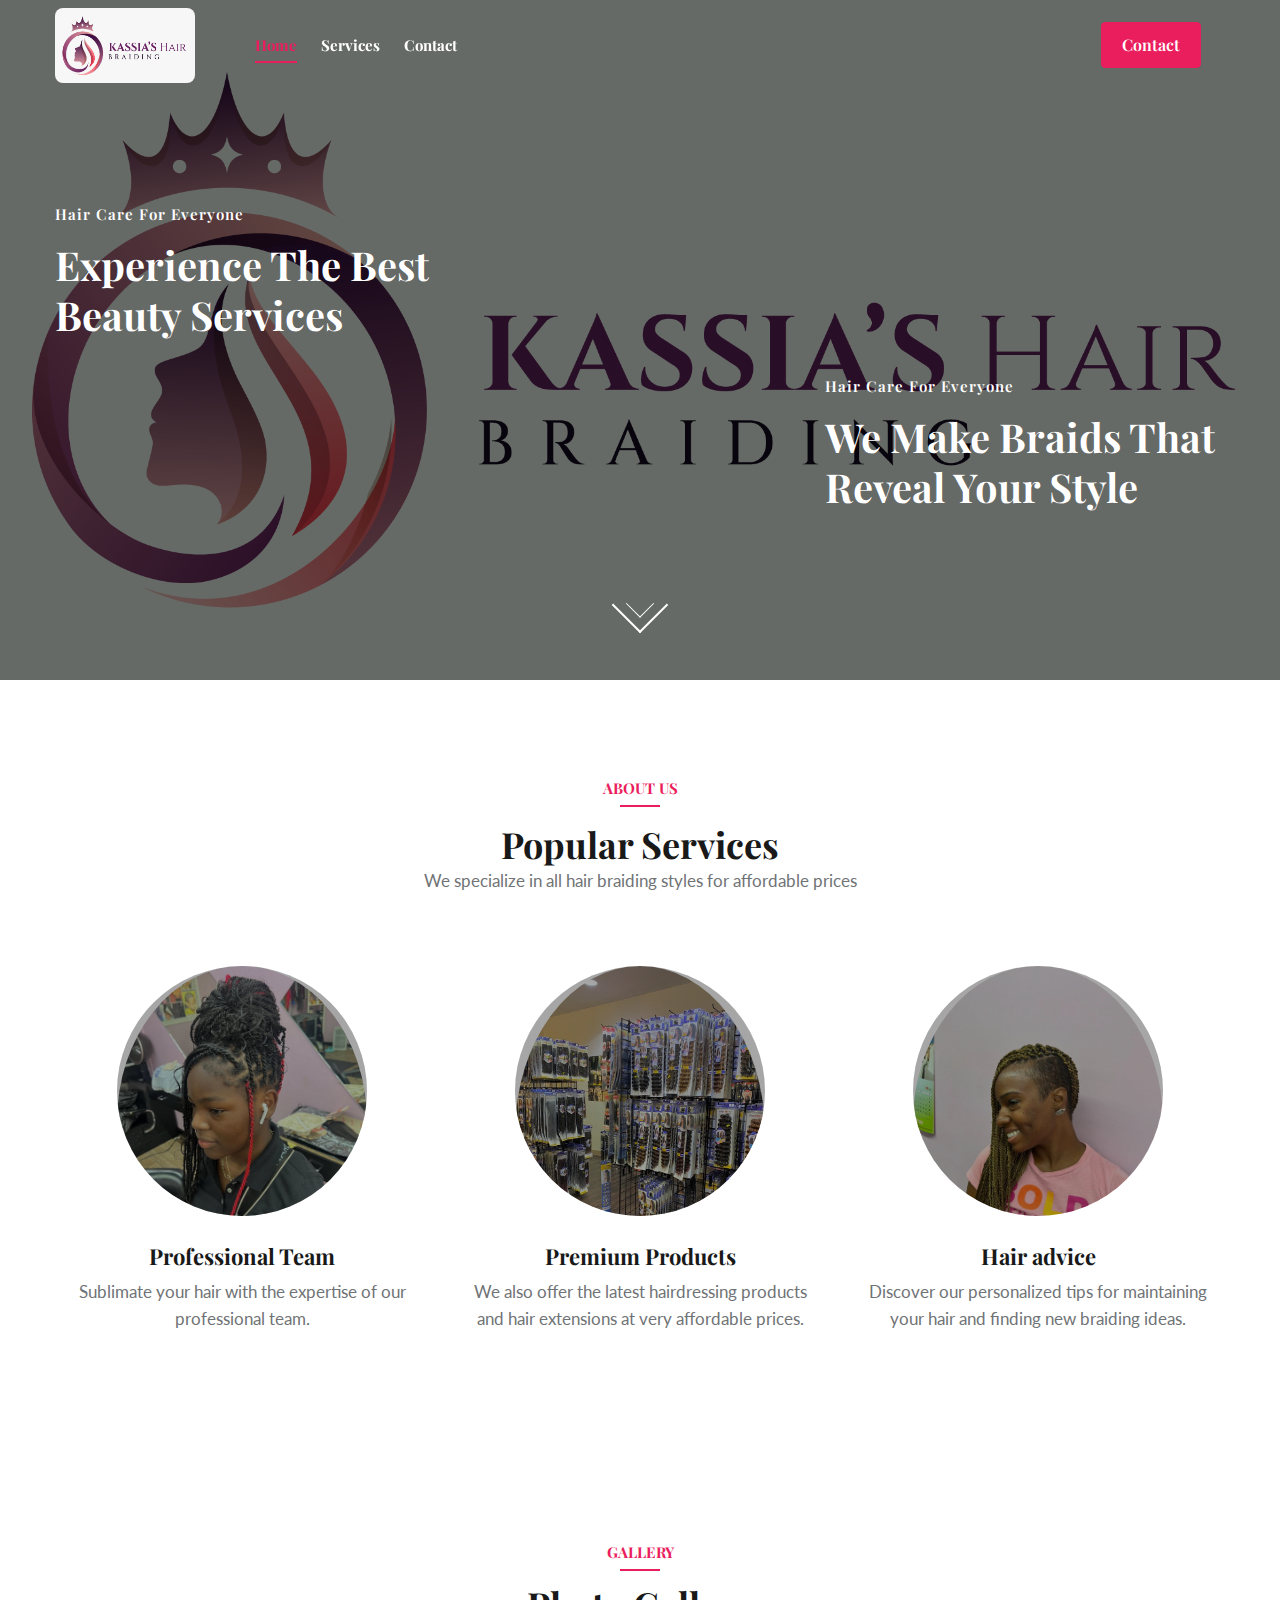
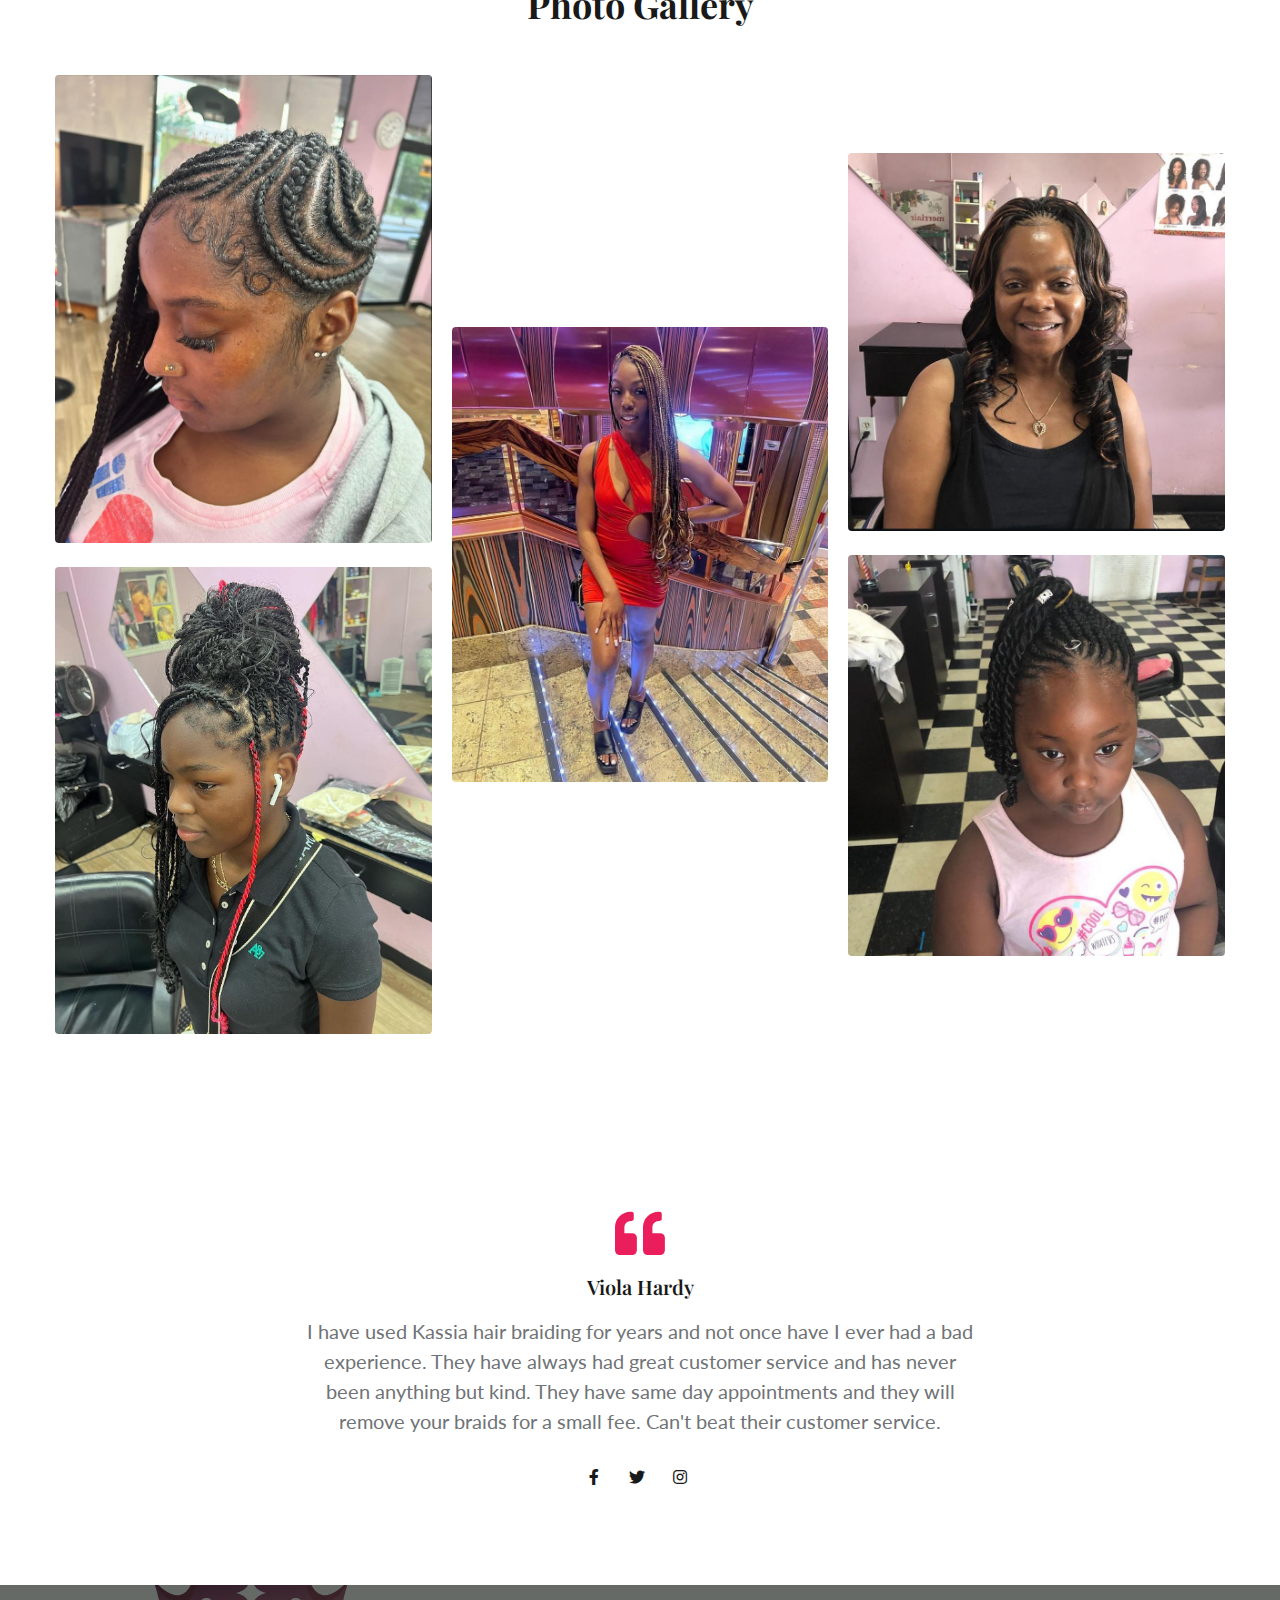
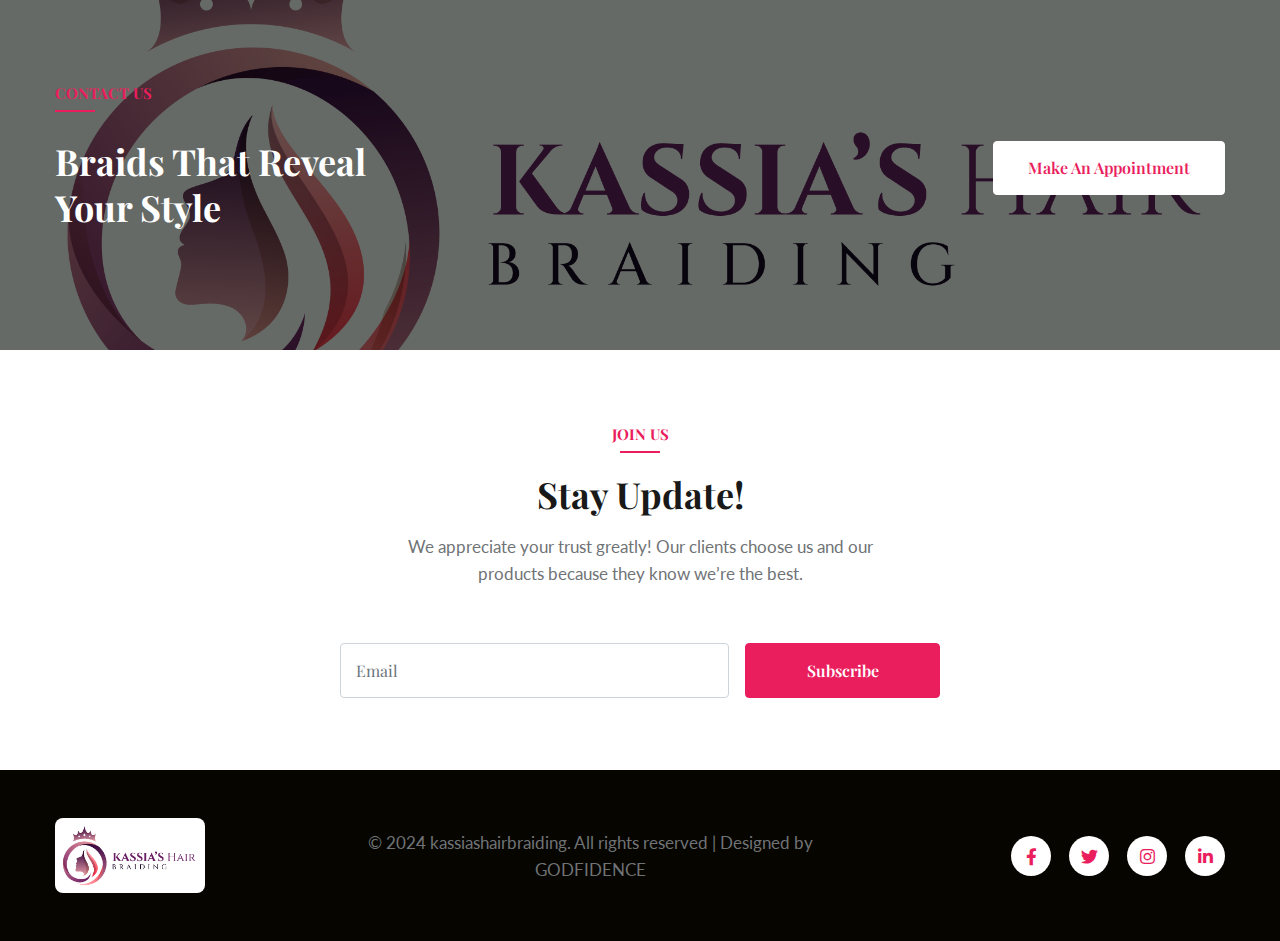
<file: index.html>
<!doctype html>
<html lang="en">

<head>
    <!-- Required meta tags -->
    <meta charset="utf-8">
    <meta name="viewport" content="width=device-width, initial-scale=1, shrink-to-fit=no">
    <title>Kassia's Hair braiding</title>
    <!-- google fonts -->
    <link href="//fonts.googleapis.com/css2?family=Playfair+Display:ital,wght@0,400;0,600;0,700;1,400&display=swap" rel="stylesheet">
    <link href="//fonts.googleapis.com/css2?family=Lato&display=swap" rel="stylesheet">
    <!-- Template CSS -->
    <link rel="stylesheet" href="assets/css/style-starter.css">
</head>

<body>
    <!--/Header-->
    <header id="site-header" class="fixed-top">
        <div class="container">
            <nav class="navbar navbar-expand-lg navbar-light stroke py-lg-0">
                <a class="navbar-brand pe-xl-5 pe-lg-4" href="index.html">
                    <img src="./assets/images/Logo-Nav.png" alt="" style="width: 150px; height: 75px; border-radius: 8px;" >
                </a>
                <button class="navbar-toggler collapsed" type="button" data-bs-toggle="collapse" data-bs-target="#navbarScroll" aria-controls="navbarScroll" aria-expanded="false" aria-label="Toggle navigation">
                    <span class="navbar-toggler-icon fa icon-expand fa-bars"></span>
                    <span class="navbar-toggler-icon fa icon-close fa-times"></span>
                </button>
                <div class="collapse navbar-collapse" id="navbarScroll">
                    <ul class="navbar-nav me-lg-auto my-2 my-lg-0 navbar-nav-scroll">
                        <li class="nav-item">
                            <a class="nav-link active" aria-current="page" href="index.html">Home</a>
                        </li>
                        <li class="nav-item">
                            <a class="nav-link" href="services.html">Services</a>
                        </li>
                        <li class="nav-item">
                            <a class="nav-link" href="contact.html">Contact</a>
                        </li>

                    </ul>
                    <!--/search-right-->
                    <ul class="header-search me-lg-4">
                        <li class="nav-item search-right">
                            <a href="https://www.instagram.com/kassiashairbraiding/" class="btn search-btn btn-primary" title="search">Contact</a>
                        </li>
                    </ul>
                    <!--//search-right-->
                </div>
                <!-- toggle switch for light and dark theme 
                <div class="mobile-position">
                    <nav class="navigation">
                        <div class="theme-switch-wrapper">
                            <label class="theme-switch" for="checkbox">
                                <input type="checkbox" id="checkbox">
                                <div class="mode-container">
                                    <i class="gg-sun"></i>
                                    <i class="gg-moon"></i>
                                </div>
                            </label>
                        </div>
                    </nav>
                </div>
                //toggle switch for light and dark theme -->
            </nav>
        </div>
    </header>
    <!--//Header-->
    <!--/main-slider -->
    <section class="w3l-main-slider banner-slider position-relative" id="home">
        <div class="owl-one owl-carousel owl-theme">
            <div class="item">
                <div class="slider-info banner-view banner-top1">
                    <div class="container">
                        <div class="banner-info header-hero-19">
                            <h5>Hair care for everyone</h5>
                            <h3 class="title-hero-19">Experience the Best Beauty Services</h3>
                        </div>
                        <div class="banner-info header-hero-19 banner-info2 header-hero-192">
                            <h5>Hair care for everyone</h5>
                            <h3 class="title-hero-19">We Make Braids That Reveal Your Style</h3>
                        </div>
                    </div>
                </div>
            </div>

        </div>
        <div class="scroll-button">
            <a href="#about" class="scroll">
                <div class="arrow"></div>
            </a>
        </div>
    </section>
    <!-- //main-slider -->
    <!--/bottom-3-grids-->
    <div class="w3l-3-grids py-5" id="grids-3">
        <div class="container py-md-5 py-2">
            <div class="title-content text-center">
                <h6 class="title-subw3hny mb-1">About Us</h6>
                <h3 class="title-w3l">Popular Services</h3>
                <p class="text-para mb-4">We specialize in all hair braiding styles for affordable prices</p>
            </div>
            <!--/row-1-->

            <div class="row pt-lg-4 mt-5 top-grids3-info">
                <div class="col-lg-4 col-md-6 mt-md-0 mt-sm-4">
                    <div class="grids3-info position-relative">
                        <a href="#" class="d-block zoom"><img src="./assets/images/WhatsApp Image 2024-07-08 à 20.22.11_c6c26f89.jpg" alt="" class="img-fluid news-image"></a>
                        <div class="w3-grids3-info">
                        </div>
                    </div>
                    <h4 class="text-center mt-4"><a href="#">Professional Team</a>
                    </h4>
                    <p class="text-center mb-3">Sublimate your hair with the expertise of our professional team.</p>
                </div>
                <div class="col-lg-4 col-md-6 mt-md-0 mt-4 grids3-info2">
                    <div class="grids3-info second position-relative">
                        <a href="blog-single.html" class="d-block zoom"><img src="./assets/images/Beauty supply store.jpg" alt="" class="img-fluid news-image"></a>
                        <div class="w3-grids3-info second">
                        </div>
                    </div>

                    <h4 class="gdnhy-1 mt-4"><a href="#">Premium Products</a>
                    </h4>
                    <p class="text-center mb-3">We also offer the latest hairdressing products and hair extensions at very affordable prices.</p>
                    <a class="w3item-link" href="#">
                    </a>
                </div>
                <div class="col-lg-4 col-md-6 mt-lg-0 mt-4">
                    <div class="grids3-info position-relative">
                        <a href="blog-single.html" class="d-block zoom"><img src="./assets/images/advice hair.jpg" alt="" class="img-fluid news-image"></a>
                        <div class="w3-grids3-info">

                        </div>
                    </div>
                    <h4 class="gdnhy-1 mt-4"><a href="#">Hair advice</a>
                    </h4>
                    <p class="text-center mb-3">Discover our personalized tips for maintaining your hair and finding new braiding ideas.</p>
                </div>
            </div>
        </div>
    </div>
    <!--//bottom-3-grids-->
    <!--/Gallery-Section-->
    <section class="w3l-gallery" id="gallery">
        <div class="destionation-innf py-5">
            <div class="container py-lg-5 py-md-4 py-2 HomePageGallery">
                <div class="title-content text-center">
                    <h6 class="title-subw3hny text-center">Gallery</h6>
                    <h3 class="title-w3l mb-5 text-center">Photo Gallery</h3>
                </div>
                <!--/grids-grids-->
                <ul class="gallery_agile">
                    <li>
                        <div class="w3_agile_portfolio_grid">
                            <a href="https://www.instagram.com/kassiashairbraiding/">
                                <img src="./assets/images/p1--.jpg" alt=" " class="img-fluid radius-image"/>
                                <div class="portfolio-info">
                                    <h4>View more</h4>
                                    <i class="fas fa-plus details-link"></i>
                                </div>
                            </a>
                        </div>
                        <div class="w3_agile_portfolio_grid mt-4">
                           <a href="https://www.instagram.com/kassiashairbraiding/">
                                <img src="./assets/images/WhatsApp Image 2024-07-08 à 20.22.11_c6c26f89.jpg" alt=" " class="img-fluid radius-image" />
                                <div class="portfolio-info">
                                    <h4>View more</h4>
                                    <i class="fas fa-plus details-link"></i>
                                </div>
                            </a>
                        </div>
                    </li>
                    <li>
                        <div class="w3_agile_portfolio_grid">
                            <a href="https://www.instagram.com/kassiashairbraiding/">
                                <img src="./assets/images/p3--.jpg" alt=" " class="img-fluid radius-image" />
                                <div class="portfolio-info">
                                    <h4>View more</h4>
                                    <i class="fas fa-plus details-link"></i>
                                </div>
                            </a>
                        </div>

                    </li>
                    <li>
                        <div class="w3_agile_portfolio_grid">
                            <a href="https://www.instagram.com/kassiashairbraiding/">
                                <img src="./assets/images/p4.jpg" alt=" " class="img-fluid radius-image" />
                                <div class="portfolio-info">
                                    <h4>View more</h4>
                                    <i class="fas fa-plus details-link"></i>
                                </div>
                            </a>
                        </div>
                        <div class="w3_agile_portfolio_grid mt-4">
                            <a href="https://www.instagram.com/kassiashairbraiding/">
                                <img src="./assets/images/p5.jpg" alt=" " class="img-fluid radius-image" />
                                <div class="portfolio-info">
                                    <h4>View more</h4>
                                    <i class="fas fa-plus details-link"></i>
                                </div>
                            </a>
                        </div>
                    </li>
                </ul>
                <!--//grids-grids-->
            </div>
        </div>
    </section>
    <!--//Gallery-Section-->
    <!--//testimonials-->
    <section class="w3l-clients-1" id="testimonials">
        <!--/cusrtomer-layout-->
        <div class="cusrtomer-layout py-5 pt-0">
            <div class="container py-lg-5 py-md-4 py-2 pt-0">
                <!--/testimonial-grids-->
                <div class="testimonial-row">
                    <div id="owl-demo1" class="owl-testimonial owl-carousel owl-theme">
                        <div class="item">
                            <div class="testimonial-content">
                                <div class="testimonial">
                                    <div class="testi-des">
                                        <i class="fas fa-quote-left"></i>
                                        <div class="peopl align-self">
                                            <h3>Viola Hardy</h3>
                                        </div>
                                    </div>
                                    <blockquote>
                                        I have used Kassia hair braiding for years and not once have I ever had a bad experience. They have always had great customer service and has never been anything but kind. They have same day appointments and they will remove your braids for a small fee. Can't beat their customer service.
                                    </blockquote>
                                    <ul class="social-media-test m-0 mt-4 p-0">
                                        <li><a href="https://www.instagram.com/kassiashairbraiding/" class="facebook"><span class="fab fa-facebook-f"></span></a></li>
                                        <li><a href="https://www.instagram.com/kassiashairbraiding/" class="twitter"><span class="fab fa-twitter"></span></a>
                                        </li>
                                        <li><a href="https://www.instagram.com/kassiashairbraiding/" class="instagram"><span class="fab fa-instagram"></span></a>
                                        </li>
                                    </ul>
                                </div>
                            </div>
                        </div>
                    </div>
                </div>
                <!--//testimonial-grids-->
            </div>
        </div>
        <!--//cusrtomer-layout-->
    </section>
    <!-- //testimonials -->

    <!--/home-page-mid-->
    <section class="w3-midhny-sec py-5" id="mid">
        <div class="container py-lg-5">
            <div class="w3-midhny-info">
                <div class="row">
                    <div class="col-lg-7">
                        <div class="bottom-info">
                            <div class="header-section title-content-two pe-lg-5">
                                <h5 class="title-subw3hny mb-3">Contact Us</h5>
                                <h3 class="title-w3l two mb-4">Braids That Reveal <br>Your Style
                                </h3>
                            </div>
                        </div>
                    </div>
                    <div class="col-lg-5 align-self mt-lg-0 mt-sm-5 mt-4">
                        <div class="w3l-buttons d-sm-flex justify-content-end">
                            <a href="https://wa.me/+14043048102" class="btn btn-style btn-white btn-primary">
                                Make an appointment</a>
                        </div>
                    </div>
                </div>


            </div>
        </div>
    </section>
    <!--//home-page-mid-->
    <!--/w3l-subscribe-->
    <section class="w3l-subscribe-content py-5">
        <div class="container py-md-4 py-3 text-center">
            <div class="row">
                <div class="col-lg-9 col-md-10 mx-auto">
                    <div class="subscribe mx-auto">
                        <div class="header-section text-center mx-auto">
                            <h6 class="title-subw3hny mb-2">Join Us</h6>
                            <h3 class="title-w3l">Stay Update!</h3>
                            <p class="my-3 px-lg-5">We appreciate your trust greatly! Our clients choose us and our products because they know we’re the best.</p>
                        </div>
                        <form action="#" method="post" class="subscribe-wthree pt-2 mt-5">
                            <div class="flex-wrap subscribe-wthree-field">
                                <input class="form-control" type="email" placeholder="Email" name="email" required="">
                                <button class="btn btn-style btn-primary" type="submit">Subscribe</button>
                            </div>
                        </form>
                    </div>
                </div>
            </div>
        </div>
    </section>

    <footer class="w3l-footer-29-main">
        <div class="footer-29 py-5">
            <div class="container">
                <div class="row footer-top-29">
                    <div class="col-lg-3 col-md-6 footer-list-29 footer-1 pe-lg-5">
                        <div class="bottom-copies">
                            <a class="navbar-brand" href="index.html">
                                <img src="./assets/images/Logo-Nav.png" alt="" style="width: 150px; height: 75px; border-radius: 8px;" >
                            </a>
                        </div>
                    </div>
                    <div class="col-lg-5 col-md-6 footer-list-29 footer-3 mt-lg-0 mt-3">

                        <p class="copy-footer-29 text-center">© 2024 kassiashairbraiding. All rights reserved | Designed by <a href="https://wa.me/message/NSEQ3DB3IME2E1">GODFIDENCE</a></p>
                    </div>
                    <div class="col-lg-4 col-md-6 footer-list-29 mt-lg-0 mt-4">
                        <div class="main-social-footer-29">
                            <a href="#https://www.instagram.com/kassiashairbraiding/" class="facebook"><span class="fab fa-facebook-f"></span></a>
                            <a href="#https://www.instagram.com/kassiashairbraiding/" class="twitter"><span class="fab fa-twitter"></span></a>
                            <a href="#https://www.instagram.com/kassiashairbraiding/" class="instagram"><span class="fab fa-instagram"></span></a>
                            <a href="#https://www.instagram.com/kassiashairbraiding/" class="linkd"><span class="fab fa-linkedin-in"></span></a>
                        </div>
                    </div>
                </div>
            </div>
        </div>
        <!-- move top -->
        <button onclick="topFunction()" id="movetop" title="Go to top">
            <span class="fa fa-angle-up"></span>
        </button>
        <script>
            // When the user scrolls down 20px from the top of the document, show the button
            window.onscroll = function() {
                scrollFunction()
            };

            function scrollFunction() {
                if (document.body.scrollTop > 20 || document.documentElement.scrollTop > 20) {
                    document.getElementById("movetop").style.display = "block";
                } else {
                    document.getElementById("movetop").style.display = "none";
                }
            }

            // When the user clicks on the button, scroll to the top of the document
            function topFunction() {
                document.body.scrollTop = 0;
                document.documentElement.scrollTop = 0;
            }

        </script>
        <!-- //move top -->
    </footer>
    <!-- Template JavaScript -->
    <script src="assets/js/jquery-3.3.1.min.js"></script>
    <script src="assets/js/theme-change.js"></script>
  
    <!-- MENU-JS -->
    <script>
        $(window).on("scroll", function() {
            var scroll = $(window).scrollTop();

            if (scroll >= 80) {
                $("#site-header").addClass("nav-fixed");
            } else {
                $("#site-header").removeClass("nav-fixed");
            }
        });

        //Main navigation Active Class Add Remove
        $(".navbar-toggler").on("click", function() {
            $("header").toggleClass("active");
        });
        $(document).on("ready", function() {
            if ($(window).width() > 991) {
                $("header").removeClass("active");
            }
            $(window).on("resize", function() {
                if ($(window).width() > 991) {
                    $("header").removeClass("active");
                }
            });
        });

    </script>
    <!-- //MENU-JS -->

    <!-- disable body scroll which navbar is in active -->
    <script>
        $(function() {
            $('.navbar-toggler').click(function() {
                $('body').toggleClass('noscroll');
            })
        });

    </script>
    <!-- //disable body scroll which navbar is in active -->

    <!-- //bootstrap -->
    <script src="assets/js/bootstrap.min.js"></script>

</body>

</html>
</file>
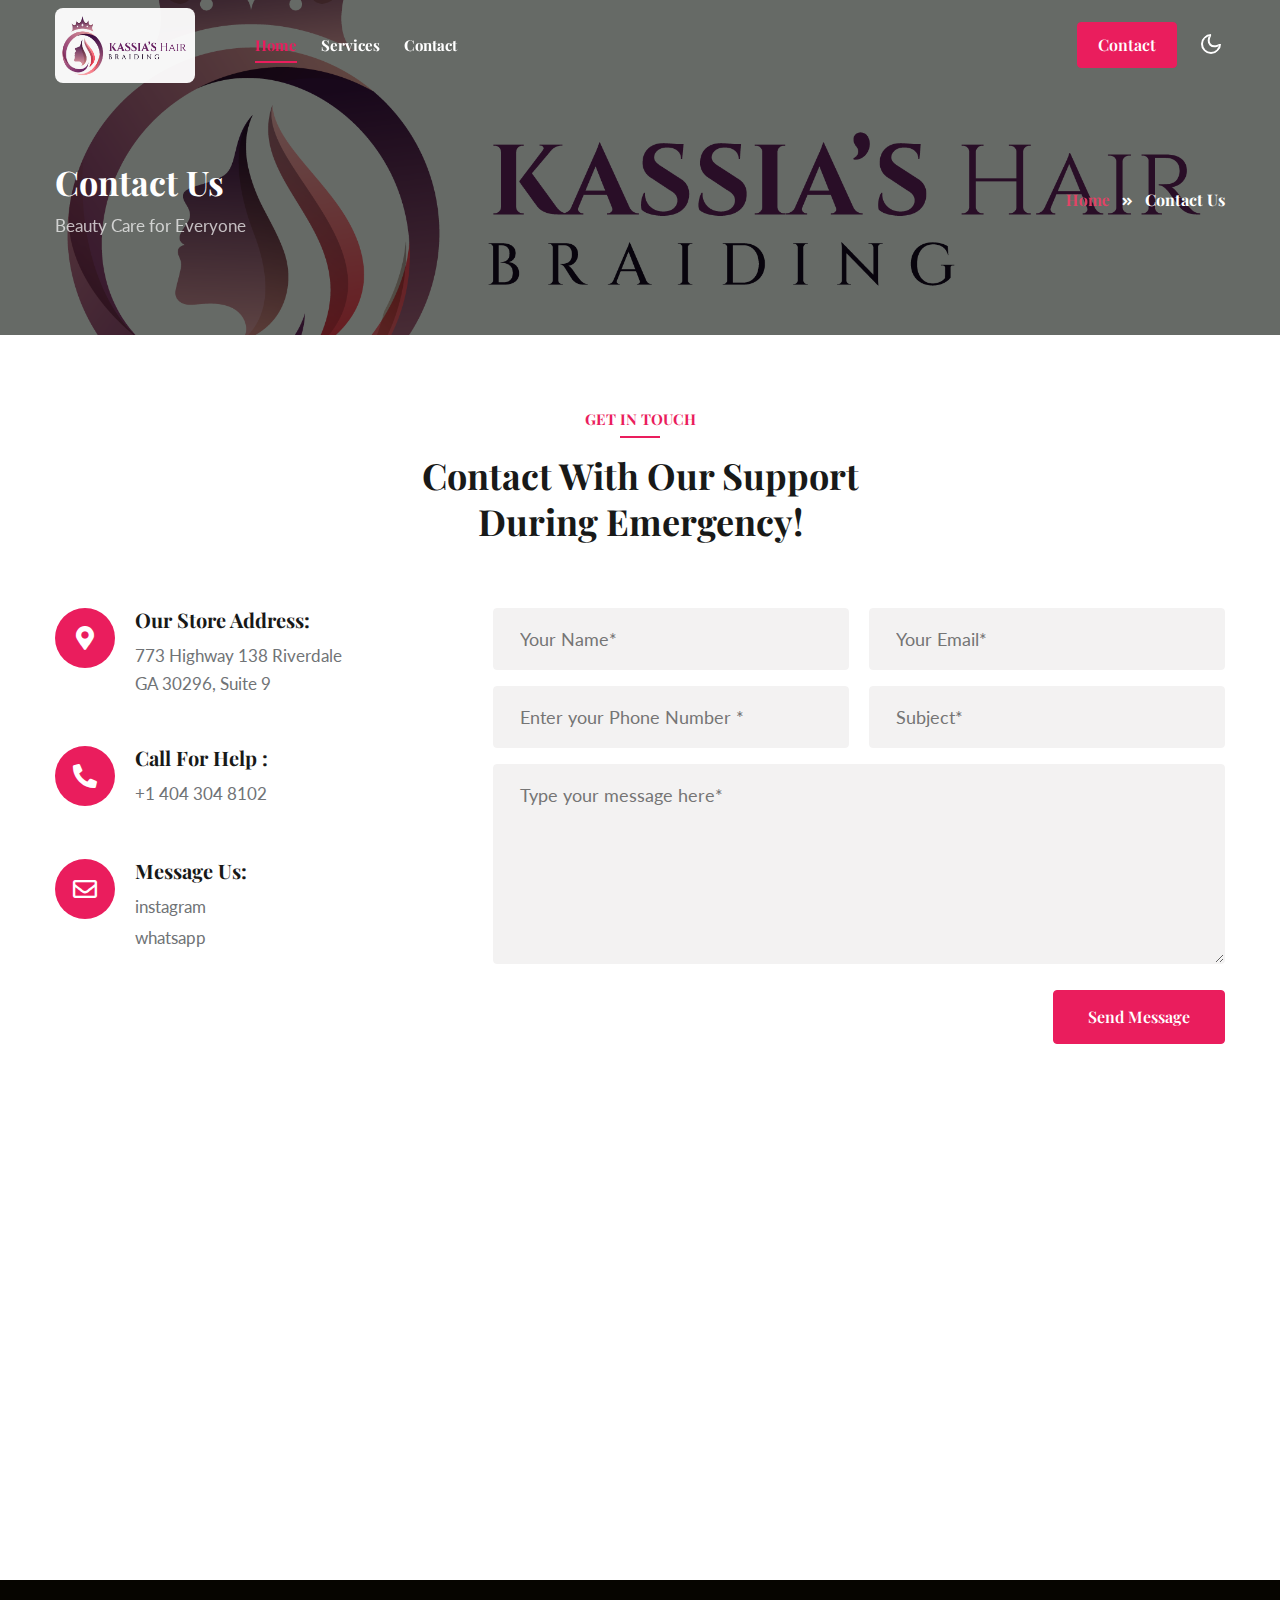
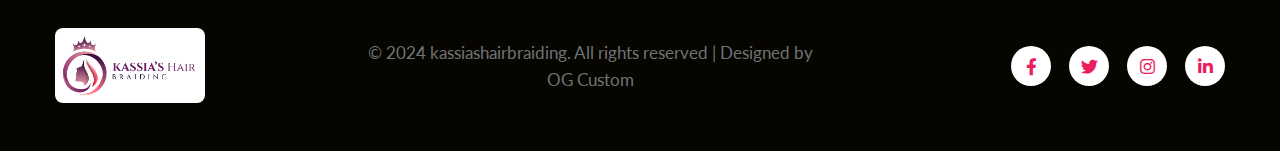
<file: contact.html>
<!doctype html>
<html lang="en">

<head>
    <!-- Required meta tags -->
    <meta charset="utf-8">
    <meta name="viewport" content="width=device-width, initial-scale=1, shrink-to-fit=no">
    <title>Kassia's Hair braiding</title>
    <!-- google fonts -->
    <link href="//fonts.googleapis.com/css2?family=Playfair+Display:ital,wght@0,400;0,600;0,700;1,400&display=swap" rel="stylesheet">
    <link href="//fonts.googleapis.com/css2?family=Lato&display=swap" rel="stylesheet">
    <!-- Template CSS -->
    <link rel="stylesheet" href="assets/css/style-starter.css">
</head>

<body>
    <!--/Header-->
    <header id="site-header" class="fixed-top">
        <div class="container">
            <nav class="navbar navbar-expand-lg navbar-light stroke py-lg-0">
                <a class="navbar-brand pe-xl-5 pe-lg-4" href="index.html">
                    <img src="./assets/images/Logo-Nav.png" alt="" style="width: 150px; height: 75px; border-radius: 8px;" >
                </a>
                <button class="navbar-toggler collapsed" type="button" data-bs-toggle="collapse" data-bs-target="#navbarScroll" aria-controls="navbarScroll" aria-expanded="false" aria-label="Toggle navigation">
                    <span class="navbar-toggler-icon fa icon-expand fa-bars"></span>
                    <span class="navbar-toggler-icon fa icon-close fa-times"></span>
                </button>
                <div class="collapse navbar-collapse" id="navbarScroll">
                    <ul class="navbar-nav me-lg-auto my-2 my-lg-0 navbar-nav-scroll">
                        <li class="nav-item">
                            <a class="nav-link active" aria-current="page" href="index.html">Home</a>
                        </li>
                        <li class="nav-item">
                            <a class="nav-link" href="services.html">Services</a>
                        </li>
                        <li class="nav-item">
                            <a class="nav-link" href="contact.html">Contact</a>
                        </li>

                    </ul>
                    <!--/search-right-->
                    <ul class="header-search me-lg-4">
                        <li class="nav-item search-right">
                            <a href="https://www.instagram.com/kassiashairbraiding/" class="btn search-btn btn-primary" title="search">Contact</a>
                        </li>
                    </ul>
                    <!--//search-right-->
                </div>
                <!-- toggle switch for light and dark theme -->
                <div class="mobile-position">
                    <nav class="navigation">
                        <div class="theme-switch-wrapper">
                            <label class="theme-switch" for="checkbox">
                                <input type="checkbox" id="checkbox">
                                <div class="mode-container">
                                    <i class="gg-sun"></i>
                                    <i class="gg-moon"></i>
                                </div>
                            </label>
                        </div>
                    </nav>
                </div>
                <!-- //toggle switch for light and dark theme -->
            </nav>
        </div>
    </header>
    <!--//Header-->
    <!--/inner-page-->
    <div class="inner-banner py-5">
        <section class="w3l-breadcrumb text-left py-sm-5 ">
            <div class="container">
                <div class="w3breadcrumb-gids">
                    <div class="w3breadcrumb-left text-left">
                        <h2 class="inner-w3-title">
                            Contact Us </h2>
                        <p class="inner-page-para mt-2">
                            Beauty Care for Everyone</p>
                    </div>
                    <div class="w3breadcrumb-right">
                        <ul class="breadcrumbs-custom-path">
                            <li><a href="index.html">Home</a></li>
                            <li class="active"><span class="fas fa-angle-double-right mx-2"></span> Contact Us</li>
                        </ul>
                    </div>
                </div>

            </div>
        </section>
    </div>
    <!--//inner-page-->

    <!-- /contacts -->
    <!-- contact-form 2 -->
    <section class="w3l-contact-2 py-5" id="contact">
        <div class="container py-lg-4 py-md-3 py-2">
            <div class="title-content text-center">
                <h6 class="title-subw3hny mb-1">Get in touch</h6>
                <h3 class="title-w3l mb-5">Contact with our support <br>
                    during emergency!</h3>
            </div>

            <div class="contact-grids d-grid mt-5 pt-lg-3">
                <div class="contact-left">
                    <div class="cont-details">
                        <div class="cont-top margin-up">
                            <div class="cont-left text-center">
                                <span class="fas fa-map-marker-alt"></span>
                            </div>
                            <div class="cont-right">
                                <h6>Our Store address:</h6>
                                <p>773 Highway 138 Riverdale GA 30296, Suite 9</p>
                            </div>
                        </div>
                        <div class="cont-top margin-up">
                            <div class="cont-left text-center">
                                <span class="fas fa-phone-alt"></span>
                            </div>
                            <div class="cont-right">
                                <h6>Call for help :</h6>
                                <p><a href="tel:+1 404 304 8102">+1 404 304 8102</a></p>
                                <p><a href="tel:+1(21) 234 4567"></a></p>
                            </div>
                        </div>
                        <div class="cont-top margin-up">
                            <div class="cont-left text-center">
                                <span class="far fa-envelope"></span>
                            </div>
                            <div class="cont-right">
                                <h6>
                                    Message us:</h6>
                                <p><a href="https://www.instagram.com/kassiashairbraiding/" class="mail">instagram</a></p>
                                <p><a href="https://wa.me/+14043048102" class="mail">whatsapp</a></p>
                            </div>
                        </div>
                    </div>
                </div>
                <div class="contact-right">
                    <form action="https://sendmail.w3layouts.com/submitForm" method="post" class="signin-form">
                        <div class="input-grids">
                            <input type="text" name="w3lName" id="w3lName" placeholder="Your Name*" class="contact-input" required="" />
                            <input type="email" name="w3lSender" id="w3lSender" placeholder="Your Email*" class="contact-input" required="" />
                            <input type="text" name="w3lPhone" id="w3lPhone" placeholder="Enter your Phone Number *" required />
                            <input type="text" name="w3lSubect" id="w3lSubect" placeholder="Subject*" class="contact-input" required="" />
                        </div>
                        <div class="form-input">
                            <textarea name="w3lMessage" id="w3lMessage" placeholder="Type your message here*" required=""></textarea>
                        </div>
                        <div class="submit-w3l-button text-lg-right">
                            <button class="btn btn-style btn-primary">Send Message</button>
                        </div>
                    </form>
                </div>
            </div>
            <div class="map-iframe mt-5 pt-lg-3">
                <iframe src="https://www.google.com/maps/embed?pb=!1m18!1m12!1m3!1d511.71047308107245!2d-84.41692622248263!3d33.55066278039896!2m3!1f0!2f0!3f0!3m2!1i1024!2i768!4f13.1!3m3!1m2!1s0x88f4fb755cd55bb7%3A0x54277ba5d9820ddc!2sC%26C%20Express%20Urgent%20Care!5e0!3m2!1sfr!2stg!4v1721132184567!5m2!1sfr!2stg" width="100%" height="400" style="border:0;" allowfullscreen="" loading="lazy" referrerpolicy="no-referrer-when-downgrade"></iframe>
            </div>
        </div>
    </section>
    <!-- /contact-form-2 -->
    <!-- //contacts -->
    <!--/w3l-footer-29-main-->
    <footer class="w3l-footer-29-main">
        <div class="footer-29 py-5">
            <div class="container">
                <div class="row footer-top-29">
                    <div class="col-lg-3 col-md-6 footer-list-29 footer-1 pe-lg-5">
                        <div class="bottom-copies">
                            <a class="navbar-brand" href="index.html">
                                <img src="./assets/images/Logo-Nav.png" alt="" style="width: 150px; height: 75px; border-radius: 8px;" >
                            </a>
                        </div>
                    </div>
                    <div class="col-lg-5 col-md-6 footer-list-29 footer-3 mt-lg-0 mt-3">

                        <p class="copy-footer-29 text-center">© 2024 kassiashairbraiding. All rights reserved | Designed by <a href="https://wa.me/message/NSEQ3DB3IME2E1">OG Custom</a></p>
                    </div>
                    <div class="col-lg-4 col-md-6 footer-list-29 mt-lg-0 mt-4">
                        <div class="main-social-footer-29">
                            <a href="#https://www.instagram.com/kassiashairbraiding/" class="facebook"><span class="fab fa-facebook-f"></span></a>
                            <a href="#https://www.instagram.com/kassiashairbraiding/" class="twitter"><span class="fab fa-twitter"></span></a>
                            <a href="#https://www.instagram.com/kassiashairbraiding/" class="instagram"><span class="fab fa-instagram"></span></a>
                            <a href="#https://www.instagram.com/kassiashairbraiding/" class="linkd"><span class="fab fa-linkedin-in"></span></a>
                        </div>
                    </div>
                </div>
            </div>
        </div>
        <!-- move top -->
        <button onclick="topFunction()" id="movetop" title="Go to top">
            <span class="fa fa-angle-up"></span>
        </button>
        <script>
            // When the user scrolls down 20px from the top of the document, show the button
            window.onscroll = function() {
                scrollFunction()
            };

            function scrollFunction() {
                if (document.body.scrollTop > 20 || document.documentElement.scrollTop > 20) {
                    document.getElementById("movetop").style.display = "block";
                } else {
                    document.getElementById("movetop").style.display = "none";
                }
            }

            // When the user clicks on the button, scroll to the top of the document
            function topFunction() {
                document.body.scrollTop = 0;
                document.documentElement.scrollTop = 0;
            }

        </script>
        <!-- //move top -->
    </footer>
    <!-- Template JavaScript -->
    <script src="assets/js/jquery-3.3.1.min.js"></script>
    <script src="assets/js/theme-change.js"></script>
    <!-- MENU-JS -->
    <script>
        $(window).on("scroll", function() {
            var scroll = $(window).scrollTop();

            if (scroll >= 80) {
                $("#site-header").addClass("nav-fixed");
            } else {
                $("#site-header").removeClass("nav-fixed");
            }
        });

        //Main navigation Active Class Add Remove
        $(".navbar-toggler").on("click", function() {
            $("header").toggleClass("active");
        });
        $(document).on("ready", function() {
            if ($(window).width() > 991) {
                $("header").removeClass("active");
            }
            $(window).on("resize", function() {
                if ($(window).width() > 991) {
                    $("header").removeClass("active");
                }
            });
        });

    </script>
    <!-- //MENU-JS -->

    <!-- disable body scroll which navbar is in active -->
    <script>
        $(function() {
            $('.navbar-toggler').click(function() {
                $('body').toggleClass('noscroll');
            })
        });

    </script>
    <!-- //disable body scroll which navbar is in active -->

    <!-- //bootstrap -->
    <script src="assets/js/bootstrap.min.js"></script>

</body>

</html>
</file>
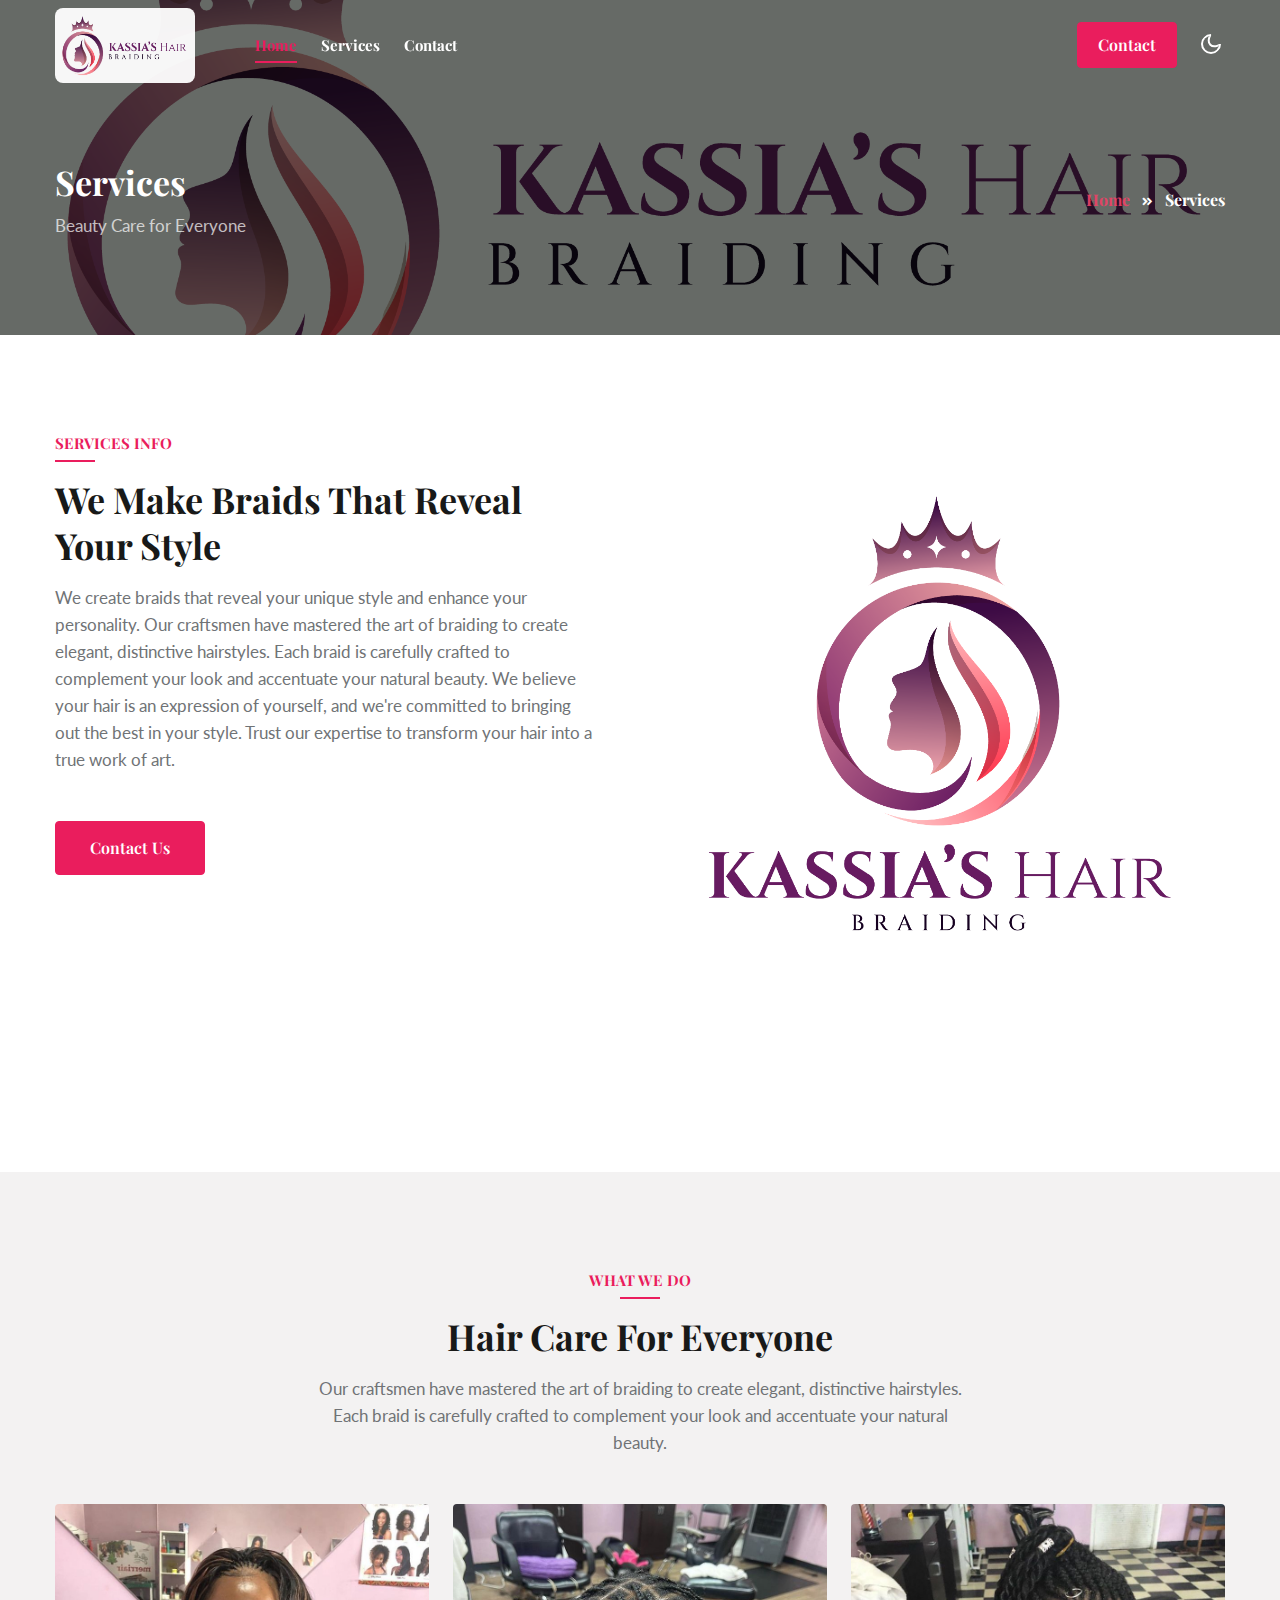
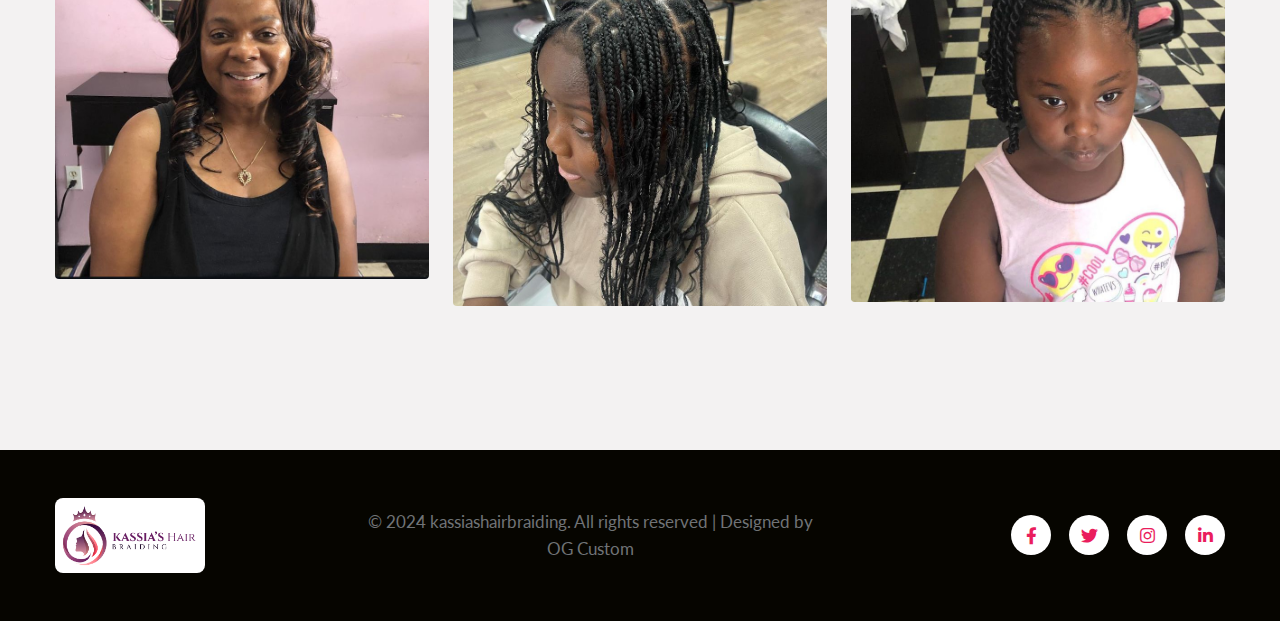
<file: services.html>
<!--
Author: W3layouts
Author URL: http://w3layouts.com
-->
<!doctype html>
<html lang="en">

<head>
    <!-- Required meta tags -->
    <meta charset="utf-8">
    <meta name="viewport" content="width=device-width, initial-scale=1, shrink-to-fit=no">
    <title>Kassia's Hair braiding</title>
    <!-- google fonts -->
    <link href="//fonts.googleapis.com/css2?family=Playfair+Display:ital,wght@0,400;0,600;0,700;1,400&display=swap" rel="stylesheet">
    <link href="//fonts.googleapis.com/css2?family=Lato&display=swap" rel="stylesheet">
    <!-- Template CSS -->
    <link rel="stylesheet" href="assets/css/style-starter.css">
</head>

<body>
    <!--/Header-->
    <header id="site-header" class="fixed-top">
        <div class="container">
            <nav class="navbar navbar-expand-lg navbar-light stroke py-lg-0">
                <a class="navbar-brand pe-xl-5 pe-lg-4" href="index.html">
                    <img src="./assets/images/Logo-Nav.png" alt="" style="width: 150px; height: 75px; border-radius: 8px;" >
                </a>
                <button class="navbar-toggler collapsed" type="button" data-bs-toggle="collapse" data-bs-target="#navbarScroll" aria-controls="navbarScroll" aria-expanded="false" aria-label="Toggle navigation">
                    <span class="navbar-toggler-icon fa icon-expand fa-bars"></span>
                    <span class="navbar-toggler-icon fa icon-close fa-times"></span>
                </button>
                <div class="collapse navbar-collapse" id="navbarScroll">
                    <ul class="navbar-nav me-lg-auto my-2 my-lg-0 navbar-nav-scroll">
                        <li class="nav-item">
                            <a class="nav-link active" aria-current="page" href="index.html">Home</a>
                        </li>
                        <li class="nav-item">
                            <a class="nav-link" href="services.html">Services</a>
                        </li>
                        <li class="nav-item">
                            <a class="nav-link" href="contact.html">Contact</a>
                        </li>

                    </ul>
                    <!--/search-right-->
                    <ul class="header-search me-lg-4">
                        <li class="nav-item search-right">
                            <a href="https://www.instagram.com/kassiashairbraiding/" class="btn search-btn btn-primary" title="search">Contact</a>
                        </li>
                    </ul>
                    <!--//search-right-->
                </div>
                <!-- toggle switch for light and dark theme -->
                <div class="mobile-position">
                    <nav class="navigation">
                        <div class="theme-switch-wrapper">
                            <label class="theme-switch" for="checkbox">
                                <input type="checkbox" id="checkbox">
                                <div class="mode-container">
                                    <i class="gg-sun"></i>
                                    <i class="gg-moon"></i>
                                </div>
                            </label>
                        </div>
                    </nav>
                </div>
                <!-- //toggle switch for light and dark theme -->
            </nav>
        </div>
    </header>
    <!--//Header-->
    <!--/inner-page-->
    <div class="inner-banner py-5">
        <section class="w3l-breadcrumb text-left py-sm-5 ">
            <div class="container">
                <div class="w3breadcrumb-gids">
                    <div class="w3breadcrumb-left text-left">
                        <h2 class="inner-w3-title">
                            Services </h2>
                        <p class="inner-page-para mt-2">
                            Beauty Care for Everyone</p>
                    </div>
                    <div class="w3breadcrumb-right">
                        <ul class="breadcrumbs-custom-path">
                            <li><a href="index.html">Home</a></li>
                            <li class="active"><span class="fas fa-angle-double-right mx-2"></span> Services</li>
                        </ul>
                    </div>
                </div>

            </div>
        </section>
    </div>
    <!--//inner-page-->
    <!--/w3l-services-1-->
    <div class="w3l-services-1 py-5" id="grids-3">
        <div class="container py-md-5 py-2">
            <!--/row-1-->
            <div class="row mb-5 pb-lg-4">
                <div class="services-1-right col-lg-6 mt-lg-0 mt-md-5 mt-4 pe-lg-5">
                    <div class="title-content-two text-left">
                        <h6 class="title-subw3hny mb-1">Services Info</h6>
                        <h3 class="title-w3l mb-3">We make braids that reveal your style</h3>
                    </div>
                    <p class="">We create braids that reveal your unique style and enhance your personality. Our craftsmen have mastered the art of braiding to create elegant, distinctive hairstyles. Each braid is carefully crafted to complement your look and accentuate your natural beauty. We believe your hair is an expression of yourself, and we're committed to bringing out the best in your style. Trust our expertise to transform your hair into a true work of art.</p>
                    <a href="https://www.instagram.com/kassiashairbraiding/" class="btn btn-style btn-primary mt-lg-5 mt-4">Contact Us</a>
                </div>
                <div class="col-lg-6 p5-lg-4 services-1-left">
                    <img src="./assets/images/kassia'a hair braiding.png" alt="" class="img-fluid radius-image">
                </div>
            </div>
            <!--//row-1-->

        </div>
    </div>
    <!--//w3l-services-1-->
    <section class="w3l-services-2" id="services1">
        <div class="midd-w3 py-5">
            <div class="container py-lg-5 py-md-3">
                <div class="serve-title-header text-center mx-auto">
                    <h6 class="title-subw3hny mb-1">What We Do</h6>
                    <h3 class="title-w3l mb-3">Hair Care For Everyone</h3>
                    <p class="abinfo-para">Our craftsmen have mastered the art of braiding to create elegant, distinctive hairstyles. Each braid is carefully crafted to complement your look and accentuate your natural beauty.</p>
                </div>
                <div class="grids-of-5 row mt-5 text-center">
                    <div class="col-lg-4 col-md-6">
                        <div class="grids5-info">
                            <a href="#service" class="d-block zoom"><img src="./assets/images/p4.jpg" alt="" class="img-fluid radius-image"></a>
                            <div class="blog-info">
                                <h4><a href="#service"></a></h4>
                            </div>
                        </div>
                    </div>
                    <div class="col-lg-4 col-md-6 mt-md-0 mt-sm-5 mt-4">
                        <div class="grids5-info">
                            <a href="#service" class="d-block zoom"><img src="./assets/images/p7.jpg" alt="" class="img-fluid radius-image"></a>
                            <div class="blog-info">
                                <h4><a href="#service">
                                        </a></h4>
                            </div>
                        </div>
                    </div>
                    <div class="col-lg-4 col-md-6 mt-lg-0 mt-sm-5 mt-4">
                        <div class="grids5-info">
                            <a href="#service" class="d-block zoom"><img src="./assets/images/p5.jpg" alt="" class="img-fluid radius-image"></a>
                            <div class="blog-info">
                                <h4><a href="#service">
                                
                                    </a></h4>
                            </div>
                        </div>
                    </div>
                </div>
            </div>
        </div>
    </section>
    <!-- /w3l-skills-->

    <!--/w3l-footer-29-main-->
    <footer class="w3l-footer-29-main">
        <div class="footer-29 py-5">
            <div class="container">
                <div class="row footer-top-29">
                    <div class="col-lg-3 col-md-6 footer-list-29 footer-1 pe-lg-5">
                        <div class="bottom-copies">
                            <a class="navbar-brand" href="index.html">
                                <img src="./assets/images/Logo-Nav.png" alt="" style="width: 150px; height: 75px; border-radius: 8px;" >
                            </a>
                        </div>
                    </div>
                    <div class="col-lg-5 col-md-6 footer-list-29 footer-3 mt-lg-0 mt-3">

                        <p class="copy-footer-29 text-center">© 2024 kassiashairbraiding. All rights reserved | Designed by <a href="https://wa.me/message/NSEQ3DB3IME2E1">OG Custom</a></p>
                    </div>
                    <div class="col-lg-4 col-md-6 footer-list-29 mt-lg-0 mt-4">
                        <div class="main-social-footer-29">
                            <a href="#https://www.instagram.com/kassiashairbraiding/" class="facebook"><span class="fab fa-facebook-f"></span></a>
                            <a href="#https://www.instagram.com/kassiashairbraiding/" class="twitter"><span class="fab fa-twitter"></span></a>
                            <a href="#https://www.instagram.com/kassiashairbraiding/" class="instagram"><span class="fab fa-instagram"></span></a>
                            <a href="#https://www.instagram.com/kassiashairbraiding/" class="linkd"><span class="fab fa-linkedin-in"></span></a>
                        </div>
                    </div>
                </div>
            </div>
        </div>
        <!-- move top -->
        <button onclick="topFunction()" id="movetop" title="Go to top">
            <span class="fa fa-angle-up"></span>
        </button>
        <script>
            // When the user scrolls down 20px from the top of the document, show the button
            window.onscroll = function() {
                scrollFunction()
            };

            function scrollFunction() {
                if (document.body.scrollTop > 20 || document.documentElement.scrollTop > 20) {
                    document.getElementById("movetop").style.display = "block";
                } else {
                    document.getElementById("movetop").style.display = "none";
                }
            }

            // When the user clicks on the button, scroll to the top of the document
            function topFunction() {
                document.body.scrollTop = 0;
                document.documentElement.scrollTop = 0;
            }

        </script>
        <!-- //move top -->
    </footer>
    <!-- Template JavaScript -->
    <script src="assets/js/jquery-3.3.1.min.js"></script>
    <script src="assets/js/theme-change.js"></script>
    <!-- MENU-JS -->
    <script>
        $(window).on("scroll", function() {
            var scroll = $(window).scrollTop();

            if (scroll >= 80) {
                $("#site-header").addClass("nav-fixed");
            } else {
                $("#site-header").removeClass("nav-fixed");
            }
        });

        //Main navigation Active Class Add Remove
        $(".navbar-toggler").on("click", function() {
            $("header").toggleClass("active");
        });
        $(document).on("ready", function() {
            if ($(window).width() > 991) {
                $("header").removeClass("active");
            }
            $(window).on("resize", function() {
                if ($(window).width() > 991) {
                    $("header").removeClass("active");
                }
            });
        });

    </script>
    <!-- //MENU-JS -->

    <!-- disable body scroll which navbar is in active -->
    <script>
        $(function() {
            $('.navbar-toggler').click(function() {
                $('body').toggleClass('noscroll');
            })
        });

    </script>
    <!-- //disable body scroll which navbar is in active -->

    <!-- //bootstrap -->
    <script src="assets/js/bootstrap.min.js"></script>

</body>

</html>
</file>
<file: assets/css/style-starter.css>
/*--
Author: W3layouts
Author URL: http://w3layouts.com
--*/
@charset "UTF-8";

/*!
 * Bootstrap v5.0.1 (https://getbootstrap.com/)
 * Copyright 2011-2021 The Bootstrap Authors
 * Copyright 2011-2021 Twitter, Inc.
 * Licensed under MIT (https://github.com/twbs/bootstrap/blob/main/LICENSE)
 */
:root {
    --bs-blue: #0d6efd;
    --bs-indigo: #6610f2;
    --bs-purple: #6f42c1 --bs-pink: #d63384;
    --bs-red: #dc3545;
    --bs-orange: #fd7e14;
    --bs-yellow: #ffc107;
    --bs-green: #198754;
    --bs-teal: #20c997;
    --bs-cyan: #0dcaf0;
    --bs-white: #fff;
    --bs-gray: #6c757d;
    --bs-gray-dark: #343a40;
    --bs-primary: #0d6efd;
    --bs-secondary: #6c757d;
    --bs-success: #198754;
    --bs-info: #0dcaf0;
    --bs-warning: #ffc107;
    --bs-danger: #dc3545;
    --bs-light: #f8f9fa;
    --bs-dark: #212529;
    --bs-font-sans-serif: system-ui, -apple-system, "Segoe UI", Roboto, "Helvetica Neue", Arial, "Noto Sans", "Liberation Sans", sans-serif, "Apple Color Emoji", "Segoe UI Emoji", "Segoe UI Symbol", "Noto Color Emoji";
    --bs-font-monospace: SFMono-Regular, Menlo, Monaco, Consolas, "Liberation Mono", "Courier New", monospace;
    --bs-gradient: linear-gradient(180deg, rgba(255, 255, 255, 0.15), rgba(255, 255, 255, 0))
}

*,
::after,
::before {
    box-sizing: border-box
}

@media (prefers-reduced-motion:no-preference) {
    :root {
        scroll-behavior: smooth
    }
}

body {
    margin: 0;
    font-family: 'Lato', sans-serif;

    font-size: 1rem;
    font-weight: 400;
    line-height: 1.5;
    color: #212529;
    background-color: #fff;
    -webkit-text-size-adjust: 100%;
    -webkit-tap-highlight-color: transparent
}

hr {
    margin: 1rem 0;
    color: inherit;
    background-color: currentColor;
    border: 0;
    opacity: .25
}

hr:not([size]) {
    height: 1px
}

.h1,
.h2,
.h3,
.h4,
.h5,
.h6,
h1,
h2,
h3,
h4,
h5,
h6 {
    margin-top: 0;
    margin-bottom: .5rem;
    font-weight: 700;
    line-height: 1.2;
    font-family: 'Playfair Display', serif;
}

.h1,
h1 {
    font-size: calc(1.375rem + 1.5vw)
}

@media (min-width:1200px) {

    .h1,
    h1 {
        font-size: 2.5rem
    }
}

.h2,
h2 {
    font-size: calc(1.325rem + .9vw)
}

@media (min-width:1200px) {

    .h2,
    h2 {
        font-size: 2rem
    }
}

.h3,
h3 {
    font-size: calc(1.3rem + .6vw)
}

@media (min-width:1200px) {

    .h3,
    h3 {
        font-size: 1.75rem
    }
}

.h4,
h4 {
    font-size: calc(1.275rem + .3vw)
}

@media (min-width:1200px) {

    .h4,
    h4 {
        font-size: 1.5rem
    }
}

.h5,
h5 {
    font-size: 1.25rem
}

.h6,
h6 {
    font-size: 1rem
}

p {
    margin-top: 0;
    margin-bottom: 1rem
}

abbr[data-bs-original-title],
abbr[title] {
    -webkit-text-decoration: underline dotted;
    text-decoration: underline dotted;
    cursor: help;
    -webkit-text-decoration-skip-ink: none;
    text-decoration-skip-ink: none
}

address {
    margin-bottom: 1rem;
    font-style: normal;
    line-height: inherit
}

ol,
ul {
    padding-left: 2rem
}

dl,
ol,
ul {
    margin-top: 0;
    margin-bottom: 1rem
}

ol ol,
ol ul,
ul ol,
ul ul {
    margin-bottom: 0
}

dt {
    font-weight: 700
}

dd {
    margin-bottom: .5rem;
    margin-left: 0
}

blockquote {
    margin: 0 0 1rem
}

b,
strong {
    font-weight: bolder
}

.small,
small {
    font-size: .875em
}

.mark,
mark {
    padding: .2em;
    background-color: #fcf8e3
}

sub,
sup {
    position: relative;
    font-size: .75em;
    line-height: 0;
    vertical-align: baseline
}

sub {
    bottom: -.25em
}

sup {
    top: -.5em
}

a {
    color: var(--primary-color);
    text-decoration: underline
}

a:hover {
    color: var(--primary-color);
}

a:not([href]):not([class]),
a:not([href]):not([class]):hover {
    color: inherit;
    text-decoration: none
}

code,
kbd,
pre,
samp {
    font-family: 'Playfair Display', serif;
    font-size: 1em;
    direction: ltr;
    unicode-bidi: bidi-override
}

pre {
    display: block;
    margin-top: 0;
    margin-bottom: 1rem;
    overflow: auto;
    font-size: .875em
}

pre code {
    font-size: inherit;
    color: inherit;
    word-break: normal
}

code {
    font-size: .875em;
    color: #d63384;
    word-wrap: break-word
}

a > code {
    color: inherit
}

kbd {
    padding: .2rem .4rem;
    font-size: .875em;
    color: #fff;
    background-color: #212529;
    border-radius: .2rem
}

kbd kbd {
    padding: 0;
    font-size: 1em;
    font-weight: 700
}

figure {
    margin: 0 0 1rem
}

img,
svg {
    vertical-align: middle
}

table {
    caption-side: bottom;
    border-collapse: collapse
}

caption {
    padding-top: .5rem;
    padding-bottom: .5rem;
    color: #6c757d;
    text-align: left
}

th {
    text-align: inherit;
    text-align: -webkit-match-parent
}

tbody,
td,
tfoot,
th,
thead,
tr {
    border-color: inherit;
    border-style: solid;
    border-width: 0
}

label {
    display: inline-block
}

button {
    border-radius: 0
}

button:focus:not(:focus-visible) {
    outline: 0
}

button,
input,
optgroup,
select,
textarea {
    margin: 0;
    font-family: 'Playfair Display', serif;
    font-size: inherit;
    line-height: inherit
}

button,
select {
    text-transform: none
}

[role=button] {
    cursor: pointer
}

select {
    word-wrap: normal
}

select:disabled {
    opacity: 1
}

[list]::-webkit-calendar-picker-indicator {
    display: none
}

[type=button],
[type=reset],
[type=submit],
button {
    -webkit-appearance: button
}

[type=button]:not(:disabled),
[type=reset]:not(:disabled),
[type=submit]:not(:disabled),
button:not(:disabled) {
    cursor: pointer
}

::-moz-focus-inner {
    padding: 0;
    border-style: none
}

textarea {
    resize: vertical
}

fieldset {
    min-width: 0;
    padding: 0;
    margin: 0;
    border: 0
}

legend {
    float: left;
    width: 100%;
    padding: 0;
    margin-bottom: .5rem;
    font-size: calc(1.275rem + .3vw);
    line-height: inherit
}

@media (min-width:1200px) {
    legend {
        font-size: 1.5rem
    }
}

legend + * {
    clear: left
}

::-webkit-datetime-edit-day-field,
::-webkit-datetime-edit-fields-wrapper,
::-webkit-datetime-edit-hour-field,
::-webkit-datetime-edit-minute,
::-webkit-datetime-edit-month-field,
::-webkit-datetime-edit-text,
::-webkit-datetime-edit-year-field {
    padding: 0
}

::-webkit-inner-spin-button {
    height: auto
}

[type=search] {
    outline-offset: -2px;
    -webkit-appearance: textfield
}

::-webkit-search-decoration {
    -webkit-appearance: none
}

::-webkit-color-swatch-wrapper {
    padding: 0
}

::file-selector-button {
    font: inherit
}

::-webkit-file-upload-button {
    font: inherit;
    -webkit-appearance: button
}

output {
    display: inline-block
}

iframe {
    border: 0
}

summary {
    display: list-item;
    cursor: pointer
}

progress {
    vertical-align: baseline
}

[hidden] {
    display: none !important
}

.lead {
    font-size: 1.25rem;
    font-weight: 300
}

.display-1 {
    font-size: calc(1.625rem + 4.5vw);
    font-weight: 300;
    line-height: 1.2
}

@media (min-width:1200px) {
    .display-1 {
        font-size: 5rem
    }
}

.display-2 {
    font-size: calc(1.575rem + 3.9vw);
    font-weight: 300;
    line-height: 1.2
}

@media (min-width:1200px) {
    .display-2 {
        font-size: 4.5rem
    }
}

.display-3 {
    font-size: calc(1.525rem + 3.3vw);
    font-weight: 300;
    line-height: 1.2
}

@media (min-width:1200px) {
    .display-3 {
        font-size: 4rem
    }
}

.display-4 {
    font-size: calc(1.475rem + 2.7vw);
    font-weight: 300;
    line-height: 1.2
}

@media (min-width:1200px) {
    .display-4 {
        font-size: 3.5rem
    }
}

.display-5 {
    font-size: calc(1.425rem + 2.1vw);
    font-weight: 300;
    line-height: 1.2
}

@media (min-width:1200px) {
    .display-5 {
        font-size: 3rem
    }
}

.display-6 {
    font-size: calc(1.375rem + 1.5vw);
    font-weight: 300;
    line-height: 1.2
}

@media (min-width:1200px) {
    .display-6 {
        font-size: 2.5rem
    }
}

.list-unstyled {
    padding-left: 0;
    list-style: none
}

.list-inline {
    padding-left: 0;
    list-style: none
}

.list-inline-item {
    display: inline-block
}

.list-inline-item:not(:last-child) {
    margin-right: .5rem
}

.initialism {
    font-size: .875em;
    text-transform: uppercase
}

.blockquote {
    margin-bottom: 1rem;
    font-size: 1.25rem
}

.blockquote > :last-child {
    margin-bottom: 0
}

.blockquote-footer {
    margin-top: -1rem;
    margin-bottom: 1rem;
    font-size: .875em;
    color: #6c757d
}

.blockquote-footer::before {
    content: "— "
}

.img-fluid {
    max-width: 100%;
    height: auto
}

.img-thumbnail {
    padding: .25rem;
    background-color: #fff;
    border: 1px solid #dee2e6;
    border-radius: .25rem;
    max-width: 100%;
    height: auto
}

.figure {
    display: inline-block
}

.figure-img {
    margin-bottom: .5rem;
    line-height: 1
}

.figure-caption {
    font-size: .875em;
    color: #6c757d
}

.container,
.container-fluid,
.container-lg,
.container-md,
.container-sm,
.container-xl,
.container-xxl {
    width: 100%;
    padding-right: var(--bs-gutter-x, .75rem);
    padding-left: var(--bs-gutter-x, .75rem);
    margin-right: auto;
    margin-left: auto
}

@media (min-width:576px) {

    .container,
    .container-sm {
        max-width: 540px
    }
}

@media (min-width:768px) {

    .container,
    .container-md,
    .container-sm {
        max-width: 720px
    }
}

@media (min-width:992px) {

    .container,
    .container-lg,
    .container-md,
    .container-sm {
        max-width: 960px
    }
}

@media (min-width:1200px) {

    .container,
    .container-lg,
    .container-md,
    .container-sm,
    .container-xl {
        max-width: 1140px
    }
}

@media (min-width:1400px) {

    .container,
    .container-lg,
    .container-md,
    .container-sm,
    .container-xl,
    .container-xxl {
        max-width: 1320px
    }
}

.row {
    --bs-gutter-x: 1.5rem;
    --bs-gutter-y: 0;
    display: flex;
    flex-wrap: wrap;
    margin-top: calc(var(--bs-gutter-y) * -1);
    margin-right: calc(var(--bs-gutter-x)/ -2);
    margin-left: calc(var(--bs-gutter-x)/ -2)
}

.row > * {
    flex-shrink: 0;
    width: 100%;
    max-width: 100%;
    padding-right: calc(var(--bs-gutter-x)/ 2);
    padding-left: calc(var(--bs-gutter-x)/ 2);
    margin-top: var(--bs-gutter-y)
}

.col {
    flex: 1 0 0%
}

.row-cols-auto > * {
    flex: 0 0 auto;
    width: auto
}

.row-cols-1 > * {
    flex: 0 0 auto;
    width: 100%
}

.row-cols-2 > * {
    flex: 0 0 auto;
    width: 50%
}

.row-cols-3 > * {
    flex: 0 0 auto;
    width: 33.3333333333%
}

.row-cols-4 > * {
    flex: 0 0 auto;
    width: 25%
}

.row-cols-5 > * {
    flex: 0 0 auto;
    width: 20%
}

.row-cols-6 > * {
    flex: 0 0 auto;
    width: 16.6666666667%
}

.col-auto {
    flex: 0 0 auto;
    width: auto
}

.col-1 {
    flex: 0 0 auto;
    width: 8.3333333333%
}

.col-2 {
    flex: 0 0 auto;
    width: 16.6666666667%
}

.col-3 {
    flex: 0 0 auto;
    width: 25%
}

.col-4 {
    flex: 0 0 auto;
    width: 33.3333333333%
}

.col-5 {
    flex: 0 0 auto;
    width: 41.6666666667%
}

.col-6 {
    flex: 0 0 auto;
    width: 50%
}

.col-7 {
    flex: 0 0 auto;
    width: 58.3333333333%
}

.col-8 {
    flex: 0 0 auto;
    width: 66.6666666667%
}

.col-9 {
    flex: 0 0 auto;
    width: 75%
}

.col-10 {
    flex: 0 0 auto;
    width: 83.3333333333%
}

.col-11 {
    flex: 0 0 auto;
    width: 91.6666666667%
}

.col-12 {
    flex: 0 0 auto;
    width: 100%
}

.offset-1 {
    margin-left: 8.3333333333%
}

.offset-2 {
    margin-left: 16.6666666667%
}

.offset-3 {
    margin-left: 25%
}

.offset-4 {
    margin-left: 33.3333333333%
}

.offset-5 {
    margin-left: 41.6666666667%
}

.offset-6 {
    margin-left: 50%
}

.offset-7 {
    margin-left: 58.3333333333%
}

.offset-8 {
    margin-left: 66.6666666667%
}

.offset-9 {
    margin-left: 75%
}

.offset-10 {
    margin-left: 83.3333333333%
}

.offset-11 {
    margin-left: 91.6666666667%
}

.g-0,
.gx-0 {
    --bs-gutter-x: 0
}

.g-0,
.gy-0 {
    --bs-gutter-y: 0
}

.g-1,
.gx-1 {
    --bs-gutter-x: 0.25rem
}

.g-1,
.gy-1 {
    --bs-gutter-y: 0.25rem
}

.g-2,
.gx-2 {
    --bs-gutter-x: 0.5rem
}

.g-2,
.gy-2 {
    --bs-gutter-y: 0.5rem
}

.g-3,
.gx-3 {
    --bs-gutter-x: 1rem
}

.g-3,
.gy-3 {
    --bs-gutter-y: 1rem
}

.g-4,
.gx-4 {
    --bs-gutter-x: 1.5rem
}

.g-4,
.gy-4 {
    --bs-gutter-y: 1.5rem
}

.g-5,
.gx-5 {
    --bs-gutter-x: 3rem
}

.g-5,
.gy-5 {
    --bs-gutter-y: 3rem
}

@media (min-width:576px) {
    .col-sm {
        flex: 1 0 0%
    }

    .row-cols-sm-auto > * {
        flex: 0 0 auto;
        width: auto
    }

    .row-cols-sm-1 > * {
        flex: 0 0 auto;
        width: 100%
    }

    .row-cols-sm-2 > * {
        flex: 0 0 auto;
        width: 50%
    }

    .row-cols-sm-3 > * {
        flex: 0 0 auto;
        width: 33.3333333333%
    }

    .row-cols-sm-4 > * {
        flex: 0 0 auto;
        width: 25%
    }

    .row-cols-sm-5 > * {
        flex: 0 0 auto;
        width: 20%
    }

    .row-cols-sm-6 > * {
        flex: 0 0 auto;
        width: 16.6666666667%
    }

    .col-sm-auto {
        flex: 0 0 auto;
        width: auto
    }

    .col-sm-1 {
        flex: 0 0 auto;
        width: 8.3333333333%
    }

    .col-sm-2 {
        flex: 0 0 auto;
        width: 16.6666666667%
    }

    .col-sm-3 {
        flex: 0 0 auto;
        width: 25%
    }

    .col-sm-4 {
        flex: 0 0 auto;
        width: 33.3333333333%
    }

    .col-sm-5 {
        flex: 0 0 auto;
        width: 41.6666666667%
    }

    .col-sm-6 {
        flex: 0 0 auto;
        width: 50%
    }

    .col-sm-7 {
        flex: 0 0 auto;
        width: 58.3333333333%
    }

    .col-sm-8 {
        flex: 0 0 auto;
        width: 66.6666666667%
    }

    .col-sm-9 {
        flex: 0 0 auto;
        width: 75%
    }

    .col-sm-10 {
        flex: 0 0 auto;
        width: 83.3333333333%
    }

    .col-sm-11 {
        flex: 0 0 auto;
        width: 91.6666666667%
    }

    .col-sm-12 {
        flex: 0 0 auto;
        width: 100%
    }

    .offset-sm-0 {
        margin-left: 0
    }

    .offset-sm-1 {
        margin-left: 8.3333333333%
    }

    .offset-sm-2 {
        margin-left: 16.6666666667%
    }

    .offset-sm-3 {
        margin-left: 25%
    }

    .offset-sm-4 {
        margin-left: 33.3333333333%
    }

    .offset-sm-5 {
        margin-left: 41.6666666667%
    }

    .offset-sm-6 {
        margin-left: 50%
    }

    .offset-sm-7 {
        margin-left: 58.3333333333%
    }

    .offset-sm-8 {
        margin-left: 66.6666666667%
    }

    .offset-sm-9 {
        margin-left: 75%
    }

    .offset-sm-10 {
        margin-left: 83.3333333333%
    }

    .offset-sm-11 {
        margin-left: 91.6666666667%
    }

    .g-sm-0,
    .gx-sm-0 {
        --bs-gutter-x: 0
    }

    .g-sm-0,
    .gy-sm-0 {
        --bs-gutter-y: 0
    }

    .g-sm-1,
    .gx-sm-1 {
        --bs-gutter-x: 0.25rem
    }

    .g-sm-1,
    .gy-sm-1 {
        --bs-gutter-y: 0.25rem
    }

    .g-sm-2,
    .gx-sm-2 {
        --bs-gutter-x: 0.5rem
    }

    .g-sm-2,
    .gy-sm-2 {
        --bs-gutter-y: 0.5rem
    }

    .g-sm-3,
    .gx-sm-3 {
        --bs-gutter-x: 1rem
    }

    .g-sm-3,
    .gy-sm-3 {
        --bs-gutter-y: 1rem
    }

    .g-sm-4,
    .gx-sm-4 {
        --bs-gutter-x: 1.5rem
    }

    .g-sm-4,
    .gy-sm-4 {
        --bs-gutter-y: 1.5rem
    }

    .g-sm-5,
    .gx-sm-5 {
        --bs-gutter-x: 3rem
    }

    .g-sm-5,
    .gy-sm-5 {
        --bs-gutter-y: 3rem
    }
}

@media (min-width:768px) {
    .col-md {
        flex: 1 0 0%
    }

    .row-cols-md-auto > * {
        flex: 0 0 auto;
        width: auto
    }

    .row-cols-md-1 > * {
        flex: 0 0 auto;
        width: 100%
    }

    .row-cols-md-2 > * {
        flex: 0 0 auto;
        width: 50%
    }

    .row-cols-md-3 > * {
        flex: 0 0 auto;
        width: 33.3333333333%
    }

    .row-cols-md-4 > * {
        flex: 0 0 auto;
        width: 25%
    }

    .row-cols-md-5 > * {
        flex: 0 0 auto;
        width: 20%
    }

    .row-cols-md-6 > * {
        flex: 0 0 auto;
        width: 16.6666666667%
    }

    .col-md-auto {
        flex: 0 0 auto;
        width: auto
    }

    .col-md-1 {
        flex: 0 0 auto;
        width: 8.3333333333%
    }

    .col-md-2 {
        flex: 0 0 auto;
        width: 16.6666666667%
    }

    .col-md-3 {
        flex: 0 0 auto;
        width: 25%
    }

    .col-md-4 {
        flex: 0 0 auto;
        width: 33.3333333333%
    }

    .col-md-5 {
        flex: 0 0 auto;
        width: 41.6666666667%
    }

    .col-md-6 {
        flex: 0 0 auto;
        width: 50%
    }

    .col-md-7 {
        flex: 0 0 auto;
        width: 58.3333333333%
    }

    .col-md-8 {
        flex: 0 0 auto;
        width: 66.6666666667%
    }

    .col-md-9 {
        flex: 0 0 auto;
        width: 75%
    }

    .col-md-10 {
        flex: 0 0 auto;
        width: 83.3333333333%
    }

    .col-md-11 {
        flex: 0 0 auto;
        width: 91.6666666667%
    }

    .col-md-12 {
        flex: 0 0 auto;
        width: 100%
    }

    .offset-md-0 {
        margin-left: 0
    }

    .offset-md-1 {
        margin-left: 8.3333333333%
    }

    .offset-md-2 {
        margin-left: 16.6666666667%
    }

    .offset-md-3 {
        margin-left: 25%
    }

    .offset-md-4 {
        margin-left: 33.3333333333%
    }

    .offset-md-5 {
        margin-left: 41.6666666667%
    }

    .offset-md-6 {
        margin-left: 50%
    }

    .offset-md-7 {
        margin-left: 58.3333333333%
    }

    .offset-md-8 {
        margin-left: 66.6666666667%
    }

    .offset-md-9 {
        margin-left: 75%
    }

    .offset-md-10 {
        margin-left: 83.3333333333%
    }

    .offset-md-11 {
        margin-left: 91.6666666667%
    }

    .g-md-0,
    .gx-md-0 {
        --bs-gutter-x: 0
    }

    .g-md-0,
    .gy-md-0 {
        --bs-gutter-y: 0
    }

    .g-md-1,
    .gx-md-1 {
        --bs-gutter-x: 0.25rem
    }

    .g-md-1,
    .gy-md-1 {
        --bs-gutter-y: 0.25rem
    }

    .g-md-2,
    .gx-md-2 {
        --bs-gutter-x: 0.5rem
    }

    .g-md-2,
    .gy-md-2 {
        --bs-gutter-y: 0.5rem
    }

    .g-md-3,
    .gx-md-3 {
        --bs-gutter-x: 1rem
    }

    .g-md-3,
    .gy-md-3 {
        --bs-gutter-y: 1rem
    }

    .g-md-4,
    .gx-md-4 {
        --bs-gutter-x: 1.5rem
    }

    .g-md-4,
    .gy-md-4 {
        --bs-gutter-y: 1.5rem
    }

    .g-md-5,
    .gx-md-5 {
        --bs-gutter-x: 3rem
    }

    .g-md-5,
    .gy-md-5 {
        --bs-gutter-y: 3rem
    }
}

@media (min-width:992px) {
    .col-lg {
        flex: 1 0 0%
    }

    .row-cols-lg-auto > * {
        flex: 0 0 auto;
        width: auto
    }

    .row-cols-lg-1 > * {
        flex: 0 0 auto;
        width: 100%
    }

    .row-cols-lg-2 > * {
        flex: 0 0 auto;
        width: 50%
    }

    .row-cols-lg-3 > * {
        flex: 0 0 auto;
        width: 33.3333333333%
    }

    .row-cols-lg-4 > * {
        flex: 0 0 auto;
        width: 25%
    }

    .row-cols-lg-5 > * {
        flex: 0 0 auto;
        width: 20%
    }

    .row-cols-lg-6 > * {
        flex: 0 0 auto;
        width: 16.6666666667%
    }

    .col-lg-auto {
        flex: 0 0 auto;
        width: auto
    }

    .col-lg-1 {
        flex: 0 0 auto;
        width: 8.3333333333%
    }

    .col-lg-2 {
        flex: 0 0 auto;
        width: 16.6666666667%
    }

    .col-lg-3 {
        flex: 0 0 auto;
        width: 25%
    }

    .col-lg-4 {
        flex: 0 0 auto;
        width: 33.3333333333%
    }

    .col-lg-5 {
        flex: 0 0 auto;
        width: 41.6666666667%
    }

    .col-lg-6 {
        flex: 0 0 auto;
        width: 50%
    }

    .col-lg-7 {
        flex: 0 0 auto;
        width: 58.3333333333%
    }

    .col-lg-8 {
        flex: 0 0 auto;
        width: 66.6666666667%
    }

    .col-lg-9 {
        flex: 0 0 auto;
        width: 75%
    }

    .col-lg-10 {
        flex: 0 0 auto;
        width: 83.3333333333%
    }

    .col-lg-11 {
        flex: 0 0 auto;
        width: 91.6666666667%
    }

    .col-lg-12 {
        flex: 0 0 auto;
        width: 100%
    }

    .offset-lg-0 {
        margin-left: 0
    }

    .offset-lg-1 {
        margin-left: 8.3333333333%
    }

    .offset-lg-2 {
        margin-left: 16.6666666667%
    }

    .offset-lg-3 {
        margin-left: 25%
    }

    .offset-lg-4 {
        margin-left: 33.3333333333%
    }

    .offset-lg-5 {
        margin-left: 41.6666666667%
    }

    .offset-lg-6 {
        margin-left: 50%
    }

    .offset-lg-7 {
        margin-left: 58.3333333333%
    }

    .offset-lg-8 {
        margin-left: 66.6666666667%
    }

    .offset-lg-9 {
        margin-left: 75%
    }

    .offset-lg-10 {
        margin-left: 83.3333333333%
    }

    .offset-lg-11 {
        margin-left: 91.6666666667%
    }

    .g-lg-0,
    .gx-lg-0 {
        --bs-gutter-x: 0
    }

    .g-lg-0,
    .gy-lg-0 {
        --bs-gutter-y: 0
    }

    .g-lg-1,
    .gx-lg-1 {
        --bs-gutter-x: 0.25rem
    }

    .g-lg-1,
    .gy-lg-1 {
        --bs-gutter-y: 0.25rem
    }

    .g-lg-2,
    .gx-lg-2 {
        --bs-gutter-x: 0.5rem
    }

    .g-lg-2,
    .gy-lg-2 {
        --bs-gutter-y: 0.5rem
    }

    .g-lg-3,
    .gx-lg-3 {
        --bs-gutter-x: 1rem
    }

    .g-lg-3,
    .gy-lg-3 {
        --bs-gutter-y: 1rem
    }

    .g-lg-4,
    .gx-lg-4 {
        --bs-gutter-x: 1.5rem
    }

    .g-lg-4,
    .gy-lg-4 {
        --bs-gutter-y: 1.5rem
    }

    .g-lg-5,
    .gx-lg-5 {
        --bs-gutter-x: 3rem
    }

    .g-lg-5,
    .gy-lg-5 {
        --bs-gutter-y: 3rem
    }
}

@media (min-width:1200px) {
    .col-xl {
        flex: 1 0 0%
    }

    .row-cols-xl-auto > * {
        flex: 0 0 auto;
        width: auto
    }

    .row-cols-xl-1 > * {
        flex: 0 0 auto;
        width: 100%
    }

    .row-cols-xl-2 > * {
        flex: 0 0 auto;
        width: 50%
    }

    .row-cols-xl-3 > * {
        flex: 0 0 auto;
        width: 33.3333333333%
    }

    .row-cols-xl-4 > * {
        flex: 0 0 auto;
        width: 25%
    }

    .row-cols-xl-5 > * {
        flex: 0 0 auto;
        width: 20%
    }

    .row-cols-xl-6 > * {
        flex: 0 0 auto;
        width: 16.6666666667%
    }

    .col-xl-auto {
        flex: 0 0 auto;
        width: auto
    }

    .col-xl-1 {
        flex: 0 0 auto;
        width: 8.3333333333%
    }

    .col-xl-2 {
        flex: 0 0 auto;
        width: 16.6666666667%
    }

    .col-xl-3 {
        flex: 0 0 auto;
        width: 25%
    }

    .col-xl-4 {
        flex: 0 0 auto;
        width: 33.3333333333%
    }

    .col-xl-5 {
        flex: 0 0 auto;
        width: 41.6666666667%
    }

    .col-xl-6 {
        flex: 0 0 auto;
        width: 50%
    }

    .col-xl-7 {
        flex: 0 0 auto;
        width: 58.3333333333%
    }

    .col-xl-8 {
        flex: 0 0 auto;
        width: 66.6666666667%
    }

    .col-xl-9 {
        flex: 0 0 auto;
        width: 75%
    }

    .col-xl-10 {
        flex: 0 0 auto;
        width: 83.3333333333%
    }

    .col-xl-11 {
        flex: 0 0 auto;
        width: 91.6666666667%
    }

    .col-xl-12 {
        flex: 0 0 auto;
        width: 100%
    }

    .offset-xl-0 {
        margin-left: 0
    }

    .offset-xl-1 {
        margin-left: 8.3333333333%
    }

    .offset-xl-2 {
        margin-left: 16.6666666667%
    }

    .offset-xl-3 {
        margin-left: 25%
    }

    .offset-xl-4 {
        margin-left: 33.3333333333%
    }

    .offset-xl-5 {
        margin-left: 41.6666666667%
    }

    .offset-xl-6 {
        margin-left: 50%
    }

    .offset-xl-7 {
        margin-left: 58.3333333333%
    }

    .offset-xl-8 {
        margin-left: 66.6666666667%
    }

    .offset-xl-9 {
        margin-left: 75%
    }

    .offset-xl-10 {
        margin-left: 83.3333333333%
    }

    .offset-xl-11 {
        margin-left: 91.6666666667%
    }

    .g-xl-0,
    .gx-xl-0 {
        --bs-gutter-x: 0
    }

    .g-xl-0,
    .gy-xl-0 {
        --bs-gutter-y: 0
    }

    .g-xl-1,
    .gx-xl-1 {
        --bs-gutter-x: 0.25rem
    }

    .g-xl-1,
    .gy-xl-1 {
        --bs-gutter-y: 0.25rem
    }

    .g-xl-2,
    .gx-xl-2 {
        --bs-gutter-x: 0.5rem
    }

    .g-xl-2,
    .gy-xl-2 {
        --bs-gutter-y: 0.5rem
    }

    .g-xl-3,
    .gx-xl-3 {
        --bs-gutter-x: 1rem
    }

    .g-xl-3,
    .gy-xl-3 {
        --bs-gutter-y: 1rem
    }

    .g-xl-4,
    .gx-xl-4 {
        --bs-gutter-x: 1.5rem
    }

    .g-xl-4,
    .gy-xl-4 {
        --bs-gutter-y: 1.5rem
    }

    .g-xl-5,
    .gx-xl-5 {
        --bs-gutter-x: 3rem
    }

    .g-xl-5,
    .gy-xl-5 {
        --bs-gutter-y: 3rem
    }
}

@media (min-width:1400px) {
    .col-xxl {
        flex: 1 0 0%
    }

    .row-cols-xxl-auto > * {
        flex: 0 0 auto;
        width: auto
    }

    .row-cols-xxl-1 > * {
        flex: 0 0 auto;
        width: 100%
    }

    .row-cols-xxl-2 > * {
        flex: 0 0 auto;
        width: 50%
    }

    .row-cols-xxl-3 > * {
        flex: 0 0 auto;
        width: 33.3333333333%
    }

    .row-cols-xxl-4 > * {
        flex: 0 0 auto;
        width: 25%
    }

    .row-cols-xxl-5 > * {
        flex: 0 0 auto;
        width: 20%
    }

    .row-cols-xxl-6 > * {
        flex: 0 0 auto;
        width: 16.6666666667%
    }

    .col-xxl-auto {
        flex: 0 0 auto;
        width: auto
    }

    .col-xxl-1 {
        flex: 0 0 auto;
        width: 8.3333333333%
    }

    .col-xxl-2 {
        flex: 0 0 auto;
        width: 16.6666666667%
    }

    .col-xxl-3 {
        flex: 0 0 auto;
        width: 25%
    }

    .col-xxl-4 {
        flex: 0 0 auto;
        width: 33.3333333333%
    }

    .col-xxl-5 {
        flex: 0 0 auto;
        width: 41.6666666667%
    }

    .col-xxl-6 {
        flex: 0 0 auto;
        width: 50%
    }

    .col-xxl-7 {
        flex: 0 0 auto;
        width: 58.3333333333%
    }

    .col-xxl-8 {
        flex: 0 0 auto;
        width: 66.6666666667%
    }

    .col-xxl-9 {
        flex: 0 0 auto;
        width: 75%
    }

    .col-xxl-10 {
        flex: 0 0 auto;
        width: 83.3333333333%
    }

    .col-xxl-11 {
        flex: 0 0 auto;
        width: 91.6666666667%
    }

    .col-xxl-12 {
        flex: 0 0 auto;
        width: 100%
    }

    .offset-xxl-0 {
        margin-left: 0
    }

    .offset-xxl-1 {
        margin-left: 8.3333333333%
    }

    .offset-xxl-2 {
        margin-left: 16.6666666667%
    }

    .offset-xxl-3 {
        margin-left: 25%
    }

    .offset-xxl-4 {
        margin-left: 33.3333333333%
    }

    .offset-xxl-5 {
        margin-left: 41.6666666667%
    }

    .offset-xxl-6 {
        margin-left: 50%
    }

    .offset-xxl-7 {
        margin-left: 58.3333333333%
    }

    .offset-xxl-8 {
        margin-left: 66.6666666667%
    }

    .offset-xxl-9 {
        margin-left: 75%
    }

    .offset-xxl-10 {
        margin-left: 83.3333333333%
    }

    .offset-xxl-11 {
        margin-left: 91.6666666667%
    }

    .g-xxl-0,
    .gx-xxl-0 {
        --bs-gutter-x: 0
    }

    .g-xxl-0,
    .gy-xxl-0 {
        --bs-gutter-y: 0
    }

    .g-xxl-1,
    .gx-xxl-1 {
        --bs-gutter-x: 0.25rem
    }

    .g-xxl-1,
    .gy-xxl-1 {
        --bs-gutter-y: 0.25rem
    }

    .g-xxl-2,
    .gx-xxl-2 {
        --bs-gutter-x: 0.5rem
    }

    .g-xxl-2,
    .gy-xxl-2 {
        --bs-gutter-y: 0.5rem
    }

    .g-xxl-3,
    .gx-xxl-3 {
        --bs-gutter-x: 1rem
    }

    .g-xxl-3,
    .gy-xxl-3 {
        --bs-gutter-y: 1rem
    }

    .g-xxl-4,
    .gx-xxl-4 {
        --bs-gutter-x: 1.5rem
    }

    .g-xxl-4,
    .gy-xxl-4 {
        --bs-gutter-y: 1.5rem
    }

    .g-xxl-5,
    .gx-xxl-5 {
        --bs-gutter-x: 3rem
    }

    .g-xxl-5,
    .gy-xxl-5 {
        --bs-gutter-y: 3rem
    }
}

.table {
    --bs-table-bg: transparent;
    --bs-table-accent-bg: transparent;
    --bs-table-striped-color: #212529;
    --bs-table-striped-bg: rgba(0, 0, 0, 0.05);
    --bs-table-active-color: #212529;
    --bs-table-active-bg: rgba(0, 0, 0, 0.1);
    --bs-table-hover-color: #212529;
    --bs-table-hover-bg: rgba(0, 0, 0, 0.075);
    width: 100%;
    margin-bottom: 1rem;
    color: #212529;
    vertical-align: top;
    border-color: #dee2e6
}

.table > :not(caption) > * > * {
    padding: .5rem .5rem;
    background-color: var(--bs-table-bg);
    border-bottom-width: 1px;
    box-shadow: inset 0 0 0 9999px var(--bs-table-accent-bg)
}

.table > tbody {
    vertical-align: inherit
}

.table > thead {
    vertical-align: bottom
}

.table > :not(:last-child) > :last-child > * {
    border-bottom-color: currentColor
}

.caption-top {
    caption-side: top
}

.table-sm > :not(caption) > * > * {
    padding: .25rem .25rem
}

.table-bordered > :not(caption) > * {
    border-width: 1px 0
}

.table-bordered > :not(caption) > * > * {
    border-width: 0 1px
}

.table-borderless > :not(caption) > * > * {
    border-bottom-width: 0
}

.table-striped > tbody > tr:nth-of-type(odd) {
    --bs-table-accent-bg: var(--bs-table-striped-bg);
    color: var(--bs-table-striped-color)
}

.table-active {
    --bs-table-accent-bg: var(--bs-table-active-bg);
    color: var(--bs-table-active-color)
}

.table-hover > tbody > tr:hover {
    --bs-table-accent-bg: var(--bs-table-hover-bg);
    color: var(--bs-table-hover-color)
}

.table-primary {
    --bs-table-bg: #cfe2ff;
    --bs-table-striped-bg: #c5d7f2;
    --bs-table-striped-color: #000;
    --bs-table-active-bg: #bacbe6;
    --bs-table-active-color: #000;
    --bs-table-hover-bg: #bfd1ec;
    --bs-table-hover-color: #000;
    color: #000;
    border-color: #bacbe6
}

.table-secondary {
    --bs-table-bg: #e2e3e5;
    --bs-table-striped-bg: #d7d8da;
    --bs-table-striped-color: #000;
    --bs-table-active-bg: #cbccce;
    --bs-table-active-color: #000;
    --bs-table-hover-bg: #d1d2d4;
    --bs-table-hover-color: #000;
    color: #000;
    border-color: #cbccce
}

.table-success {
    --bs-table-bg: #d1e7dd;
    --bs-table-striped-bg: #c7dbd2;
    --bs-table-striped-color: #000;
    --bs-table-active-bg: #bcd0c7;
    --bs-table-active-color: #000;
    --bs-table-hover-bg: #c1d6cc;
    --bs-table-hover-color: #000;
    color: #000;
    border-color: #bcd0c7
}

.table-info {
    --bs-table-bg: #cff4fc;
    --bs-table-striped-bg: #c5e8ef;
    --bs-table-striped-color: #000;
    --bs-table-active-bg: #badce3;
    --bs-table-active-color: #000;
    --bs-table-hover-bg: #bfe2e9;
    --bs-table-hover-color: #000;
    color: #000;
    border-color: #badce3
}

.table-warning {
    --bs-table-bg: #fff3cd;
    --bs-table-striped-bg: #f2e7c3;
    --bs-table-striped-color: #000;
    --bs-table-active-bg: #e6dbb9;
    --bs-table-active-color: #000;
    --bs-table-hover-bg: #ece1be;
    --bs-table-hover-color: #000;
    color: #000;
    border-color: #e6dbb9
}

.table-danger {
    --bs-table-bg: #f8d7da;
    --bs-table-striped-bg: #eccccf;
    --bs-table-striped-color: #000;
    --bs-table-active-bg: #dfc2c4;
    --bs-table-active-color: #000;
    --bs-table-hover-bg: #e5c7ca;
    --bs-table-hover-color: #000;
    color: #000;
    border-color: #dfc2c4
}

.table-light {
    --bs-table-bg: #f8f9fa;
    --bs-table-striped-bg: #ecedee;
    --bs-table-striped-color: #000;
    --bs-table-active-bg: #dfe0e1;
    --bs-table-active-color: #000;
    --bs-table-hover-bg: #e5e6e7;
    --bs-table-hover-color: #000;
    color: #000;
    border-color: #dfe0e1
}

.table-dark {
    --bs-table-bg: #212529;
    --bs-table-striped-bg: #2c3034;
    --bs-table-striped-color: #fff;
    --bs-table-active-bg: #373b3e;
    --bs-table-active-color: #fff;
    --bs-table-hover-bg: #323539;
    --bs-table-hover-color: #fff;
    color: #fff;
    border-color: #373b3e
}

.table-responsive {
    overflow-x: auto;
    -webkit-overflow-scrolling: touch
}

@media (max-width:575.98px) {
    .table-responsive-sm {
        overflow-x: auto;
        -webkit-overflow-scrolling: touch
    }
}

@media (max-width:767.98px) {
    .table-responsive-md {
        overflow-x: auto;
        -webkit-overflow-scrolling: touch
    }
}

@media (max-width:991.98px) {
    .table-responsive-lg {
        overflow-x: auto;
        -webkit-overflow-scrolling: touch
    }
}

@media (max-width:1199.98px) {
    .table-responsive-xl {
        overflow-x: auto;
        -webkit-overflow-scrolling: touch
    }
}

@media (max-width:1399.98px) {
    .table-responsive-xxl {
        overflow-x: auto;
        -webkit-overflow-scrolling: touch
    }
}

.form-label {
    margin-bottom: .5rem
}

.col-form-label {
    padding-top: calc(.375rem + 1px);
    padding-bottom: calc(.375rem + 1px);
    margin-bottom: 0;
    font-size: inherit;
    line-height: 1.5
}

.col-form-label-lg {
    padding-top: calc(.5rem + 1px);
    padding-bottom: calc(.5rem + 1px);
    font-size: 1.25rem
}

.col-form-label-sm {
    padding-top: calc(.25rem + 1px);
    padding-bottom: calc(.25rem + 1px);
    font-size: .875rem
}

.form-text {
    margin-top: .25rem;
    font-size: .875em;
    color: #6c757d
}

.form-control {
    display: block;
    width: 100%;
    padding: .375rem .75rem;
    font-size: 1rem;
    font-weight: 400;
    line-height: 1.5;
    color: #212529;
    background-color: #fff;
    background-clip: padding-box;
    border: 1px solid #ced4da;
    -webkit-appearance: none;
    -moz-appearance: none;
    appearance: none;
    border-radius: .25rem;
    transition: border-color .15s ease-in-out, box-shadow .15s ease-in-out
}

@media (prefers-reduced-motion:reduce) {
    .form-control {
        transition: none
    }
}

.form-control[type=file] {
    overflow: hidden
}

.form-control[type=file]:not(:disabled):not([readonly]) {
    cursor: pointer
}

.form-control:focus {
    color: #212529;
    background-color: #fff;
    border: 1px solid var(--primary-color);
    outline: 0;
    box-shadow: none;
}

.form-control::-webkit-date-and-time-value {
    height: 1.5em
}

.form-control::-moz-placeholder {
    color: #6c757d;
    opacity: 1
}

.form-control::placeholder {
    color: #6c757d;
    opacity: 1
}

.form-control:disabled,
.form-control[readonly] {
    background-color: #e9ecef;
    opacity: 1
}

.form-control::file-selector-button {
    padding: .375rem .75rem;
    margin: -.375rem -.75rem;
    -webkit-margin-end: .75rem;
    margin-inline-end: .75rem;
    color: #212529;
    background-color: #e9ecef;
    pointer-events: none;
    border-color: inherit;
    border-style: solid;
    border-width: 0;
    border-inline-end-width: 1px;
    border-radius: 0;
    transition: color .15s ease-in-out, background-color .15s ease-in-out, border-color .15s ease-in-out, box-shadow .15s ease-in-out
}

@media (prefers-reduced-motion:reduce) {
    .form-control::file-selector-button {
        transition: none
    }
}

.form-control:hover:not(:disabled):not([readonly])::file-selector-button {
    background-color: #dde0e3
}

.form-control::-webkit-file-upload-button {
    padding: .375rem .75rem;
    margin: -.375rem -.75rem;
    -webkit-margin-end: .75rem;
    margin-inline-end: .75rem;
    color: #212529;
    background-color: #e9ecef;
    pointer-events: none;
    border-color: inherit;
    border-style: solid;
    border-width: 0;
    border-inline-end-width: 1px;
    border-radius: 0;
    -webkit-transition: color .15s ease-in-out, background-color .15s ease-in-out, border-color .15s ease-in-out, box-shadow .15s ease-in-out;
    transition: color .15s ease-in-out, background-color .15s ease-in-out, border-color .15s ease-in-out, box-shadow .15s ease-in-out
}

@media (prefers-reduced-motion:reduce) {
    .form-control::-webkit-file-upload-button {
        -webkit-transition: none;
        transition: none
    }
}

.form-control:hover:not(:disabled):not([readonly])::-webkit-file-upload-button {
    background-color: #dde0e3
}

.form-control-plaintext {
    display: block;
    width: 100%;
    padding: .375rem 0;
    margin-bottom: 0;
    line-height: 1.5;
    color: #212529;
    background-color: transparent;
    border: solid transparent;
    border-width: 1px 0
}

.form-control-plaintext.form-control-lg,
.form-control-plaintext.form-control-sm {
    padding-right: 0;
    padding-left: 0
}

.form-control-sm {
    min-height: calc(1.5em + .5rem + 2px);
    padding: .25rem .5rem;
    font-size: .875rem;
    border-radius: .2rem
}

.form-control-sm::file-selector-button {
    padding: .25rem .5rem;
    margin: -.25rem -.5rem;
    -webkit-margin-end: .5rem;
    margin-inline-end: .5rem
}

.form-control-sm::-webkit-file-upload-button {
    padding: .25rem .5rem;
    margin: -.25rem -.5rem;
    -webkit-margin-end: .5rem;
    margin-inline-end: .5rem
}

.form-control-lg {
    min-height: calc(1.5em + 1rem + 2px);
    padding: .5rem 1rem;
    font-size: 1.25rem;
    border-radius: .3rem
}

.form-control-lg::file-selector-button {
    padding: .5rem 1rem;
    margin: -.5rem -1rem;
    -webkit-margin-end: 1rem;
    margin-inline-end: 1rem
}

.form-control-lg::-webkit-file-upload-button {
    padding: .5rem 1rem;
    margin: -.5rem -1rem;
    -webkit-margin-end: 1rem;
    margin-inline-end: 1rem
}

textarea.form-control {
    min-height: calc(1.5em + .75rem + 2px)
}

textarea.form-control-sm {
    min-height: calc(1.5em + .5rem + 2px)
}

textarea.form-control-lg {
    min-height: calc(1.5em + 1rem + 2px)
}

.form-control-color {
    max-width: 3rem;
    height: auto;
    padding: .375rem
}

.form-control-color:not(:disabled):not([readonly]) {
    cursor: pointer
}

.form-control-color::-moz-color-swatch {
    height: 1.5em;
    border-radius: .25rem
}

.form-control-color::-webkit-color-swatch {
    height: 1.5em;
    border-radius: .25rem
}

.form-select {
    display: block;
    width: 100%;
    padding: .375rem 2.25rem .375rem .75rem;
    font-size: 1rem;
    font-weight: 400;
    line-height: 1.5;
    color: #212529;
    background-color: #fff;
    background-image: url("data:image/svg+xml,%3csvg xmlns='http://www.w3.org/2000/svg' viewBox='0 0 16 16'%3e%3cpath fill='none' stroke='%23343a40' stroke-linecap='round' stroke-linejoin='round' stroke-width='2' d='M2 5l6 6 6-6'/%3e%3c/svg%3e");
    background-repeat: no-repeat;
    background-position: right .75rem center;
    background-size: 16px 12px;
    border: 1px solid #ced4da;
    border-radius: .25rem;
    -webkit-appearance: none;
    -moz-appearance: none;
    appearance: none
}

.form-select:focus {
    border-color: #86b7fe;
    outline: 0;
    box-shadow: 0 0 0 .25rem rgba(13, 110, 253, .25)
}

.form-select[multiple],
.form-select[size]:not([size="1"]) {
    padding-right: .75rem;
    background-image: none
}

.form-select:disabled {
    background-color: #e9ecef
}

.form-select:-moz-focusring {
    color: transparent;
    text-shadow: 0 0 0 #212529
}

.form-select-sm {
    padding-top: .25rem;
    padding-bottom: .25rem;
    padding-left: .5rem;
    font-size: .875rem
}

.form-select-lg {
    padding-top: .5rem;
    padding-bottom: .5rem;
    padding-left: 1rem;
    font-size: 1.25rem
}

.form-check {
    display: block;
    min-height: 1.5rem;
    padding-left: 1.5em;
    margin-bottom: .125rem
}

.form-check .form-check-input {
    float: left;
    margin-left: -1.5em
}

.form-check-input {
    width: 1em;
    height: 1em;
    margin-top: .25em;
    vertical-align: top;
    background-color: #fff;
    background-repeat: no-repeat;
    background-position: center;
    background-size: contain;
    border: 1px solid rgba(0, 0, 0, .25);
    -webkit-appearance: none;
    -moz-appearance: none;
    appearance: none;
    -webkit-print-color-adjust: exact;
    color-adjust: exact
}

.form-check-input[type=checkbox] {
    border-radius: .25em
}

.form-check-input[type=radio] {
    border-radius: 50%
}

.form-check-input:active {
    filter: brightness(90%)
}

.form-check-input:focus {
    border-color: #86b7fe;
    outline: 0;
    box-shadow: 0 0 0 .25rem rgba(13, 110, 253, .25)
}

.form-check-input:checked {
    background-color: #0d6efd;
    border-color: #0d6efd
}

.form-check-input:checked[type=checkbox] {
    background-image: url("data:image/svg+xml,%3csvg xmlns='http://www.w3.org/2000/svg' viewBox='0 0 20 20'%3e%3cpath fill='none' stroke='%23fff' stroke-linecap='round' stroke-linejoin='round' stroke-width='3' d='M6 10l3 3l6-6'/%3e%3c/svg%3e")
}

.form-check-input:checked[type=radio] {
    background-image: url("data:image/svg+xml,%3csvg xmlns='http://www.w3.org/2000/svg' viewBox='-4 -4 8 8'%3e%3ccircle r='2' fill='%23fff'/%3e%3c/svg%3e")
}

.form-check-input[type=checkbox]:indeterminate {
    background-color: #0d6efd;
    border-color: #0d6efd;
    background-image: url("data:image/svg+xml,%3csvg xmlns='http://www.w3.org/2000/svg' viewBox='0 0 20 20'%3e%3cpath fill='none' stroke='%23fff' stroke-linecap='round' stroke-linejoin='round' stroke-width='3' d='M6 10h8'/%3e%3c/svg%3e")
}

.form-check-input:disabled {
    pointer-events: none;
    filter: none;
    opacity: .5
}

.form-check-input:disabled ~ .form-check-label,
.form-check-input[disabled] ~ .form-check-label {
    opacity: .5
}

.form-switch {
    padding-left: 2.5em
}

.form-switch .form-check-input {
    width: 2em;
    margin-left: -2.5em;
    background-image: url("data:image/svg+xml,%3csvg xmlns='http://www.w3.org/2000/svg' viewBox='-4 -4 8 8'%3e%3ccircle r='3' fill='rgba%280, 0, 0, 0.25%29'/%3e%3c/svg%3e");
    background-position: left center;
    border-radius: 2em;
    transition: background-position .15s ease-in-out
}

@media (prefers-reduced-motion:reduce) {
    .form-switch .form-check-input {
        transition: none
    }
}

.form-switch .form-check-input:focus {
    background-image: url("data:image/svg+xml,%3csvg xmlns='http://www.w3.org/2000/svg' viewBox='-4 -4 8 8'%3e%3ccircle r='3' fill='%2386b7fe'/%3e%3c/svg%3e")
}

.form-switch .form-check-input:checked {
    background-position: right center;
    background-image: url("data:image/svg+xml,%3csvg xmlns='http://www.w3.org/2000/svg' viewBox='-4 -4 8 8'%3e%3ccircle r='3' fill='%23fff'/%3e%3c/svg%3e")
}

.form-check-inline {
    display: inline-block;
    margin-right: 1rem
}

.btn-check {
    position: absolute;
    clip: rect(0, 0, 0, 0);
    pointer-events: none
}

.btn-check:disabled + .btn,
.btn-check[disabled] + .btn {
    pointer-events: none;
    filter: none;
    opacity: .65
}

.form-range {
    width: 100%;
    height: 1.5rem;
    padding: 0;
    background-color: transparent;
    -webkit-appearance: none;
    -moz-appearance: none;
    appearance: none
}

.form-range:focus {
    outline: 0
}

.form-range:focus::-webkit-slider-thumb {
    box-shadow: 0 0 0 1px #fff, 0 0 0 .25rem rgba(13, 110, 253, .25)
}

.form-range:focus::-moz-range-thumb {
    box-shadow: 0 0 0 1px #fff, 0 0 0 .25rem rgba(13, 110, 253, .25)
}

.form-range::-moz-focus-outer {
    border: 0
}

.form-range::-webkit-slider-thumb {
    width: 1rem;
    height: 1rem;
    margin-top: -.25rem;
    background-color: #0d6efd;
    border: 0;
    border-radius: 1rem;
    -webkit-transition: background-color .15s ease-in-out, border-color .15s ease-in-out, box-shadow .15s ease-in-out;
    transition: background-color .15s ease-in-out, border-color .15s ease-in-out, box-shadow .15s ease-in-out;
    -webkit-appearance: none;
    appearance: none
}

@media (prefers-reduced-motion:reduce) {
    .form-range::-webkit-slider-thumb {
        -webkit-transition: none;
        transition: none
    }
}

.form-range::-webkit-slider-thumb:active {
    background-color: #b6d4fe
}

.form-range::-webkit-slider-runnable-track {
    width: 100%;
    height: .5rem;
    color: transparent;
    cursor: pointer;
    background-color: #dee2e6;
    border-color: transparent;
    border-radius: 1rem
}

.form-range::-moz-range-thumb {
    width: 1rem;
    height: 1rem;
    background-color: #0d6efd;
    border: 0;
    border-radius: 1rem;
    -moz-transition: background-color .15s ease-in-out, border-color .15s ease-in-out, box-shadow .15s ease-in-out;
    transition: background-color .15s ease-in-out, border-color .15s ease-in-out, box-shadow .15s ease-in-out;
    -moz-appearance: none;
    appearance: none
}

@media (prefers-reduced-motion:reduce) {
    .form-range::-moz-range-thumb {
        -moz-transition: none;
        transition: none
    }
}

.form-range::-moz-range-thumb:active {
    background-color: #b6d4fe
}

.form-range::-moz-range-track {
    width: 100%;
    height: .5rem;
    color: transparent;
    cursor: pointer;
    background-color: #dee2e6;
    border-color: transparent;
    border-radius: 1rem
}

.form-range:disabled {
    pointer-events: none
}

.form-range:disabled::-webkit-slider-thumb {
    background-color: #adb5bd
}

.form-range:disabled::-moz-range-thumb {
    background-color: #adb5bd
}

.form-floating {
    position: relative
}

.form-floating > .form-control,
.form-floating > .form-select {
    height: calc(3.5rem + 2px);
    padding: 1rem .75rem
}

.form-floating > label {
    position: absolute;
    top: 0;
    left: 0;
    height: 100%;
    padding: 1rem .75rem;
    pointer-events: none;
    border: 1px solid transparent;
    transform-origin: 0 0;
    transition: opacity .1s ease-in-out, transform .1s ease-in-out
}

@media (prefers-reduced-motion:reduce) {
    .form-floating > label {
        transition: none
    }
}

.form-floating > .form-control::-moz-placeholder {
    color: transparent
}

.form-floating > .form-control::placeholder {
    color: transparent
}

.form-floating > .form-control:not(:-moz-placeholder-shown) {
    padding-top: 1.625rem;
    padding-bottom: .625rem
}

.form-floating > .form-control:focus,
.form-floating > .form-control:not(:placeholder-shown) {
    padding-top: 1.625rem;
    padding-bottom: .625rem
}

.form-floating > .form-control:-webkit-autofill {
    padding-top: 1.625rem;
    padding-bottom: .625rem
}

.form-floating > .form-select {
    padding-top: 1.625rem;
    padding-bottom: .625rem
}

.form-floating > .form-control:not(:-moz-placeholder-shown) ~ label {
    opacity: .65;
    transform: scale(.85) translateY(-.5rem) translateX(.15rem)
}

.form-floating > .form-control:focus ~ label,
.form-floating > .form-control:not(:placeholder-shown) ~ label,
.form-floating > .form-select ~ label {
    opacity: .65;
    transform: scale(.85) translateY(-.5rem) translateX(.15rem)
}

.form-floating > .form-control:-webkit-autofill ~ label {
    opacity: .65;
    transform: scale(.85) translateY(-.5rem) translateX(.15rem)
}

.input-group {
    position: relative;
    display: flex;
    flex-wrap: wrap;
    align-items: stretch;
    width: 100%
}

.input-group > .form-control,
.input-group > .form-select {
    position: relative;
    flex: 1 1 auto;
    width: 1%;
    min-width: 0
}

.input-group > .form-control:focus,
.input-group > .form-select:focus {
    z-index: 3
}

.input-group .btn {
    position: relative;
    z-index: 2
}

.input-group .btn:focus {
    z-index: 3
}

.input-group-text {
    display: flex;
    align-items: center;
    padding: .375rem .75rem;
    font-size: 1rem;
    font-weight: 400;
    line-height: 1.5;
    color: #212529;
    text-align: center;
    white-space: nowrap;
    background-color: #e9ecef;
    border: 1px solid #ced4da;
    border-radius: .25rem
}

.input-group-lg > .btn,
.input-group-lg > .form-control,
.input-group-lg > .form-select,
.input-group-lg > .input-group-text {
    padding: .5rem 1rem;
    font-size: 1.25rem;
    border-radius: .3rem
}

.input-group-sm > .btn,
.input-group-sm > .form-control,
.input-group-sm > .form-select,
.input-group-sm > .input-group-text {
    padding: .25rem .5rem;
    font-size: .875rem;
    border-radius: .2rem
}

.input-group-lg > .form-select,
.input-group-sm > .form-select {
    padding-right: 3rem
}

.input-group:not(.has-validation) > .dropdown-toggle:nth-last-child(n+3),
.input-group:not(.has-validation) > :not(:last-child):not(.dropdown-toggle):not(.dropdown-menu) {
    border-top-right-radius: 0;
    border-bottom-right-radius: 0
}

.input-group.has-validation > .dropdown-toggle:nth-last-child(n+4),
.input-group.has-validation > :nth-last-child(n+3):not(.dropdown-toggle):not(.dropdown-menu) {
    border-top-right-radius: 0;
    border-bottom-right-radius: 0
}

.input-group > :not(:first-child):not(.dropdown-menu):not(.valid-tooltip):not(.valid-feedback):not(.invalid-tooltip):not(.invalid-feedback) {
    margin-left: -1px;
    border-top-left-radius: 0;
    border-bottom-left-radius: 0
}

.valid-feedback {
    display: none;
    width: 100%;
    margin-top: .25rem;
    font-size: .875em;
    color: #198754
}

.valid-tooltip {
    position: absolute;
    top: 100%;
    z-index: 5;
    display: none;
    max-width: 100%;
    padding: .25rem .5rem;
    margin-top: .1rem;
    font-size: .875rem;
    color: #fff;
    background-color: rgba(25, 135, 84, .9);
    border-radius: .25rem
}

.is-valid ~ .valid-feedback,
.is-valid ~ .valid-tooltip,
.was-validated :valid ~ .valid-feedback,
.was-validated :valid ~ .valid-tooltip {
    display: block
}

.form-control.is-valid,
.was-validated .form-control:valid {
    border-color: #198754;
    padding-right: calc(1.5em + .75rem);
    background-image: url("data:image/svg+xml,%3csvg xmlns='http://www.w3.org/2000/svg' viewBox='0 0 8 8'%3e%3cpath fill='%23198754' d='M2.3 6.73L.6 4.53c-.4-1.04.46-1.4 1.1-.8l1.1 1.4 3.4-3.8c.6-.63 1.6-.27 1.2.7l-4 4.6c-.43.5-.8.4-1.1.1z'/%3e%3c/svg%3e");
    background-repeat: no-repeat;
    background-position: right calc(.375em + .1875rem) center;
    background-size: calc(.75em + .375rem) calc(.75em + .375rem)
}

.form-control.is-valid:focus,
.was-validated .form-control:valid:focus {
    border-color: #198754;
    box-shadow: 0 0 0 .25rem rgba(25, 135, 84, .25)
}

.was-validated textarea.form-control:valid,
textarea.form-control.is-valid {
    padding-right: calc(1.5em + .75rem);
    background-position: top calc(.375em + .1875rem) right calc(.375em + .1875rem)
}

.form-select.is-valid,
.was-validated .form-select:valid {
    border-color: #198754
}

.form-select.is-valid:not([multiple]):not([size]),
.form-select.is-valid:not([multiple])[size="1"],
.was-validated .form-select:valid:not([multiple]):not([size]),
.was-validated .form-select:valid:not([multiple])[size="1"] {
    padding-right: 4.125rem;
    background-image: url("data:image/svg+xml,%3csvg xmlns='http://www.w3.org/2000/svg' viewBox='0 0 16 16'%3e%3cpath fill='none' stroke='%23343a40' stroke-linecap='round' stroke-linejoin='round' stroke-width='2' d='M2 5l6 6 6-6'/%3e%3c/svg%3e"), url("data:image/svg+xml,%3csvg xmlns='http://www.w3.org/2000/svg' viewBox='0 0 8 8'%3e%3cpath fill='%23198754' d='M2.3 6.73L.6 4.53c-.4-1.04.46-1.4 1.1-.8l1.1 1.4 3.4-3.8c.6-.63 1.6-.27 1.2.7l-4 4.6c-.43.5-.8.4-1.1.1z'/%3e%3c/svg%3e");
    background-position: right .75rem center, center right 2.25rem;
    background-size: 16px 12px, calc(.75em + .375rem) calc(.75em + .375rem)
}

.form-select.is-valid:focus,
.was-validated .form-select:valid:focus {
    border-color: #198754;
    box-shadow: 0 0 0 .25rem rgba(25, 135, 84, .25)
}

.form-check-input.is-valid,
.was-validated .form-check-input:valid {
    border-color: #198754
}

.form-check-input.is-valid:checked,
.was-validated .form-check-input:valid:checked {
    background-color: #198754
}

.form-check-input.is-valid:focus,
.was-validated .form-check-input:valid:focus {
    box-shadow: 0 0 0 .25rem rgba(25, 135, 84, .25)
}

.form-check-input.is-valid ~ .form-check-label,
.was-validated .form-check-input:valid ~ .form-check-label {
    color: #198754
}

.form-check-inline .form-check-input ~ .valid-feedback {
    margin-left: .5em
}

.input-group .form-control.is-valid,
.input-group .form-select.is-valid,
.was-validated .input-group .form-control:valid,
.was-validated .input-group .form-select:valid {
    z-index: 1
}

.input-group .form-control.is-valid:focus,
.input-group .form-select.is-valid:focus,
.was-validated .input-group .form-control:valid:focus,
.was-validated .input-group .form-select:valid:focus {
    z-index: 3
}

.invalid-feedback {
    display: none;
    width: 100%;
    margin-top: .25rem;
    font-size: .875em;
    color: #dc3545
}

.invalid-tooltip {
    position: absolute;
    top: 100%;
    z-index: 5;
    display: none;
    max-width: 100%;
    padding: .25rem .5rem;
    margin-top: .1rem;
    font-size: .875rem;
    color: #fff;
    background-color: rgba(220, 53, 69, .9);
    border-radius: .25rem
}

.is-invalid ~ .invalid-feedback,
.is-invalid ~ .invalid-tooltip,
.was-validated :invalid ~ .invalid-feedback,
.was-validated :invalid ~ .invalid-tooltip {
    display: block
}

.form-control.is-invalid,
.was-validated .form-control:invalid {
    border-color: #dc3545;
    padding-right: calc(1.5em + .75rem);
    background-image: url("data:image/svg+xml,%3csvg xmlns='http://www.w3.org/2000/svg' viewBox='0 0 12 12' width='12' height='12' fill='none' stroke='%23dc3545'%3e%3ccircle cx='6' cy='6' r='4.5'/%3e%3cpath stroke-linejoin='round' d='M5.8 3.6h.4L6 6.5z'/%3e%3ccircle cx='6' cy='8.2' r='.6' fill='%23dc3545' stroke='none'/%3e%3c/svg%3e");
    background-repeat: no-repeat;
    background-position: right calc(.375em + .1875rem) center;
    background-size: calc(.75em + .375rem) calc(.75em + .375rem)
}

.form-control.is-invalid:focus,
.was-validated .form-control:invalid:focus {
    border-color: #dc3545;
    box-shadow: 0 0 0 .25rem rgba(220, 53, 69, .25)
}

.was-validated textarea.form-control:invalid,
textarea.form-control.is-invalid {
    padding-right: calc(1.5em + .75rem);
    background-position: top calc(.375em + .1875rem) right calc(.375em + .1875rem)
}

.form-select.is-invalid,
.was-validated .form-select:invalid {
    border-color: #dc3545
}

.form-select.is-invalid:not([multiple]):not([size]),
.form-select.is-invalid:not([multiple])[size="1"],
.was-validated .form-select:invalid:not([multiple]):not([size]),
.was-validated .form-select:invalid:not([multiple])[size="1"] {
    padding-right: 4.125rem;
    background-image: url("data:image/svg+xml,%3csvg xmlns='http://www.w3.org/2000/svg' viewBox='0 0 16 16'%3e%3cpath fill='none' stroke='%23343a40' stroke-linecap='round' stroke-linejoin='round' stroke-width='2' d='M2 5l6 6 6-6'/%3e%3c/svg%3e"), url("data:image/svg+xml,%3csvg xmlns='http://www.w3.org/2000/svg' viewBox='0 0 12 12' width='12' height='12' fill='none' stroke='%23dc3545'%3e%3ccircle cx='6' cy='6' r='4.5'/%3e%3cpath stroke-linejoin='round' d='M5.8 3.6h.4L6 6.5z'/%3e%3ccircle cx='6' cy='8.2' r='.6' fill='%23dc3545' stroke='none'/%3e%3c/svg%3e");
    background-position: right .75rem center, center right 2.25rem;
    background-size: 16px 12px, calc(.75em + .375rem) calc(.75em + .375rem)
}

.form-select.is-invalid:focus,
.was-validated .form-select:invalid:focus {
    border-color: #dc3545;
    box-shadow: 0 0 0 .25rem rgba(220, 53, 69, .25)
}

.form-check-input.is-invalid,
.was-validated .form-check-input:invalid {
    border-color: #dc3545
}

.form-check-input.is-invalid:checked,
.was-validated .form-check-input:invalid:checked {
    background-color: #dc3545
}

.form-check-input.is-invalid:focus,
.was-validated .form-check-input:invalid:focus {
    box-shadow: 0 0 0 .25rem rgba(220, 53, 69, .25)
}

.form-check-input.is-invalid ~ .form-check-label,
.was-validated .form-check-input:invalid ~ .form-check-label {
    color: #dc3545
}

.form-check-inline .form-check-input ~ .invalid-feedback {
    margin-left: .5em
}

.input-group .form-control.is-invalid,
.input-group .form-select.is-invalid,
.was-validated .input-group .form-control:invalid,
.was-validated .input-group .form-select:invalid {
    z-index: 2
}

.input-group .form-control.is-invalid:focus,
.input-group .form-select.is-invalid:focus,
.was-validated .input-group .form-control:invalid:focus,
.was-validated .input-group .form-select:invalid:focus {
    z-index: 3
}

.btn {
    display: inline-block;
    font-weight: 400;
    line-height: 1.5;
    color: #212529;
    text-align: center;
    text-decoration: none;
    vertical-align: middle;
    cursor: pointer;
    -webkit-user-select: none;
    -moz-user-select: none;
    user-select: none;
    background-color: transparent;
    border: 1px solid transparent;
    padding: .375rem .75rem;
    font-size: 1rem;
    border-radius: .25rem;
    transition: color .15s ease-in-out, background-color .15s ease-in-out, border-color .15s ease-in-out, box-shadow .15s ease-in-out
}

@media (prefers-reduced-motion:reduce) {
    .btn {
        transition: none
    }
}

.btn:hover {
    color: #212529
}

.btn-check:focus + .btn,
.btn:focus {
    outline: 0;
    box-shadow: 0 0 0 0.25rem rgb(233 30 99 / 28%);
}




.btn.disabled,
.btn:disabled,
fieldset:disabled .btn {
    pointer-events: none;
    opacity: .65
}

.btn-primary {
    color: #fff;
    background-color: var(--primary-color);
    border-color: var(--primary-color);
}

.btn-primary:hover {
    color: #fff;
    background-color: #d21751;
    border-color: #d21751;
}

.btn-check:focus + .btn-primary,
.btn-primary:focus {
    color: #fff;
    background-color: #d21751;
    border-color: #d21751;
    box-shadow: 0 0 0 0.25rem rgb(233 30 99 / 28%);
}

.btn-check:active + .btn-primary,
.btn-check:checked + .btn-primary,
.btn-primary.active,
.btn-primary:active,
.show > .btn-primary.dropdown-toggle {
    color: #fff;
    background-color: #d21751;
    border-color: #d21751;
}

.btn-check:active + .btn-primary:focus,
.btn-check:checked + .btn-primary:focus,
.btn-primary.active:focus,
.btn-primary:active:focus,
.show > .btn-primary.dropdown-toggle:focus {
    box-shadow: 0 0 0 0.25rem rgb(233 30 99 / 28%);
}


.btn-primary.disabled,
.btn-primary:disabled {
    color: #fff;
    background-color: #d21751;
    border-color: #d21751;
}

.btn-secondary {
    color: var(--secondary-color);
    background-color: transparent;
    border-color: var(--secondary-color);
}

.btn-secondary:hover {
    color: #fff;
    background-color: var(--secondary-color);
    border-color: var(--secondary-color);
}

.btn-check:focus + .btn-secondary,
.btn-secondary:focus {
    color: #fff;
    background-color: var(--secondary-color);
    border-color: var(--secondary-color);
    box-shadow: 0 0 0 0.25rem rgb(67 160 71 / 25%);
}

.btn-check:active + .btn-secondary,
.btn-check:checked + .btn-secondary,
.btn-secondary.active,
.btn-secondary:active,
.show > .btn-secondary.dropdown-toggle {
    color: #fff;
    background-color: var(--secondary-color);
    border-color: var(--secondary-color);
}

.btn-check:active + .btn-secondary:focus,
.btn-check:checked + .btn-secondary:focus,
.btn-secondary.active:focus,
.btn-secondary:active:focus,
.show > .btn-secondary.dropdown-toggle:focus {
    box-shadow: 0 0 0 0.25rem rgb(67 160 71 / 25%);
}

.btn-secondary.disabled,
.btn-secondary:disabled {
    color: #130b00;
    background-color: #e05b03;
    border-color: #e05b03;
}

.btn-success {
    color: #fff;
    background-color: #198754;
    border-color: #198754
}

.btn-success:hover {
    color: #fff;
    background-color: #157347;
    border-color: #146c43
}

.btn-check:focus + .btn-success,
.btn-success:focus {
    color: #fff;
    background-color: #157347;
    border-color: #146c43;
    box-shadow: 0 0 0 .25rem rgba(60, 153, 110, .5)
}

.btn-check:active + .btn-success,
.btn-check:checked + .btn-success,
.btn-success.active,
.btn-success:active,
.show > .btn-success.dropdown-toggle {
    color: #fff;
    background-color: #146c43;
    border-color: #13653f
}

.btn-check:active + .btn-success:focus,
.btn-check:checked + .btn-success:focus,
.btn-success.active:focus,
.btn-success:active:focus,
.show > .btn-success.dropdown-toggle:focus {
    box-shadow: 0 0 0 .25rem rgba(60, 153, 110, .5)
}

.btn-success.disabled,
.btn-success:disabled {
    color: #fff;
    background-color: #198754;
    border-color: #198754
}

.btn-info {
    color: #000;
    background-color: #0dcaf0;
    border-color: #0dcaf0
}

.btn-info:hover {
    color: #000;
    background-color: #31d2f2;
    border-color: #25cff2
}

.btn-check:focus + .btn-info,
.btn-info:focus {
    color: #000;
    background-color: #31d2f2;
    border-color: #25cff2;
    box-shadow: 0 0 0 .25rem rgba(11, 172, 204, .5)
}

.btn-check:active + .btn-info,
.btn-check:checked + .btn-info,
.btn-info.active,
.btn-info:active,
.show > .btn-info.dropdown-toggle {
    color: #000;
    background-color: #3dd5f3;
    border-color: #25cff2
}

.btn-check:active + .btn-info:focus,
.btn-check:checked + .btn-info:focus,
.btn-info.active:focus,
.btn-info:active:focus,
.show > .btn-info.dropdown-toggle:focus {
    box-shadow: 0 0 0 .25rem rgba(11, 172, 204, .5)
}

.btn-info.disabled,
.btn-info:disabled {
    color: #000;
    background-color: #0dcaf0;
    border-color: #0dcaf0
}

.btn-warning {
    color: #000;
    background-color: #ffc107;
    border-color: #ffc107
}

.btn-warning:hover {
    color: #000;
    background-color: #ffca2c;
    border-color: #ffc720
}

.btn-check:focus + .btn-warning,
.btn-warning:focus {
    color: #000;
    background-color: #ffca2c;
    border-color: #ffc720;
    box-shadow: 0 0 0 .25rem rgba(217, 164, 6, .5)
}

.btn-check:active + .btn-warning,
.btn-check:checked + .btn-warning,
.btn-warning.active,
.btn-warning:active,
.show > .btn-warning.dropdown-toggle {
    color: #000;
    background-color: #ffcd39;
    border-color: #ffc720
}

.btn-check:active + .btn-warning:focus,
.btn-check:checked + .btn-warning:focus,
.btn-warning.active:focus,
.btn-warning:active:focus,
.show > .btn-warning.dropdown-toggle:focus {
    box-shadow: 0 0 0 .25rem rgba(217, 164, 6, .5)
}

.btn-warning.disabled,
.btn-warning:disabled {
    color: #000;
    background-color: #ffc107;
    border-color: #ffc107
}

.btn-danger {
    color: #fff;
    background-color: #dc3545;
    border-color: #dc3545
}

.btn-danger:hover {
    color: #fff;
    background-color: #bb2d3b;
    border-color: #b02a37
}

.btn-check:focus + .btn-danger,
.btn-danger:focus {
    color: #fff;
    background-color: #bb2d3b;
    border-color: #b02a37;
    box-shadow: 0 0 0 .25rem rgba(225, 83, 97, .5)
}

.btn-check:active + .btn-danger,
.btn-check:checked + .btn-danger,
.btn-danger.active,
.btn-danger:active,
.show > .btn-danger.dropdown-toggle {
    color: #fff;
    background-color: #b02a37;
    border-color: #a52834
}

.btn-check:active + .btn-danger:focus,
.btn-check:checked + .btn-danger:focus,
.btn-danger.active:focus,
.btn-danger:active:focus,
.show > .btn-danger.dropdown-toggle:focus {
    box-shadow: 0 0 0 .25rem rgba(225, 83, 97, .5)
}

.btn-danger.disabled,
.btn-danger:disabled {
    color: #fff;
    background-color: #dc3545;
    border-color: #dc3545
}

.btn-light {
    color: #000;
    background-color: #f8f9fa;
    border-color: #f8f9fa
}

.btn-light:hover {
    color: #000;
    background-color: #f9fafb;
    border-color: #f9fafb
}

.btn-check:focus + .btn-light,
.btn-light:focus {
    color: #000;
    background-color: #f9fafb;
    border-color: #f9fafb;
    box-shadow: 0 0 0 .25rem rgba(211, 212, 213, .5)
}

.btn-check:active + .btn-light,
.btn-check:checked + .btn-light,
.btn-light.active,
.btn-light:active,
.show > .btn-light.dropdown-toggle {
    color: #000;
    background-color: #f9fafb;
    border-color: #f9fafb
}

.btn-check:active + .btn-light:focus,
.btn-check:checked + .btn-light:focus,
.btn-light.active:focus,
.btn-light:active:focus,
.show > .btn-light.dropdown-toggle:focus {
    box-shadow: 0 0 0 .25rem rgba(211, 212, 213, .5)
}

.btn-light.disabled,
.btn-light:disabled {
    color: #000;
    background-color: #f8f9fa;
    border-color: #f8f9fa
}

.btn-dark {
    color: var(--primary-color);
    background-color: transparent;
    border-color: var(--primary-color);
}

.btn-dark:hover {
    color: #fff;
    background-color: var(--primary-color);
    border-color: var(--primary-color);
}

.btn-check:focus + .btn-dark,
.btn-dark:focus {
    color: #fff;
    background-color: var(--primary-color);
    border-color: var(--primary-color);
    box-shadow: 0 0 0 0.25rem rgb(76 175 80 / 35%);
}

.btn-check:active + .btn-dark,
.btn-check:checked + .btn-dark,
.btn-dark.active,
.btn-dark:active,
.show > .btn-dark.dropdown-toggle {
    color: #fff;
    color: #fff;
    background-color: var(--primary-color);
    border-color: var(--primary-color);
}

.btn-check:active + .btn-dark:focus,
.btn-check:checked + .btn-dark:focus,
.btn-dark.active:focus,
.btn-dark:active:focus,
.show > .btn-dark.dropdown-toggle:focus {
    box-shadow: 0 0 0 .25rem rgba(66, 70, 73, .5)
}

.btn-dark.disabled,
.btn-dark:disabled {
    color: #fff;
    background-color: #212529;
    border-color: #212529
}

.btn-outline-primary {
    color: var(--primary-color);
    border-color: var(--primary-color);
}

.btn-outline-primary:hover {
    color: #fff;
    background-color: var(--primary-color);
    border-color: var(--primary-color);
}

.btn-check:focus + .btn-outline-primary,
.btn-outline-primary:focus {
    box-shadow: 0 0 0 0.25rem rgb(76 175 80 / 35%);
}

.btn-check:active + .btn-outline-primary,
.btn-check:checked + .btn-outline-primary,
.btn-outline-primary.active,
.btn-outline-primary.dropdown-toggle.show,
.btn-outline-primary:active {
    color: #fff;
    background-color: #0d6efd;
    border-color: #0d6efd
}

.btn-check:active + .btn-outline-primary:focus,
.btn-check:checked + .btn-outline-primary:focus,
.btn-outline-primary.active:focus,
.btn-outline-primary.dropdown-toggle.show:focus,
.btn-outline-primary:active:focus {
    box-shadow: 0 0 0 .25rem rgba(13, 110, 253, .5)
}

.btn-outline-primary.disabled,
.btn-outline-primary:disabled {
    color: #0d6efd;
    background-color: transparent
}

.btn-outline-secondary {
    color: #6c757d;
    border-color: #6c757d
}

.btn-outline-secondary:hover {
    color: #fff;
    background-color: #6c757d;
    border-color: #6c757d
}

.btn-check:focus + .btn-outline-secondary,
.btn-outline-secondary:focus {
    box-shadow: 0 0 0 .25rem rgba(108, 117, 125, .5)
}

.btn-check:active + .btn-outline-secondary,
.btn-check:checked + .btn-outline-secondary,
.btn-outline-secondary.active,
.btn-outline-secondary.dropdown-toggle.show,
.btn-outline-secondary:active {
    color: #fff;
    background-color: #6c757d;
    border-color: #6c757d
}

.btn-check:active + .btn-outline-secondary:focus,
.btn-check:checked + .btn-outline-secondary:focus,
.btn-outline-secondary.active:focus,
.btn-outline-secondary.dropdown-toggle.show:focus,
.btn-outline-secondary:active:focus {
    box-shadow: 0 0 0 .25rem rgba(108, 117, 125, .5)
}

.btn-outline-secondary.disabled,
.btn-outline-secondary:disabled {
    color: #6c757d;
    background-color: transparent
}

.btn-outline-success {
    color: #198754;
    border-color: #198754
}

.btn-outline-success:hover {
    color: #fff;
    background-color: #198754;
    border-color: #198754
}

.btn-check:focus + .btn-outline-success,
.btn-outline-success:focus {
    box-shadow: 0 0 0 .25rem rgba(25, 135, 84, .5)
}

.btn-check:active + .btn-outline-success,
.btn-check:checked + .btn-outline-success,
.btn-outline-success.active,
.btn-outline-success.dropdown-toggle.show,
.btn-outline-success:active {
    color: #fff;
    background-color: #198754;
    border-color: #198754
}

.btn-check:active + .btn-outline-success:focus,
.btn-check:checked + .btn-outline-success:focus,
.btn-outline-success.active:focus,
.btn-outline-success.dropdown-toggle.show:focus,
.btn-outline-success:active:focus {
    box-shadow: 0 0 0 .25rem rgba(25, 135, 84, .5)
}

.btn-outline-success.disabled,
.btn-outline-success:disabled {
    color: #198754;
    background-color: transparent
}

.btn-outline-info {
    color: #0dcaf0;
    border-color: #0dcaf0
}

.btn-outline-info:hover {
    color: #000;
    background-color: #0dcaf0;
    border-color: #0dcaf0
}

.btn-check:focus + .btn-outline-info,
.btn-outline-info:focus {
    box-shadow: 0 0 0 .25rem rgba(13, 202, 240, .5)
}

.btn-check:active + .btn-outline-info,
.btn-check:checked + .btn-outline-info,
.btn-outline-info.active,
.btn-outline-info.dropdown-toggle.show,
.btn-outline-info:active {
    color: #000;
    background-color: #0dcaf0;
    border-color: #0dcaf0
}

.btn-check:active + .btn-outline-info:focus,
.btn-check:checked + .btn-outline-info:focus,
.btn-outline-info.active:focus,
.btn-outline-info.dropdown-toggle.show:focus,
.btn-outline-info:active:focus {
    box-shadow: 0 0 0 .25rem rgba(13, 202, 240, .5)
}

.btn-outline-info.disabled,
.btn-outline-info:disabled {
    color: #0dcaf0;
    background-color: transparent
}

.btn-outline-warning {
    color: #ffc107;
    border-color: #ffc107
}

.btn-outline-warning:hover {
    color: #000;
    background-color: #ffc107;
    border-color: #ffc107
}

.btn-check:focus + .btn-outline-warning,
.btn-outline-warning:focus {
    box-shadow: 0 0 0 .25rem rgba(255, 193, 7, .5)
}

.btn-check:active + .btn-outline-warning,
.btn-check:checked + .btn-outline-warning,
.btn-outline-warning.active,
.btn-outline-warning.dropdown-toggle.show,
.btn-outline-warning:active {
    color: #000;
    background-color: #ffc107;
    border-color: #ffc107
}

.btn-check:active + .btn-outline-warning:focus,
.btn-check:checked + .btn-outline-warning:focus,
.btn-outline-warning.active:focus,
.btn-outline-warning.dropdown-toggle.show:focus,
.btn-outline-warning:active:focus {
    box-shadow: 0 0 0 .25rem rgba(255, 193, 7, .5)
}

.btn-outline-warning.disabled,
.btn-outline-warning:disabled {
    color: #ffc107;
    background-color: transparent
}

.btn-outline-danger {
    color: #dc3545;
    border-color: #dc3545
}

.btn-outline-danger:hover {
    color: #fff;
    background-color: #dc3545;
    border-color: #dc3545
}

.btn-check:focus + .btn-outline-danger,
.btn-outline-danger:focus {
    box-shadow: 0 0 0 .25rem rgba(220, 53, 69, .5)
}

.btn-check:active + .btn-outline-danger,
.btn-check:checked + .btn-outline-danger,
.btn-outline-danger.active,
.btn-outline-danger.dropdown-toggle.show,
.btn-outline-danger:active {
    color: #fff;
    background-color: #dc3545;
    border-color: #dc3545
}

.btn-check:active + .btn-outline-danger:focus,
.btn-check:checked + .btn-outline-danger:focus,
.btn-outline-danger.active:focus,
.btn-outline-danger.dropdown-toggle.show:focus,
.btn-outline-danger:active:focus {
    box-shadow: 0 0 0 .25rem rgba(220, 53, 69, .5)
}

.btn-outline-danger.disabled,
.btn-outline-danger:disabled {
    color: #dc3545;
    background-color: transparent
}

.btn-outline-light {
    color: #f8f9fa;
    border-color: #f8f9fa
}

.btn-outline-light:hover {
    color: #000;
    background-color: #f8f9fa;
    border-color: #f8f9fa
}

.btn-check:focus + .btn-outline-light,
.btn-outline-light:focus {
    box-shadow: 0 0 0 .25rem rgba(248, 249, 250, .5)
}

.btn-check:active + .btn-outline-light,
.btn-check:checked + .btn-outline-light,
.btn-outline-light.active,
.btn-outline-light.dropdown-toggle.show,
.btn-outline-light:active {
    color: #000;
    background-color: #f8f9fa;
    border-color: #f8f9fa
}

.btn-check:active + .btn-outline-light:focus,
.btn-check:checked + .btn-outline-light:focus,
.btn-outline-light.active:focus,
.btn-outline-light.dropdown-toggle.show:focus,
.btn-outline-light:active:focus {
    box-shadow: 0 0 0 .25rem rgba(248, 249, 250, .5)
}

.btn-outline-light.disabled,
.btn-outline-light:disabled {
    color: #f8f9fa;
    background-color: transparent
}

.btn-outline-dark {
    color: var(--primary-color);
    border-color: var(--primary-color);
}

.btn-outline-dark:hover {
    color: #fff;
    background-color: var(--primary-color);
    border-color: var(--primary-color);
}

.btn-check:focus + .btn-outline-dark,
.btn-outline-dark:focus {
    box-shadow: 0 0 0 0.25rem rgb(76 175 80 / 35%);
}

.btn-check:active + .btn-outline-dark,
.btn-check:checked + .btn-outline-dark,
.btn-outline-dark.active,
.btn-outline-dark.dropdown-toggle.show,
.btn-outline-dark:active {
    color: #fff;
    background-color: var(--primary-color);
    border-color: var(--primary-color);
}

.btn-check:active + .btn-outline-dark:focus,
.btn-check:checked + .btn-outline-dark:focus,
.btn-outline-dark.active:focus,
.btn-outline-dark.dropdown-toggle.show:focus,
.btn-outline-dark:active:focus {
    box-shadow: 0 0 0 0.25rem rgb(103 58 183 / 30%);
}

.btn-outline-dark.disabled,
.btn-outline-dark:disabled {
    color: var(--primary-color);
    background-color: transparent;
}

.btn-link {
    font-weight: 400;
    color: #0d6efd;
    text-decoration: underline
}

.btn-link:hover {
    color: #0a58ca
}

.btn-link.disabled,
.btn-link:disabled {
    color: #6c757d
}

.btn-group-lg > .btn,
.btn-lg {
    padding: .5rem 1rem;
    font-size: 1.25rem;
    border-radius: .3rem
}

.btn-group-sm > .btn,
.btn-sm {
    padding: .25rem .5rem;
    font-size: .875rem;
    border-radius: .2rem
}

.fade {
    transition: opacity .15s linear
}

@media (prefers-reduced-motion:reduce) {
    .fade {
        transition: none
    }
}

.fade:not(.show) {
    opacity: 0
}

.collapse:not(.show) {
    display: none
}

.collapsing {
    height: 0;
    overflow: hidden;
    transition: height .35s ease
}

@media (prefers-reduced-motion:reduce) {
    .collapsing {
        transition: none
    }
}

.dropdown,
.dropend,
.dropstart,
.dropup {
    position: relative
}

.dropdown-toggle {
    white-space: nowrap
}

.dropdown-toggle::after {
    display: inline-block;
    margin-left: .255em;
    vertical-align: .255em;
    content: "";
    border-top: .3em solid;
    border-right: .3em solid transparent;
    border-bottom: 0;
    border-left: .3em solid transparent
}

.dropdown-toggle:empty::after {
    margin-left: 0
}

.dropdown-menu {
    position: absolute;
    z-index: 1000;
    display: none;
    min-width: 10rem;
    padding: .5rem 0;
    margin: 0;
    font-size: 1rem;
    color: #212529;
    text-align: left;
    list-style: none;
    background-color: #fff;
    background-clip: padding-box;
    border: 1px solid rgba(0, 0, 0, .15);
    border-radius: .25rem
}

.dropdown-menu[data-bs-popper] {
    top: 100%;
    left: 0;
    margin-top: .125rem
}

.dropdown-menu-start {
    --bs-position: start
}

.dropdown-menu-start[data-bs-popper] {
    right: auto;
    left: 0
}

.dropdown-menu-end {
    --bs-position: end
}

.dropdown-menu-end[data-bs-popper] {
    right: 0;
    left: auto
}

@media (min-width:576px) {
    .dropdown-menu-sm-start {
        --bs-position: start
    }

    .dropdown-menu-sm-start[data-bs-popper] {
        right: auto;
        left: 0
    }

    .dropdown-menu-sm-end {
        --bs-position: end
    }

    .dropdown-menu-sm-end[data-bs-popper] {
        right: 0;
        left: auto
    }
}

@media (min-width:768px) {
    .dropdown-menu-md-start {
        --bs-position: start
    }

    .dropdown-menu-md-start[data-bs-popper] {
        right: auto;
        left: 0
    }

    .dropdown-menu-md-end {
        --bs-position: end
    }

    .dropdown-menu-md-end[data-bs-popper] {
        right: 0;
        left: auto
    }
}

@media (min-width:992px) {
    .dropdown-menu-lg-start {
        --bs-position: start
    }

    .dropdown-menu-lg-start[data-bs-popper] {
        right: auto;
        left: 0
    }

    .dropdown-menu-lg-end {
        --bs-position: end
    }

    .dropdown-menu-lg-end[data-bs-popper] {
        right: 0;
        left: auto
    }
}

@media (min-width:1200px) {
    .dropdown-menu-xl-start {
        --bs-position: start
    }

    .dropdown-menu-xl-start[data-bs-popper] {
        right: auto;
        left: 0
    }

    .dropdown-menu-xl-end {
        --bs-position: end
    }

    .dropdown-menu-xl-end[data-bs-popper] {
        right: 0;
        left: auto
    }
}

@media (min-width:1400px) {
    .dropdown-menu-xxl-start {
        --bs-position: start
    }

    .dropdown-menu-xxl-start[data-bs-popper] {
        right: auto;
        left: 0
    }

    .dropdown-menu-xxl-end {
        --bs-position: end
    }

    .dropdown-menu-xxl-end[data-bs-popper] {
        right: 0;
        left: auto
    }
}

.dropup .dropdown-menu[data-bs-popper] {
    top: auto;
    bottom: 100%;
    margin-top: 0;
    margin-bottom: .125rem
}

.dropup .dropdown-toggle::after {
    display: inline-block;
    margin-left: .255em;
    vertical-align: .255em;
    content: "";
    border-top: 0;
    border-right: .3em solid transparent;
    border-bottom: .3em solid;
    border-left: .3em solid transparent
}

.dropup .dropdown-toggle:empty::after {
    margin-left: 0
}

.dropend .dropdown-menu[data-bs-popper] {
    top: 0;
    right: auto;
    left: 100%;
    margin-top: 0;
    margin-left: .125rem
}

.dropend .dropdown-toggle::after {
    display: inline-block;
    margin-left: .255em;
    vertical-align: .255em;
    content: "";
    border-top: .3em solid transparent;
    border-right: 0;
    border-bottom: .3em solid transparent;
    border-left: .3em solid
}

.dropend .dropdown-toggle:empty::after {
    margin-left: 0
}

.dropend .dropdown-toggle::after {
    vertical-align: 0
}

.dropstart .dropdown-menu[data-bs-popper] {
    top: 0;
    right: 100%;
    left: auto;
    margin-top: 0;
    margin-right: .125rem
}

.dropstart .dropdown-toggle::after {
    display: inline-block;
    margin-left: .255em;
    vertical-align: .255em;
    content: ""
}

.dropstart .dropdown-toggle::after {
    display: none
}

.dropstart .dropdown-toggle::before {
    display: inline-block;
    margin-right: .255em;
    vertical-align: .255em;
    content: "";
    border-top: .3em solid transparent;
    border-right: .3em solid;
    border-bottom: .3em solid transparent
}

.dropstart .dropdown-toggle:empty::after {
    margin-left: 0
}

.dropstart .dropdown-toggle::before {
    vertical-align: 0
}

.dropdown-divider {
    height: 0;
    margin: .5rem 0;
    overflow: hidden;
    border-top: 1px solid rgba(0, 0, 0, .15)
}

.dropdown-item {
    display: block;
    width: 100%;
    padding: .25rem 1rem;
    clear: both;
    font-weight: 400;
    color: #212529;
    text-align: inherit;
    text-decoration: none;
    white-space: nowrap;
    background-color: transparent;
    border: 0
}

.dropdown-item:focus,
.dropdown-item:hover {
    color: #1e2125;
    background-color: transparent;
}

.dropdown-item.active,
.dropdown-item:active {
    color: #fff;
    text-decoration: none;
    background-color: #0d6efd
}

.dropdown-item.disabled,
.dropdown-item:disabled {
    color: #adb5bd;
    pointer-events: none;
    background-color: transparent
}

.dropdown-menu.show {
    display: block
}

.dropdown-header {
    display: block;
    padding: .5rem 1rem;
    margin-bottom: 0;
    font-size: .875rem;
    color: #6c757d;
    white-space: nowrap
}

.dropdown-item-text {
    display: block;
    padding: .25rem 1rem;
    color: #212529
}

.dropdown-menu-dark {
    color: #dee2e6;
    background-color: #343a40;
    border-color: rgba(0, 0, 0, .15)
}

.dropdown-menu-dark .dropdown-item {
    color: #dee2e6
}

.dropdown-menu-dark .dropdown-item:focus,
.dropdown-menu-dark .dropdown-item:hover {
    color: #fff;
    background-color: rgba(255, 255, 255, .15)
}

.dropdown-menu-dark .dropdown-item.active,
.dropdown-menu-dark .dropdown-item:active {
    color: #fff;
    background-color: #0d6efd
}

.dropdown-menu-dark .dropdown-item.disabled,
.dropdown-menu-dark .dropdown-item:disabled {
    color: #adb5bd
}

.dropdown-menu-dark .dropdown-divider {
    border-color: rgba(0, 0, 0, .15)
}

.dropdown-menu-dark .dropdown-item-text {
    color: #dee2e6
}

.dropdown-menu-dark .dropdown-header {
    color: #adb5bd
}

.btn-group,
.btn-group-vertical {
    position: relative;
    display: inline-flex;
    vertical-align: middle
}

.btn-group-vertical > .btn,
.btn-group > .btn {
    position: relative;
    flex: 1 1 auto
}

.btn-group-vertical > .btn-check:checked + .btn,
.btn-group-vertical > .btn-check:focus + .btn,
.btn-group-vertical > .btn.active,
.btn-group-vertical > .btn:active,
.btn-group-vertical > .btn:focus,
.btn-group-vertical > .btn:hover,
.btn-group > .btn-check:checked + .btn,
.btn-group > .btn-check:focus + .btn,
.btn-group > .btn.active,
.btn-group > .btn:active,
.btn-group > .btn:focus,
.btn-group > .btn:hover {
    z-index: 1
}

.btn-toolbar {
    display: flex;
    flex-wrap: wrap;
    justify-content: flex-start
}

.btn-toolbar .input-group {
    width: auto
}

.btn-group > .btn-group:not(:first-child),
.btn-group > .btn:not(:first-child) {
    margin-left: -1px
}

.btn-group > .btn-group:not(:last-child) > .btn,
.btn-group > .btn:not(:last-child):not(.dropdown-toggle) {
    border-top-right-radius: 0;
    border-bottom-right-radius: 0
}

.btn-group > .btn-group:not(:first-child) > .btn,
.btn-group > .btn:nth-child(n+3),
.btn-group > :not(.btn-check) + .btn {
    border-top-left-radius: 0;
    border-bottom-left-radius: 0
}

.dropdown-toggle-split {
    padding-right: .5625rem;
    padding-left: .5625rem
}

.dropdown-toggle-split::after,
.dropend .dropdown-toggle-split::after,
.dropup .dropdown-toggle-split::after {
    margin-left: 0
}

.dropstart .dropdown-toggle-split::before {
    margin-right: 0
}

.btn-group-sm > .btn + .dropdown-toggle-split,
.btn-sm + .dropdown-toggle-split {
    padding-right: .375rem;
    padding-left: .375rem
}

.btn-group-lg > .btn + .dropdown-toggle-split,
.btn-lg + .dropdown-toggle-split {
    padding-right: .75rem;
    padding-left: .75rem
}

.btn-group-vertical {
    flex-direction: column;
    align-items: flex-start;
    justify-content: center
}

.btn-group-vertical > .btn,
.btn-group-vertical > .btn-group {
    width: 100%
}

.btn-group-vertical > .btn-group:not(:first-child),
.btn-group-vertical > .btn:not(:first-child) {
    margin-top: -1px
}

.btn-group-vertical > .btn-group:not(:last-child) > .btn,
.btn-group-vertical > .btn:not(:last-child):not(.dropdown-toggle) {
    border-bottom-right-radius: 0;
    border-bottom-left-radius: 0
}

.btn-group-vertical > .btn-group:not(:first-child) > .btn,
.btn-group-vertical > .btn ~ .btn {
    border-top-left-radius: 0;
    border-top-right-radius: 0
}

.nav {
    display: flex;
    flex-wrap: wrap;
    padding-left: 0;
    margin-bottom: 0;
    list-style: none
}

.nav-link {
    display: block;
    padding: .5rem 1rem;
    color: #0d6efd;
    text-decoration: none;
    transition: color .15s ease-in-out, background-color .15s ease-in-out, border-color .15s ease-in-out
}

@media (prefers-reduced-motion:reduce) {
    .nav-link {
        transition: none
    }
}

.nav-link:focus,
.nav-link:hover {
    color: #0a58ca
}

.nav-link.disabled {
    color: #6c757d;
    pointer-events: none;
    cursor: default
}

.nav-tabs {
    border-bottom: 1px solid #dee2e6
}

.nav-tabs .nav-link {
    margin-bottom: -1px;
    background: 0 0;
    border: 1px solid transparent;
    border-top-left-radius: .25rem;
    border-top-right-radius: .25rem
}

.nav-tabs .nav-link:focus,
.nav-tabs .nav-link:hover {
    border-color: #e9ecef #e9ecef #dee2e6;
    isolation: isolate
}

.nav-tabs .nav-link.disabled {
    color: #6c757d;
    background-color: transparent;
    border-color: transparent
}

.nav-tabs .nav-item.show .nav-link,
.nav-tabs .nav-link.active {
    color: #495057;
    background-color: #fff;
    border-color: #dee2e6 #dee2e6 #fff
}

.nav-tabs .dropdown-menu {
    margin-top: -1px;
    border-top-left-radius: 0;
    border-top-right-radius: 0
}

.nav-pills .nav-link {
    background: 0 0;
    border: 0;
    border-radius: .25rem
}

.nav-pills .nav-link.active,
.nav-pills .show > .nav-link {
    color: #fff;
    background-color: #0d6efd
}

.nav-fill .nav-item,
.nav-fill > .nav-link {
    flex: 1 1 auto;
    text-align: center
}

.nav-justified .nav-item,
.nav-justified > .nav-link {
    flex-basis: 0;
    flex-grow: 1;
    text-align: center
}

.nav-fill .nav-item .nav-link,
.nav-justified .nav-item .nav-link {
    width: 100%
}

.tab-content > .tab-pane {
    display: none
}

.tab-content > .active {
    display: block
}

.navbar {
    position: relative;
    display: flex;
    flex-wrap: wrap;
    align-items: center;
    justify-content: space-between;
    padding-top: .5rem;
    padding-bottom: .5rem
}

.navbar > .container,
.navbar > .container-fluid,
.navbar > .container-lg,
.navbar > .container-md,
.navbar > .container-sm,
.navbar > .container-xl,
.navbar > .container-xxl {
    display: flex;
    flex-wrap: inherit;
    align-items: center;
    justify-content: space-between
}

.navbar-brand {
    padding-top: .3125rem;
    padding-bottom: .3125rem;
    margin-right: 1rem;
    font-size: 1.25rem;
    text-decoration: none;
    white-space: nowrap
}

.navbar-nav {
    display: flex;
    flex-direction: column;
    padding-left: 0;
    margin-bottom: 0;
    list-style: none
}

.navbar-nav .nav-link {
    padding-right: 0;
    padding-left: 0
}

.navbar-nav .dropdown-menu {
    position: static
}

.navbar-text {
    padding-top: .5rem;
    padding-bottom: .5rem
}

.navbar-collapse {
    flex-basis: 100%;
    flex-grow: 1;
    align-items: center
}

.navbar-toggler {
    padding: .25rem .75rem;
    font-size: 1.25rem;
    line-height: 1;
    background-color: transparent;
    border: 1px solid transparent;
    border-radius: .25rem;
    transition: box-shadow .15s ease-in-out
}

@media (prefers-reduced-motion:reduce) {
    .navbar-toggler {
        transition: none
    }
}

.navbar-toggler:hover {
    text-decoration: none
}

.navbar-toggler:focus {
    text-decoration: none;
    outline: 0;
    box-shadow: 0 0 0 .25rem
}

.navbar-toggler-icon {
    display: inline-block;
    width: 1.5em;
    height: 1.5em;
    vertical-align: middle;
    background-repeat: no-repeat;
    background-position: center;
    background-size: 100%
}

.navbar-nav-scroll {
    max-height: var(--bs-scroll-height, 75vh);
    overflow-y: auto
}

@media (min-width:576px) {
    .navbar-expand-sm {
        flex-wrap: nowrap;
        justify-content: flex-start
    }

    .navbar-expand-sm .navbar-nav {
        flex-direction: row
    }

    .navbar-expand-sm .navbar-nav .dropdown-menu {
        position: absolute
    }

    .navbar-expand-sm .navbar-nav .nav-link {
        padding-right: .5rem;
        padding-left: .5rem
    }

    .navbar-expand-sm .navbar-nav-scroll {
        overflow: visible
    }

    .navbar-expand-sm .navbar-collapse {
        display: flex !important;
        flex-basis: auto
    }

    .navbar-expand-sm .navbar-toggler {
        display: none
    }
}

@media (min-width:768px) {
    .navbar-expand-md {
        flex-wrap: nowrap;
        justify-content: flex-start
    }

    .navbar-expand-md .navbar-nav {
        flex-direction: row
    }

    .navbar-expand-md .navbar-nav .dropdown-menu {
        position: absolute
    }

    .navbar-expand-md .navbar-nav .nav-link {
        padding-right: .5rem;
        padding-left: .5rem
    }

    .navbar-expand-md .navbar-nav-scroll {
        overflow: visible
    }

    .navbar-expand-md .navbar-collapse {
        display: flex !important;
        flex-basis: auto
    }

    .navbar-expand-md .navbar-toggler {
        display: none
    }
}

@media (min-width:992px) {
    .navbar-expand-lg {
        flex-wrap: nowrap;
        justify-content: flex-start
    }

    .navbar-expand-lg .navbar-nav {
        flex-direction: row
    }

    .navbar-expand-lg .navbar-nav .dropdown-menu {
        position: absolute
    }

    .navbar-expand-lg .navbar-nav .nav-link {
        padding-right: .5rem;
        padding-left: .5rem
    }

    .navbar-expand-lg .navbar-nav-scroll {
        overflow: visible
    }

    .navbar-expand-lg .navbar-collapse {
        display: flex !important;
        flex-basis: auto
    }

    .navbar-expand-lg .navbar-toggler {
        display: none
    }
}

@media (min-width:1200px) {
    .navbar-expand-xl {
        flex-wrap: nowrap;
        justify-content: flex-start
    }

    .navbar-expand-xl .navbar-nav {
        flex-direction: row
    }

    .navbar-expand-xl .navbar-nav .dropdown-menu {
        position: absolute
    }

    .navbar-expand-xl .navbar-nav .nav-link {
        padding-right: .5rem;
        padding-left: .5rem
    }

    .navbar-expand-xl .navbar-nav-scroll {
        overflow: visible
    }

    .navbar-expand-xl .navbar-collapse {
        display: flex !important;
        flex-basis: auto
    }

    .navbar-expand-xl .navbar-toggler {
        display: none
    }
}

@media (min-width:1400px) {
    .navbar-expand-xxl {
        flex-wrap: nowrap;
        justify-content: flex-start
    }

    .navbar-expand-xxl .navbar-nav {
        flex-direction: row
    }

    .navbar-expand-xxl .navbar-nav .dropdown-menu {
        position: absolute
    }

    .navbar-expand-xxl .navbar-nav .nav-link {
        padding-right: .5rem;
        padding-left: .5rem
    }

    .navbar-expand-xxl .navbar-nav-scroll {
        overflow: visible
    }

    .navbar-expand-xxl .navbar-collapse {
        display: flex !important;
        flex-basis: auto
    }

    .navbar-expand-xxl .navbar-toggler {
        display: none
    }
}

.navbar-expand {
    flex-wrap: nowrap;
    justify-content: flex-start
}

.navbar-expand .navbar-nav {
    flex-direction: row
}

.navbar-expand .navbar-nav .dropdown-menu {
    position: absolute
}

.navbar-expand .navbar-nav .nav-link {
    padding-right: .5rem;
    padding-left: .5rem
}

.navbar-expand .navbar-nav-scroll {
    overflow: visible
}

.navbar-expand .navbar-collapse {
    display: flex !important;
    flex-basis: auto
}

.navbar-expand .navbar-toggler {
    display: none
}

.navbar-light .navbar-brand {
    opacity: 0.95;
}

.navbar-light .navbar-brand:focus,
.navbar-light .navbar-brand:hover {
    opacity: 0.95;
}

.navbar-light .navbar-nav .nav-link {
    color: #fff;
}

.navbar-light .navbar-nav .nav-link:focus,
.navbar-light .navbar-nav .nav-link:hover {
    color: var(--primary-color);
}

.navbar-light .navbar-nav .nav-link.disabled {
    color: rgba(0, 0, 0, .3)
}

.navbar-light .navbar-nav .nav-link.active,
.navbar-light .navbar-nav .show > .nav-link {
    color: rgba(0, 0, 0, .9)
}

.navbar-light .navbar-toggler {
    color: rgba(0, 0, 0, .55);
    border-color: rgba(0, 0, 0, .1)
}

.navbar-light .navbar-toggler-icon {
    background-image: url("data:image/svg+xml,%3csvg xmlns='http://www.w3.org/2000/svg' viewBox='0 0 30 30'%3e%3cpath stroke='rgba%280, 0, 0, 0.55%29' stroke-linecap='round' stroke-miterlimit='10' stroke-width='2' d='M4 7h22M4 15h22M4 23h22'/%3e%3c/svg%3e")
}

.navbar-light .navbar-text {
    color: rgba(0, 0, 0, .55)
}

.navbar-light .navbar-text a,
.navbar-light .navbar-text a:focus,
.navbar-light .navbar-text a:hover {
    color: rgba(0, 0, 0, .9)
}

.navbar-dark .navbar-brand {
    color: #fff
}

.navbar-dark .navbar-brand:focus,
.navbar-dark .navbar-brand:hover {
    color: #fff
}

.navbar-dark .navbar-nav .nav-link {
    color: rgba(255, 255, 255, .55)
}

.navbar-dark .navbar-nav .nav-link:focus,
.navbar-dark .navbar-nav .nav-link:hover {
    color: rgba(255, 255, 255, .75)
}

.navbar-dark .navbar-nav .nav-link.disabled {
    color: rgba(255, 255, 255, .25)
}

.navbar-dark .navbar-nav .nav-link.active,
.navbar-dark .navbar-nav .show > .nav-link {
    color: #fff
}

.navbar-dark .navbar-toggler {
    color: rgba(255, 255, 255, .55);
    border-color: rgba(255, 255, 255, .1)
}

.navbar-dark .navbar-toggler-icon {
    background-image: url("data:image/svg+xml,%3csvg xmlns='http://www.w3.org/2000/svg' viewBox='0 0 30 30'%3e%3cpath stroke='rgba%28255, 255, 255, 0.55%29' stroke-linecap='round' stroke-miterlimit='10' stroke-width='2' d='M4 7h22M4 15h22M4 23h22'/%3e%3c/svg%3e")
}

.navbar-dark .navbar-text {
    color: rgba(255, 255, 255, .55)
}

.navbar-dark .navbar-text a,
.navbar-dark .navbar-text a:focus,
.navbar-dark .navbar-text a:hover {
    color: #fff
}

.card {
    position: relative;
    display: flex;
    flex-direction: column;
    min-width: 0;
    word-wrap: break-word;
    background-color: #fff;
    background-clip: border-box;
    border: 1px solid rgba(0, 0, 0, .125);
    border-radius: .25rem
}

.card > hr {
    margin-right: 0;
    margin-left: 0
}

.card > .list-group {
    border-top: inherit;
    border-bottom: inherit
}

.card > .list-group:first-child {
    border-top-width: 0;
    border-top-left-radius: calc(.25rem - 1px);
    border-top-right-radius: calc(.25rem - 1px)
}

.card > .list-group:last-child {
    border-bottom-width: 0;
    border-bottom-right-radius: calc(.25rem - 1px);
    border-bottom-left-radius: calc(.25rem - 1px)
}

.card > .card-header + .list-group,
.card > .list-group + .card-footer {
    border-top: 0
}

.card-body {
    flex: 1 1 auto;
    padding: 1rem 1rem
}

.card-title {
    margin-bottom: .5rem
}

.card-subtitle {
    margin-top: -.25rem;
    margin-bottom: 0
}

.card-text:last-child {
    margin-bottom: 0
}

.card-link:hover {
    text-decoration: none
}

.card-link + .card-link {
    margin-left: 1rem
}

.card-header {
    padding: .5rem 1rem;
    margin-bottom: 0;
    background-color: rgba(0, 0, 0, .03);
    border-bottom: 1px solid rgba(0, 0, 0, .125)
}

.card-header:first-child {
    border-radius: calc(.25rem - 1px) calc(.25rem - 1px) 0 0
}

.card-footer {
    padding: .5rem 1rem;
    background-color: rgba(0, 0, 0, .03);
    border-top: 1px solid rgba(0, 0, 0, .125)
}

.card-footer:last-child {
    border-radius: 0 0 calc(.25rem - 1px) calc(.25rem - 1px)
}

.card-header-tabs {
    margin-right: -.5rem;
    margin-bottom: -.5rem;
    margin-left: -.5rem;
    border-bottom: 0
}

.card-header-pills {
    margin-right: -.5rem;
    margin-left: -.5rem
}

.card-img-overlay {
    position: absolute;
    top: 0;
    right: 0;
    bottom: 0;
    left: 0;
    padding: 1rem;
    border-radius: calc(.25rem - 1px)
}

.card-img,
.card-img-bottom,
.card-img-top {
    width: 100%
}

.card-img,
.card-img-top {
    border-top-left-radius: calc(.25rem - 1px);
    border-top-right-radius: calc(.25rem - 1px)
}

.card-img,
.card-img-bottom {
    border-bottom-right-radius: calc(.25rem - 1px);
    border-bottom-left-radius: calc(.25rem - 1px)
}

.card-group > .card {
    margin-bottom: .75rem
}

@media (min-width:576px) {
    .card-group {
        display: flex;
        flex-flow: row wrap
    }

    .card-group > .card {
        flex: 1 0 0%;
        margin-bottom: 0
    }

    .card-group > .card + .card {
        margin-left: 0;
        border-left: 0
    }

    .card-group > .card:not(:last-child) {
        border-top-right-radius: 0;
        border-bottom-right-radius: 0
    }

    .card-group > .card:not(:last-child) .card-header,
    .card-group > .card:not(:last-child) .card-img-top {
        border-top-right-radius: 0
    }

    .card-group > .card:not(:last-child) .card-footer,
    .card-group > .card:not(:last-child) .card-img-bottom {
        border-bottom-right-radius: 0
    }

    .card-group > .card:not(:first-child) {
        border-top-left-radius: 0;
        border-bottom-left-radius: 0
    }

    .card-group > .card:not(:first-child) .card-header,
    .card-group > .card:not(:first-child) .card-img-top {
        border-top-left-radius: 0
    }

    .card-group > .card:not(:first-child) .card-footer,
    .card-group > .card:not(:first-child) .card-img-bottom {
        border-bottom-left-radius: 0
    }
}

.accordion-button {
    position: relative;
    display: flex;
    align-items: center;
    width: 100%;
    padding: 1rem 1.25rem;
    font-size: 1rem;
    color: #212529;
    text-align: left;
    background-color: #fff;
    border: 0;
    border-radius: 0;
    overflow-anchor: none;
    transition: color .15s ease-in-out, background-color .15s ease-in-out, border-color .15s ease-in-out, box-shadow .15s ease-in-out, border-radius .15s ease
}

@media (prefers-reduced-motion:reduce) {
    .accordion-button {
        transition: none
    }
}

.accordion-button:not(.collapsed) {
    color: #0c63e4;
    background-color: #e7f1ff;
    box-shadow: inset 0 -1px 0 rgba(0, 0, 0, .125)
}

.accordion-button:not(.collapsed)::after {
    background-image: url("data:image/svg+xml,%3csvg xmlns='http://www.w3.org/2000/svg' viewBox='0 0 16 16' fill='%230c63e4'%3e%3cpath fill-rule='evenodd' d='M1.646 4.646a.5.5 0 0 1 .708 0L8 10.293l5.646-5.647a.5.5 0 0 1 .708.708l-6 6a.5.5 0 0 1-.708 0l-6-6a.5.5 0 0 1 0-.708z'/%3e%3c/svg%3e");
    transform: rotate(-180deg)
}

.accordion-button::after {
    flex-shrink: 0;
    width: 1.25rem;
    height: 1.25rem;
    margin-left: auto;
    content: "";
    background-image: url("data:image/svg+xml,%3csvg xmlns='http://www.w3.org/2000/svg' viewBox='0 0 16 16' fill='%23212529'%3e%3cpath fill-rule='evenodd' d='M1.646 4.646a.5.5 0 0 1 .708 0L8 10.293l5.646-5.647a.5.5 0 0 1 .708.708l-6 6a.5.5 0 0 1-.708 0l-6-6a.5.5 0 0 1 0-.708z'/%3e%3c/svg%3e");
    background-repeat: no-repeat;
    background-size: 1.25rem;
    transition: transform .2s ease-in-out
}

@media (prefers-reduced-motion:reduce) {
    .accordion-button::after {
        transition: none
    }
}

.accordion-button:hover {
    z-index: 2
}

.accordion-button:focus {
    z-index: 3;
    border-color: #86b7fe;
    outline: 0;
    box-shadow: 0 0 0 .25rem rgba(13, 110, 253, .25)
}

.accordion-header {
    margin-bottom: 0
}

.accordion-item {
    background-color: #fff;
    border: 1px solid rgba(0, 0, 0, .125)
}

.accordion-item:first-of-type {
    border-top-left-radius: .25rem;
    border-top-right-radius: .25rem
}

.accordion-item:first-of-type .accordion-button {
    border-top-left-radius: calc(.25rem - 1px);
    border-top-right-radius: calc(.25rem - 1px)
}

.accordion-item:not(:first-of-type) {
    border-top: 0
}

.accordion-item:last-of-type {
    border-bottom-right-radius: .25rem;
    border-bottom-left-radius: .25rem
}

.accordion-item:last-of-type .accordion-button.collapsed {
    border-bottom-right-radius: calc(.25rem - 1px);
    border-bottom-left-radius: calc(.25rem - 1px)
}

.accordion-item:last-of-type .accordion-collapse {
    border-bottom-right-radius: .25rem;
    border-bottom-left-radius: .25rem
}

.accordion-body {
    padding: 1rem 1.25rem
}

.accordion-flush .accordion-collapse {
    border-width: 0
}

.accordion-flush .accordion-item {
    border-right: 0;
    border-left: 0;
    border-radius: 0
}

.accordion-flush .accordion-item:first-child {
    border-top: 0
}

.accordion-flush .accordion-item:last-child {
    border-bottom: 0
}

.accordion-flush .accordion-item .accordion-button {
    border-radius: 0
}

.breadcrumb {
    display: flex;
    flex-wrap: wrap;
    padding: 0 0;
    margin-bottom: 1rem;
    list-style: none
}

.breadcrumb-item + .breadcrumb-item {
    padding-left: .5rem
}

.breadcrumb-item + .breadcrumb-item::before {
    float: left;
    padding-right: .5rem;
    color: #6c757d;
    content: var(--bs-breadcrumb-divider, "/")
}

.breadcrumb-item.active {
    color: #6c757d
}

.pagination {
    display: flex;
    padding-left: 0;
    list-style: none
}

.page-link {
    position: relative;
    display: block;
    color: #0d6efd;
    text-decoration: none;
    background-color: #fff;
    border: 1px solid #dee2e6;
    transition: color .15s ease-in-out, background-color .15s ease-in-out, border-color .15s ease-in-out, box-shadow .15s ease-in-out
}

@media (prefers-reduced-motion:reduce) {
    .page-link {
        transition: none
    }
}

.page-link:hover {
    z-index: 2;
    color: #0a58ca;
    background-color: #e9ecef;
    border-color: #dee2e6
}

.page-link:focus {
    z-index: 3;
    color: #0a58ca;
    background-color: #e9ecef;
    outline: 0;
    box-shadow: 0 0 0 .25rem rgba(13, 110, 253, .25)
}

.page-item:not(:first-child) .page-link {
    margin-left: -1px
}

.page-item.active .page-link {
    z-index: 3;
    color: #fff;
    background-color: #0d6efd;
    border-color: #0d6efd
}

.page-item.disabled .page-link {
    color: #6c757d;
    pointer-events: none;
    background-color: #fff;
    border-color: #dee2e6
}

.page-link {
    padding: .375rem .75rem
}

.page-item:first-child .page-link {
    border-top-left-radius: .25rem;
    border-bottom-left-radius: .25rem
}

.page-item:last-child .page-link {
    border-top-right-radius: .25rem;
    border-bottom-right-radius: .25rem
}

.pagination-lg .page-link {
    padding: .75rem 1.5rem;
    font-size: 1.25rem
}

.pagination-lg .page-item:first-child .page-link {
    border-top-left-radius: .3rem;
    border-bottom-left-radius: .3rem
}

.pagination-lg .page-item:last-child .page-link {
    border-top-right-radius: .3rem;
    border-bottom-right-radius: .3rem
}

.pagination-sm .page-link {
    padding: .25rem .5rem;
    font-size: .875rem
}

.pagination-sm .page-item:first-child .page-link {
    border-top-left-radius: .2rem;
    border-bottom-left-radius: .2rem
}

.pagination-sm .page-item:last-child .page-link {
    border-top-right-radius: .2rem;
    border-bottom-right-radius: .2rem
}

.badge {
    display: inline-block;
    padding: .35em .65em;
    font-size: .75em;
    font-weight: 700;
    line-height: 1;
    color: #fff;
    text-align: center;
    white-space: nowrap;
    vertical-align: baseline;
    border-radius: .25rem
}

.badge:empty {
    display: none
}

.btn .badge {
    position: relative;
    top: -1px
}

.alert {
    position: relative;
    padding: 1rem 1rem;
    margin-bottom: 1rem;
    border: 1px solid transparent;
    border-radius: .25rem
}

.alert-heading {
    color: inherit
}

.alert-link {
    font-weight: 700
}

.alert-dismissible {
    padding-right: 3rem
}

.alert-dismissible .btn-close {
    position: absolute;
    top: 0;
    right: 0;
    z-index: 2;
    padding: 1.25rem 1rem
}

.alert-primary {
    color: #084298;
    background-color: #cfe2ff;
    border-color: #b6d4fe
}

.alert-primary .alert-link {
    color: #06357a
}

.alert-secondary {
    color: #41464b;
    background-color: #e2e3e5;
    border-color: #d3d6d8
}

.alert-secondary .alert-link {
    color: #34383c
}

.alert-success {
    color: #0f5132;
    background-color: #d1e7dd;
    border-color: #badbcc
}

.alert-success .alert-link {
    color: #0c4128
}

.alert-info {
    color: #055160;
    background-color: #cff4fc;
    border-color: #b6effb
}

.alert-info .alert-link {
    color: #04414d
}

.alert-warning {
    color: #664d03;
    background-color: #fff3cd;
    border-color: #ffecb5
}

.alert-warning .alert-link {
    color: #523e02
}

.alert-danger {
    color: #842029;
    background-color: #f8d7da;
    border-color: #f5c2c7
}

.alert-danger .alert-link {
    color: #6a1a21
}

.alert-light {
    color: #636464;
    background-color: #fefefe;
    border-color: #fdfdfe
}

.alert-light .alert-link {
    color: #4f5050
}

.alert-dark {
    color: #141619;
    background-color: #d3d3d4;
    border-color: #bcbebf
}

.alert-dark .alert-link {
    color: #101214
}

@-webkit-keyframes progress-bar-stripes {
    0% {
        background-position-x: 1rem
    }
}

@keyframes progress-bar-stripes {
    0% {
        background-position-x: 1rem
    }
}

.progress {
    display: flex;
    height: 1rem;
    overflow: hidden;
    font-size: .75rem;
    background-color: #e9ecef;
    border-radius: .25rem
}

.progress-bar {
    display: flex;
    flex-direction: column;
    justify-content: center;
    overflow: hidden;
    color: #fff;
    text-align: center;
    white-space: nowrap;
    background-color: #0d6efd;
    transition: width .6s ease
}

@media (prefers-reduced-motion:reduce) {
    .progress-bar {
        transition: none
    }
}

.progress-bar-striped {
    background-image: linear-gradient(45deg, rgba(255, 255, 255, .15) 25%, transparent 25%, transparent 50%, rgba(255, 255, 255, .15) 50%, rgba(255, 255, 255, .15) 75%, transparent 75%, transparent);
    background-size: 1rem 1rem
}

.progress-bar-animated {
    -webkit-animation: 1s linear infinite progress-bar-stripes;
    animation: 1s linear infinite progress-bar-stripes
}

@media (prefers-reduced-motion:reduce) {
    .progress-bar-animated {
        -webkit-animation: none;
        animation: none
    }
}

.list-group {
    display: flex;
    flex-direction: column;
    padding-left: 0;
    margin-bottom: 0;
    border-radius: .25rem
}

.list-group-numbered {
    list-style-type: none;
    counter-reset: section
}

.list-group-numbered > li::before {
    content: counters(section, ".") ". ";
    counter-increment: section
}

.list-group-item-action {
    width: 100%;
    color: #495057;
    text-align: inherit
}

.list-group-item-action:focus,
.list-group-item-action:hover {
    z-index: 1;
    color: #495057;
    text-decoration: none;
    background-color: #f8f9fa
}

.list-group-item-action:active {
    color: #212529;
    background-color: #e9ecef
}

.list-group-item {
    position: relative;
    display: block;
    padding: .5rem 1rem;
    color: #212529;
    text-decoration: none;
    background-color: #fff;
    border: 1px solid rgba(0, 0, 0, .125)
}

.list-group-item:first-child {
    border-top-left-radius: inherit;
    border-top-right-radius: inherit
}

.list-group-item:last-child {
    border-bottom-right-radius: inherit;
    border-bottom-left-radius: inherit
}

.list-group-item.disabled,
.list-group-item:disabled {
    color: #6c757d;
    pointer-events: none;
    background-color: #fff
}

.list-group-item.active {
    z-index: 2;
    color: #fff;
    background-color: #0d6efd;
    border-color: #0d6efd
}

.list-group-item + .list-group-item {
    border-top-width: 0
}

.list-group-item + .list-group-item.active {
    margin-top: -1px;
    border-top-width: 1px
}

.list-group-horizontal {
    flex-direction: row
}

.list-group-horizontal > .list-group-item:first-child {
    border-bottom-left-radius: .25rem;
    border-top-right-radius: 0
}

.list-group-horizontal > .list-group-item:last-child {
    border-top-right-radius: .25rem;
    border-bottom-left-radius: 0
}

.list-group-horizontal > .list-group-item.active {
    margin-top: 0
}

.list-group-horizontal > .list-group-item + .list-group-item {
    border-top-width: 1px;
    border-left-width: 0
}

.list-group-horizontal > .list-group-item + .list-group-item.active {
    margin-left: -1px;
    border-left-width: 1px
}

@media (min-width:576px) {
    .list-group-horizontal-sm {
        flex-direction: row
    }

    .list-group-horizontal-sm > .list-group-item:first-child {
        border-bottom-left-radius: .25rem;
        border-top-right-radius: 0
    }

    .list-group-horizontal-sm > .list-group-item:last-child {
        border-top-right-radius: .25rem;
        border-bottom-left-radius: 0
    }

    .list-group-horizontal-sm > .list-group-item.active {
        margin-top: 0
    }

    .list-group-horizontal-sm > .list-group-item + .list-group-item {
        border-top-width: 1px;
        border-left-width: 0
    }

    .list-group-horizontal-sm > .list-group-item + .list-group-item.active {
        margin-left: -1px;
        border-left-width: 1px
    }
}

@media (min-width:768px) {
    .list-group-horizontal-md {
        flex-direction: row
    }

    .list-group-horizontal-md > .list-group-item:first-child {
        border-bottom-left-radius: .25rem;
        border-top-right-radius: 0
    }

    .list-group-horizontal-md > .list-group-item:last-child {
        border-top-right-radius: .25rem;
        border-bottom-left-radius: 0
    }

    .list-group-horizontal-md > .list-group-item.active {
        margin-top: 0
    }

    .list-group-horizontal-md > .list-group-item + .list-group-item {
        border-top-width: 1px;
        border-left-width: 0
    }

    .list-group-horizontal-md > .list-group-item + .list-group-item.active {
        margin-left: -1px;
        border-left-width: 1px
    }
}

@media (min-width:992px) {
    .list-group-horizontal-lg {
        flex-direction: row
    }

    .list-group-horizontal-lg > .list-group-item:first-child {
        border-bottom-left-radius: .25rem;
        border-top-right-radius: 0
    }

    .list-group-horizontal-lg > .list-group-item:last-child {
        border-top-right-radius: .25rem;
        border-bottom-left-radius: 0
    }

    .list-group-horizontal-lg > .list-group-item.active {
        margin-top: 0
    }

    .list-group-horizontal-lg > .list-group-item + .list-group-item {
        border-top-width: 1px;
        border-left-width: 0
    }

    .list-group-horizontal-lg > .list-group-item + .list-group-item.active {
        margin-left: -1px;
        border-left-width: 1px
    }
}

@media (min-width:1200px) {
    .list-group-horizontal-xl {
        flex-direction: row
    }

    .list-group-horizontal-xl > .list-group-item:first-child {
        border-bottom-left-radius: .25rem;
        border-top-right-radius: 0
    }

    .list-group-horizontal-xl > .list-group-item:last-child {
        border-top-right-radius: .25rem;
        border-bottom-left-radius: 0
    }

    .list-group-horizontal-xl > .list-group-item.active {
        margin-top: 0
    }

    .list-group-horizontal-xl > .list-group-item + .list-group-item {
        border-top-width: 1px;
        border-left-width: 0
    }

    .list-group-horizontal-xl > .list-group-item + .list-group-item.active {
        margin-left: -1px;
        border-left-width: 1px
    }
}

@media (min-width:1400px) {
    .list-group-horizontal-xxl {
        flex-direction: row
    }

    .list-group-horizontal-xxl > .list-group-item:first-child {
        border-bottom-left-radius: .25rem;
        border-top-right-radius: 0
    }

    .list-group-horizontal-xxl > .list-group-item:last-child {
        border-top-right-radius: .25rem;
        border-bottom-left-radius: 0
    }

    .list-group-horizontal-xxl > .list-group-item.active {
        margin-top: 0
    }

    .list-group-horizontal-xxl > .list-group-item + .list-group-item {
        border-top-width: 1px;
        border-left-width: 0
    }

    .list-group-horizontal-xxl > .list-group-item + .list-group-item.active {
        margin-left: -1px;
        border-left-width: 1px
    }
}

.list-group-flush {
    border-radius: 0
}

.list-group-flush > .list-group-item {
    border-width: 0 0 1px
}

.list-group-flush > .list-group-item:last-child {
    border-bottom-width: 0
}

.list-group-item-primary {
    color: #084298;
    background-color: #cfe2ff
}

.list-group-item-primary.list-group-item-action:focus,
.list-group-item-primary.list-group-item-action:hover {
    color: #084298;
    background-color: #bacbe6
}

.list-group-item-primary.list-group-item-action.active {
    color: #fff;
    background-color: #084298;
    border-color: #084298
}

.list-group-item-secondary {
    color: #41464b;
    background-color: #e2e3e5
}

.list-group-item-secondary.list-group-item-action:focus,
.list-group-item-secondary.list-group-item-action:hover {
    color: #41464b;
    background-color: #cbccce
}

.list-group-item-secondary.list-group-item-action.active {
    color: #fff;
    background-color: #41464b;
    border-color: #41464b
}

.list-group-item-success {
    color: #0f5132;
    background-color: #d1e7dd
}

.list-group-item-success.list-group-item-action:focus,
.list-group-item-success.list-group-item-action:hover {
    color: #0f5132;
    background-color: #bcd0c7
}

.list-group-item-success.list-group-item-action.active {
    color: #fff;
    background-color: #0f5132;
    border-color: #0f5132
}

.list-group-item-info {
    color: #055160;
    background-color: #cff4fc
}

.list-group-item-info.list-group-item-action:focus,
.list-group-item-info.list-group-item-action:hover {
    color: #055160;
    background-color: #badce3
}

.list-group-item-info.list-group-item-action.active {
    color: #fff;
    background-color: #055160;
    border-color: #055160
}

.list-group-item-warning {
    color: #664d03;
    background-color: #fff3cd
}

.list-group-item-warning.list-group-item-action:focus,
.list-group-item-warning.list-group-item-action:hover {
    color: #664d03;
    background-color: #e6dbb9
}

.list-group-item-warning.list-group-item-action.active {
    color: #fff;
    background-color: #664d03;
    border-color: #664d03
}

.list-group-item-danger {
    color: #842029;
    background-color: #f8d7da
}

.list-group-item-danger.list-group-item-action:focus,
.list-group-item-danger.list-group-item-action:hover {
    color: #842029;
    background-color: #dfc2c4
}

.list-group-item-danger.list-group-item-action.active {
    color: #fff;
    background-color: #842029;
    border-color: #842029
}

.list-group-item-light {
    color: #636464;
    background-color: #fefefe
}

.list-group-item-light.list-group-item-action:focus,
.list-group-item-light.list-group-item-action:hover {
    color: #636464;
    background-color: #e5e5e5
}

.list-group-item-light.list-group-item-action.active {
    color: #fff;
    background-color: #636464;
    border-color: #636464
}

.list-group-item-dark {
    color: #141619;
    background-color: #d3d3d4
}

.list-group-item-dark.list-group-item-action:focus,
.list-group-item-dark.list-group-item-action:hover {
    color: #141619;
    background-color: #bebebf
}

.list-group-item-dark.list-group-item-action.active {
    color: #fff;
    background-color: #141619;
    border-color: #141619
}

.btn-close {
    box-sizing: content-box;
    width: 1em;
    height: 1em;
    padding: .25em .25em;
    color: #000;
    background: transparent url("data:image/svg+xml,%3csvg xmlns='http://www.w3.org/2000/svg' viewBox='0 0 16 16' fill='%23000'%3e%3cpath d='M.293.293a1 1 0 011.414 0L8 6.586 14.293.293a1 1 0 111.414 1.414L9.414 8l6.293 6.293a1 1 0 01-1.414 1.414L8 9.414l-6.293 6.293a1 1 0 01-1.414-1.414L6.586 8 .293 1.707a1 1 0 010-1.414z'/%3e%3c/svg%3e") center/1em auto no-repeat;
    border: 0;
    border-radius: .25rem;
    opacity: .5
}

.btn-close:hover {
    color: #000;
    text-decoration: none;
    opacity: .75
}

.btn-close:focus {
    outline: 0;
    box-shadow: 0 0 0 .25rem rgba(13, 110, 253, .25);
    opacity: 1
}

.btn-close.disabled,
.btn-close:disabled {
    pointer-events: none;
    -webkit-user-select: none;
    -moz-user-select: none;
    user-select: none;
    opacity: .25
}

.btn-close-white {
    filter: invert(1) grayscale(100%) brightness(200%)
}

.toast {
    width: 350px;
    max-width: 100%;
    font-size: .875rem;
    pointer-events: auto;
    background-color: rgba(255, 255, 255, .85);
    background-clip: padding-box;
    border: 1px solid rgba(0, 0, 0, .1);
    box-shadow: 0 .5rem 1rem rgba(0, 0, 0, .15);
    border-radius: .25rem
}

.toast:not(.showing):not(.show) {
    opacity: 0
}

.toast.hide {
    display: none
}

.toast-container {
    width: -webkit-max-content;
    width: -moz-max-content;
    width: max-content;
    max-width: 100%;
    pointer-events: none
}

.toast-container > :not(:last-child) {
    margin-bottom: .75rem
}

.toast-header {
    display: flex;
    align-items: center;
    padding: .5rem .75rem;
    color: #6c757d;
    background-color: rgba(255, 255, 255, .85);
    background-clip: padding-box;
    border-bottom: 1px solid rgba(0, 0, 0, .05);
    border-top-left-radius: calc(.25rem - 1px);
    border-top-right-radius: calc(.25rem - 1px)
}

.toast-header .btn-close {
    margin-right: -.375rem;
    margin-left: .75rem
}

.toast-body {
    padding: .75rem;
    word-wrap: break-word
}

.modal {
    position: fixed;
    top: 0;
    left: 0;
    z-index: 1060;
    display: none;
    width: 100%;
    height: 100%;
    overflow-x: hidden;
    overflow-y: auto;
    outline: 0
}

.modal-dialog {
    position: relative;
    width: auto;
    margin: .5rem;
    pointer-events: none
}

.modal.fade .modal-dialog {
    transition: transform .3s ease-out;
    transform: translate(0, -50px)
}

@media (prefers-reduced-motion:reduce) {
    .modal.fade .modal-dialog {
        transition: none
    }
}

.modal.show .modal-dialog {
    transform: none
}

.modal.modal-static .modal-dialog {
    transform: scale(1.02)
}

.modal-dialog-scrollable {
    height: calc(100% - 1rem)
}

.modal-dialog-scrollable .modal-content {
    max-height: 100%;
    overflow: hidden
}

.modal-dialog-scrollable .modal-body {
    overflow-y: auto
}

.modal-dialog-centered {
    display: flex;
    align-items: center;
    min-height: calc(100% - 1rem)
}

.modal-content {
    position: relative;
    display: flex;
    flex-direction: column;
    width: 100%;
    pointer-events: auto;
    background-color: #fff;
    background-clip: padding-box;
    border: 1px solid rgba(0, 0, 0, .2);
    border-radius: .3rem;
    outline: 0
}

.modal-backdrop {
    position: fixed;
    top: 0;
    left: 0;
    z-index: 1040;
    width: 100vw;
    height: 100vh;
    background-color: #000
}

.modal-backdrop.fade {
    opacity: 0
}

.modal-backdrop.show {
    opacity: .5
}

.modal-header {
    display: flex;
    flex-shrink: 0;
    align-items: center;
    justify-content: space-between;
    padding: 1rem 1rem;
    border-bottom: 1px solid #dee2e6;
    border-top-left-radius: calc(.3rem - 1px);
    border-top-right-radius: calc(.3rem - 1px)
}

.modal-header .btn-close {
    padding: .5rem .5rem;
    margin: -.5rem -.5rem -.5rem auto
}

.modal-title {
    margin-bottom: 0;
    line-height: 1.5
}

.modal-body {
    position: relative;
    flex: 1 1 auto;
    padding: 1rem
}

.modal-footer {
    display: flex;
    flex-wrap: wrap;
    flex-shrink: 0;
    align-items: center;
    justify-content: flex-end;
    padding: .75rem;
    border-top: 1px solid #dee2e6;
    border-bottom-right-radius: calc(.3rem - 1px);
    border-bottom-left-radius: calc(.3rem - 1px)
}

.modal-footer > * {
    margin: .25rem
}

@media (min-width:576px) {
    .modal-dialog {
        max-width: 500px;
        margin: 1.75rem auto
    }

    .modal-dialog-scrollable {
        height: calc(100% - 3.5rem)
    }

    .modal-dialog-centered {
        min-height: calc(100% - 3.5rem)
    }

    .modal-sm {
        max-width: 300px
    }
}

@media (min-width:992px) {

    .modal-lg,
    .modal-xl {
        max-width: 800px
    }
}

@media (min-width:1200px) {
    .modal-xl {
        max-width: 1140px
    }
}

.modal-fullscreen {
    width: 100vw;
    max-width: none;
    height: 100%;
    margin: 0
}

.modal-fullscreen .modal-content {
    height: 100%;
    border: 0;
    border-radius: 0
}

.modal-fullscreen .modal-header {
    border-radius: 0
}

.modal-fullscreen .modal-body {
    overflow-y: auto
}

.modal-fullscreen .modal-footer {
    border-radius: 0
}

@media (max-width:575.98px) {
    .modal-fullscreen-sm-down {
        width: 100vw;
        max-width: none;
        height: 100%;
        margin: 0
    }

    .modal-fullscreen-sm-down .modal-content {
        height: 100%;
        border: 0;
        border-radius: 0
    }

    .modal-fullscreen-sm-down .modal-header {
        border-radius: 0
    }

    .modal-fullscreen-sm-down .modal-body {
        overflow-y: auto
    }

    .modal-fullscreen-sm-down .modal-footer {
        border-radius: 0
    }
}

@media (max-width:767.98px) {
    .modal-fullscreen-md-down {
        width: 100vw;
        max-width: none;
        height: 100%;
        margin: 0
    }

    .modal-fullscreen-md-down .modal-content {
        height: 100%;
        border: 0;
        border-radius: 0
    }

    .modal-fullscreen-md-down .modal-header {
        border-radius: 0
    }

    .modal-fullscreen-md-down .modal-body {
        overflow-y: auto
    }

    .modal-fullscreen-md-down .modal-footer {
        border-radius: 0
    }
}

@media (max-width:991.98px) {
    .modal-fullscreen-lg-down {
        width: 100vw;
        max-width: none;
        height: 100%;
        margin: 0
    }

    .modal-fullscreen-lg-down .modal-content {
        height: 100%;
        border: 0;
        border-radius: 0
    }

    .modal-fullscreen-lg-down .modal-header {
        border-radius: 0
    }

    .modal-fullscreen-lg-down .modal-body {
        overflow-y: auto
    }

    .modal-fullscreen-lg-down .modal-footer {
        border-radius: 0
    }
}

@media (max-width:1199.98px) {
    .modal-fullscreen-xl-down {
        width: 100vw;
        max-width: none;
        height: 100%;
        margin: 0
    }

    .modal-fullscreen-xl-down .modal-content {
        height: 100%;
        border: 0;
        border-radius: 0
    }

    .modal-fullscreen-xl-down .modal-header {
        border-radius: 0
    }

    .modal-fullscreen-xl-down .modal-body {
        overflow-y: auto
    }

    .modal-fullscreen-xl-down .modal-footer {
        border-radius: 0
    }
}

@media (max-width:1399.98px) {
    .modal-fullscreen-xxl-down {
        width: 100vw;
        max-width: none;
        height: 100%;
        margin: 0
    }

    .modal-fullscreen-xxl-down .modal-content {
        height: 100%;
        border: 0;
        border-radius: 0
    }

    .modal-fullscreen-xxl-down .modal-header {
        border-radius: 0
    }

    .modal-fullscreen-xxl-down .modal-body {
        overflow-y: auto
    }

    .modal-fullscreen-xxl-down .modal-footer {
        border-radius: 0
    }
}

.tooltip {
    position: absolute;
    z-index: 1080;
    display: block;
    margin: 0;
    font-family: 'Playfair Display', serif;
    font-style: normal;
    font-weight: 400;
    line-height: 1.5;
    text-align: left;
    text-align: start;
    text-decoration: none;
    text-shadow: none;
    text-transform: none;
    letter-spacing: normal;
    word-break: normal;
    word-spacing: normal;
    white-space: normal;
    line-break: auto;
    font-size: .875rem;
    word-wrap: break-word;
    opacity: 0
}

.tooltip.show {
    opacity: .9
}

.tooltip .tooltip-arrow {
    position: absolute;
    display: block;
    width: .8rem;
    height: .4rem
}

.tooltip .tooltip-arrow::before {
    position: absolute;
    content: "";
    border-color: transparent;
    border-style: solid
}

.bs-tooltip-auto[data-popper-placement^=top],
.bs-tooltip-top {
    padding: .4rem 0
}

.bs-tooltip-auto[data-popper-placement^=top] .tooltip-arrow,
.bs-tooltip-top .tooltip-arrow {
    bottom: 0
}

.bs-tooltip-auto[data-popper-placement^=top] .tooltip-arrow::before,
.bs-tooltip-top .tooltip-arrow::before {
    top: -1px;
    border-width: .4rem .4rem 0;
    border-top-color: #000
}

.bs-tooltip-auto[data-popper-placement^=right],
.bs-tooltip-end {
    padding: 0 .4rem
}

.bs-tooltip-auto[data-popper-placement^=right] .tooltip-arrow,
.bs-tooltip-end .tooltip-arrow {
    left: 0;
    width: .4rem;
    height: .8rem
}

.bs-tooltip-auto[data-popper-placement^=right] .tooltip-arrow::before,
.bs-tooltip-end .tooltip-arrow::before {
    right: -1px;
    border-width: .4rem .4rem .4rem 0;
    border-right-color: #000
}

.bs-tooltip-auto[data-popper-placement^=bottom],
.bs-tooltip-bottom {
    padding: .4rem 0
}

.bs-tooltip-auto[data-popper-placement^=bottom] .tooltip-arrow,
.bs-tooltip-bottom .tooltip-arrow {
    top: 0
}

.bs-tooltip-auto[data-popper-placement^=bottom] .tooltip-arrow::before,
.bs-tooltip-bottom .tooltip-arrow::before {
    bottom: -1px;
    border-width: 0 .4rem .4rem;
    border-bottom-color: #000
}

.bs-tooltip-auto[data-popper-placement^=left],
.bs-tooltip-start {
    padding: 0 .4rem
}

.bs-tooltip-auto[data-popper-placement^=left] .tooltip-arrow,
.bs-tooltip-start .tooltip-arrow {
    right: 0;
    width: .4rem;
    height: .8rem
}

.bs-tooltip-auto[data-popper-placement^=left] .tooltip-arrow::before,
.bs-tooltip-start .tooltip-arrow::before {
    left: -1px;
    border-width: .4rem 0 .4rem .4rem;
    border-left-color: #000
}

.tooltip-inner {
    max-width: 200px;
    padding: .25rem .5rem;
    color: #fff;
    text-align: center;
    background-color: #000;
    border-radius: .25rem
}

.popover {
    position: absolute;
    top: 0;
    left: 0;
    z-index: 1070;
    display: block;
    max-width: 276px;
    font-family: 'Playfair Display', serif;
    font-style: normal;
    font-weight: 400;
    line-height: 1.5;
    text-align: left;
    text-align: start;
    text-decoration: none;
    text-shadow: none;
    text-transform: none;
    letter-spacing: normal;
    word-break: normal;
    word-spacing: normal;
    white-space: normal;
    line-break: auto;
    font-size: .875rem;
    word-wrap: break-word;
    background-color: #fff;
    background-clip: padding-box;
    border: 1px solid rgba(0, 0, 0, .2);
    border-radius: .3rem
}

.popover .popover-arrow {
    position: absolute;
    display: block;
    width: 1rem;
    height: .5rem
}

.popover .popover-arrow::after,
.popover .popover-arrow::before {
    position: absolute;
    display: block;
    content: "";
    border-color: transparent;
    border-style: solid
}

.bs-popover-auto[data-popper-placement^=top] > .popover-arrow,
.bs-popover-top > .popover-arrow {
    bottom: calc(-.5rem - 1px)
}

.bs-popover-auto[data-popper-placement^=top] > .popover-arrow::before,
.bs-popover-top > .popover-arrow::before {
    bottom: 0;
    border-width: .5rem .5rem 0;
    border-top-color: rgba(0, 0, 0, .25)
}

.bs-popover-auto[data-popper-placement^=top] > .popover-arrow::after,
.bs-popover-top > .popover-arrow::after {
    bottom: 1px;
    border-width: .5rem .5rem 0;
    border-top-color: #fff
}

.bs-popover-auto[data-popper-placement^=right] > .popover-arrow,
.bs-popover-end > .popover-arrow {
    left: calc(-.5rem - 1px);
    width: .5rem;
    height: 1rem
}

.bs-popover-auto[data-popper-placement^=right] > .popover-arrow::before,
.bs-popover-end > .popover-arrow::before {
    left: 0;
    border-width: .5rem .5rem .5rem 0;
    border-right-color: rgba(0, 0, 0, .25)
}

.bs-popover-auto[data-popper-placement^=right] > .popover-arrow::after,
.bs-popover-end > .popover-arrow::after {
    left: 1px;
    border-width: .5rem .5rem .5rem 0;
    border-right-color: #fff
}

.bs-popover-auto[data-popper-placement^=bottom] > .popover-arrow,
.bs-popover-bottom > .popover-arrow {
    top: calc(-.5rem - 1px)
}

.bs-popover-auto[data-popper-placement^=bottom] > .popover-arrow::before,
.bs-popover-bottom > .popover-arrow::before {
    top: 0;
    border-width: 0 .5rem .5rem .5rem;
    border-bottom-color: rgba(0, 0, 0, .25)
}

.bs-popover-auto[data-popper-placement^=bottom] > .popover-arrow::after,
.bs-popover-bottom > .popover-arrow::after {
    top: 1px;
    border-width: 0 .5rem .5rem .5rem;
    border-bottom-color: #fff
}

.bs-popover-auto[data-popper-placement^=bottom] .popover-header::before,
.bs-popover-bottom .popover-header::before {
    position: absolute;
    top: 0;
    left: 50%;
    display: block;
    width: 1rem;
    margin-left: -.5rem;
    content: "";
    border-bottom: 1px solid #f0f0f0
}

.bs-popover-auto[data-popper-placement^=left] > .popover-arrow,
.bs-popover-start > .popover-arrow {
    right: calc(-.5rem - 1px);
    width: .5rem;
    height: 1rem
}

.bs-popover-auto[data-popper-placement^=left] > .popover-arrow::before,
.bs-popover-start > .popover-arrow::before {
    right: 0;
    border-width: .5rem 0 .5rem .5rem;
    border-left-color: rgba(0, 0, 0, .25)
}

.bs-popover-auto[data-popper-placement^=left] > .popover-arrow::after,
.bs-popover-start > .popover-arrow::after {
    right: 1px;
    border-width: .5rem 0 .5rem .5rem;
    border-left-color: #fff
}

.popover-header {
    padding: .5rem 1rem;
    margin-bottom: 0;
    font-size: 1rem;
    background-color: #f0f0f0;
    border-bottom: 1px solid #d8d8d8;
    border-top-left-radius: calc(.3rem - 1px);
    border-top-right-radius: calc(.3rem - 1px)
}

.popover-header:empty {
    display: none
}

.popover-body {
    padding: 1rem 1rem;
    color: #212529
}

.carousel {
    position: relative
}

.carousel.pointer-event {
    touch-action: pan-y
}

.carousel-inner {
    position: relative;
    width: 100%;
    overflow: hidden
}

.carousel-inner::after {
    display: block;
    clear: both;
    content: ""
}

.carousel-item {
    position: relative;
    display: none;
    float: left;
    width: 100%;
    margin-right: -100%;
    -webkit-backface-visibility: hidden;
    backface-visibility: hidden;
    transition: transform .6s ease-in-out
}

@media (prefers-reduced-motion:reduce) {
    .carousel-item {
        transition: none
    }
}

.carousel-item-next,
.carousel-item-prev,
.carousel-item.active {
    display: block
}

.active.carousel-item-end,
.carousel-item-next:not(.carousel-item-start) {
    transform: translateX(100%)
}

.active.carousel-item-start,
.carousel-item-prev:not(.carousel-item-end) {
    transform: translateX(-100%)
}

.carousel-fade .carousel-item {
    opacity: 0;
    transition-property: opacity;
    transform: none
}

.carousel-fade .carousel-item-next.carousel-item-start,
.carousel-fade .carousel-item-prev.carousel-item-end,
.carousel-fade .carousel-item.active {
    z-index: 1;
    opacity: 1
}

.carousel-fade .active.carousel-item-end,
.carousel-fade .active.carousel-item-start {
    z-index: 0;
    opacity: 0;
    transition: opacity 0s .6s
}

@media (prefers-reduced-motion:reduce) {

    .carousel-fade .active.carousel-item-end,
    .carousel-fade .active.carousel-item-start {
        transition: none
    }
}

.carousel-control-next,
.carousel-control-prev {
    position: absolute;
    top: 0;
    bottom: 0;
    z-index: 1;
    display: flex;
    align-items: center;
    justify-content: center;
    width: 15%;
    padding: 0;
    color: #fff;
    text-align: center;
    background: 0 0;
    border: 0;
    opacity: .5;
    transition: opacity .15s ease
}

@media (prefers-reduced-motion:reduce) {

    .carousel-control-next,
    .carousel-control-prev {
        transition: none
    }
}

.carousel-control-next:focus,
.carousel-control-next:hover,
.carousel-control-prev:focus,
.carousel-control-prev:hover {
    color: #fff;
    text-decoration: none;
    outline: 0;
    opacity: .9
}

.carousel-control-prev {
    left: 0
}

.carousel-control-next {
    right: 0
}

.carousel-control-next-icon,
.carousel-control-prev-icon {
    display: inline-block;
    width: 2rem;
    height: 2rem;
    background-repeat: no-repeat;
    background-position: 50%;
    background-size: 100% 100%
}

.carousel-control-prev-icon {
    background-image: url("data:image/svg+xml,%3csvg xmlns='http://www.w3.org/2000/svg' viewBox='0 0 16 16' fill='%23fff'%3e%3cpath d='M11.354 1.646a.5.5 0 0 1 0 .708L5.707 8l5.647 5.646a.5.5 0 0 1-.708.708l-6-6a.5.5 0 0 1 0-.708l6-6a.5.5 0 0 1 .708 0z'/%3e%3c/svg%3e")
}

.carousel-control-next-icon {
    background-image: url("data:image/svg+xml,%3csvg xmlns='http://www.w3.org/2000/svg' viewBox='0 0 16 16' fill='%23fff'%3e%3cpath d='M4.646 1.646a.5.5 0 0 1 .708 0l6 6a.5.5 0 0 1 0 .708l-6 6a.5.5 0 0 1-.708-.708L10.293 8 4.646 2.354a.5.5 0 0 1 0-.708z'/%3e%3c/svg%3e")
}

.carousel-indicators {
    position: absolute;
    right: 0;
    bottom: 0;
    left: 0;
    z-index: 2;
    display: flex;
    justify-content: center;
    padding: 0;
    margin-right: 15%;
    margin-bottom: 1rem;
    margin-left: 15%;
    list-style: none
}

.carousel-indicators [data-bs-target] {
    box-sizing: content-box;
    flex: 0 1 auto;
    width: 30px;
    height: 3px;
    padding: 0;
    margin-right: 3px;
    margin-left: 3px;
    text-indent: -999px;
    cursor: pointer;
    background-color: #fff;
    background-clip: padding-box;
    border: 0;
    border-top: 10px solid transparent;
    border-bottom: 10px solid transparent;
    opacity: .5;
    transition: opacity .6s ease
}

@media (prefers-reduced-motion:reduce) {
    .carousel-indicators [data-bs-target] {
        transition: none
    }
}

.carousel-indicators .active {
    opacity: 1
}

.carousel-caption {
    position: absolute;
    right: 15%;
    bottom: 1.25rem;
    left: 15%;
    padding-top: 1.25rem;
    padding-bottom: 1.25rem;
    color: #fff;
    text-align: center
}

.carousel-dark .carousel-control-next-icon,
.carousel-dark .carousel-control-prev-icon {
    filter: invert(1) grayscale(100)
}

.carousel-dark .carousel-indicators [data-bs-target] {
    background-color: #000
}

.carousel-dark .carousel-caption {
    color: #000
}

@-webkit-keyframes spinner-border {
    to {
        transform: rotate(360deg)
    }
}

@keyframes spinner-border {
    to {
        transform: rotate(360deg)
    }
}

.spinner-border {
    display: inline-block;
    width: 2rem;
    height: 2rem;
    vertical-align: -.125em;
    border: .25em solid currentColor;
    border-right-color: transparent;
    border-radius: 50%;
    -webkit-animation: .75s linear infinite spinner-border;
    animation: .75s linear infinite spinner-border
}

.spinner-border-sm {
    width: 1rem;
    height: 1rem;
    border-width: .2em
}

@-webkit-keyframes spinner-grow {
    0% {
        transform: scale(0)
    }

    50% {
        opacity: 1;
        transform: none
    }
}

@keyframes spinner-grow {
    0% {
        transform: scale(0)
    }

    50% {
        opacity: 1;
        transform: none
    }
}

.spinner-grow {
    display: inline-block;
    width: 2rem;
    height: 2rem;
    vertical-align: -.125em;
    background-color: currentColor;
    border-radius: 50%;
    opacity: 0;
    -webkit-animation: .75s linear infinite spinner-grow;
    animation: .75s linear infinite spinner-grow
}

.spinner-grow-sm {
    width: 1rem;
    height: 1rem
}

@media (prefers-reduced-motion:reduce) {

    .spinner-border,
    .spinner-grow {
        -webkit-animation-duration: 1.5s;
        animation-duration: 1.5s
    }
}

.offcanvas {
    position: fixed;
    bottom: 0;
    z-index: 1050;
    display: flex;
    flex-direction: column;
    max-width: 100%;
    visibility: hidden;
    background-color: #fff;
    background-clip: padding-box;
    outline: 0;
    transition: transform .3s ease-in-out
}

@media (prefers-reduced-motion:reduce) {
    .offcanvas {
        transition: none
    }
}

.offcanvas-header {
    display: flex;
    align-items: center;
    justify-content: space-between;
    padding: 1rem 1rem
}

.offcanvas-header .btn-close {
    padding: .5rem .5rem;
    margin: -.5rem -.5rem -.5rem auto
}

.offcanvas-title {
    margin-bottom: 0;
    line-height: 1.5
}

.offcanvas-body {
    flex-grow: 1;
    padding: 1rem 1rem;
    overflow-y: auto
}

.offcanvas-start {
    top: 0;
    left: 0;
    width: 400px;
    border-right: 1px solid rgba(0, 0, 0, .2);
    transform: translateX(-100%)
}

.offcanvas-end {
    top: 0;
    right: 0;
    width: 400px;
    border-left: 1px solid rgba(0, 0, 0, .2);
    transform: translateX(100%)
}

.offcanvas-top {
    top: 0;
    right: 0;
    left: 0;
    height: 30vh;
    max-height: 100%;
    border-bottom: 1px solid rgba(0, 0, 0, .2);
    transform: translateY(-100%)
}

.offcanvas-bottom {
    right: 0;
    left: 0;
    height: 30vh;
    max-height: 100%;
    border-top: 1px solid rgba(0, 0, 0, .2);
    transform: translateY(100%)
}

.offcanvas.show {
    transform: none
}

.clearfix::after {
    display: block;
    clear: both;
    content: ""
}

.link-primary {
    color: #0d6efd
}

.link-primary:focus,
.link-primary:hover {
    color: #0a58ca
}

.link-secondary {
    color: #6c757d
}

.link-secondary:focus,
.link-secondary:hover {
    color: #565e64
}

.link-success {
    color: #198754
}

.link-success:focus,
.link-success:hover {
    color: #146c43
}

.link-info {
    color: #0dcaf0
}

.link-info:focus,
.link-info:hover {
    color: #3dd5f3
}

.link-warning {
    color: #ffc107
}

.link-warning:focus,
.link-warning:hover {
    color: #ffcd39
}

.link-danger {
    color: #dc3545
}

.link-danger:focus,
.link-danger:hover {
    color: #b02a37
}

.link-light {
    color: #f8f9fa
}

.link-light:focus,
.link-light:hover {
    color: #f9fafb
}

.link-dark {
    color: #212529
}

.link-dark:focus,
.link-dark:hover {
    color: #1a1e21
}

.ratio {
    position: relative;
    width: 100%
}

.ratio::before {
    display: block;
    padding-top: var(--bs-aspect-ratio);
    content: ""
}

.ratio > * {
    position: absolute;
    top: 0;
    left: 0;
    width: 100%;
    height: 100%
}

.ratio-1x1 {
    --bs-aspect-ratio: 100%
}

.ratio-4x3 {
    --bs-aspect-ratio: calc(3 / 4 * 100%)
}

.ratio-16x9 {
    --bs-aspect-ratio: calc(9 / 16 * 100%)
}

.ratio-21x9 {
    --bs-aspect-ratio: calc(9 / 21 * 100%)
}

.fixed-top {
    position: fixed;
    top: 0;
    right: 0;
    left: 0;
    z-index: 1030
}

.fixed-bottom {
    position: fixed;
    right: 0;
    bottom: 0;
    left: 0;
    z-index: 1030
}

.sticky-top {
    position: -webkit-sticky;
    position: sticky;
    top: 0;
    z-index: 1020
}

@media (min-width:576px) {
    .sticky-sm-top {
        position: -webkit-sticky;
        position: sticky;
        top: 0;
        z-index: 1020
    }
}

@media (min-width:768px) {
    .sticky-md-top {
        position: -webkit-sticky;
        position: sticky;
        top: 0;
        z-index: 1020
    }
}

@media (min-width:992px) {
    .sticky-lg-top {
        position: -webkit-sticky;
        position: sticky;
        top: 0;
        z-index: 1020
    }
}

@media (min-width:1200px) {
    .sticky-xl-top {
        position: -webkit-sticky;
        position: sticky;
        top: 0;
        z-index: 1020
    }
}

@media (min-width:1400px) {
    .sticky-xxl-top {
        position: -webkit-sticky;
        position: sticky;
        top: 0;
        z-index: 1020
    }
}

.visually-hidden,
.visually-hidden-focusable:not(:focus):not(:focus-within) {
    position: absolute !important;
    width: 1px !important;
    height: 1px !important;
    padding: 0 !important;
    margin: -1px !important;
    overflow: hidden !important;
    clip: rect(0, 0, 0, 0) !important;
    white-space: nowrap !important;
    border: 0 !important
}

.stretched-link::after {
    position: absolute;
    top: 0;
    right: 0;
    bottom: 0;
    left: 0;
    z-index: 1;
    content: ""
}

.text-truncate {
    overflow: hidden;
    text-overflow: ellipsis;
    white-space: nowrap
}

.align-baseline {
    vertical-align: baseline !important
}

.align-top {
    vertical-align: top !important
}

.align-middle {
    vertical-align: middle !important
}

.align-bottom {
    vertical-align: bottom !important
}

.align-text-bottom {
    vertical-align: text-bottom !important
}

.align-text-top {
    vertical-align: text-top !important
}

.float-start {
    float: left !important
}

.float-end {
    float: right !important
}

.float-none {
    float: none !important
}

.overflow-auto {
    overflow: auto !important
}

.overflow-hidden {
    overflow: hidden !important
}

.overflow-visible {
    overflow: visible !important
}

.overflow-scroll {
    overflow: scroll !important
}

.d-inline {
    display: inline !important
}

.d-inline-block {
    display: inline-block !important
}

.d-block {
    display: block !important
}

.d-grid {
    display: grid !important
}

.d-table {
    display: table !important
}

.d-table-row {
    display: table-row !important
}

.d-table-cell {
    display: table-cell !important
}

.d-flex {
    display: flex !important
}

.d-inline-flex {
    display: inline-flex !important
}

.d-none {
    display: none !important
}

.shadow {
    box-shadow: 0 .5rem 1rem rgba(0, 0, 0, .15) !important
}

.shadow-sm {
    box-shadow: 0 .125rem .25rem rgba(0, 0, 0, .075) !important
}

.shadow-lg {
    box-shadow: 0 1rem 3rem rgba(0, 0, 0, .175) !important
}

.shadow-none {
    box-shadow: none !important
}

.position-static {
    position: static !important
}

.position-relative {
    position: relative !important
}

.position-absolute {
    position: absolute !important
}

.position-fixed {
    position: fixed !important
}

.position-sticky {
    position: -webkit-sticky !important;
    position: sticky !important
}

.top-0 {
    top: 0 !important
}

.top-50 {
    top: 50% !important
}

.top-100 {
    top: 100% !important
}

.bottom-0 {
    bottom: 0 !important
}

.bottom-50 {
    bottom: 50% !important
}

.bottom-100 {
    bottom: 100% !important
}

.start-0 {
    left: 0 !important
}

.start-50 {
    left: 50% !important
}

.start-100 {
    left: 100% !important
}

.end-0 {
    right: 0 !important
}

.end-50 {
    right: 50% !important
}

.end-100 {
    right: 100% !important
}

.translate-middle {
    transform: translate(-50%, -50%) !important
}

.translate-middle-x {
    transform: translateX(-50%) !important
}

.translate-middle-y {
    transform: translateY(-50%) !important
}

.border {
    border: 1px solid #dee2e6 !important
}

.border-0 {
    border: 0 !important
}

.border-top {
    border-top: 1px solid #dee2e6 !important
}

.border-top-0 {
    border-top: 0 !important
}

.border-end {
    border-right: 1px solid #dee2e6 !important
}

.border-end-0 {
    border-right: 0 !important
}

.border-bottom {
    border-bottom: 1px solid #dee2e6 !important
}

.border-bottom-0 {
    border-bottom: 0 !important
}

.border-start {
    border-left: 1px solid #dee2e6 !important
}

.border-start-0 {
    border-left: 0 !important
}

.border-primary {
    border-color: #0d6efd !important
}

.border-secondary {
    border-color: #6c757d !important
}

.border-success {
    border-color: #198754 !important
}

.border-info {
    border-color: #0dcaf0 !important
}

.border-warning {
    border-color: #ffc107 !important
}

.border-danger {
    border-color: #dc3545 !important
}

.border-light {
    border-color: #f8f9fa !important
}

.border-dark {
    border-color: #212529 !important
}

.border-white {
    border-color: #fff !important
}

.border-1 {
    border-width: 1px !important
}

.border-2 {
    border-width: 2px !important
}

.border-3 {
    border-width: 3px !important
}

.border-4 {
    border-width: 4px !important
}

.border-5 {
    border-width: 5px !important
}

.w-25 {
    width: 25% !important
}

.w-50 {
    width: 50% !important
}

.w-75 {
    width: 75% !important
}

.w-100 {
    width: 100% !important
}

.w-auto {
    width: auto !important
}

.mw-100 {
    max-width: 100% !important
}

.vw-100 {
    width: 100vw !important
}

.min-vw-100 {
    min-width: 100vw !important
}

.h-25 {
    height: 25% !important
}

.h-50 {
    height: 50% !important
}

.h-75 {
    height: 75% !important
}

.h-100 {
    height: 100% !important
}

.h-auto {
    height: auto !important
}

.mh-100 {
    max-height: 100% !important
}

.vh-100 {
    height: 100vh !important
}

.min-vh-100 {
    min-height: 100vh !important
}

.flex-fill {
    flex: 1 1 auto !important
}

.flex-row {
    flex-direction: row !important
}

.flex-column {
    flex-direction: column !important
}

.flex-row-reverse {
    flex-direction: row-reverse !important
}

.flex-column-reverse {
    flex-direction: column-reverse !important
}

.flex-grow-0 {
    flex-grow: 0 !important
}

.flex-grow-1 {
    flex-grow: 1 !important
}

.flex-shrink-0 {
    flex-shrink: 0 !important
}

.flex-shrink-1 {
    flex-shrink: 1 !important
}

.flex-wrap {
    flex-wrap: wrap !important
}

.flex-nowrap {
    flex-wrap: nowrap !important
}

.flex-wrap-reverse {
    flex-wrap: wrap-reverse !important
}

.gap-0 {
    gap: 0 !important
}

.gap-1 {
    gap: .25rem !important
}

.gap-2 {
    gap: .5rem !important
}

.gap-3 {
    gap: 1rem !important
}

.gap-4 {
    gap: 1.5rem !important
}

.gap-5 {
    gap: 3rem !important
}

.justify-content-start {
    justify-content: flex-start !important
}

.justify-content-end {
    justify-content: flex-end !important
}

.justify-content-center {
    justify-content: center !important
}

.justify-content-between {
    justify-content: space-between !important
}

.justify-content-around {
    justify-content: space-around !important
}

.justify-content-evenly {
    justify-content: space-evenly !important
}

.align-items-start {
    align-items: flex-start !important
}

.align-items-end {
    align-items: flex-end !important
}

.align-items-center {
    align-items: center !important
}

.align-items-baseline {
    align-items: baseline !important
}

.align-items-stretch {
    align-items: stretch !important
}

.align-content-start {
    align-content: flex-start !important
}

.align-content-end {
    align-content: flex-end !important
}

.align-content-center {
    align-content: center !important
}

.align-content-between {
    align-content: space-between !important
}

.align-content-around {
    align-content: space-around !important
}

.align-content-stretch {
    align-content: stretch !important
}

.align-self-auto {
    align-self: auto !important
}

.align-self-start {
    align-self: flex-start !important
}

.align-self-end {
    align-self: flex-end !important
}

.align-self-center {
    align-self: center !important
}

.align-self-baseline {
    align-self: baseline !important
}

.align-self-stretch {
    align-self: stretch !important
}

.order-first {
    order: -1 !important
}

.order-0 {
    order: 0 !important
}

.order-1 {
    order: 1 !important
}

.order-2 {
    order: 2 !important
}

.order-3 {
    order: 3 !important
}

.order-4 {
    order: 4 !important
}

.order-5 {
    order: 5 !important
}

.order-last {
    order: 6 !important
}

.m-0 {
    margin: 0 !important
}

.m-1 {
    margin: .25rem !important
}

.m-2 {
    margin: .5rem !important
}

.m-3 {
    margin: 1rem !important
}

.m-4 {
    margin: 1.5rem !important
}

.m-5 {
    margin: 3rem !important
}

.m-auto {
    margin: auto !important
}

.mx-0 {
    margin-right: 0 !important;
    margin-left: 0 !important
}

.mx-1 {
    margin-right: .25rem !important;
    margin-left: .25rem !important
}

.mx-2 {
    margin-right: .5rem !important;
    margin-left: .5rem !important
}

.mx-3 {
    margin-right: 1rem !important;
    margin-left: 1rem !important
}

.mx-4 {
    margin-right: 1.5rem !important;
    margin-left: 1.5rem !important
}

.mx-5 {
    margin-right: 3rem !important;
    margin-left: 3rem !important
}

.mx-auto {
    margin-right: auto !important;
    margin-left: auto !important
}

.my-0 {
    margin-top: 0 !important;
    margin-bottom: 0 !important
}

.my-1 {
    margin-top: .25rem !important;
    margin-bottom: .25rem !important
}

.my-2 {
    margin-top: .5rem !important;
    margin-bottom: .5rem !important
}

.my-3 {
    margin-top: 1rem !important;
    margin-bottom: 1rem !important
}

.my-4 {
    margin-top: 1.5rem !important;
    margin-bottom: 1.5rem !important
}

.my-5 {
    margin-top: 3rem !important;
    margin-bottom: 3rem !important
}

.my-auto {
    margin-top: auto !important;
    margin-bottom: auto !important
}

.mt-0 {
    margin-top: 0 !important
}

.mt-1 {
    margin-top: .25rem !important
}

.mt-2 {
    margin-top: .5rem !important
}

.mt-3 {
    margin-top: 1rem !important
}

.mt-4 {
    margin-top: 1.5rem !important
}

.mt-5 {
    margin-top: 3rem !important
}

.mt-auto {
    margin-top: auto !important
}

.me-0 {
    margin-right: 0 !important
}

.me-1 {
    margin-right: .25rem !important
}

.me-2 {
    margin-right: .5rem !important
}

.me-3 {
    margin-right: 1rem !important
}

.me-4 {
    margin-right: 1.5rem !important
}

.me-5 {
    margin-right: 3rem !important
}

.me-auto {
    margin-right: auto !important
}

.mb-0 {
    margin-bottom: 0 !important
}

.mb-1 {
    margin-bottom: .25rem !important
}

.mb-2 {
    margin-bottom: .5rem !important
}

.mb-3 {
    margin-bottom: 1rem !important
}

.mb-4 {
    margin-bottom: 1.5rem !important
}

.mb-5 {
    margin-bottom: 3rem !important
}

.mb-auto {
    margin-bottom: auto !important
}

.ms-0 {
    margin-left: 0 !important
}

.ms-1 {
    margin-left: .25rem !important
}

.ms-2 {
    margin-left: .5rem !important
}

.ms-3 {
    margin-left: 1rem !important
}

.ms-4 {
    margin-left: 1.5rem !important
}

.ms-5 {
    margin-left: 3rem !important
}

.ms-auto {
    margin-left: auto !important
}

.p-0 {
    padding: 0 !important
}

.p-1 {
    padding: .25rem !important
}

.p-2 {
    padding: .5rem !important
}

.p-3 {
    padding: 1rem !important
}

.p-4 {
    padding: 1.5rem !important
}

.p-5 {
    padding: 3rem !important
}

.px-0 {
    padding-right: 0 !important;
    padding-left: 0 !important
}

.px-1 {
    padding-right: .25rem !important;
    padding-left: .25rem !important
}

.px-2 {
    padding-right: .5rem !important;
    padding-left: .5rem !important
}

.px-3 {
    padding-right: 1rem !important;
    padding-left: 1rem !important
}

.px-4 {
    padding-right: 1.5rem !important;
    padding-left: 1.5rem !important
}

.px-5 {
    padding-right: 3rem !important;
    padding-left: 3rem !important
}

.py-0 {
    padding-top: 0 !important;
    padding-bottom: 0 !important
}

.py-1 {
    padding-top: .25rem !important;
    padding-bottom: .25rem !important
}

.py-2 {
    padding-top: .5rem !important;
    padding-bottom: .5rem !important
}

.py-3 {
    padding-top: 1rem !important;
    padding-bottom: 1rem !important
}

.py-4 {
    padding-top: 1.5rem !important;
    padding-bottom: 1.5rem !important
}

.py-5 {
    padding-top: 3rem !important;
    padding-bottom: 3rem !important
}

.pt-0 {
    padding-top: 0 !important
}

.pt-1 {
    padding-top: .25rem !important
}

.pt-2 {
    padding-top: .5rem !important
}

.pt-3 {
    padding-top: 1rem !important
}

.pt-4 {
    padding-top: 1.5rem !important
}

.pt-5 {
    padding-top: 3rem !important
}

.pe-0 {
    padding-right: 0 !important
}

.pe-1 {
    padding-right: .25rem !important
}

.pe-2 {
    padding-right: .5rem !important
}

.pe-3 {
    padding-right: 1rem !important
}

.pe-4 {
    padding-right: 1.5rem !important
}

.pe-5 {
    padding-right: 3rem !important
}

.pb-0 {
    padding-bottom: 0 !important
}

.pb-1 {
    padding-bottom: .25rem !important
}

.pb-2 {
    padding-bottom: .5rem !important
}

.pb-3 {
    padding-bottom: 1rem !important
}

.pb-4 {
    padding-bottom: 1.5rem !important
}

.pb-5 {
    padding-bottom: 3rem !important
}

.ps-0 {
    padding-left: 0 !important
}

.ps-1 {
    padding-left: .25rem !important
}

.ps-2 {
    padding-left: .5rem !important
}

.ps-3 {
    padding-left: 1rem !important
}

.ps-4 {
    padding-left: 1.5rem !important
}

.ps-5 {
    padding-left: 3rem !important
}

.font-monospace {
    font-family: var(--bs-font-monospace) !important
}

.fs-1 {
    font-size: calc(1.375rem + 1.5vw) !important
}

.fs-2 {
    font-size: calc(1.325rem + .9vw) !important
}

.fs-3 {
    font-size: calc(1.3rem + .6vw) !important
}

.fs-4 {
    font-size: calc(1.275rem + .3vw) !important
}

.fs-5 {
    font-size: 1.25rem !important
}

.fs-6 {
    font-size: 1rem !important
}

.fst-italic {
    font-style: italic !important
}

.fst-normal {
    font-style: normal !important
}

.fw-light {
    font-weight: 300 !important
}

.fw-lighter {
    font-weight: lighter !important
}

.fw-normal {
    font-weight: 400 !important
}

.fw-bold {
    font-weight: 700 !important
}

.fw-bolder {
    font-weight: bolder !important
}

.lh-1 {
    line-height: 1 !important
}

.lh-sm {
    line-height: 1.25 !important
}

.lh-base {
    line-height: 1.5 !important
}

.lh-lg {
    line-height: 2 !important
}

.text-start {
    text-align: left !important
}

.text-end {
    text-align: right !important
}

.text-center {
    text-align: center !important
}

.text-decoration-none {
    text-decoration: none !important
}

.text-decoration-underline {
    text-decoration: underline !important
}

.text-decoration-line-through {
    text-decoration: line-through !important
}

.text-lowercase {
    text-transform: lowercase !important
}

.text-uppercase {
    text-transform: uppercase !important
}

.text-capitalize {
    text-transform: capitalize !important
}

.text-wrap {
    white-space: normal !important
}

.text-nowrap {
    white-space: nowrap !important
}

.text-break {
    word-wrap: break-word !important;
    word-break: break-word !important
}

.text-primary {
    color: #0d6efd !important
}

.text-secondary {
    color: #6c757d !important
}

.text-success {
    color: #198754 !important
}

.text-info {
    color: #0dcaf0 !important
}

.text-warning {
    color: #ffc107 !important
}

.text-danger {
    color: #dc3545 !important
}

.text-light {
    color: #f8f9fa !important
}

.text-dark {
    color: #212529 !important
}

.text-white {
    color: #fff !important
}

.text-body {
    color: #212529 !important
}

.text-muted {
    color: #6c757d !important
}

.text-black-50 {
    color: rgba(0, 0, 0, .5) !important
}

.text-white-50 {
    color: rgba(255, 255, 255, .5) !important
}

.text-reset {
    color: inherit !important
}

.bg-primary {
    background-color: #0d6efd !important
}

.bg-secondary {
    background-color: #6c757d !important
}

.bg-success {
    background-color: #198754 !important
}

.bg-info {
    background-color: #0dcaf0 !important
}

.bg-warning {
    background-color: #ffc107 !important
}

.bg-danger {
    background-color: #dc3545 !important
}

.bg-light {
    background-color: #f8f9fa !important
}

.bg-dark {
    background-color: #212529 !important
}

.bg-body {
    background-color: #fff !important
}

.bg-white {
    background-color: #fff !important
}

.bg-transparent {
    background-color: transparent !important
}

.bg-gradient {
    background-image: var(--bs-gradient) !important
}

.user-select-all {
    -webkit-user-select: all !important;
    -moz-user-select: all !important;
    user-select: all !important
}

.user-select-auto {
    -webkit-user-select: auto !important;
    -moz-user-select: auto !important;
    user-select: auto !important
}

.user-select-none {
    -webkit-user-select: none !important;
    -moz-user-select: none !important;
    user-select: none !important
}

.pe-none {
    pointer-events: none !important
}

.pe-auto {
    pointer-events: auto !important
}

.rounded {
    border-radius: .25rem !important
}

.rounded-0 {
    border-radius: 0 !important
}

.rounded-1 {
    border-radius: .2rem !important
}

.rounded-2 {
    border-radius: .25rem !important
}

.rounded-3 {
    border-radius: .3rem !important
}

.rounded-circle {
    border-radius: 50% !important
}

.rounded-pill {
    border-radius: 50rem !important
}

.rounded-top {
    border-top-left-radius: .25rem !important;
    border-top-right-radius: .25rem !important
}

.rounded-end {
    border-top-right-radius: .25rem !important;
    border-bottom-right-radius: .25rem !important
}

.rounded-bottom {
    border-bottom-right-radius: .25rem !important;
    border-bottom-left-radius: .25rem !important
}

.rounded-start {
    border-bottom-left-radius: .25rem !important;
    border-top-left-radius: .25rem !important
}

.visible {
    visibility: visible !important
}

.invisible {
    visibility: hidden !important
}

@media (min-width:576px) {
    .float-sm-start {
        float: left !important
    }

    .float-sm-end {
        float: right !important
    }

    .float-sm-none {
        float: none !important
    }

    .d-sm-inline {
        display: inline !important
    }

    .d-sm-inline-block {
        display: inline-block !important
    }

    .d-sm-block {
        display: block !important
    }

    .d-sm-grid {
        display: grid !important
    }

    .d-sm-table {
        display: table !important
    }

    .d-sm-table-row {
        display: table-row !important
    }

    .d-sm-table-cell {
        display: table-cell !important
    }

    .d-sm-flex {
        display: flex !important
    }

    .d-sm-inline-flex {
        display: inline-flex !important
    }

    .d-sm-none {
        display: none !important
    }

    .flex-sm-fill {
        flex: 1 1 auto !important
    }

    .flex-sm-row {
        flex-direction: row !important
    }

    .flex-sm-column {
        flex-direction: column !important
    }

    .flex-sm-row-reverse {
        flex-direction: row-reverse !important
    }

    .flex-sm-column-reverse {
        flex-direction: column-reverse !important
    }

    .flex-sm-grow-0 {
        flex-grow: 0 !important
    }

    .flex-sm-grow-1 {
        flex-grow: 1 !important
    }

    .flex-sm-shrink-0 {
        flex-shrink: 0 !important
    }

    .flex-sm-shrink-1 {
        flex-shrink: 1 !important
    }

    .flex-sm-wrap {
        flex-wrap: wrap !important
    }

    .flex-sm-nowrap {
        flex-wrap: nowrap !important
    }

    .flex-sm-wrap-reverse {
        flex-wrap: wrap-reverse !important
    }

    .gap-sm-0 {
        gap: 0 !important
    }

    .gap-sm-1 {
        gap: .25rem !important
    }

    .gap-sm-2 {
        gap: .5rem !important
    }

    .gap-sm-3 {
        gap: 1rem !important
    }

    .gap-sm-4 {
        gap: 1.5rem !important
    }

    .gap-sm-5 {
        gap: 3rem !important
    }

    .justify-content-sm-start {
        justify-content: flex-start !important
    }

    .justify-content-sm-end {
        justify-content: flex-end !important
    }

    .justify-content-sm-center {
        justify-content: center !important
    }

    .justify-content-sm-between {
        justify-content: space-between !important
    }

    .justify-content-sm-around {
        justify-content: space-around !important
    }

    .justify-content-sm-evenly {
        justify-content: space-evenly !important
    }

    .align-items-sm-start {
        align-items: flex-start !important
    }

    .align-items-sm-end {
        align-items: flex-end !important
    }

    .align-items-sm-center {
        align-items: center !important
    }

    .align-items-sm-baseline {
        align-items: baseline !important
    }

    .align-items-sm-stretch {
        align-items: stretch !important
    }

    .align-content-sm-start {
        align-content: flex-start !important
    }

    .align-content-sm-end {
        align-content: flex-end !important
    }

    .align-content-sm-center {
        align-content: center !important
    }

    .align-content-sm-between {
        align-content: space-between !important
    }

    .align-content-sm-around {
        align-content: space-around !important
    }

    .align-content-sm-stretch {
        align-content: stretch !important
    }

    .align-self-sm-auto {
        align-self: auto !important
    }

    .align-self-sm-start {
        align-self: flex-start !important
    }

    .align-self-sm-end {
        align-self: flex-end !important
    }

    .align-self-sm-center {
        align-self: center !important
    }

    .align-self-sm-baseline {
        align-self: baseline !important
    }

    .align-self-sm-stretch {
        align-self: stretch !important
    }

    .order-sm-first {
        order: -1 !important
    }

    .order-sm-0 {
        order: 0 !important
    }

    .order-sm-1 {
        order: 1 !important
    }

    .order-sm-2 {
        order: 2 !important
    }

    .order-sm-3 {
        order: 3 !important
    }

    .order-sm-4 {
        order: 4 !important
    }

    .order-sm-5 {
        order: 5 !important
    }

    .order-sm-last {
        order: 6 !important
    }

    .m-sm-0 {
        margin: 0 !important
    }

    .m-sm-1 {
        margin: .25rem !important
    }

    .m-sm-2 {
        margin: .5rem !important
    }

    .m-sm-3 {
        margin: 1rem !important
    }

    .m-sm-4 {
        margin: 1.5rem !important
    }

    .m-sm-5 {
        margin: 3rem !important
    }

    .m-sm-auto {
        margin: auto !important
    }

    .mx-sm-0 {
        margin-right: 0 !important;
        margin-left: 0 !important
    }

    .mx-sm-1 {
        margin-right: .25rem !important;
        margin-left: .25rem !important
    }

    .mx-sm-2 {
        margin-right: .5rem !important;
        margin-left: .5rem !important
    }

    .mx-sm-3 {
        margin-right: 1rem !important;
        margin-left: 1rem !important
    }

    .mx-sm-4 {
        margin-right: 1.5rem !important;
        margin-left: 1.5rem !important
    }

    .mx-sm-5 {
        margin-right: 3rem !important;
        margin-left: 3rem !important
    }

    .mx-sm-auto {
        margin-right: auto !important;
        margin-left: auto !important
    }

    .my-sm-0 {
        margin-top: 0 !important;
        margin-bottom: 0 !important
    }

    .my-sm-1 {
        margin-top: .25rem !important;
        margin-bottom: .25rem !important
    }

    .my-sm-2 {
        margin-top: .5rem !important;
        margin-bottom: .5rem !important
    }

    .my-sm-3 {
        margin-top: 1rem !important;
        margin-bottom: 1rem !important
    }

    .my-sm-4 {
        margin-top: 1.5rem !important;
        margin-bottom: 1.5rem !important
    }

    .my-sm-5 {
        margin-top: 3rem !important;
        margin-bottom: 3rem !important
    }

    .my-sm-auto {
        margin-top: auto !important;
        margin-bottom: auto !important
    }

    .mt-sm-0 {
        margin-top: 0 !important
    }

    .mt-sm-1 {
        margin-top: .25rem !important
    }

    .mt-sm-2 {
        margin-top: .5rem !important
    }

    .mt-sm-3 {
        margin-top: 1rem !important
    }

    .mt-sm-4 {
        margin-top: 1.5rem !important
    }

    .mt-sm-5 {
        margin-top: 3rem !important
    }

    .mt-sm-auto {
        margin-top: auto !important
    }

    .me-sm-0 {
        margin-right: 0 !important
    }

    .me-sm-1 {
        margin-right: .25rem !important
    }

    .me-sm-2 {
        margin-right: .5rem !important
    }

    .me-sm-3 {
        margin-right: 1rem !important
    }

    .me-sm-4 {
        margin-right: 1.5rem !important
    }

    .me-sm-5 {
        margin-right: 3rem !important
    }

    .me-sm-auto {
        margin-right: auto !important
    }

    .mb-sm-0 {
        margin-bottom: 0 !important
    }

    .mb-sm-1 {
        margin-bottom: .25rem !important
    }

    .mb-sm-2 {
        margin-bottom: .5rem !important
    }

    .mb-sm-3 {
        margin-bottom: 1rem !important
    }

    .mb-sm-4 {
        margin-bottom: 1.5rem !important
    }

    .mb-sm-5 {
        margin-bottom: 3rem !important
    }

    .mb-sm-auto {
        margin-bottom: auto !important
    }

    .ms-sm-0 {
        margin-left: 0 !important
    }

    .ms-sm-1 {
        margin-left: .25rem !important
    }

    .ms-sm-2 {
        margin-left: .5rem !important
    }

    .ms-sm-3 {
        margin-left: 1rem !important
    }

    .ms-sm-4 {
        margin-left: 1.5rem !important
    }

    .ms-sm-5 {
        margin-left: 3rem !important
    }

    .ms-sm-auto {
        margin-left: auto !important
    }

    .p-sm-0 {
        padding: 0 !important
    }

    .p-sm-1 {
        padding: .25rem !important
    }

    .p-sm-2 {
        padding: .5rem !important
    }

    .p-sm-3 {
        padding: 1rem !important
    }

    .p-sm-4 {
        padding: 1.5rem !important
    }

    .p-sm-5 {
        padding: 3rem !important
    }

    .px-sm-0 {
        padding-right: 0 !important;
        padding-left: 0 !important
    }

    .px-sm-1 {
        padding-right: .25rem !important;
        padding-left: .25rem !important
    }

    .px-sm-2 {
        padding-right: .5rem !important;
        padding-left: .5rem !important
    }

    .px-sm-3 {
        padding-right: 1rem !important;
        padding-left: 1rem !important
    }

    .px-sm-4 {
        padding-right: 1.5rem !important;
        padding-left: 1.5rem !important
    }

    .px-sm-5 {
        padding-right: 3rem !important;
        padding-left: 3rem !important
    }

    .py-sm-0 {
        padding-top: 0 !important;
        padding-bottom: 0 !important
    }

    .py-sm-1 {
        padding-top: .25rem !important;
        padding-bottom: .25rem !important
    }

    .py-sm-2 {
        padding-top: .5rem !important;
        padding-bottom: .5rem !important
    }

    .py-sm-3 {
        padding-top: 1rem !important;
        padding-bottom: 1rem !important
    }

    .py-sm-4 {
        padding-top: 1.5rem !important;
        padding-bottom: 1.5rem !important
    }

    .py-sm-5 {
        padding-top: 3rem !important;
        padding-bottom: 3rem !important
    }

    .pt-sm-0 {
        padding-top: 0 !important
    }

    .pt-sm-1 {
        padding-top: .25rem !important
    }

    .pt-sm-2 {
        padding-top: .5rem !important
    }

    .pt-sm-3 {
        padding-top: 1rem !important
    }

    .pt-sm-4 {
        padding-top: 1.5rem !important
    }

    .pt-sm-5 {
        padding-top: 3rem !important
    }

    .pe-sm-0 {
        padding-right: 0 !important
    }

    .pe-sm-1 {
        padding-right: .25rem !important
    }

    .pe-sm-2 {
        padding-right: .5rem !important
    }

    .pe-sm-3 {
        padding-right: 1rem !important
    }

    .pe-sm-4 {
        padding-right: 1.5rem !important
    }

    .pe-sm-5 {
        padding-right: 3rem !important
    }

    .pb-sm-0 {
        padding-bottom: 0 !important
    }

    .pb-sm-1 {
        padding-bottom: .25rem !important
    }

    .pb-sm-2 {
        padding-bottom: .5rem !important
    }

    .pb-sm-3 {
        padding-bottom: 1rem !important
    }

    .pb-sm-4 {
        padding-bottom: 1.5rem !important
    }

    .pb-sm-5 {
        padding-bottom: 3rem !important
    }

    .ps-sm-0 {
        padding-left: 0 !important
    }

    .ps-sm-1 {
        padding-left: .25rem !important
    }

    .ps-sm-2 {
        padding-left: .5rem !important
    }

    .ps-sm-3 {
        padding-left: 1rem !important
    }

    .ps-sm-4 {
        padding-left: 1.5rem !important
    }

    .ps-sm-5 {
        padding-left: 3rem !important
    }

    .text-sm-start {
        text-align: left !important
    }

    .text-sm-end {
        text-align: right !important
    }

    .text-sm-center {
        text-align: center !important
    }
}

@media (min-width:768px) {
    .float-md-start {
        float: left !important
    }

    .float-md-end {
        float: right !important
    }

    .float-md-none {
        float: none !important
    }

    .d-md-inline {
        display: inline !important
    }

    .d-md-inline-block {
        display: inline-block !important
    }

    .d-md-block {
        display: block !important
    }

    .d-md-grid {
        display: grid !important
    }

    .d-md-table {
        display: table !important
    }

    .d-md-table-row {
        display: table-row !important
    }

    .d-md-table-cell {
        display: table-cell !important
    }

    .d-md-flex {
        display: flex !important
    }

    .d-md-inline-flex {
        display: inline-flex !important
    }

    .d-md-none {
        display: none !important
    }

    .flex-md-fill {
        flex: 1 1 auto !important
    }

    .flex-md-row {
        flex-direction: row !important
    }

    .flex-md-column {
        flex-direction: column !important
    }

    .flex-md-row-reverse {
        flex-direction: row-reverse !important
    }

    .flex-md-column-reverse {
        flex-direction: column-reverse !important
    }

    .flex-md-grow-0 {
        flex-grow: 0 !important
    }

    .flex-md-grow-1 {
        flex-grow: 1 !important
    }

    .flex-md-shrink-0 {
        flex-shrink: 0 !important
    }

    .flex-md-shrink-1 {
        flex-shrink: 1 !important
    }

    .flex-md-wrap {
        flex-wrap: wrap !important
    }

    .flex-md-nowrap {
        flex-wrap: nowrap !important
    }

    .flex-md-wrap-reverse {
        flex-wrap: wrap-reverse !important
    }

    .gap-md-0 {
        gap: 0 !important
    }

    .gap-md-1 {
        gap: .25rem !important
    }

    .gap-md-2 {
        gap: .5rem !important
    }

    .gap-md-3 {
        gap: 1rem !important
    }

    .gap-md-4 {
        gap: 1.5rem !important
    }

    .gap-md-5 {
        gap: 3rem !important
    }

    .justify-content-md-start {
        justify-content: flex-start !important
    }

    .justify-content-md-end {
        justify-content: flex-end !important
    }

    .justify-content-md-center {
        justify-content: center !important
    }

    .justify-content-md-between {
        justify-content: space-between !important
    }

    .justify-content-md-around {
        justify-content: space-around !important
    }

    .justify-content-md-evenly {
        justify-content: space-evenly !important
    }

    .align-items-md-start {
        align-items: flex-start !important
    }

    .align-items-md-end {
        align-items: flex-end !important
    }

    .align-items-md-center {
        align-items: center !important
    }

    .align-items-md-baseline {
        align-items: baseline !important
    }

    .align-items-md-stretch {
        align-items: stretch !important
    }

    .align-content-md-start {
        align-content: flex-start !important
    }

    .align-content-md-end {
        align-content: flex-end !important
    }

    .align-content-md-center {
        align-content: center !important
    }

    .align-content-md-between {
        align-content: space-between !important
    }

    .align-content-md-around {
        align-content: space-around !important
    }

    .align-content-md-stretch {
        align-content: stretch !important
    }

    .align-self-md-auto {
        align-self: auto !important
    }

    .align-self-md-start {
        align-self: flex-start !important
    }

    .align-self-md-end {
        align-self: flex-end !important
    }

    .align-self-md-center {
        align-self: center !important
    }

    .align-self-md-baseline {
        align-self: baseline !important
    }

    .align-self-md-stretch {
        align-self: stretch !important
    }

    .order-md-first {
        order: -1 !important
    }

    .order-md-0 {
        order: 0 !important
    }

    .order-md-1 {
        order: 1 !important
    }

    .order-md-2 {
        order: 2 !important
    }

    .order-md-3 {
        order: 3 !important
    }

    .order-md-4 {
        order: 4 !important
    }

    .order-md-5 {
        order: 5 !important
    }

    .order-md-last {
        order: 6 !important
    }

    .m-md-0 {
        margin: 0 !important
    }

    .m-md-1 {
        margin: .25rem !important
    }

    .m-md-2 {
        margin: .5rem !important
    }

    .m-md-3 {
        margin: 1rem !important
    }

    .m-md-4 {
        margin: 1.5rem !important
    }

    .m-md-5 {
        margin: 3rem !important
    }

    .m-md-auto {
        margin: auto !important
    }

    .mx-md-0 {
        margin-right: 0 !important;
        margin-left: 0 !important
    }

    .mx-md-1 {
        margin-right: .25rem !important;
        margin-left: .25rem !important
    }

    .mx-md-2 {
        margin-right: .5rem !important;
        margin-left: .5rem !important
    }

    .mx-md-3 {
        margin-right: 1rem !important;
        margin-left: 1rem !important
    }

    .mx-md-4 {
        margin-right: 1.5rem !important;
        margin-left: 1.5rem !important
    }

    .mx-md-5 {
        margin-right: 3rem !important;
        margin-left: 3rem !important
    }

    .mx-md-auto {
        margin-right: auto !important;
        margin-left: auto !important
    }

    .my-md-0 {
        margin-top: 0 !important;
        margin-bottom: 0 !important
    }

    .my-md-1 {
        margin-top: .25rem !important;
        margin-bottom: .25rem !important
    }

    .my-md-2 {
        margin-top: .5rem !important;
        margin-bottom: .5rem !important
    }

    .my-md-3 {
        margin-top: 1rem !important;
        margin-bottom: 1rem !important
    }

    .my-md-4 {
        margin-top: 1.5rem !important;
        margin-bottom: 1.5rem !important
    }

    .my-md-5 {
        margin-top: 3rem !important;
        margin-bottom: 3rem !important
    }

    .my-md-auto {
        margin-top: auto !important;
        margin-bottom: auto !important
    }

    .mt-md-0 {
        margin-top: 0 !important
    }

    .mt-md-1 {
        margin-top: .25rem !important
    }

    .mt-md-2 {
        margin-top: .5rem !important
    }

    .mt-md-3 {
        margin-top: 1rem !important
    }

    .mt-md-4 {
        margin-top: 1.5rem !important
    }

    .mt-md-5 {
        margin-top: 3rem !important
    }

    .mt-md-auto {
        margin-top: auto !important
    }

    .me-md-0 {
        margin-right: 0 !important
    }

    .me-md-1 {
        margin-right: .25rem !important
    }

    .me-md-2 {
        margin-right: .5rem !important
    }

    .me-md-3 {
        margin-right: 1rem !important
    }

    .me-md-4 {
        margin-right: 1.5rem !important
    }

    .me-md-5 {
        margin-right: 3rem !important
    }

    .me-md-auto {
        margin-right: auto !important
    }

    .mb-md-0 {
        margin-bottom: 0 !important
    }

    .mb-md-1 {
        margin-bottom: .25rem !important
    }

    .mb-md-2 {
        margin-bottom: .5rem !important
    }

    .mb-md-3 {
        margin-bottom: 1rem !important
    }

    .mb-md-4 {
        margin-bottom: 1.5rem !important
    }

    .mb-md-5 {
        margin-bottom: 3rem !important
    }

    .mb-md-auto {
        margin-bottom: auto !important
    }

    .ms-md-0 {
        margin-left: 0 !important
    }

    .ms-md-1 {
        margin-left: .25rem !important
    }

    .ms-md-2 {
        margin-left: .5rem !important
    }

    .ms-md-3 {
        margin-left: 1rem !important
    }

    .ms-md-4 {
        margin-left: 1.5rem !important
    }

    .ms-md-5 {
        margin-left: 3rem !important
    }

    .ms-md-auto {
        margin-left: auto !important
    }

    .p-md-0 {
        padding: 0 !important
    }

    .p-md-1 {
        padding: .25rem !important
    }

    .p-md-2 {
        padding: .5rem !important
    }

    .p-md-3 {
        padding: 1rem !important
    }

    .p-md-4 {
        padding: 1.5rem !important
    }

    .p-md-5 {
        padding: 3rem !important
    }

    .px-md-0 {
        padding-right: 0 !important;
        padding-left: 0 !important
    }

    .px-md-1 {
        padding-right: .25rem !important;
        padding-left: .25rem !important
    }

    .px-md-2 {
        padding-right: .5rem !important;
        padding-left: .5rem !important
    }

    .px-md-3 {
        padding-right: 1rem !important;
        padding-left: 1rem !important
    }

    .px-md-4 {
        padding-right: 1.5rem !important;
        padding-left: 1.5rem !important
    }

    .px-md-5 {
        padding-right: 3rem !important;
        padding-left: 3rem !important
    }

    .py-md-0 {
        padding-top: 0 !important;
        padding-bottom: 0 !important
    }

    .py-md-1 {
        padding-top: .25rem !important;
        padding-bottom: .25rem !important
    }

    .py-md-2 {
        padding-top: .5rem !important;
        padding-bottom: .5rem !important
    }

    .py-md-3 {
        padding-top: 1rem !important;
        padding-bottom: 1rem !important
    }

    .py-md-4 {
        padding-top: 1.5rem !important;
        padding-bottom: 1.5rem !important
    }

    .py-md-5 {
        padding-top: 3rem !important;
        padding-bottom: 3rem !important
    }

    .pt-md-0 {
        padding-top: 0 !important
    }

    .pt-md-1 {
        padding-top: .25rem !important
    }

    .pt-md-2 {
        padding-top: .5rem !important
    }

    .pt-md-3 {
        padding-top: 1rem !important
    }

    .pt-md-4 {
        padding-top: 1.5rem !important
    }

    .pt-md-5 {
        padding-top: 3rem !important
    }

    .pe-md-0 {
        padding-right: 0 !important
    }

    .pe-md-1 {
        padding-right: .25rem !important
    }

    .pe-md-2 {
        padding-right: .5rem !important
    }

    .pe-md-3 {
        padding-right: 1rem !important
    }

    .pe-md-4 {
        padding-right: 1.5rem !important
    }

    .pe-md-5 {
        padding-right: 3rem !important
    }

    .pb-md-0 {
        padding-bottom: 0 !important
    }

    .pb-md-1 {
        padding-bottom: .25rem !important
    }

    .pb-md-2 {
        padding-bottom: .5rem !important
    }

    .pb-md-3 {
        padding-bottom: 1rem !important
    }

    .pb-md-4 {
        padding-bottom: 1.5rem !important
    }

    .pb-md-5 {
        padding-bottom: 3rem !important
    }

    .ps-md-0 {
        padding-left: 0 !important
    }

    .ps-md-1 {
        padding-left: .25rem !important
    }

    .ps-md-2 {
        padding-left: .5rem !important
    }

    .ps-md-3 {
        padding-left: 1rem !important
    }

    .ps-md-4 {
        padding-left: 1.5rem !important
    }

    .ps-md-5 {
        padding-left: 3rem !important
    }

    .text-md-start {
        text-align: left !important
    }

    .text-md-end {
        text-align: right !important
    }

    .text-md-center {
        text-align: center !important
    }
}

@media (min-width:992px) {
    .float-lg-start {
        float: left !important
    }

    .float-lg-end {
        float: right !important
    }

    .float-lg-none {
        float: none !important
    }

    .d-lg-inline {
        display: inline !important
    }

    .d-lg-inline-block {
        display: inline-block !important
    }

    .d-lg-block {
        display: block !important
    }

    .d-lg-grid {
        display: grid !important
    }

    .d-lg-table {
        display: table !important
    }

    .d-lg-table-row {
        display: table-row !important
    }

    .d-lg-table-cell {
        display: table-cell !important
    }

    .d-lg-flex {
        display: flex !important
    }

    .d-lg-inline-flex {
        display: inline-flex !important
    }

    .d-lg-none {
        display: none !important
    }

    .flex-lg-fill {
        flex: 1 1 auto !important
    }

    .flex-lg-row {
        flex-direction: row !important
    }

    .flex-lg-column {
        flex-direction: column !important
    }

    .flex-lg-row-reverse {
        flex-direction: row-reverse !important
    }

    .flex-lg-column-reverse {
        flex-direction: column-reverse !important
    }

    .flex-lg-grow-0 {
        flex-grow: 0 !important
    }

    .flex-lg-grow-1 {
        flex-grow: 1 !important
    }

    .flex-lg-shrink-0 {
        flex-shrink: 0 !important
    }

    .flex-lg-shrink-1 {
        flex-shrink: 1 !important
    }

    .flex-lg-wrap {
        flex-wrap: wrap !important
    }

    .flex-lg-nowrap {
        flex-wrap: nowrap !important
    }

    .flex-lg-wrap-reverse {
        flex-wrap: wrap-reverse !important
    }

    .gap-lg-0 {
        gap: 0 !important
    }

    .gap-lg-1 {
        gap: .25rem !important
    }

    .gap-lg-2 {
        gap: .5rem !important
    }

    .gap-lg-3 {
        gap: 1rem !important
    }

    .gap-lg-4 {
        gap: 1.5rem !important
    }

    .gap-lg-5 {
        gap: 3rem !important
    }

    .justify-content-lg-start {
        justify-content: flex-start !important
    }

    .justify-content-lg-end {
        justify-content: flex-end !important
    }

    .justify-content-lg-center {
        justify-content: center !important
    }

    .justify-content-lg-between {
        justify-content: space-between !important
    }

    .justify-content-lg-around {
        justify-content: space-around !important
    }

    .justify-content-lg-evenly {
        justify-content: space-evenly !important
    }

    .align-items-lg-start {
        align-items: flex-start !important
    }

    .align-items-lg-end {
        align-items: flex-end !important
    }

    .align-items-lg-center {
        align-items: center !important
    }

    .align-items-lg-baseline {
        align-items: baseline !important
    }

    .align-items-lg-stretch {
        align-items: stretch !important
    }

    .align-content-lg-start {
        align-content: flex-start !important
    }

    .align-content-lg-end {
        align-content: flex-end !important
    }

    .align-content-lg-center {
        align-content: center !important
    }

    .align-content-lg-between {
        align-content: space-between !important
    }

    .align-content-lg-around {
        align-content: space-around !important
    }

    .align-content-lg-stretch {
        align-content: stretch !important
    }

    .align-self-lg-auto {
        align-self: auto !important
    }

    .align-self-lg-start {
        align-self: flex-start !important
    }

    .align-self-lg-end {
        align-self: flex-end !important
    }

    .align-self-lg-center {
        align-self: center !important
    }

    .align-self-lg-baseline {
        align-self: baseline !important
    }

    .align-self-lg-stretch {
        align-self: stretch !important
    }

    .order-lg-first {
        order: -1 !important
    }

    .order-lg-0 {
        order: 0 !important
    }

    .order-lg-1 {
        order: 1 !important
    }

    .order-lg-2 {
        order: 2 !important
    }

    .order-lg-3 {
        order: 3 !important
    }

    .order-lg-4 {
        order: 4 !important
    }

    .order-lg-5 {
        order: 5 !important
    }

    .order-lg-last {
        order: 6 !important
    }

    .m-lg-0 {
        margin: 0 !important
    }

    .m-lg-1 {
        margin: .25rem !important
    }

    .m-lg-2 {
        margin: .5rem !important
    }

    .m-lg-3 {
        margin: 1rem !important
    }

    .m-lg-4 {
        margin: 1.5rem !important
    }

    .m-lg-5 {
        margin: 3rem !important
    }

    .m-lg-auto {
        margin: auto !important
    }

    .mx-lg-0 {
        margin-right: 0 !important;
        margin-left: 0 !important
    }

    .mx-lg-1 {
        margin-right: .25rem !important;
        margin-left: .25rem !important
    }

    .mx-lg-2 {
        margin-right: .5rem !important;
        margin-left: .5rem !important
    }

    .mx-lg-3 {
        margin-right: 1rem !important;
        margin-left: 1rem !important
    }

    .mx-lg-4 {
        margin-right: 1.5rem !important;
        margin-left: 1.5rem !important
    }

    .mx-lg-5 {
        margin-right: 3rem !important;
        margin-left: 3rem !important
    }

    .mx-lg-auto {
        margin-right: auto !important;
        margin-left: auto !important
    }

    .my-lg-0 {
        margin-top: 0 !important;
        margin-bottom: 0 !important
    }

    .my-lg-1 {
        margin-top: .25rem !important;
        margin-bottom: .25rem !important
    }

    .my-lg-2 {
        margin-top: .5rem !important;
        margin-bottom: .5rem !important
    }

    .my-lg-3 {
        margin-top: 1rem !important;
        margin-bottom: 1rem !important
    }

    .my-lg-4 {
        margin-top: 1.5rem !important;
        margin-bottom: 1.5rem !important
    }

    .my-lg-5 {
        margin-top: 3rem !important;
        margin-bottom: 3rem !important
    }

    .my-lg-auto {
        margin-top: auto !important;
        margin-bottom: auto !important
    }

    .mt-lg-0 {
        margin-top: 0 !important
    }

    .mt-lg-1 {
        margin-top: .25rem !important
    }

    .mt-lg-2 {
        margin-top: .5rem !important
    }

    .mt-lg-3 {
        margin-top: 1rem !important
    }

    .mt-lg-4 {
        margin-top: 1.5rem !important
    }

    .mt-lg-5 {
        margin-top: 3rem !important
    }

    .mt-lg-auto {
        margin-top: auto !important
    }

    .me-lg-0 {
        margin-right: 0 !important
    }

    .me-lg-1 {
        margin-right: .25rem !important
    }

    .me-lg-2 {
        margin-right: .5rem !important
    }

    .me-lg-3 {
        margin-right: 1rem !important
    }

    .me-lg-4 {
        margin-right: 1.5rem !important
    }

    .me-lg-5 {
        margin-right: 3rem !important
    }

    .me-lg-auto {
        margin-right: auto !important
    }

    .mb-lg-0 {
        margin-bottom: 0 !important
    }

    .mb-lg-1 {
        margin-bottom: .25rem !important
    }

    .mb-lg-2 {
        margin-bottom: .5rem !important
    }

    .mb-lg-3 {
        margin-bottom: 1rem !important
    }

    .mb-lg-4 {
        margin-bottom: 1.5rem !important
    }

    .mb-lg-5 {
        margin-bottom: 3rem !important
    }

    .mb-lg-auto {
        margin-bottom: auto !important
    }

    .ms-lg-0 {
        margin-left: 0 !important
    }

    .ms-lg-1 {
        margin-left: .25rem !important
    }

    .ms-lg-2 {
        margin-left: .5rem !important
    }

    .ms-lg-3 {
        margin-left: 1rem !important
    }

    .ms-lg-4 {
        margin-left: 1.5rem !important
    }

    .ms-lg-5 {
        margin-left: 3rem !important
    }

    .ms-lg-auto {
        margin-left: auto !important
    }

    .p-lg-0 {
        padding: 0 !important
    }

    .p-lg-1 {
        padding: .25rem !important
    }

    .p-lg-2 {
        padding: .5rem !important
    }

    .p-lg-3 {
        padding: 1rem !important
    }

    .p-lg-4 {
        padding: 1.5rem !important
    }

    .p-lg-5 {
        padding: 3rem !important
    }

    .px-lg-0 {
        padding-right: 0 !important;
        padding-left: 0 !important
    }

    .px-lg-1 {
        padding-right: .25rem !important;
        padding-left: .25rem !important
    }

    .px-lg-2 {
        padding-right: .5rem !important;
        padding-left: .5rem !important
    }

    .px-lg-3 {
        padding-right: 1rem !important;
        padding-left: 1rem !important
    }

    .px-lg-4 {
        padding-right: 1.5rem !important;
        padding-left: 1.5rem !important
    }

    .px-lg-5 {
        padding-right: 3rem !important;
        padding-left: 3rem !important
    }

    .py-lg-0 {
        padding-top: 0 !important;
        padding-bottom: 0 !important
    }

    .py-lg-1 {
        padding-top: .25rem !important;
        padding-bottom: .25rem !important
    }

    .py-lg-2 {
        padding-top: .5rem !important;
        padding-bottom: .5rem !important
    }

    .py-lg-3 {
        padding-top: 1rem !important;
        padding-bottom: 1rem !important
    }

    .py-lg-4 {
        padding-top: 1.5rem !important;
        padding-bottom: 1.5rem !important
    }

    .py-lg-5 {
        padding-top: 3rem !important;
        padding-bottom: 3rem !important
    }

    .pt-lg-0 {
        padding-top: 0 !important
    }

    .pt-lg-1 {
        padding-top: .25rem !important
    }

    .pt-lg-2 {
        padding-top: .5rem !important
    }

    .pt-lg-3 {
        padding-top: 1rem !important
    }

    .pt-lg-4 {
        padding-top: 1.5rem !important
    }

    .pt-lg-5 {
        padding-top: 3rem !important
    }

    .pe-lg-0 {
        padding-right: 0 !important
    }

    .pe-lg-1 {
        padding-right: .25rem !important
    }

    .pe-lg-2 {
        padding-right: .5rem !important
    }

    .pe-lg-3 {
        padding-right: 1rem !important
    }

    .pe-lg-4 {
        padding-right: 1.5rem !important
    }

    .pe-lg-5 {
        padding-right: 3rem !important
    }

    .pb-lg-0 {
        padding-bottom: 0 !important
    }

    .pb-lg-1 {
        padding-bottom: .25rem !important
    }

    .pb-lg-2 {
        padding-bottom: .5rem !important
    }

    .pb-lg-3 {
        padding-bottom: 1rem !important
    }

    .pb-lg-4 {
        padding-bottom: 1.5rem !important
    }

    .pb-lg-5 {
        padding-bottom: 3rem !important
    }

    .ps-lg-0 {
        padding-left: 0 !important
    }

    .ps-lg-1 {
        padding-left: .25rem !important
    }

    .ps-lg-2 {
        padding-left: .5rem !important
    }

    .ps-lg-3 {
        padding-left: 1rem !important
    }

    .ps-lg-4 {
        padding-left: 1.5rem !important
    }

    .ps-lg-5 {
        padding-left: 3rem !important
    }

    .text-lg-start {
        text-align: left !important
    }

    .text-lg-end {
        text-align: right !important
    }

    .text-lg-center {
        text-align: center !important
    }
}

@media (min-width:1200px) {
    .float-xl-start {
        float: left !important
    }

    .float-xl-end {
        float: right !important
    }

    .float-xl-none {
        float: none !important
    }

    .d-xl-inline {
        display: inline !important
    }

    .d-xl-inline-block {
        display: inline-block !important
    }

    .d-xl-block {
        display: block !important
    }

    .d-xl-grid {
        display: grid !important
    }

    .d-xl-table {
        display: table !important
    }

    .d-xl-table-row {
        display: table-row !important
    }

    .d-xl-table-cell {
        display: table-cell !important
    }

    .d-xl-flex {
        display: flex !important
    }

    .d-xl-inline-flex {
        display: inline-flex !important
    }

    .d-xl-none {
        display: none !important
    }

    .flex-xl-fill {
        flex: 1 1 auto !important
    }

    .flex-xl-row {
        flex-direction: row !important
    }

    .flex-xl-column {
        flex-direction: column !important
    }

    .flex-xl-row-reverse {
        flex-direction: row-reverse !important
    }

    .flex-xl-column-reverse {
        flex-direction: column-reverse !important
    }

    .flex-xl-grow-0 {
        flex-grow: 0 !important
    }

    .flex-xl-grow-1 {
        flex-grow: 1 !important
    }

    .flex-xl-shrink-0 {
        flex-shrink: 0 !important
    }

    .flex-xl-shrink-1 {
        flex-shrink: 1 !important
    }

    .flex-xl-wrap {
        flex-wrap: wrap !important
    }

    .flex-xl-nowrap {
        flex-wrap: nowrap !important
    }

    .flex-xl-wrap-reverse {
        flex-wrap: wrap-reverse !important
    }

    .gap-xl-0 {
        gap: 0 !important
    }

    .gap-xl-1 {
        gap: .25rem !important
    }

    .gap-xl-2 {
        gap: .5rem !important
    }

    .gap-xl-3 {
        gap: 1rem !important
    }

    .gap-xl-4 {
        gap: 1.5rem !important
    }

    .gap-xl-5 {
        gap: 3rem !important
    }

    .justify-content-xl-start {
        justify-content: flex-start !important
    }

    .justify-content-xl-end {
        justify-content: flex-end !important
    }

    .justify-content-xl-center {
        justify-content: center !important
    }

    .justify-content-xl-between {
        justify-content: space-between !important
    }

    .justify-content-xl-around {
        justify-content: space-around !important
    }

    .justify-content-xl-evenly {
        justify-content: space-evenly !important
    }

    .align-items-xl-start {
        align-items: flex-start !important
    }

    .align-items-xl-end {
        align-items: flex-end !important
    }

    .align-items-xl-center {
        align-items: center !important
    }

    .align-items-xl-baseline {
        align-items: baseline !important
    }

    .align-items-xl-stretch {
        align-items: stretch !important
    }

    .align-content-xl-start {
        align-content: flex-start !important
    }

    .align-content-xl-end {
        align-content: flex-end !important
    }

    .align-content-xl-center {
        align-content: center !important
    }

    .align-content-xl-between {
        align-content: space-between !important
    }

    .align-content-xl-around {
        align-content: space-around !important
    }

    .align-content-xl-stretch {
        align-content: stretch !important
    }

    .align-self-xl-auto {
        align-self: auto !important
    }

    .align-self-xl-start {
        align-self: flex-start !important
    }

    .align-self-xl-end {
        align-self: flex-end !important
    }

    .align-self-xl-center {
        align-self: center !important
    }

    .align-self-xl-baseline {
        align-self: baseline !important
    }

    .align-self-xl-stretch {
        align-self: stretch !important
    }

    .order-xl-first {
        order: -1 !important
    }

    .order-xl-0 {
        order: 0 !important
    }

    .order-xl-1 {
        order: 1 !important
    }

    .order-xl-2 {
        order: 2 !important
    }

    .order-xl-3 {
        order: 3 !important
    }

    .order-xl-4 {
        order: 4 !important
    }

    .order-xl-5 {
        order: 5 !important
    }

    .order-xl-last {
        order: 6 !important
    }

    .m-xl-0 {
        margin: 0 !important
    }

    .m-xl-1 {
        margin: .25rem !important
    }

    .m-xl-2 {
        margin: .5rem !important
    }

    .m-xl-3 {
        margin: 1rem !important
    }

    .m-xl-4 {
        margin: 1.5rem !important
    }

    .m-xl-5 {
        margin: 3rem !important
    }

    .m-xl-auto {
        margin: auto !important
    }

    .mx-xl-0 {
        margin-right: 0 !important;
        margin-left: 0 !important
    }

    .mx-xl-1 {
        margin-right: .25rem !important;
        margin-left: .25rem !important
    }

    .mx-xl-2 {
        margin-right: .5rem !important;
        margin-left: .5rem !important
    }

    .mx-xl-3 {
        margin-right: 1rem !important;
        margin-left: 1rem !important
    }

    .mx-xl-4 {
        margin-right: 1.5rem !important;
        margin-left: 1.5rem !important
    }

    .mx-xl-5 {
        margin-right: 3rem !important;
        margin-left: 3rem !important
    }

    .mx-xl-auto {
        margin-right: auto !important;
        margin-left: auto !important
    }

    .my-xl-0 {
        margin-top: 0 !important;
        margin-bottom: 0 !important
    }

    .my-xl-1 {
        margin-top: .25rem !important;
        margin-bottom: .25rem !important
    }

    .my-xl-2 {
        margin-top: .5rem !important;
        margin-bottom: .5rem !important
    }

    .my-xl-3 {
        margin-top: 1rem !important;
        margin-bottom: 1rem !important
    }

    .my-xl-4 {
        margin-top: 1.5rem !important;
        margin-bottom: 1.5rem !important
    }

    .my-xl-5 {
        margin-top: 3rem !important;
        margin-bottom: 3rem !important
    }

    .my-xl-auto {
        margin-top: auto !important;
        margin-bottom: auto !important
    }

    .mt-xl-0 {
        margin-top: 0 !important
    }

    .mt-xl-1 {
        margin-top: .25rem !important
    }

    .mt-xl-2 {
        margin-top: .5rem !important
    }

    .mt-xl-3 {
        margin-top: 1rem !important
    }

    .mt-xl-4 {
        margin-top: 1.5rem !important
    }

    .mt-xl-5 {
        margin-top: 3rem !important
    }

    .mt-xl-auto {
        margin-top: auto !important
    }

    .me-xl-0 {
        margin-right: 0 !important
    }

    .me-xl-1 {
        margin-right: .25rem !important
    }

    .me-xl-2 {
        margin-right: .5rem !important
    }

    .me-xl-3 {
        margin-right: 1rem !important
    }

    .me-xl-4 {
        margin-right: 1.5rem !important
    }

    .me-xl-5 {
        margin-right: 3rem !important
    }

    .me-xl-auto {
        margin-right: auto !important
    }

    .mb-xl-0 {
        margin-bottom: 0 !important
    }

    .mb-xl-1 {
        margin-bottom: .25rem !important
    }

    .mb-xl-2 {
        margin-bottom: .5rem !important
    }

    .mb-xl-3 {
        margin-bottom: 1rem !important
    }

    .mb-xl-4 {
        margin-bottom: 1.5rem !important
    }

    .mb-xl-5 {
        margin-bottom: 3rem !important
    }

    .mb-xl-auto {
        margin-bottom: auto !important
    }

    .ms-xl-0 {
        margin-left: 0 !important
    }

    .ms-xl-1 {
        margin-left: .25rem !important
    }

    .ms-xl-2 {
        margin-left: .5rem !important
    }

    .ms-xl-3 {
        margin-left: 1rem !important
    }

    .ms-xl-4 {
        margin-left: 1.5rem !important
    }

    .ms-xl-5 {
        margin-left: 3rem !important
    }

    .ms-xl-auto {
        margin-left: auto !important
    }

    .p-xl-0 {
        padding: 0 !important
    }

    .p-xl-1 {
        padding: .25rem !important
    }

    .p-xl-2 {
        padding: .5rem !important
    }

    .p-xl-3 {
        padding: 1rem !important
    }

    .p-xl-4 {
        padding: 1.5rem !important
    }

    .p-xl-5 {
        padding: 3rem !important
    }

    .px-xl-0 {
        padding-right: 0 !important;
        padding-left: 0 !important
    }

    .px-xl-1 {
        padding-right: .25rem !important;
        padding-left: .25rem !important
    }

    .px-xl-2 {
        padding-right: .5rem !important;
        padding-left: .5rem !important
    }

    .px-xl-3 {
        padding-right: 1rem !important;
        padding-left: 1rem !important
    }

    .px-xl-4 {
        padding-right: 1.5rem !important;
        padding-left: 1.5rem !important
    }

    .px-xl-5 {
        padding-right: 3rem !important;
        padding-left: 3rem !important
    }

    .py-xl-0 {
        padding-top: 0 !important;
        padding-bottom: 0 !important
    }

    .py-xl-1 {
        padding-top: .25rem !important;
        padding-bottom: .25rem !important
    }

    .py-xl-2 {
        padding-top: .5rem !important;
        padding-bottom: .5rem !important
    }

    .py-xl-3 {
        padding-top: 1rem !important;
        padding-bottom: 1rem !important
    }

    .py-xl-4 {
        padding-top: 1.5rem !important;
        padding-bottom: 1.5rem !important
    }

    .py-xl-5 {
        padding-top: 3rem !important;
        padding-bottom: 3rem !important
    }

    .pt-xl-0 {
        padding-top: 0 !important
    }

    .pt-xl-1 {
        padding-top: .25rem !important
    }

    .pt-xl-2 {
        padding-top: .5rem !important
    }

    .pt-xl-3 {
        padding-top: 1rem !important
    }

    .pt-xl-4 {
        padding-top: 1.5rem !important
    }

    .pt-xl-5 {
        padding-top: 3rem !important
    }

    .pe-xl-0 {
        padding-right: 0 !important
    }

    .pe-xl-1 {
        padding-right: .25rem !important
    }

    .pe-xl-2 {
        padding-right: .5rem !important
    }

    .pe-xl-3 {
        padding-right: 1rem !important
    }

    .pe-xl-4 {
        padding-right: 1.5rem !important
    }

    .pe-xl-5 {
        padding-right: 3rem !important
    }

    .pb-xl-0 {
        padding-bottom: 0 !important
    }

    .pb-xl-1 {
        padding-bottom: .25rem !important
    }

    .pb-xl-2 {
        padding-bottom: .5rem !important
    }

    .pb-xl-3 {
        padding-bottom: 1rem !important
    }

    .pb-xl-4 {
        padding-bottom: 1.5rem !important
    }

    .pb-xl-5 {
        padding-bottom: 3rem !important
    }

    .ps-xl-0 {
        padding-left: 0 !important
    }

    .ps-xl-1 {
        padding-left: .25rem !important
    }

    .ps-xl-2 {
        padding-left: .5rem !important
    }

    .ps-xl-3 {
        padding-left: 1rem !important
    }

    .ps-xl-4 {
        padding-left: 1.5rem !important
    }

    .ps-xl-5 {
        padding-left: 3rem !important
    }

    .text-xl-start {
        text-align: left !important
    }

    .text-xl-end {
        text-align: right !important
    }

    .text-xl-center {
        text-align: center !important
    }
}

@media (min-width:1400px) {
    .float-xxl-start {
        float: left !important
    }

    .float-xxl-end {
        float: right !important
    }

    .float-xxl-none {
        float: none !important
    }

    .d-xxl-inline {
        display: inline !important
    }

    .d-xxl-inline-block {
        display: inline-block !important
    }

    .d-xxl-block {
        display: block !important
    }

    .d-xxl-grid {
        display: grid !important
    }

    .d-xxl-table {
        display: table !important
    }

    .d-xxl-table-row {
        display: table-row !important
    }

    .d-xxl-table-cell {
        display: table-cell !important
    }

    .d-xxl-flex {
        display: flex !important
    }

    .d-xxl-inline-flex {
        display: inline-flex !important
    }

    .d-xxl-none {
        display: none !important
    }

    .flex-xxl-fill {
        flex: 1 1 auto !important
    }

    .flex-xxl-row {
        flex-direction: row !important
    }

    .flex-xxl-column {
        flex-direction: column !important
    }

    .flex-xxl-row-reverse {
        flex-direction: row-reverse !important
    }

    .flex-xxl-column-reverse {
        flex-direction: column-reverse !important
    }

    .flex-xxl-grow-0 {
        flex-grow: 0 !important
    }

    .flex-xxl-grow-1 {
        flex-grow: 1 !important
    }

    .flex-xxl-shrink-0 {
        flex-shrink: 0 !important
    }

    .flex-xxl-shrink-1 {
        flex-shrink: 1 !important
    }

    .flex-xxl-wrap {
        flex-wrap: wrap !important
    }

    .flex-xxl-nowrap {
        flex-wrap: nowrap !important
    }

    .flex-xxl-wrap-reverse {
        flex-wrap: wrap-reverse !important
    }

    .gap-xxl-0 {
        gap: 0 !important
    }

    .gap-xxl-1 {
        gap: .25rem !important
    }

    .gap-xxl-2 {
        gap: .5rem !important
    }

    .gap-xxl-3 {
        gap: 1rem !important
    }

    .gap-xxl-4 {
        gap: 1.5rem !important
    }

    .gap-xxl-5 {
        gap: 3rem !important
    }

    .justify-content-xxl-start {
        justify-content: flex-start !important
    }

    .justify-content-xxl-end {
        justify-content: flex-end !important
    }

    .justify-content-xxl-center {
        justify-content: center !important
    }

    .justify-content-xxl-between {
        justify-content: space-between !important
    }

    .justify-content-xxl-around {
        justify-content: space-around !important
    }

    .justify-content-xxl-evenly {
        justify-content: space-evenly !important
    }

    .align-items-xxl-start {
        align-items: flex-start !important
    }

    .align-items-xxl-end {
        align-items: flex-end !important
    }

    .align-items-xxl-center {
        align-items: center !important
    }

    .align-items-xxl-baseline {
        align-items: baseline !important
    }

    .align-items-xxl-stretch {
        align-items: stretch !important
    }

    .align-content-xxl-start {
        align-content: flex-start !important
    }

    .align-content-xxl-end {
        align-content: flex-end !important
    }

    .align-content-xxl-center {
        align-content: center !important
    }

    .align-content-xxl-between {
        align-content: space-between !important
    }

    .align-content-xxl-around {
        align-content: space-around !important
    }

    .align-content-xxl-stretch {
        align-content: stretch !important
    }

    .align-self-xxl-auto {
        align-self: auto !important
    }

    .align-self-xxl-start {
        align-self: flex-start !important
    }

    .align-self-xxl-end {
        align-self: flex-end !important
    }

    .align-self-xxl-center {
        align-self: center !important
    }

    .align-self-xxl-baseline {
        align-self: baseline !important
    }

    .align-self-xxl-stretch {
        align-self: stretch !important
    }

    .order-xxl-first {
        order: -1 !important
    }

    .order-xxl-0 {
        order: 0 !important
    }

    .order-xxl-1 {
        order: 1 !important
    }

    .order-xxl-2 {
        order: 2 !important
    }

    .order-xxl-3 {
        order: 3 !important
    }

    .order-xxl-4 {
        order: 4 !important
    }

    .order-xxl-5 {
        order: 5 !important
    }

    .order-xxl-last {
        order: 6 !important
    }

    .m-xxl-0 {
        margin: 0 !important
    }

    .m-xxl-1 {
        margin: .25rem !important
    }

    .m-xxl-2 {
        margin: .5rem !important
    }

    .m-xxl-3 {
        margin: 1rem !important
    }

    .m-xxl-4 {
        margin: 1.5rem !important
    }

    .m-xxl-5 {
        margin: 3rem !important
    }

    .m-xxl-auto {
        margin: auto !important
    }

    .mx-xxl-0 {
        margin-right: 0 !important;
        margin-left: 0 !important
    }

    .mx-xxl-1 {
        margin-right: .25rem !important;
        margin-left: .25rem !important
    }

    .mx-xxl-2 {
        margin-right: .5rem !important;
        margin-left: .5rem !important
    }

    .mx-xxl-3 {
        margin-right: 1rem !important;
        margin-left: 1rem !important
    }

    .mx-xxl-4 {
        margin-right: 1.5rem !important;
        margin-left: 1.5rem !important
    }

    .mx-xxl-5 {
        margin-right: 3rem !important;
        margin-left: 3rem !important
    }

    .mx-xxl-auto {
        margin-right: auto !important;
        margin-left: auto !important
    }

    .my-xxl-0 {
        margin-top: 0 !important;
        margin-bottom: 0 !important
    }

    .my-xxl-1 {
        margin-top: .25rem !important;
        margin-bottom: .25rem !important
    }

    .my-xxl-2 {
        margin-top: .5rem !important;
        margin-bottom: .5rem !important
    }

    .my-xxl-3 {
        margin-top: 1rem !important;
        margin-bottom: 1rem !important
    }

    .my-xxl-4 {
        margin-top: 1.5rem !important;
        margin-bottom: 1.5rem !important
    }

    .my-xxl-5 {
        margin-top: 3rem !important;
        margin-bottom: 3rem !important
    }

    .my-xxl-auto {
        margin-top: auto !important;
        margin-bottom: auto !important
    }

    .mt-xxl-0 {
        margin-top: 0 !important
    }

    .mt-xxl-1 {
        margin-top: .25rem !important
    }

    .mt-xxl-2 {
        margin-top: .5rem !important
    }

    .mt-xxl-3 {
        margin-top: 1rem !important
    }

    .mt-xxl-4 {
        margin-top: 1.5rem !important
    }

    .mt-xxl-5 {
        margin-top: 3rem !important
    }

    .mt-xxl-auto {
        margin-top: auto !important
    }

    .me-xxl-0 {
        margin-right: 0 !important
    }

    .me-xxl-1 {
        margin-right: .25rem !important
    }

    .me-xxl-2 {
        margin-right: .5rem !important
    }

    .me-xxl-3 {
        margin-right: 1rem !important
    }

    .me-xxl-4 {
        margin-right: 1.5rem !important
    }

    .me-xxl-5 {
        margin-right: 3rem !important
    }

    .me-xxl-auto {
        margin-right: auto !important
    }

    .mb-xxl-0 {
        margin-bottom: 0 !important
    }

    .mb-xxl-1 {
        margin-bottom: .25rem !important
    }

    .mb-xxl-2 {
        margin-bottom: .5rem !important
    }

    .mb-xxl-3 {
        margin-bottom: 1rem !important
    }

    .mb-xxl-4 {
        margin-bottom: 1.5rem !important
    }

    .mb-xxl-5 {
        margin-bottom: 3rem !important
    }

    .mb-xxl-auto {
        margin-bottom: auto !important
    }

    .ms-xxl-0 {
        margin-left: 0 !important
    }

    .ms-xxl-1 {
        margin-left: .25rem !important
    }

    .ms-xxl-2 {
        margin-left: .5rem !important
    }

    .ms-xxl-3 {
        margin-left: 1rem !important
    }

    .ms-xxl-4 {
        margin-left: 1.5rem !important
    }

    .ms-xxl-5 {
        margin-left: 3rem !important
    }

    .ms-xxl-auto {
        margin-left: auto !important
    }

    .p-xxl-0 {
        padding: 0 !important
    }

    .p-xxl-1 {
        padding: .25rem !important
    }

    .p-xxl-2 {
        padding: .5rem !important
    }

    .p-xxl-3 {
        padding: 1rem !important
    }

    .p-xxl-4 {
        padding: 1.5rem !important
    }

    .p-xxl-5 {
        padding: 3rem !important
    }

    .px-xxl-0 {
        padding-right: 0 !important;
        padding-left: 0 !important
    }

    .px-xxl-1 {
        padding-right: .25rem !important;
        padding-left: .25rem !important
    }

    .px-xxl-2 {
        padding-right: .5rem !important;
        padding-left: .5rem !important
    }

    .px-xxl-3 {
        padding-right: 1rem !important;
        padding-left: 1rem !important
    }

    .px-xxl-4 {
        padding-right: 1.5rem !important;
        padding-left: 1.5rem !important
    }

    .px-xxl-5 {
        padding-right: 3rem !important;
        padding-left: 3rem !important
    }

    .py-xxl-0 {
        padding-top: 0 !important;
        padding-bottom: 0 !important
    }

    .py-xxl-1 {
        padding-top: .25rem !important;
        padding-bottom: .25rem !important
    }

    .py-xxl-2 {
        padding-top: .5rem !important;
        padding-bottom: .5rem !important
    }

    .py-xxl-3 {
        padding-top: 1rem !important;
        padding-bottom: 1rem !important
    }

    .py-xxl-4 {
        padding-top: 1.5rem !important;
        padding-bottom: 1.5rem !important
    }

    .py-xxl-5 {
        padding-top: 3rem !important;
        padding-bottom: 3rem !important
    }

    .pt-xxl-0 {
        padding-top: 0 !important
    }

    .pt-xxl-1 {
        padding-top: .25rem !important
    }

    .pt-xxl-2 {
        padding-top: .5rem !important
    }

    .pt-xxl-3 {
        padding-top: 1rem !important
    }

    .pt-xxl-4 {
        padding-top: 1.5rem !important
    }

    .pt-xxl-5 {
        padding-top: 3rem !important
    }

    .pe-xxl-0 {
        padding-right: 0 !important
    }

    .pe-xxl-1 {
        padding-right: .25rem !important
    }

    .pe-xxl-2 {
        padding-right: .5rem !important
    }

    .pe-xxl-3 {
        padding-right: 1rem !important
    }

    .pe-xxl-4 {
        padding-right: 1.5rem !important
    }

    .pe-xxl-5 {
        padding-right: 3rem !important
    }

    .pb-xxl-0 {
        padding-bottom: 0 !important
    }

    .pb-xxl-1 {
        padding-bottom: .25rem !important
    }

    .pb-xxl-2 {
        padding-bottom: .5rem !important
    }

    .pb-xxl-3 {
        padding-bottom: 1rem !important
    }

    .pb-xxl-4 {
        padding-bottom: 1.5rem !important
    }

    .pb-xxl-5 {
        padding-bottom: 3rem !important
    }

    .ps-xxl-0 {
        padding-left: 0 !important
    }

    .ps-xxl-1 {
        padding-left: .25rem !important
    }

    .ps-xxl-2 {
        padding-left: .5rem !important
    }

    .ps-xxl-3 {
        padding-left: 1rem !important
    }

    .ps-xxl-4 {
        padding-left: 1.5rem !important
    }

    .ps-xxl-5 {
        padding-left: 3rem !important
    }

    .text-xxl-start {
        text-align: left !important
    }

    .text-xxl-end {
        text-align: right !important
    }

    .text-xxl-center {
        text-align: center !important
    }
}

@media (min-width:1200px) {
    .fs-1 {
        font-size: 2.5rem !important
    }

    .fs-2 {
        font-size: 2rem !important
    }

    .fs-3 {
        font-size: 1.75rem !important
    }

    .fs-4 {
        font-size: 1.5rem !important
    }
}

@media print {
    .d-print-inline {
        display: inline !important
    }

    .d-print-inline-block {
        display: inline-block !important
    }

    .d-print-block {
        display: block !important
    }

    .d-print-grid {
        display: grid !important
    }

    .d-print-table {
        display: table !important
    }

    .d-print-table-row {
        display: table-row !important
    }

    .d-print-table-cell {
        display: table-cell !important
    }

    .d-print-flex {
        display: flex !important
    }

    .d-print-inline-flex {
        display: inline-flex !important
    }

    .d-print-none {
        display: none !important
    }
}

/*# sourceMappingURL=bootstrap.min.css.map */

/*--/Font-Awesome--*/
/*!
 * Font Awesome Free 5.15.2 by @fontawesome - https://fontawesome.com
 * License - https://fontawesome.com/license/free (Icons: CC BY 4.0, Fonts: SIL OFL 1.1, Code: MIT License)
 */
.fa,
.fas,
.far,
.fal,
.fad,
.fab {
    -moz-osx-font-smoothing: grayscale;
    -webkit-font-smoothing: antialiased;
    display: inline-block;
    font-style: normal;
    font-variant: normal;
    text-rendering: auto;
    line-height: 1;
}

.fa-lg {
    font-size: 1.33333em;
    line-height: 0.75em;
    vertical-align: -.0667em;
}

.fa-xs {
    font-size: .75em;
}

.fa-sm {
    font-size: .875em;
}

.fa-1x {
    font-size: 1em;
}

.fa-2x {
    font-size: 2em;
}

.fa-3x {
    font-size: 3em;
}

.fa-4x {
    font-size: 4em;
}

.fa-5x {
    font-size: 5em;
}

.fa-6x {
    font-size: 6em;
}

.fa-7x {
    font-size: 7em;
}

.fa-8x {
    font-size: 8em;
}

.fa-9x {
    font-size: 9em;
}

.fa-10x {
    font-size: 10em;
}

.fa-fw {
    text-align: center;
    width: 1.25em;
}

.fa-ul {
    list-style-type: none;
    margin-left: 2.5em;
    padding-left: 0;
}

.fa-ul > li {
    position: relative;
}

.fa-li {
    left: -2em;
    position: absolute;
    text-align: center;
    width: 2em;
    line-height: inherit;
}

.fa-border {
    border: solid 0.08em #eee;
    border-radius: .1em;
    padding: .2em .25em .15em;
}

.fa-pull-left {
    float: left;
}

.fa-pull-right {
    float: right;
}

.fa.fa-pull-left,
.fas.fa-pull-left,
.far.fa-pull-left,
.fal.fa-pull-left,
.fab.fa-pull-left {
    margin-right: .3em;
}

.fa.fa-pull-right,
.fas.fa-pull-right,
.far.fa-pull-right,
.fal.fa-pull-right,
.fab.fa-pull-right {
    margin-left: .3em;
}

.fa-spin {
    -webkit-animation: fa-spin 2s infinite linear;
    animation: fa-spin 2s infinite linear;
}

.fa-pulse {
    -webkit-animation: fa-spin 1s infinite steps(8);
    animation: fa-spin 1s infinite steps(8);
}

@-webkit-keyframes fa-spin {
    0% {
        -webkit-transform: rotate(0deg);
        transform: rotate(0deg);
    }

    100% {
        -webkit-transform: rotate(360deg);
        transform: rotate(360deg);
    }
}

@keyframes fa-spin {
    0% {
        -webkit-transform: rotate(0deg);
        transform: rotate(0deg);
    }

    100% {
        -webkit-transform: rotate(360deg);
        transform: rotate(360deg);
    }
}

.fa-rotate-90 {
    -ms-filter: "progid:DXImageTransform.Microsoft.BasicImage(rotation=1)";
    -webkit-transform: rotate(90deg);
    transform: rotate(90deg);
}

.fa-rotate-180 {
    -ms-filter: "progid:DXImageTransform.Microsoft.BasicImage(rotation=2)";
    -webkit-transform: rotate(180deg);
    transform: rotate(180deg);
}

.fa-rotate-270 {
    -ms-filter: "progid:DXImageTransform.Microsoft.BasicImage(rotation=3)";
    -webkit-transform: rotate(270deg);
    transform: rotate(270deg);
}

.fa-flip-horizontal {
    -ms-filter: "progid:DXImageTransform.Microsoft.BasicImage(rotation=0, mirror=1)";
    -webkit-transform: scale(-1, 1);
    transform: scale(-1, 1);
}

.fa-flip-vertical {
    -ms-filter: "progid:DXImageTransform.Microsoft.BasicImage(rotation=2, mirror=1)";
    -webkit-transform: scale(1, -1);
    transform: scale(1, -1);
}

.fa-flip-both,
.fa-flip-horizontal.fa-flip-vertical {
    -ms-filter: "progid:DXImageTransform.Microsoft.BasicImage(rotation=2, mirror=1)";
    -webkit-transform: scale(-1, -1);
    transform: scale(-1, -1);
}

:root .fa-rotate-90,
:root .fa-rotate-180,
:root .fa-rotate-270,
:root .fa-flip-horizontal,
:root .fa-flip-vertical,
:root .fa-flip-both {
    -webkit-filter: none;
    filter: none;
}

.fa-stack {
    display: inline-block;
    height: 2em;
    line-height: 2em;
    position: relative;
    vertical-align: middle;
    width: 2.5em;
}

.fa-stack-1x,
.fa-stack-2x {
    left: 0;
    position: absolute;
    text-align: center;
    width: 100%;
}

.fa-stack-1x {
    line-height: inherit;
}

.fa-stack-2x {
    font-size: 2em;
}

.fa-inverse {
    color: #fff;
}

/* Font Awesome uses the Unicode Private Use Area (PUA) to ensure screen
  readers do not read off random characters that represent icons */
.fa-500px:before {
    content: "\f26e";
}

.fa-accessible-icon:before {
    content: "\f368";
}

.fa-accusoft:before {
    content: "\f369";
}

.fa-acquisitions-incorporated:before {
    content: "\f6af";
}

.fa-ad:before {
    content: "\f641";
}

.fa-address-book:before {
    content: "\f2b9";
}

.fa-address-card:before {
    content: "\f2bb";
}

.fa-adjust:before {
    content: "\f042";
}

.fa-adn:before {
    content: "\f170";
}

.fa-adversal:before {
    content: "\f36a";
}

.fa-affiliatetheme:before {
    content: "\f36b";
}

.fa-air-freshener:before {
    content: "\f5d0";
}

.fa-airbnb:before {
    content: "\f834";
}

.fa-algolia:before {
    content: "\f36c";
}

.fa-align-center:before {
    content: "\f037";
}

.fa-align-justify:before {
    content: "\f039";
}

.fa-align-left:before {
    content: "\f036";
}

.fa-align-right:before {
    content: "\f038";
}

.fa-alipay:before {
    content: "\f642";
}

.fa-allergies:before {
    content: "\f461";
}

.fa-amazon:before {
    content: "\f270";
}

.fa-amazon-pay:before {
    content: "\f42c";
}

.fa-ambulance:before {
    content: "\f0f9";
}

.fa-american-sign-language-interpreting:before {
    content: "\f2a3";
}

.fa-amilia:before {
    content: "\f36d";
}

.fa-anchor:before {
    content: "\f13d";
}

.fa-android:before {
    content: "\f17b";
}

.fa-angellist:before {
    content: "\f209";
}

.fa-angle-double-down:before {
    content: "\f103";
}

.fa-angle-double-left:before {
    content: "\f100";
}

.fa-angle-double-right:before {
    content: "\f101";
}

.fa-angle-double-up:before {
    content: "\f102";
}

.fa-angle-down:before {
    content: "\f107";
}

.fa-angle-left:before {
    content: "\f104";
}

.fa-angle-right:before {
    content: "\f105";
}

.fa-angle-up:before {
    content: "\f106";
}

.fa-angry:before {
    content: "\f556";
}

.fa-angrycreative:before {
    content: "\f36e";
}

.fa-angular:before {
    content: "\f420";
}

.fa-ankh:before {
    content: "\f644";
}

.fa-app-store:before {
    content: "\f36f";
}

.fa-app-store-ios:before {
    content: "\f370";
}

.fa-apper:before {
    content: "\f371";
}

.fa-apple:before {
    content: "\f179";
}

.fa-apple-alt:before {
    content: "\f5d1";
}

.fa-apple-pay:before {
    content: "\f415";
}

.fa-archive:before {
    content: "\f187";
}

.fa-archway:before {
    content: "\f557";
}

.fa-arrow-alt-circle-down:before {
    content: "\f358";
}

.fa-arrow-alt-circle-left:before {
    content: "\f359";
}

.fa-arrow-alt-circle-right:before {
    content: "\f35a";
}

.fa-arrow-alt-circle-up:before {
    content: "\f35b";
}

.fa-arrow-circle-down:before {
    content: "\f0ab";
}

.fa-arrow-circle-left:before {
    content: "\f0a8";
}

.fa-arrow-circle-right:before {
    content: "\f0a9";
}

.fa-arrow-circle-up:before {
    content: "\f0aa";
}

.fa-arrow-down:before {
    content: "\f063";
}

.fa-arrow-left:before {
    content: "\f060";
}

.fa-arrow-right:before {
    content: "\f061";
}

.fa-arrow-up:before {
    content: "\f062";
}

.fa-arrows-alt:before {
    content: "\f0b2";
}

.fa-arrows-alt-h:before {
    content: "\f337";
}

.fa-arrows-alt-v:before {
    content: "\f338";
}

.fa-artstation:before {
    content: "\f77a";
}

.fa-assistive-listening-systems:before {
    content: "\f2a2";
}

.fa-asterisk:before {
    content: "\f069";
}

.fa-asymmetrik:before {
    content: "\f372";
}

.fa-at:before {
    content: "\f1fa";
}

.fa-atlas:before {
    content: "\f558";
}

.fa-atlassian:before {
    content: "\f77b";
}

.fa-atom:before {
    content: "\f5d2";
}

.fa-audible:before {
    content: "\f373";
}

.fa-audio-description:before {
    content: "\f29e";
}

.fa-autoprefixer:before {
    content: "\f41c";
}

.fa-avianex:before {
    content: "\f374";
}

.fa-aviato:before {
    content: "\f421";
}

.fa-award:before {
    content: "\f559";
}

.fa-aws:before {
    content: "\f375";
}

.fa-baby:before {
    content: "\f77c";
}

.fa-baby-carriage:before {
    content: "\f77d";
}

.fa-backspace:before {
    content: "\f55a";
}

.fa-backward:before {
    content: "\f04a";
}

.fa-bacon:before {
    content: "\f7e5";
}

.fa-bacteria:before {
    content: "\e059";
}

.fa-bacterium:before {
    content: "\e05a";
}

.fa-bahai:before {
    content: "\f666";
}

.fa-balance-scale:before {
    content: "\f24e";
}

.fa-balance-scale-left:before {
    content: "\f515";
}

.fa-balance-scale-right:before {
    content: "\f516";
}

.fa-ban:before {
    content: "\f05e";
}

.fa-band-aid:before {
    content: "\f462";
}

.fa-bandcamp:before {
    content: "\f2d5";
}

.fa-barcode:before {
    content: "\f02a";
}

.fa-bars:before {
    content: "\f0c9";
}

.fa-baseball-ball:before {
    content: "\f433";
}

.fa-basketball-ball:before {
    content: "\f434";
}

.fa-bath:before {
    content: "\f2cd";
}

.fa-battery-empty:before {
    content: "\f244";
}

.fa-battery-full:before {
    content: "\f240";
}

.fa-battery-half:before {
    content: "\f242";
}

.fa-battery-quarter:before {
    content: "\f243";
}

.fa-battery-three-quarters:before {
    content: "\f241";
}

.fa-battle-net:before {
    content: "\f835";
}

.fa-bed:before {
    content: "\f236";
}

.fa-beer:before {
    content: "\f0fc";
}

.fa-behance:before {
    content: "\f1b4";
}

.fa-behance-square:before {
    content: "\f1b5";
}

.fa-bell:before {
    content: "\f0f3";
}

.fa-bell-slash:before {
    content: "\f1f6";
}

.fa-bezier-curve:before {
    content: "\f55b";
}

.fa-bible:before {
    content: "\f647";
}

.fa-bicycle:before {
    content: "\f206";
}

.fa-biking:before {
    content: "\f84a";
}

.fa-bimobject:before {
    content: "\f378";
}

.fa-binoculars:before {
    content: "\f1e5";
}

.fa-biohazard:before {
    content: "\f780";
}

.fa-birthday-cake:before {
    content: "\f1fd";
}

.fa-bitbucket:before {
    content: "\f171";
}

.fa-bitcoin:before {
    content: "\f379";
}

.fa-bity:before {
    content: "\f37a";
}

.fa-black-tie:before {
    content: "\f27e";
}

.fa-blackberry:before {
    content: "\f37b";
}

.fa-blender:before {
    content: "\f517";
}

.fa-blender-phone:before {
    content: "\f6b6";
}

.fa-blind:before {
    content: "\f29d";
}

.fa-blog:before {
    content: "\f781";
}

.fa-blogger:before {
    content: "\f37c";
}

.fa-blogger-b:before {
    content: "\f37d";
}

.fa-bluetooth:before {
    content: "\f293";
}

.fa-bluetooth-b:before {
    content: "\f294";
}

.fa-bold:before {
    content: "\f032";
}

.fa-bolt:before {
    content: "\f0e7";
}

.fa-bomb:before {
    content: "\f1e2";
}

.fa-bone:before {
    content: "\f5d7";
}

.fa-bong:before {
    content: "\f55c";
}

.fa-book:before {
    content: "\f02d";
}

.fa-book-dead:before {
    content: "\f6b7";
}

.fa-book-medical:before {
    content: "\f7e6";
}

.fa-book-open:before {
    content: "\f518";
}

.fa-book-reader:before {
    content: "\f5da";
}

.fa-bookmark:before {
    content: "\f02e";
}

.fa-bootstrap:before {
    content: "\f836";
}

.fa-border-all:before {
    content: "\f84c";
}

.fa-border-none:before {
    content: "\f850";
}

.fa-border-style:before {
    content: "\f853";
}

.fa-bowling-ball:before {
    content: "\f436";
}

.fa-box:before {
    content: "\f466";
}

.fa-box-open:before {
    content: "\f49e";
}

.fa-box-tissue:before {
    content: "\e05b";
}

.fa-boxes:before {
    content: "\f468";
}

.fa-braille:before {
    content: "\f2a1";
}

.fa-brain:before {
    content: "\f5dc";
}

.fa-bread-slice:before {
    content: "\f7ec";
}

.fa-briefcase:before {
    content: "\f0b1";
}

.fa-briefcase-medical:before {
    content: "\f469";
}

.fa-broadcast-tower:before {
    content: "\f519";
}

.fa-broom:before {
    content: "\f51a";
}

.fa-brush:before {
    content: "\f55d";
}

.fa-btc:before {
    content: "\f15a";
}

.fa-buffer:before {
    content: "\f837";
}

.fa-bug:before {
    content: "\f188";
}

.fa-building:before {
    content: "\f1ad";
}

.fa-bullhorn:before {
    content: "\f0a1";
}

.fa-bullseye:before {
    content: "\f140";
}

.fa-burn:before {
    content: "\f46a";
}

.fa-buromobelexperte:before {
    content: "\f37f";
}

.fa-bus:before {
    content: "\f207";
}

.fa-bus-alt:before {
    content: "\f55e";
}

.fa-business-time:before {
    content: "\f64a";
}

.fa-buy-n-large:before {
    content: "\f8a6";
}

.fa-buysellads:before {
    content: "\f20d";
}

.fa-calculator:before {
    content: "\f1ec";
}

.fa-calendar:before {
    content: "\f133";
}

.fa-calendar-alt:before {
    content: "\f073";
}

.fa-calendar-check:before {
    content: "\f274";
}

.fa-calendar-day:before {
    content: "\f783";
}

.fa-calendar-minus:before {
    content: "\f272";
}

.fa-calendar-plus:before {
    content: "\f271";
}

.fa-calendar-times:before {
    content: "\f273";
}

.fa-calendar-week:before {
    content: "\f784";
}

.fa-camera:before {
    content: "\f030";
}

.fa-camera-retro:before {
    content: "\f083";
}

.fa-campground:before {
    content: "\f6bb";
}

.fa-canadian-maple-leaf:before {
    content: "\f785";
}

.fa-candy-cane:before {
    content: "\f786";
}

.fa-cannabis:before {
    content: "\f55f";
}

.fa-capsules:before {
    content: "\f46b";
}

.fa-car:before {
    content: "\f1b9";
}

.fa-car-alt:before {
    content: "\f5de";
}

.fa-car-battery:before {
    content: "\f5df";
}

.fa-car-crash:before {
    content: "\f5e1";
}

.fa-car-side:before {
    content: "\f5e4";
}

.fa-caravan:before {
    content: "\f8ff";
}

.fa-caret-down:before {
    content: "\f0d7";
}

.fa-caret-left:before {
    content: "\f0d9";
}

.fa-caret-right:before {
    content: "\f0da";
}

.fa-caret-square-down:before {
    content: "\f150";
}

.fa-caret-square-left:before {
    content: "\f191";
}

.fa-caret-square-right:before {
    content: "\f152";
}

.fa-caret-square-up:before {
    content: "\f151";
}

.fa-caret-up:before {
    content: "\f0d8";
}

.fa-carrot:before {
    content: "\f787";
}

.fa-cart-arrow-down:before {
    content: "\f218";
}

.fa-cart-plus:before {
    content: "\f217";
}

.fa-cash-register:before {
    content: "\f788";
}

.fa-cat:before {
    content: "\f6be";
}

.fa-cc-amazon-pay:before {
    content: "\f42d";
}

.fa-cc-amex:before {
    content: "\f1f3";
}

.fa-cc-apple-pay:before {
    content: "\f416";
}

.fa-cc-diners-club:before {
    content: "\f24c";
}

.fa-cc-discover:before {
    content: "\f1f2";
}

.fa-cc-jcb:before {
    content: "\f24b";
}

.fa-cc-mastercard:before {
    content: "\f1f1";
}

.fa-cc-paypal:before {
    content: "\f1f4";
}

.fa-cc-stripe:before {
    content: "\f1f5";
}

.fa-cc-visa:before {
    content: "\f1f0";
}

.fa-centercode:before {
    content: "\f380";
}

.fa-centos:before {
    content: "\f789";
}

.fa-certificate:before {
    content: "\f0a3";
}

.fa-chair:before {
    content: "\f6c0";
}

.fa-chalkboard:before {
    content: "\f51b";
}

.fa-chalkboard-teacher:before {
    content: "\f51c";
}

.fa-charging-station:before {
    content: "\f5e7";
}

.fa-chart-area:before {
    content: "\f1fe";
}

.fa-chart-bar:before {
    content: "\f080";
}

.fa-chart-line:before {
    content: "\f201";
}

.fa-chart-pie:before {
    content: "\f200";
}

.fa-check:before {
    content: "\f00c";
}

.fa-check-circle:before {
    content: "\f058";
}

.fa-check-double:before {
    content: "\f560";
}

.fa-check-square:before {
    content: "\f14a";
}

.fa-cheese:before {
    content: "\f7ef";
}

.fa-chess:before {
    content: "\f439";
}

.fa-chess-bishop:before {
    content: "\f43a";
}

.fa-chess-board:before {
    content: "\f43c";
}

.fa-chess-king:before {
    content: "\f43f";
}

.fa-chess-knight:before {
    content: "\f441";
}

.fa-chess-pawn:before {
    content: "\f443";
}

.fa-chess-queen:before {
    content: "\f445";
}

.fa-chess-rook:before {
    content: "\f447";
}

.fa-chevron-circle-down:before {
    content: "\f13a";
}

.fa-chevron-circle-left:before {
    content: "\f137";
}

.fa-chevron-circle-right:before {
    content: "\f138";
}

.fa-chevron-circle-up:before {
    content: "\f139";
}

.fa-chevron-down:before {
    content: "\f078";
}

.fa-chevron-left:before {
    content: "\f053";
}

.fa-chevron-right:before {
    content: "\f054";
}

.fa-chevron-up:before {
    content: "\f077";
}

.fa-child:before {
    content: "\f1ae";
}

.fa-chrome:before {
    content: "\f268";
}

.fa-chromecast:before {
    content: "\f838";
}

.fa-church:before {
    content: "\f51d";
}

.fa-circle:before {
    content: "\f111";
}

.fa-circle-notch:before {
    content: "\f1ce";
}

.fa-city:before {
    content: "\f64f";
}

.fa-clinic-medical:before {
    content: "\f7f2";
}

.fa-clipboard:before {
    content: "\f328";
}

.fa-clipboard-check:before {
    content: "\f46c";
}

.fa-clipboard-list:before {
    content: "\f46d";
}

.fa-clock:before {
    content: "\f017";
}

.fa-clone:before {
    content: "\f24d";
}

.fa-closed-captioning:before {
    content: "\f20a";
}

.fa-cloud:before {
    content: "\f0c2";
}

.fa-cloud-download-alt:before {
    content: "\f381";
}

.fa-cloud-meatball:before {
    content: "\f73b";
}

.fa-cloud-moon:before {
    content: "\f6c3";
}

.fa-cloud-moon-rain:before {
    content: "\f73c";
}

.fa-cloud-rain:before {
    content: "\f73d";
}

.fa-cloud-showers-heavy:before {
    content: "\f740";
}

.fa-cloud-sun:before {
    content: "\f6c4";
}

.fa-cloud-sun-rain:before {
    content: "\f743";
}

.fa-cloud-upload-alt:before {
    content: "\f382";
}

.fa-cloudflare:before {
    content: "\e07d";
}

.fa-cloudscale:before {
    content: "\f383";
}

.fa-cloudsmith:before {
    content: "\f384";
}

.fa-cloudversify:before {
    content: "\f385";
}

.fa-cocktail:before {
    content: "\f561";
}

.fa-code:before {
    content: "\f121";
}

.fa-code-branch:before {
    content: "\f126";
}

.fa-codepen:before {
    content: "\f1cb";
}

.fa-codiepie:before {
    content: "\f284";
}

.fa-coffee:before {
    content: "\f0f4";
}

.fa-cog:before {
    content: "\f013";
}

.fa-cogs:before {
    content: "\f085";
}

.fa-coins:before {
    content: "\f51e";
}

.fa-columns:before {
    content: "\f0db";
}

.fa-comment:before {
    content: "\f075";
}

.fa-comment-alt:before {
    content: "\f27a";
}

.fa-comment-dollar:before {
    content: "\f651";
}

.fa-comment-dots:before {
    content: "\f4ad";
}

.fa-comment-medical:before {
    content: "\f7f5";
}

.fa-comment-slash:before {
    content: "\f4b3";
}

.fa-comments:before {
    content: "\f086";
}

.fa-comments-dollar:before {
    content: "\f653";
}

.fa-compact-disc:before {
    content: "\f51f";
}

.fa-compass:before {
    content: "\f14e";
}

.fa-compress:before {
    content: "\f066";
}

.fa-compress-alt:before {
    content: "\f422";
}

.fa-compress-arrows-alt:before {
    content: "\f78c";
}

.fa-concierge-bell:before {
    content: "\f562";
}

.fa-confluence:before {
    content: "\f78d";
}

.fa-connectdevelop:before {
    content: "\f20e";
}

.fa-contao:before {
    content: "\f26d";
}

.fa-cookie:before {
    content: "\f563";
}

.fa-cookie-bite:before {
    content: "\f564";
}

.fa-copy:before {
    content: "\f0c5";
}

.fa-copyright:before {
    content: "\f1f9";
}

.fa-cotton-bureau:before {
    content: "\f89e";
}

.fa-couch:before {
    content: "\f4b8";
}

.fa-cpanel:before {
    content: "\f388";
}

.fa-creative-commons:before {
    content: "\f25e";
}

.fa-creative-commons-by:before {
    content: "\f4e7";
}

.fa-creative-commons-nc:before {
    content: "\f4e8";
}

.fa-creative-commons-nc-eu:before {
    content: "\f4e9";
}

.fa-creative-commons-nc-jp:before {
    content: "\f4ea";
}

.fa-creative-commons-nd:before {
    content: "\f4eb";
}

.fa-creative-commons-pd:before {
    content: "\f4ec";
}

.fa-creative-commons-pd-alt:before {
    content: "\f4ed";
}

.fa-creative-commons-remix:before {
    content: "\f4ee";
}

.fa-creative-commons-sa:before {
    content: "\f4ef";
}

.fa-creative-commons-sampling:before {
    content: "\f4f0";
}

.fa-creative-commons-sampling-plus:before {
    content: "\f4f1";
}

.fa-creative-commons-share:before {
    content: "\f4f2";
}

.fa-creative-commons-zero:before {
    content: "\f4f3";
}

.fa-credit-card:before {
    content: "\f09d";
}

.fa-critical-role:before {
    content: "\f6c9";
}

.fa-crop:before {
    content: "\f125";
}

.fa-crop-alt:before {
    content: "\f565";
}

.fa-cross:before {
    content: "\f654";
}

.fa-crosshairs:before {
    content: "\f05b";
}

.fa-crow:before {
    content: "\f520";
}

.fa-crown:before {
    content: "\f521";
}

.fa-crutch:before {
    content: "\f7f7";
}

.fa-css3:before {
    content: "\f13c";
}

.fa-css3-alt:before {
    content: "\f38b";
}

.fa-cube:before {
    content: "\f1b2";
}

.fa-cubes:before {
    content: "\f1b3";
}

.fa-cut:before {
    content: "\f0c4";
}

.fa-cuttlefish:before {
    content: "\f38c";
}

.fa-d-and-d:before {
    content: "\f38d";
}

.fa-d-and-d-beyond:before {
    content: "\f6ca";
}

.fa-dailymotion:before {
    content: "\e052";
}

.fa-dashcube:before {
    content: "\f210";
}

.fa-database:before {
    content: "\f1c0";
}

.fa-deaf:before {
    content: "\f2a4";
}

.fa-deezer:before {
    content: "\e077";
}

.fa-delicious:before {
    content: "\f1a5";
}

.fa-democrat:before {
    content: "\f747";
}

.fa-deploydog:before {
    content: "\f38e";
}

.fa-deskpro:before {
    content: "\f38f";
}

.fa-desktop:before {
    content: "\f108";
}

.fa-dev:before {
    content: "\f6cc";
}

.fa-deviantart:before {
    content: "\f1bd";
}

.fa-dharmachakra:before {
    content: "\f655";
}

.fa-dhl:before {
    content: "\f790";
}

.fa-diagnoses:before {
    content: "\f470";
}

.fa-diaspora:before {
    content: "\f791";
}

.fa-dice:before {
    content: "\f522";
}

.fa-dice-d20:before {
    content: "\f6cf";
}

.fa-dice-d6:before {
    content: "\f6d1";
}

.fa-dice-five:before {
    content: "\f523";
}

.fa-dice-four:before {
    content: "\f524";
}

.fa-dice-one:before {
    content: "\f525";
}

.fa-dice-six:before {
    content: "\f526";
}

.fa-dice-three:before {
    content: "\f527";
}

.fa-dice-two:before {
    content: "\f528";
}

.fa-digg:before {
    content: "\f1a6";
}

.fa-digital-ocean:before {
    content: "\f391";
}

.fa-digital-tachograph:before {
    content: "\f566";
}

.fa-directions:before {
    content: "\f5eb";
}

.fa-discord:before {
    content: "\f392";
}

.fa-discourse:before {
    content: "\f393";
}

.fa-disease:before {
    content: "\f7fa";
}

.fa-divide:before {
    content: "\f529";
}

.fa-dizzy:before {
    content: "\f567";
}

.fa-dna:before {
    content: "\f471";
}

.fa-dochub:before {
    content: "\f394";
}

.fa-docker:before {
    content: "\f395";
}

.fa-dog:before {
    content: "\f6d3";
}

.fa-dollar-sign:before {
    content: "\f155";
}

.fa-dolly:before {
    content: "\f472";
}

.fa-dolly-flatbed:before {
    content: "\f474";
}

.fa-donate:before {
    content: "\f4b9";
}

.fa-door-closed:before {
    content: "\f52a";
}

.fa-door-open:before {
    content: "\f52b";
}

.fa-dot-circle:before {
    content: "\f192";
}

.fa-dove:before {
    content: "\f4ba";
}

.fa-download:before {
    content: "\f019";
}

.fa-draft2digital:before {
    content: "\f396";
}

.fa-drafting-compass:before {
    content: "\f568";
}

.fa-dragon:before {
    content: "\f6d5";
}

.fa-draw-polygon:before {
    content: "\f5ee";
}

.fa-dribbble:before {
    content: "\f17d";
}

.fa-dribbble-square:before {
    content: "\f397";
}

.fa-dropbox:before {
    content: "\f16b";
}

.fa-drum:before {
    content: "\f569";
}

.fa-drum-steelpan:before {
    content: "\f56a";
}

.fa-drumstick-bite:before {
    content: "\f6d7";
}

.fa-drupal:before {
    content: "\f1a9";
}

.fa-dumbbell:before {
    content: "\f44b";
}

.fa-dumpster:before {
    content: "\f793";
}

.fa-dumpster-fire:before {
    content: "\f794";
}

.fa-dungeon:before {
    content: "\f6d9";
}

.fa-dyalog:before {
    content: "\f399";
}

.fa-earlybirds:before {
    content: "\f39a";
}

.fa-ebay:before {
    content: "\f4f4";
}

.fa-edge:before {
    content: "\f282";
}

.fa-edge-legacy:before {
    content: "\e078";
}

.fa-edit:before {
    content: "\f044";
}

.fa-egg:before {
    content: "\f7fb";
}

.fa-eject:before {
    content: "\f052";
}

.fa-elementor:before {
    content: "\f430";
}

.fa-ellipsis-h:before {
    content: "\f141";
}

.fa-ellipsis-v:before {
    content: "\f142";
}

.fa-ello:before {
    content: "\f5f1";
}

.fa-ember:before {
    content: "\f423";
}

.fa-empire:before {
    content: "\f1d1";
}

.fa-envelope:before {
    content: "\f0e0";
}

.fa-envelope-open:before {
    content: "\f2b6";
}

.fa-envelope-open-text:before {
    content: "\f658";
}

.fa-envelope-square:before {
    content: "\f199";
}

.fa-envira:before {
    content: "\f299";
}

.fa-equals:before {
    content: "\f52c";
}

.fa-eraser:before {
    content: "\f12d";
}

.fa-erlang:before {
    content: "\f39d";
}

.fa-ethereum:before {
    content: "\f42e";
}

.fa-ethernet:before {
    content: "\f796";
}

.fa-etsy:before {
    content: "\f2d7";
}

.fa-euro-sign:before {
    content: "\f153";
}

.fa-evernote:before {
    content: "\f839";
}

.fa-exchange-alt:before {
    content: "\f362";
}

.fa-exclamation:before {
    content: "\f12a";
}

.fa-exclamation-circle:before {
    content: "\f06a";
}

.fa-exclamation-triangle:before {
    content: "\f071";
}

.fa-expand:before {
    content: "\f065";
}

.fa-expand-alt:before {
    content: "\f424";
}

.fa-expand-arrows-alt:before {
    content: "\f31e";
}

.fa-expeditedssl:before {
    content: "\f23e";
}

.fa-external-link-alt:before {
    content: "\f35d";
}

.fa-external-link-square-alt:before {
    content: "\f360";
}

.fa-eye:before {
    content: "\f06e";
}

.fa-eye-dropper:before {
    content: "\f1fb";
}

.fa-eye-slash:before {
    content: "\f070";
}

.fa-facebook:before {
    content: "\f09a";
}

.fa-facebook-f:before {
    content: "\f39e";
}

.fa-facebook-messenger:before {
    content: "\f39f";
}

.fa-facebook-square:before {
    content: "\f082";
}

.fa-fan:before {
    content: "\f863";
}

.fa-fantasy-flight-games:before {
    content: "\f6dc";
}

.fa-fast-backward:before {
    content: "\f049";
}

.fa-fast-forward:before {
    content: "\f050";
}

.fa-faucet:before {
    content: "\e005";
}

.fa-fax:before {
    content: "\f1ac";
}

.fa-feather:before {
    content: "\f52d";
}

.fa-feather-alt:before {
    content: "\f56b";
}

.fa-fedex:before {
    content: "\f797";
}

.fa-fedora:before {
    content: "\f798";
}

.fa-female:before {
    content: "\f182";
}

.fa-fighter-jet:before {
    content: "\f0fb";
}

.fa-figma:before {
    content: "\f799";
}

.fa-file:before {
    content: "\f15b";
}

.fa-file-alt:before {
    content: "\f15c";
}

.fa-file-archive:before {
    content: "\f1c6";
}

.fa-file-audio:before {
    content: "\f1c7";
}

.fa-file-code:before {
    content: "\f1c9";
}

.fa-file-contract:before {
    content: "\f56c";
}

.fa-file-csv:before {
    content: "\f6dd";
}

.fa-file-download:before {
    content: "\f56d";
}

.fa-file-excel:before {
    content: "\f1c3";
}

.fa-file-export:before {
    content: "\f56e";
}

.fa-file-image:before {
    content: "\f1c5";
}

.fa-file-import:before {
    content: "\f56f";
}

.fa-file-invoice:before {
    content: "\f570";
}

.fa-file-invoice-dollar:before {
    content: "\f571";
}

.fa-file-medical:before {
    content: "\f477";
}

.fa-file-medical-alt:before {
    content: "\f478";
}

.fa-file-pdf:before {
    content: "\f1c1";
}

.fa-file-powerpoint:before {
    content: "\f1c4";
}

.fa-file-prescription:before {
    content: "\f572";
}

.fa-file-signature:before {
    content: "\f573";
}

.fa-file-upload:before {
    content: "\f574";
}

.fa-file-video:before {
    content: "\f1c8";
}

.fa-file-word:before {
    content: "\f1c2";
}

.fa-fill:before {
    content: "\f575";
}

.fa-fill-drip:before {
    content: "\f576";
}

.fa-film:before {
    content: "\f008";
}

.fa-filter:before {
    content: "\f0b0";
}

.fa-fingerprint:before {
    content: "\f577";
}

.fa-fire:before {
    content: "\f06d";
}

.fa-fire-alt:before {
    content: "\f7e4";
}

.fa-fire-extinguisher:before {
    content: "\f134";
}

.fa-firefox:before {
    content: "\f269";
}

.fa-firefox-browser:before {
    content: "\e007";
}

.fa-first-aid:before {
    content: "\f479";
}

.fa-first-order:before {
    content: "\f2b0";
}

.fa-first-order-alt:before {
    content: "\f50a";
}

.fa-firstdraft:before {
    content: "\f3a1";
}

.fa-fish:before {
    content: "\f578";
}

.fa-fist-raised:before {
    content: "\f6de";
}

.fa-flag:before {
    content: "\f024";
}

.fa-flag-checkered:before {
    content: "\f11e";
}

.fa-flag-usa:before {
    content: "\f74d";
}

.fa-flask:before {
    content: "\f0c3";
}

.fa-flickr:before {
    content: "\f16e";
}

.fa-flipboard:before {
    content: "\f44d";
}

.fa-flushed:before {
    content: "\f579";
}

.fa-fly:before {
    content: "\f417";
}

.fa-folder:before {
    content: "\f07b";
}

.fa-folder-minus:before {
    content: "\f65d";
}

.fa-folder-open:before {
    content: "\f07c";
}

.fa-folder-plus:before {
    content: "\f65e";
}

.fa-font:before {
    content: "\f031";
}

.fa-font-awesome:before {
    content: "\f2b4";
}

.fa-font-awesome-alt:before {
    content: "\f35c";
}

.fa-font-awesome-flag:before {
    content: "\f425";
}

.fa-font-awesome-logo-full:before {
    content: "\f4e6";
}

.fa-fonticons:before {
    content: "\f280";
}

.fa-fonticons-fi:before {
    content: "\f3a2";
}

.fa-football-ball:before {
    content: "\f44e";
}

.fa-fort-awesome:before {
    content: "\f286";
}

.fa-fort-awesome-alt:before {
    content: "\f3a3";
}

.fa-forumbee:before {
    content: "\f211";
}

.fa-forward:before {
    content: "\f04e";
}

.fa-foursquare:before {
    content: "\f180";
}

.fa-free-code-camp:before {
    content: "\f2c5";
}

.fa-freebsd:before {
    content: "\f3a4";
}

.fa-frog:before {
    content: "\f52e";
}

.fa-frown:before {
    content: "\f119";
}

.fa-frown-open:before {
    content: "\f57a";
}

.fa-fulcrum:before {
    content: "\f50b";
}

.fa-funnel-dollar:before {
    content: "\f662";
}

.fa-futbol:before {
    content: "\f1e3";
}

.fa-galactic-republic:before {
    content: "\f50c";
}

.fa-galactic-senate:before {
    content: "\f50d";
}

.fa-gamepad:before {
    content: "\f11b";
}

.fa-gas-pump:before {
    content: "\f52f";
}

.fa-gavel:before {
    content: "\f0e3";
}

.fa-gem:before {
    content: "\f3a5";
}

.fa-genderless:before {
    content: "\f22d";
}

.fa-get-pocket:before {
    content: "\f265";
}

.fa-gg:before {
    content: "\f260";
}

.fa-gg-circle:before {
    content: "\f261";
}

.fa-ghost:before {
    content: "\f6e2";
}

.fa-gift:before {
    content: "\f06b";
}

.fa-gifts:before {
    content: "\f79c";
}

.fa-git:before {
    content: "\f1d3";
}

.fa-git-alt:before {
    content: "\f841";
}

.fa-git-square:before {
    content: "\f1d2";
}

.fa-github:before {
    content: "\f09b";
}

.fa-github-alt:before {
    content: "\f113";
}

.fa-github-square:before {
    content: "\f092";
}

.fa-gitkraken:before {
    content: "\f3a6";
}

.fa-gitlab:before {
    content: "\f296";
}

.fa-gitter:before {
    content: "\f426";
}

.fa-glass-cheers:before {
    content: "\f79f";
}

.fa-glass-martini:before {
    content: "\f000";
}

.fa-glass-martini-alt:before {
    content: "\f57b";
}

.fa-glass-whiskey:before {
    content: "\f7a0";
}

.fa-glasses:before {
    content: "\f530";
}

.fa-glide:before {
    content: "\f2a5";
}

.fa-glide-g:before {
    content: "\f2a6";
}

.fa-globe:before {
    content: "\f0ac";
}

.fa-globe-africa:before {
    content: "\f57c";
}

.fa-globe-americas:before {
    content: "\f57d";
}

.fa-globe-asia:before {
    content: "\f57e";
}

.fa-globe-europe:before {
    content: "\f7a2";
}

.fa-gofore:before {
    content: "\f3a7";
}

.fa-golf-ball:before {
    content: "\f450";
}

.fa-goodreads:before {
    content: "\f3a8";
}

.fa-goodreads-g:before {
    content: "\f3a9";
}

.fa-google:before {
    content: "\f1a0";
}

.fa-google-drive:before {
    content: "\f3aa";
}

.fa-google-pay:before {
    content: "\e079";
}

.fa-google-play:before {
    content: "\f3ab";
}

.fa-google-plus:before {
    content: "\f2b3";
}

.fa-google-plus-g:before {
    content: "\f0d5";
}

.fa-google-plus-square:before {
    content: "\f0d4";
}

.fa-google-wallet:before {
    content: "\f1ee";
}

.fa-gopuram:before {
    content: "\f664";
}

.fa-graduation-cap:before {
    content: "\f19d";
}

.fa-gratipay:before {
    content: "\f184";
}

.fa-grav:before {
    content: "\f2d6";
}

.fa-greater-than:before {
    content: "\f531";
}

.fa-greater-than-equal:before {
    content: "\f532";
}

.fa-grimace:before {
    content: "\f57f";
}

.fa-grin:before {
    content: "\f580";
}

.fa-grin-alt:before {
    content: "\f581";
}

.fa-grin-beam:before {
    content: "\f582";
}

.fa-grin-beam-sweat:before {
    content: "\f583";
}

.fa-grin-hearts:before {
    content: "\f584";
}

.fa-grin-squint:before {
    content: "\f585";
}

.fa-grin-squint-tears:before {
    content: "\f586";
}

.fa-grin-stars:before {
    content: "\f587";
}

.fa-grin-tears:before {
    content: "\f588";
}

.fa-grin-tongue:before {
    content: "\f589";
}

.fa-grin-tongue-squint:before {
    content: "\f58a";
}

.fa-grin-tongue-wink:before {
    content: "\f58b";
}

.fa-grin-wink:before {
    content: "\f58c";
}

.fa-grip-horizontal:before {
    content: "\f58d";
}

.fa-grip-lines:before {
    content: "\f7a4";
}

.fa-grip-lines-vertical:before {
    content: "\f7a5";
}

.fa-grip-vertical:before {
    content: "\f58e";
}

.fa-gripfire:before {
    content: "\f3ac";
}

.fa-grunt:before {
    content: "\f3ad";
}

.fa-guilded:before {
    content: "\e07e";
}

.fa-guitar:before {
    content: "\f7a6";
}

.fa-gulp:before {
    content: "\f3ae";
}

.fa-h-square:before {
    content: "\f0fd";
}

.fa-hacker-news:before {
    content: "\f1d4";
}

.fa-hacker-news-square:before {
    content: "\f3af";
}

.fa-hackerrank:before {
    content: "\f5f7";
}

.fa-hamburger:before {
    content: "\f805";
}

.fa-hammer:before {
    content: "\f6e3";
}

.fa-hamsa:before {
    content: "\f665";
}

.fa-hand-holding:before {
    content: "\f4bd";
}

.fa-hand-holding-heart:before {
    content: "\f4be";
}

.fa-hand-holding-medical:before {
    content: "\e05c";
}

.fa-hand-holding-usd:before {
    content: "\f4c0";
}

.fa-hand-holding-water:before {
    content: "\f4c1";
}

.fa-hand-lizard:before {
    content: "\f258";
}

.fa-hand-middle-finger:before {
    content: "\f806";
}

.fa-hand-paper:before {
    content: "\f256";
}

.fa-hand-peace:before {
    content: "\f25b";
}

.fa-hand-point-down:before {
    content: "\f0a7";
}

.fa-hand-point-left:before {
    content: "\f0a5";
}

.fa-hand-point-right:before {
    content: "\f0a4";
}

.fa-hand-point-up:before {
    content: "\f0a6";
}

.fa-hand-pointer:before {
    content: "\f25a";
}

.fa-hand-rock:before {
    content: "\f255";
}

.fa-hand-scissors:before {
    content: "\f257";
}

.fa-hand-sparkles:before {
    content: "\e05d";
}

.fa-hand-spock:before {
    content: "\f259";
}

.fa-hands:before {
    content: "\f4c2";
}

.fa-hands-helping:before {
    content: "\f4c4";
}

.fa-hands-wash:before {
    content: "\e05e";
}

.fa-handshake:before {
    content: "\f2b5";
}

.fa-handshake-alt-slash:before {
    content: "\e05f";
}

.fa-handshake-slash:before {
    content: "\e060";
}

.fa-hanukiah:before {
    content: "\f6e6";
}

.fa-hard-hat:before {
    content: "\f807";
}

.fa-hashtag:before {
    content: "\f292";
}

.fa-hat-cowboy:before {
    content: "\f8c0";
}

.fa-hat-cowboy-side:before {
    content: "\f8c1";
}

.fa-hat-wizard:before {
    content: "\f6e8";
}

.fa-hdd:before {
    content: "\f0a0";
}

.fa-head-side-cough:before {
    content: "\e061";
}

.fa-head-side-cough-slash:before {
    content: "\e062";
}

.fa-head-side-mask:before {
    content: "\e063";
}

.fa-head-side-virus:before {
    content: "\e064";
}

.fa-heading:before {
    content: "\f1dc";
}

.fa-headphones:before {
    content: "\f025";
}

.fa-headphones-alt:before {
    content: "\f58f";
}

.fa-headset:before {
    content: "\f590";
}

.fa-heart:before {
    content: "\f004";
}

.fa-heart-broken:before {
    content: "\f7a9";
}

.fa-heartbeat:before {
    content: "\f21e";
}

.fa-helicopter:before {
    content: "\f533";
}

.fa-highlighter:before {
    content: "\f591";
}

.fa-hiking:before {
    content: "\f6ec";
}

.fa-hippo:before {
    content: "\f6ed";
}

.fa-hips:before {
    content: "\f452";
}

.fa-hire-a-helper:before {
    content: "\f3b0";
}

.fa-history:before {
    content: "\f1da";
}

.fa-hive:before {
    content: "\e07f";
}

.fa-hockey-puck:before {
    content: "\f453";
}

.fa-holly-berry:before {
    content: "\f7aa";
}

.fa-home:before {
    content: "\f015";
}

.fa-hooli:before {
    content: "\f427";
}

.fa-hornbill:before {
    content: "\f592";
}

.fa-horse:before {
    content: "\f6f0";
}

.fa-horse-head:before {
    content: "\f7ab";
}

.fa-hospital:before {
    content: "\f0f8";
}

.fa-hospital-alt:before {
    content: "\f47d";
}

.fa-hospital-symbol:before {
    content: "\f47e";
}

.fa-hospital-user:before {
    content: "\f80d";
}

.fa-hot-tub:before {
    content: "\f593";
}

.fa-hotdog:before {
    content: "\f80f";
}

.fa-hotel:before {
    content: "\f594";
}

.fa-hotjar:before {
    content: "\f3b1";
}

.fa-hourglass:before {
    content: "\f254";
}

.fa-hourglass-end:before {
    content: "\f253";
}

.fa-hourglass-half:before {
    content: "\f252";
}

.fa-hourglass-start:before {
    content: "\f251";
}

.fa-house-damage:before {
    content: "\f6f1";
}

.fa-house-user:before {
    content: "\e065";
}

.fa-houzz:before {
    content: "\f27c";
}

.fa-hryvnia:before {
    content: "\f6f2";
}

.fa-html5:before {
    content: "\f13b";
}

.fa-hubspot:before {
    content: "\f3b2";
}

.fa-i-cursor:before {
    content: "\f246";
}

.fa-ice-cream:before {
    content: "\f810";
}

.fa-icicles:before {
    content: "\f7ad";
}

.fa-icons:before {
    content: "\f86d";
}

.fa-id-badge:before {
    content: "\f2c1";
}

.fa-id-card:before {
    content: "\f2c2";
}

.fa-id-card-alt:before {
    content: "\f47f";
}

.fa-ideal:before {
    content: "\e013";
}

.fa-igloo:before {
    content: "\f7ae";
}

.fa-image:before {
    content: "\f03e";
}

.fa-images:before {
    content: "\f302";
}

.fa-imdb:before {
    content: "\f2d8";
}

.fa-inbox:before {
    content: "\f01c";
}

.fa-indent:before {
    content: "\f03c";
}

.fa-industry:before {
    content: "\f275";
}

.fa-infinity:before {
    content: "\f534";
}

.fa-info:before {
    content: "\f129";
}

.fa-info-circle:before {
    content: "\f05a";
}

.fa-innosoft:before {
    content: "\e080";
}

.fa-instagram:before {
    content: "\f16d";
}

.fa-instagram-square:before {
    content: "\e055";
}

.fa-instalod:before {
    content: "\e081";
}

.fa-intercom:before {
    content: "\f7af";
}

.fa-internet-explorer:before {
    content: "\f26b";
}

.fa-invision:before {
    content: "\f7b0";
}

.fa-ioxhost:before {
    content: "\f208";
}

.fa-italic:before {
    content: "\f033";
}

.fa-itch-io:before {
    content: "\f83a";
}

.fa-itunes:before {
    content: "\f3b4";
}

.fa-itunes-note:before {
    content: "\f3b5";
}

.fa-java:before {
    content: "\f4e4";
}

.fa-jedi:before {
    content: "\f669";
}

.fa-jedi-order:before {
    content: "\f50e";
}

.fa-jenkins:before {
    content: "\f3b6";
}

.fa-jira:before {
    content: "\f7b1";
}

.fa-joget:before {
    content: "\f3b7";
}

.fa-joint:before {
    content: "\f595";
}

.fa-joomla:before {
    content: "\f1aa";
}

.fa-journal-whills:before {
    content: "\f66a";
}

.fa-js:before {
    content: "\f3b8";
}

.fa-js-square:before {
    content: "\f3b9";
}

.fa-jsfiddle:before {
    content: "\f1cc";
}

.fa-kaaba:before {
    content: "\f66b";
}

.fa-kaggle:before {
    content: "\f5fa";
}

.fa-key:before {
    content: "\f084";
}

.fa-keybase:before {
    content: "\f4f5";
}

.fa-keyboard:before {
    content: "\f11c";
}

.fa-keycdn:before {
    content: "\f3ba";
}

.fa-khanda:before {
    content: "\f66d";
}

.fa-kickstarter:before {
    content: "\f3bb";
}

.fa-kickstarter-k:before {
    content: "\f3bc";
}

.fa-kiss:before {
    content: "\f596";
}

.fa-kiss-beam:before {
    content: "\f597";
}

.fa-kiss-wink-heart:before {
    content: "\f598";
}

.fa-kiwi-bird:before {
    content: "\f535";
}

.fa-korvue:before {
    content: "\f42f";
}

.fa-landmark:before {
    content: "\f66f";
}

.fa-language:before {
    content: "\f1ab";
}

.fa-laptop:before {
    content: "\f109";
}

.fa-laptop-code:before {
    content: "\f5fc";
}

.fa-laptop-house:before {
    content: "\e066";
}

.fa-laptop-medical:before {
    content: "\f812";
}

.fa-laravel:before {
    content: "\f3bd";
}

.fa-lastfm:before {
    content: "\f202";
}

.fa-lastfm-square:before {
    content: "\f203";
}

.fa-laugh:before {
    content: "\f599";
}

.fa-laugh-beam:before {
    content: "\f59a";
}

.fa-laugh-squint:before {
    content: "\f59b";
}

.fa-laugh-wink:before {
    content: "\f59c";
}

.fa-layer-group:before {
    content: "\f5fd";
}

.fa-leaf:before {
    content: "\f06c";
}

.fa-leanpub:before {
    content: "\f212";
}

.fa-lemon:before {
    content: "\f094";
}

.fa-less:before {
    content: "\f41d";
}

.fa-less-than:before {
    content: "\f536";
}

.fa-less-than-equal:before {
    content: "\f537";
}

.fa-level-down-alt:before {
    content: "\f3be";
}

.fa-level-up-alt:before {
    content: "\f3bf";
}

.fa-life-ring:before {
    content: "\f1cd";
}

.fa-lightbulb:before {
    content: "\f0eb";
}

.fa-line:before {
    content: "\f3c0";
}

.fa-link:before {
    content: "\f0c1";
}

.fa-linkedin:before {
    content: "\f08c";
}

.fa-linkedin-in:before {
    content: "\f0e1";
}

.fa-linode:before {
    content: "\f2b8";
}

.fa-linux:before {
    content: "\f17c";
}

.fa-lira-sign:before {
    content: "\f195";
}

.fa-list:before {
    content: "\f03a";
}

.fa-list-alt:before {
    content: "\f022";
}

.fa-list-ol:before {
    content: "\f0cb";
}

.fa-list-ul:before {
    content: "\f0ca";
}

.fa-location-arrow:before {
    content: "\f124";
}

.fa-lock:before {
    content: "\f023";
}

.fa-lock-open:before {
    content: "\f3c1";
}

.fa-long-arrow-alt-down:before {
    content: "\f309";
}

.fa-long-arrow-alt-left:before {
    content: "\f30a";
}

.fa-long-arrow-alt-right:before {
    content: "\f30b";
}

.fa-long-arrow-alt-up:before {
    content: "\f30c";
}

.fa-low-vision:before {
    content: "\f2a8";
}

.fa-luggage-cart:before {
    content: "\f59d";
}

.fa-lungs:before {
    content: "\f604";
}

.fa-lungs-virus:before {
    content: "\e067";
}

.fa-lyft:before {
    content: "\f3c3";
}

.fa-magento:before {
    content: "\f3c4";
}

.fa-magic:before {
    content: "\f0d0";
}

.fa-magnet:before {
    content: "\f076";
}

.fa-mail-bulk:before {
    content: "\f674";
}

.fa-mailchimp:before {
    content: "\f59e";
}

.fa-male:before {
    content: "\f183";
}

.fa-mandalorian:before {
    content: "\f50f";
}

.fa-map:before {
    content: "\f279";
}

.fa-map-marked:before {
    content: "\f59f";
}

.fa-map-marked-alt:before {
    content: "\f5a0";
}

.fa-map-marker:before {
    content: "\f041";
}

.fa-map-marker-alt:before {
    content: "\f3c5";
}

.fa-map-pin:before {
    content: "\f276";
}

.fa-map-signs:before {
    content: "\f277";
}

.fa-markdown:before {
    content: "\f60f";
}

.fa-marker:before {
    content: "\f5a1";
}

.fa-mars:before {
    content: "\f222";
}

.fa-mars-double:before {
    content: "\f227";
}

.fa-mars-stroke:before {
    content: "\f229";
}

.fa-mars-stroke-h:before {
    content: "\f22b";
}

.fa-mars-stroke-v:before {
    content: "\f22a";
}

.fa-mask:before {
    content: "\f6fa";
}

.fa-mastodon:before {
    content: "\f4f6";
}

.fa-maxcdn:before {
    content: "\f136";
}

.fa-mdb:before {
    content: "\f8ca";
}

.fa-medal:before {
    content: "\f5a2";
}

.fa-medapps:before {
    content: "\f3c6";
}

.fa-medium:before {
    content: "\f23a";
}

.fa-medium-m:before {
    content: "\f3c7";
}

.fa-medkit:before {
    content: "\f0fa";
}

.fa-medrt:before {
    content: "\f3c8";
}

.fa-meetup:before {
    content: "\f2e0";
}

.fa-megaport:before {
    content: "\f5a3";
}

.fa-meh:before {
    content: "\f11a";
}

.fa-meh-blank:before {
    content: "\f5a4";
}

.fa-meh-rolling-eyes:before {
    content: "\f5a5";
}

.fa-memory:before {
    content: "\f538";
}

.fa-mendeley:before {
    content: "\f7b3";
}

.fa-menorah:before {
    content: "\f676";
}

.fa-mercury:before {
    content: "\f223";
}

.fa-meteor:before {
    content: "\f753";
}

.fa-microblog:before {
    content: "\e01a";
}

.fa-microchip:before {
    content: "\f2db";
}

.fa-microphone:before {
    content: "\f130";
}

.fa-microphone-alt:before {
    content: "\f3c9";
}

.fa-microphone-alt-slash:before {
    content: "\f539";
}

.fa-microphone-slash:before {
    content: "\f131";
}

.fa-microscope:before {
    content: "\f610";
}

.fa-microsoft:before {
    content: "\f3ca";
}

.fa-minus:before {
    content: "\f068";
}

.fa-minus-circle:before {
    content: "\f056";
}

.fa-minus-square:before {
    content: "\f146";
}

.fa-mitten:before {
    content: "\f7b5";
}

.fa-mix:before {
    content: "\f3cb";
}

.fa-mixcloud:before {
    content: "\f289";
}

.fa-mixer:before {
    content: "\e056";
}

.fa-mizuni:before {
    content: "\f3cc";
}

.fa-mobile:before {
    content: "\f10b";
}

.fa-mobile-alt:before {
    content: "\f3cd";
}

.fa-modx:before {
    content: "\f285";
}

.fa-monero:before {
    content: "\f3d0";
}

.fa-money-bill:before {
    content: "\f0d6";
}

.fa-money-bill-alt:before {
    content: "\f3d1";
}

.fa-money-bill-wave:before {
    content: "\f53a";
}

.fa-money-bill-wave-alt:before {
    content: "\f53b";
}

.fa-money-check:before {
    content: "\f53c";
}

.fa-money-check-alt:before {
    content: "\f53d";
}

.fa-monument:before {
    content: "\f5a6";
}

.fa-moon:before {
    content: "\f186";
}

.fa-mortar-pestle:before {
    content: "\f5a7";
}

.fa-mosque:before {
    content: "\f678";
}

.fa-motorcycle:before {
    content: "\f21c";
}

.fa-mountain:before {
    content: "\f6fc";
}

.fa-mouse:before {
    content: "\f8cc";
}

.fa-mouse-pointer:before {
    content: "\f245";
}

.fa-mug-hot:before {
    content: "\f7b6";
}

.fa-music:before {
    content: "\f001";
}

.fa-napster:before {
    content: "\f3d2";
}

.fa-neos:before {
    content: "\f612";
}

.fa-network-wired:before {
    content: "\f6ff";
}

.fa-neuter:before {
    content: "\f22c";
}

.fa-newspaper:before {
    content: "\f1ea";
}

.fa-nimblr:before {
    content: "\f5a8";
}

.fa-node:before {
    content: "\f419";
}

.fa-node-js:before {
    content: "\f3d3";
}

.fa-not-equal:before {
    content: "\f53e";
}

.fa-notes-medical:before {
    content: "\f481";
}

.fa-npm:before {
    content: "\f3d4";
}

.fa-ns8:before {
    content: "\f3d5";
}

.fa-nutritionix:before {
    content: "\f3d6";
}

.fa-object-group:before {
    content: "\f247";
}

.fa-object-ungroup:before {
    content: "\f248";
}

.fa-octopus-deploy:before {
    content: "\e082";
}

.fa-odnoklassniki:before {
    content: "\f263";
}

.fa-odnoklassniki-square:before {
    content: "\f264";
}

.fa-oil-can:before {
    content: "\f613";
}

.fa-old-republic:before {
    content: "\f510";
}

.fa-om:before {
    content: "\f679";
}

.fa-opencart:before {
    content: "\f23d";
}

.fa-openid:before {
    content: "\f19b";
}

.fa-opera:before {
    content: "\f26a";
}

.fa-optin-monster:before {
    content: "\f23c";
}

.fa-orcid:before {
    content: "\f8d2";
}

.fa-osi:before {
    content: "\f41a";
}

.fa-otter:before {
    content: "\f700";
}

.fa-outdent:before {
    content: "\f03b";
}

.fa-page4:before {
    content: "\f3d7";
}

.fa-pagelines:before {
    content: "\f18c";
}

.fa-pager:before {
    content: "\f815";
}

.fa-paint-brush:before {
    content: "\f1fc";
}

.fa-paint-roller:before {
    content: "\f5aa";
}

.fa-palette:before {
    content: "\f53f";
}

.fa-palfed:before {
    content: "\f3d8";
}

.fa-pallet:before {
    content: "\f482";
}

.fa-paper-plane:before {
    content: "\f1d8";
}

.fa-paperclip:before {
    content: "\f0c6";
}

.fa-parachute-box:before {
    content: "\f4cd";
}

.fa-paragraph:before {
    content: "\f1dd";
}

.fa-parking:before {
    content: "\f540";
}

.fa-passport:before {
    content: "\f5ab";
}

.fa-pastafarianism:before {
    content: "\f67b";
}

.fa-paste:before {
    content: "\f0ea";
}

.fa-patreon:before {
    content: "\f3d9";
}

.fa-pause:before {
    content: "\f04c";
}

.fa-pause-circle:before {
    content: "\f28b";
}

.fa-paw:before {
    content: "\f1b0";
}

.fa-paypal:before {
    content: "\f1ed";
}

.fa-peace:before {
    content: "\f67c";
}

.fa-pen:before {
    content: "\f304";
}

.fa-pen-alt:before {
    content: "\f305";
}

.fa-pen-fancy:before {
    content: "\f5ac";
}

.fa-pen-nib:before {
    content: "\f5ad";
}

.fa-pen-square:before {
    content: "\f14b";
}

.fa-pencil-alt:before {
    content: "\f303";
}

.fa-pencil-ruler:before {
    content: "\f5ae";
}

.fa-penny-arcade:before {
    content: "\f704";
}

.fa-people-arrows:before {
    content: "\e068";
}

.fa-people-carry:before {
    content: "\f4ce";
}

.fa-pepper-hot:before {
    content: "\f816";
}

.fa-perbyte:before {
    content: "\e083";
}

.fa-percent:before {
    content: "\f295";
}

.fa-percentage:before {
    content: "\f541";
}

.fa-periscope:before {
    content: "\f3da";
}

.fa-person-booth:before {
    content: "\f756";
}

.fa-phabricator:before {
    content: "\f3db";
}

.fa-phoenix-framework:before {
    content: "\f3dc";
}

.fa-phoenix-squadron:before {
    content: "\f511";
}

.fa-phone:before {
    content: "\f095";
}

.fa-phone-alt:before {
    content: "\f879";
}

.fa-phone-slash:before {
    content: "\f3dd";
}

.fa-phone-square:before {
    content: "\f098";
}

.fa-phone-square-alt:before {
    content: "\f87b";
}

.fa-phone-volume:before {
    content: "\f2a0";
}

.fa-photo-video:before {
    content: "\f87c";
}

.fa-php:before {
    content: "\f457";
}

.fa-pied-piper:before {
    content: "\f2ae";
}

.fa-pied-piper-alt:before {
    content: "\f1a8";
}

.fa-pied-piper-hat:before {
    content: "\f4e5";
}

.fa-pied-piper-pp:before {
    content: "\f1a7";
}

.fa-pied-piper-square:before {
    content: "\e01e";
}

.fa-piggy-bank:before {
    content: "\f4d3";
}

.fa-pills:before {
    content: "\f484";
}

.fa-pinterest:before {
    content: "\f0d2";
}

.fa-pinterest-p:before {
    content: "\f231";
}

.fa-pinterest-square:before {
    content: "\f0d3";
}

.fa-pizza-slice:before {
    content: "\f818";
}

.fa-place-of-worship:before {
    content: "\f67f";
}

.fa-plane:before {
    content: "\f072";
}

.fa-plane-arrival:before {
    content: "\f5af";
}

.fa-plane-departure:before {
    content: "\f5b0";
}

.fa-plane-slash:before {
    content: "\e069";
}

.fa-play:before {
    content: "\f04b";
}

.fa-play-circle:before {
    content: "\f144";
}

.fa-playstation:before {
    content: "\f3df";
}

.fa-plug:before {
    content: "\f1e6";
}

.fa-plus:before {
    content: "\f067";
}

.fa-plus-circle:before {
    content: "\f055";
}

.fa-plus-square:before {
    content: "\f0fe";
}

.fa-podcast:before {
    content: "\f2ce";
}

.fa-poll:before {
    content: "\f681";
}

.fa-poll-h:before {
    content: "\f682";
}

.fa-poo:before {
    content: "\f2fe";
}

.fa-poo-storm:before {
    content: "\f75a";
}

.fa-poop:before {
    content: "\f619";
}

.fa-portrait:before {
    content: "\f3e0";
}

.fa-pound-sign:before {
    content: "\f154";
}

.fa-power-off:before {
    content: "\f011";
}

.fa-pray:before {
    content: "\f683";
}

.fa-praying-hands:before {
    content: "\f684";
}

.fa-prescription:before {
    content: "\f5b1";
}

.fa-prescription-bottle:before {
    content: "\f485";
}

.fa-prescription-bottle-alt:before {
    content: "\f486";
}

.fa-print:before {
    content: "\f02f";
}

.fa-procedures:before {
    content: "\f487";
}

.fa-product-hunt:before {
    content: "\f288";
}

.fa-project-diagram:before {
    content: "\f542";
}

.fa-pump-medical:before {
    content: "\e06a";
}

.fa-pump-soap:before {
    content: "\e06b";
}

.fa-pushed:before {
    content: "\f3e1";
}

.fa-puzzle-piece:before {
    content: "\f12e";
}

.fa-python:before {
    content: "\f3e2";
}

.fa-qq:before {
    content: "\f1d6";
}

.fa-qrcode:before {
    content: "\f029";
}

.fa-question:before {
    content: "\f128";
}

.fa-question-circle:before {
    content: "\f059";
}

.fa-quidditch:before {
    content: "\f458";
}

.fa-quinscape:before {
    content: "\f459";
}

.fa-quora:before {
    content: "\f2c4";
}

.fa-quote-left:before {
    content: "\f10d";
}

.fa-quote-right:before {
    content: "\f10e";
}

.fa-quran:before {
    content: "\f687";
}

.fa-r-project:before {
    content: "\f4f7";
}

.fa-radiation:before {
    content: "\f7b9";
}

.fa-radiation-alt:before {
    content: "\f7ba";
}

.fa-rainbow:before {
    content: "\f75b";
}

.fa-random:before {
    content: "\f074";
}

.fa-raspberry-pi:before {
    content: "\f7bb";
}

.fa-ravelry:before {
    content: "\f2d9";
}

.fa-react:before {
    content: "\f41b";
}

.fa-reacteurope:before {
    content: "\f75d";
}

.fa-readme:before {
    content: "\f4d5";
}

.fa-rebel:before {
    content: "\f1d0";
}

.fa-receipt:before {
    content: "\f543";
}

.fa-record-vinyl:before {
    content: "\f8d9";
}

.fa-recycle:before {
    content: "\f1b8";
}

.fa-red-river:before {
    content: "\f3e3";
}

.fa-reddit:before {
    content: "\f1a1";
}

.fa-reddit-alien:before {
    content: "\f281";
}

.fa-reddit-square:before {
    content: "\f1a2";
}

.fa-redhat:before {
    content: "\f7bc";
}

.fa-redo:before {
    content: "\f01e";
}

.fa-redo-alt:before {
    content: "\f2f9";
}

.fa-registered:before {
    content: "\f25d";
}

.fa-remove-format:before {
    content: "\f87d";
}

.fa-renren:before {
    content: "\f18b";
}

.fa-reply:before {
    content: "\f3e5";
}

.fa-reply-all:before {
    content: "\f122";
}

.fa-replyd:before {
    content: "\f3e6";
}

.fa-republican:before {
    content: "\f75e";
}

.fa-researchgate:before {
    content: "\f4f8";
}

.fa-resolving:before {
    content: "\f3e7";
}

.fa-restroom:before {
    content: "\f7bd";
}

.fa-retweet:before {
    content: "\f079";
}

.fa-rev:before {
    content: "\f5b2";
}

.fa-ribbon:before {
    content: "\f4d6";
}

.fa-ring:before {
    content: "\f70b";
}

.fa-road:before {
    content: "\f018";
}

.fa-robot:before {
    content: "\f544";
}

.fa-rocket:before {
    content: "\f135";
}

.fa-rocketchat:before {
    content: "\f3e8";
}

.fa-rockrms:before {
    content: "\f3e9";
}

.fa-route:before {
    content: "\f4d7";
}

.fa-rss:before {
    content: "\f09e";
}

.fa-rss-square:before {
    content: "\f143";
}

.fa-ruble-sign:before {
    content: "\f158";
}

.fa-ruler:before {
    content: "\f545";
}

.fa-ruler-combined:before {
    content: "\f546";
}

.fa-ruler-horizontal:before {
    content: "\f547";
}

.fa-ruler-vertical:before {
    content: "\f548";
}

.fa-running:before {
    content: "\f70c";
}

.fa-rupee-sign:before {
    content: "\f156";
}

.fa-rust:before {
    content: "\e07a";
}

.fa-sad-cry:before {
    content: "\f5b3";
}

.fa-sad-tear:before {
    content: "\f5b4";
}

.fa-safari:before {
    content: "\f267";
}

.fa-salesforce:before {
    content: "\f83b";
}

.fa-sass:before {
    content: "\f41e";
}

.fa-satellite:before {
    content: "\f7bf";
}

.fa-satellite-dish:before {
    content: "\f7c0";
}

.fa-save:before {
    content: "\f0c7";
}

.fa-schlix:before {
    content: "\f3ea";
}

.fa-school:before {
    content: "\f549";
}

.fa-screwdriver:before {
    content: "\f54a";
}

.fa-scribd:before {
    content: "\f28a";
}

.fa-scroll:before {
    content: "\f70e";
}

.fa-sd-card:before {
    content: "\f7c2";
}

.fa-search:before {
    content: "\f002";
}

.fa-search-dollar:before {
    content: "\f688";
}

.fa-search-location:before {
    content: "\f689";
}

.fa-search-minus:before {
    content: "\f010";
}

.fa-search-plus:before {
    content: "\f00e";
}

.fa-searchengin:before {
    content: "\f3eb";
}

.fa-seedling:before {
    content: "\f4d8";
}

.fa-sellcast:before {
    content: "\f2da";
}

.fa-sellsy:before {
    content: "\f213";
}

.fa-server:before {
    content: "\f233";
}

.fa-servicestack:before {
    content: "\f3ec";
}

.fa-shapes:before {
    content: "\f61f";
}

.fa-share:before {
    content: "\f064";
}

.fa-share-alt:before {
    content: "\f1e0";
}

.fa-share-alt-square:before {
    content: "\f1e1";
}

.fa-share-square:before {
    content: "\f14d";
}

.fa-shekel-sign:before {
    content: "\f20b";
}

.fa-shield-alt:before {
    content: "\f3ed";
}

.fa-shield-virus:before {
    content: "\e06c";
}

.fa-ship:before {
    content: "\f21a";
}

.fa-shipping-fast:before {
    content: "\f48b";
}

.fa-shirtsinbulk:before {
    content: "\f214";
}

.fa-shoe-prints:before {
    content: "\f54b";
}

.fa-shopify:before {
    content: "\e057";
}

.fa-shopping-bag:before {
    content: "\f290";
}

.fa-shopping-basket:before {
    content: "\f291";
}

.fa-shopping-cart:before {
    content: "\f07a";
}

.fa-shopware:before {
    content: "\f5b5";
}

.fa-shower:before {
    content: "\f2cc";
}

.fa-shuttle-van:before {
    content: "\f5b6";
}

.fa-sign:before {
    content: "\f4d9";
}

.fa-sign-in-alt:before {
    content: "\f2f6";
}

.fa-sign-language:before {
    content: "\f2a7";
}

.fa-sign-out-alt:before {
    content: "\f2f5";
}

.fa-signal:before {
    content: "\f012";
}

.fa-signature:before {
    content: "\f5b7";
}

.fa-sim-card:before {
    content: "\f7c4";
}

.fa-simplybuilt:before {
    content: "\f215";
}

.fa-sink:before {
    content: "\e06d";
}

.fa-sistrix:before {
    content: "\f3ee";
}

.fa-sitemap:before {
    content: "\f0e8";
}

.fa-sith:before {
    content: "\f512";
}

.fa-skating:before {
    content: "\f7c5";
}

.fa-sketch:before {
    content: "\f7c6";
}

.fa-skiing:before {
    content: "\f7c9";
}

.fa-skiing-nordic:before {
    content: "\f7ca";
}

.fa-skull:before {
    content: "\f54c";
}

.fa-skull-crossbones:before {
    content: "\f714";
}

.fa-skyatlas:before {
    content: "\f216";
}

.fa-skype:before {
    content: "\f17e";
}

.fa-slack:before {
    content: "\f198";
}

.fa-slack-hash:before {
    content: "\f3ef";
}

.fa-slash:before {
    content: "\f715";
}

.fa-sleigh:before {
    content: "\f7cc";
}

.fa-sliders-h:before {
    content: "\f1de";
}

.fa-slideshare:before {
    content: "\f1e7";
}

.fa-smile:before {
    content: "\f118";
}

.fa-smile-beam:before {
    content: "\f5b8";
}

.fa-smile-wink:before {
    content: "\f4da";
}

.fa-smog:before {
    content: "\f75f";
}

.fa-smoking:before {
    content: "\f48d";
}

.fa-smoking-ban:before {
    content: "\f54d";
}

.fa-sms:before {
    content: "\f7cd";
}

.fa-snapchat:before {
    content: "\f2ab";
}

.fa-snapchat-ghost:before {
    content: "\f2ac";
}

.fa-snapchat-square:before {
    content: "\f2ad";
}

.fa-snowboarding:before {
    content: "\f7ce";
}

.fa-snowflake:before {
    content: "\f2dc";
}

.fa-snowman:before {
    content: "\f7d0";
}

.fa-snowplow:before {
    content: "\f7d2";
}

.fa-soap:before {
    content: "\e06e";
}

.fa-socks:before {
    content: "\f696";
}

.fa-solar-panel:before {
    content: "\f5ba";
}

.fa-sort:before {
    content: "\f0dc";
}

.fa-sort-alpha-down:before {
    content: "\f15d";
}

.fa-sort-alpha-down-alt:before {
    content: "\f881";
}

.fa-sort-alpha-up:before {
    content: "\f15e";
}

.fa-sort-alpha-up-alt:before {
    content: "\f882";
}

.fa-sort-amount-down:before {
    content: "\f160";
}

.fa-sort-amount-down-alt:before {
    content: "\f884";
}

.fa-sort-amount-up:before {
    content: "\f161";
}

.fa-sort-amount-up-alt:before {
    content: "\f885";
}

.fa-sort-down:before {
    content: "\f0dd";
}

.fa-sort-numeric-down:before {
    content: "\f162";
}

.fa-sort-numeric-down-alt:before {
    content: "\f886";
}

.fa-sort-numeric-up:before {
    content: "\f163";
}

.fa-sort-numeric-up-alt:before {
    content: "\f887";
}

.fa-sort-up:before {
    content: "\f0de";
}

.fa-soundcloud:before {
    content: "\f1be";
}

.fa-sourcetree:before {
    content: "\f7d3";
}

.fa-spa:before {
    content: "\f5bb";
}

.fa-space-shuttle:before {
    content: "\f197";
}

.fa-speakap:before {
    content: "\f3f3";
}

.fa-speaker-deck:before {
    content: "\f83c";
}

.fa-spell-check:before {
    content: "\f891";
}

.fa-spider:before {
    content: "\f717";
}

.fa-spinner:before {
    content: "\f110";
}

.fa-splotch:before {
    content: "\f5bc";
}

.fa-spotify:before {
    content: "\f1bc";
}

.fa-spray-can:before {
    content: "\f5bd";
}

.fa-square:before {
    content: "\f0c8";
}

.fa-square-full:before {
    content: "\f45c";
}

.fa-square-root-alt:before {
    content: "\f698";
}

.fa-squarespace:before {
    content: "\f5be";
}

.fa-stack-exchange:before {
    content: "\f18d";
}

.fa-stack-overflow:before {
    content: "\f16c";
}

.fa-stackpath:before {
    content: "\f842";
}

.fa-stamp:before {
    content: "\f5bf";
}

.fa-star:before {
    content: "\f005";
}

.fa-star-and-crescent:before {
    content: "\f699";
}

.fa-star-half:before {
    content: "\f089";
}

.fa-star-half-alt:before {
    content: "\f5c0";
}

.fa-star-of-david:before {
    content: "\f69a";
}

.fa-star-of-life:before {
    content: "\f621";
}

.fa-staylinked:before {
    content: "\f3f5";
}

.fa-steam:before {
    content: "\f1b6";
}

.fa-steam-square:before {
    content: "\f1b7";
}

.fa-steam-symbol:before {
    content: "\f3f6";
}

.fa-step-backward:before {
    content: "\f048";
}

.fa-step-forward:before {
    content: "\f051";
}

.fa-stethoscope:before {
    content: "\f0f1";
}

.fa-sticker-mule:before {
    content: "\f3f7";
}

.fa-sticky-note:before {
    content: "\f249";
}

.fa-stop:before {
    content: "\f04d";
}

.fa-stop-circle:before {
    content: "\f28d";
}

.fa-stopwatch:before {
    content: "\f2f2";
}

.fa-stopwatch-20:before {
    content: "\e06f";
}

.fa-store:before {
    content: "\f54e";
}

.fa-store-alt:before {
    content: "\f54f";
}

.fa-store-alt-slash:before {
    content: "\e070";
}

.fa-store-slash:before {
    content: "\e071";
}

.fa-strava:before {
    content: "\f428";
}

.fa-stream:before {
    content: "\f550";
}

.fa-street-view:before {
    content: "\f21d";
}

.fa-strikethrough:before {
    content: "\f0cc";
}

.fa-stripe:before {
    content: "\f429";
}

.fa-stripe-s:before {
    content: "\f42a";
}

.fa-stroopwafel:before {
    content: "\f551";
}

.fa-studiovinari:before {
    content: "\f3f8";
}

.fa-stumbleupon:before {
    content: "\f1a4";
}

.fa-stumbleupon-circle:before {
    content: "\f1a3";
}

.fa-subscript:before {
    content: "\f12c";
}

.fa-subway:before {
    content: "\f239";
}

.fa-suitcase:before {
    content: "\f0f2";
}

.fa-suitcase-rolling:before {
    content: "\f5c1";
}

.fa-sun:before {
    content: "\f185";
}

.fa-superpowers:before {
    content: "\f2dd";
}

.fa-superscript:before {
    content: "\f12b";
}

.fa-supple:before {
    content: "\f3f9";
}

.fa-surprise:before {
    content: "\f5c2";
}

.fa-suse:before {
    content: "\f7d6";
}

.fa-swatchbook:before {
    content: "\f5c3";
}

.fa-swift:before {
    content: "\f8e1";
}

.fa-swimmer:before {
    content: "\f5c4";
}

.fa-swimming-pool:before {
    content: "\f5c5";
}

.fa-symfony:before {
    content: "\f83d";
}

.fa-synagogue:before {
    content: "\f69b";
}

.fa-sync:before {
    content: "\f021";
}

.fa-sync-alt:before {
    content: "\f2f1";
}

.fa-syringe:before {
    content: "\f48e";
}

.fa-table:before {
    content: "\f0ce";
}

.fa-table-tennis:before {
    content: "\f45d";
}

.fa-tablet:before {
    content: "\f10a";
}

.fa-tablet-alt:before {
    content: "\f3fa";
}

.fa-tablets:before {
    content: "\f490";
}

.fa-tachometer-alt:before {
    content: "\f3fd";
}

.fa-tag:before {
    content: "\f02b";
}

.fa-tags:before {
    content: "\f02c";
}

.fa-tape:before {
    content: "\f4db";
}

.fa-tasks:before {
    content: "\f0ae";
}

.fa-taxi:before {
    content: "\f1ba";
}

.fa-teamspeak:before {
    content: "\f4f9";
}

.fa-teeth:before {
    content: "\f62e";
}

.fa-teeth-open:before {
    content: "\f62f";
}

.fa-telegram:before {
    content: "\f2c6";
}

.fa-telegram-plane:before {
    content: "\f3fe";
}

.fa-temperature-high:before {
    content: "\f769";
}

.fa-temperature-low:before {
    content: "\f76b";
}

.fa-tencent-weibo:before {
    content: "\f1d5";
}

.fa-tenge:before {
    content: "\f7d7";
}

.fa-terminal:before {
    content: "\f120";
}

.fa-text-height:before {
    content: "\f034";
}

.fa-text-width:before {
    content: "\f035";
}

.fa-th:before {
    content: "\f00a";
}

.fa-th-large:before {
    content: "\f009";
}

.fa-th-list:before {
    content: "\f00b";
}

.fa-the-red-yeti:before {
    content: "\f69d";
}

.fa-theater-masks:before {
    content: "\f630";
}

.fa-themeco:before {
    content: "\f5c6";
}

.fa-themeisle:before {
    content: "\f2b2";
}

.fa-thermometer:before {
    content: "\f491";
}

.fa-thermometer-empty:before {
    content: "\f2cb";
}

.fa-thermometer-full:before {
    content: "\f2c7";
}

.fa-thermometer-half:before {
    content: "\f2c9";
}

.fa-thermometer-quarter:before {
    content: "\f2ca";
}

.fa-thermometer-three-quarters:before {
    content: "\f2c8";
}

.fa-think-peaks:before {
    content: "\f731";
}

.fa-thumbs-down:before {
    content: "\f165";
}

.fa-thumbs-up:before {
    content: "\f164";
}

.fa-thumbtack:before {
    content: "\f08d";
}

.fa-ticket-alt:before {
    content: "\f3ff";
}

.fa-tiktok:before {
    content: "\e07b";
}

.fa-times:before {
    content: "\f00d";
}

.fa-times-circle:before {
    content: "\f057";
}

.fa-tint:before {
    content: "\f043";
}

.fa-tint-slash:before {
    content: "\f5c7";
}

.fa-tired:before {
    content: "\f5c8";
}

.fa-toggle-off:before {
    content: "\f204";
}

.fa-toggle-on:before {
    content: "\f205";
}

.fa-toilet:before {
    content: "\f7d8";
}

.fa-toilet-paper:before {
    content: "\f71e";
}

.fa-toilet-paper-slash:before {
    content: "\e072";
}

.fa-toolbox:before {
    content: "\f552";
}

.fa-tools:before {
    content: "\f7d9";
}

.fa-tooth:before {
    content: "\f5c9";
}

.fa-torah:before {
    content: "\f6a0";
}

.fa-torii-gate:before {
    content: "\f6a1";
}

.fa-tractor:before {
    content: "\f722";
}

.fa-trade-federation:before {
    content: "\f513";
}

.fa-trademark:before {
    content: "\f25c";
}

.fa-traffic-light:before {
    content: "\f637";
}

.fa-trailer:before {
    content: "\e041";
}

.fa-train:before {
    content: "\f238";
}

.fa-tram:before {
    content: "\f7da";
}

.fa-transgender:before {
    content: "\f224";
}

.fa-transgender-alt:before {
    content: "\f225";
}

.fa-trash:before {
    content: "\f1f8";
}

.fa-trash-alt:before {
    content: "\f2ed";
}

.fa-trash-restore:before {
    content: "\f829";
}

.fa-trash-restore-alt:before {
    content: "\f82a";
}

.fa-tree:before {
    content: "\f1bb";
}

.fa-trello:before {
    content: "\f181";
}

.fa-tripadvisor:before {
    content: "\f262";
}

.fa-trophy:before {
    content: "\f091";
}

.fa-truck:before {
    content: "\f0d1";
}

.fa-truck-loading:before {
    content: "\f4de";
}

.fa-truck-monster:before {
    content: "\f63b";
}

.fa-truck-moving:before {
    content: "\f4df";
}

.fa-truck-pickup:before {
    content: "\f63c";
}

.fa-tshirt:before {
    content: "\f553";
}

.fa-tty:before {
    content: "\f1e4";
}

.fa-tumblr:before {
    content: "\f173";
}

.fa-tumblr-square:before {
    content: "\f174";
}

.fa-tv:before {
    content: "\f26c";
}

.fa-twitch:before {
    content: "\f1e8";
}

.fa-twitter:before {
    content: "\f099";
}

.fa-twitter-square:before {
    content: "\f081";
}

.fa-typo3:before {
    content: "\f42b";
}

.fa-uber:before {
    content: "\f402";
}

.fa-ubuntu:before {
    content: "\f7df";
}

.fa-uikit:before {
    content: "\f403";
}

.fa-umbraco:before {
    content: "\f8e8";
}

.fa-umbrella:before {
    content: "\f0e9";
}

.fa-umbrella-beach:before {
    content: "\f5ca";
}

.fa-uncharted:before {
    content: "\e084";
}

.fa-underline:before {
    content: "\f0cd";
}

.fa-undo:before {
    content: "\f0e2";
}

.fa-undo-alt:before {
    content: "\f2ea";
}

.fa-uniregistry:before {
    content: "\f404";
}

.fa-unity:before {
    content: "\e049";
}

.fa-universal-access:before {
    content: "\f29a";
}

.fa-university:before {
    content: "\f19c";
}

.fa-unlink:before {
    content: "\f127";
}

.fa-unlock:before {
    content: "\f09c";
}

.fa-unlock-alt:before {
    content: "\f13e";
}

.fa-unsplash:before {
    content: "\e07c";
}

.fa-untappd:before {
    content: "\f405";
}

.fa-upload:before {
    content: "\f093";
}

.fa-ups:before {
    content: "\f7e0";
}

.fa-usb:before {
    content: "\f287";
}

.fa-user:before {
    content: "\f007";
}

.fa-user-alt:before {
    content: "\f406";
}

.fa-user-alt-slash:before {
    content: "\f4fa";
}

.fa-user-astronaut:before {
    content: "\f4fb";
}

.fa-user-check:before {
    content: "\f4fc";
}

.fa-user-circle:before {
    content: "\f2bd";
}

.fa-user-clock:before {
    content: "\f4fd";
}

.fa-user-cog:before {
    content: "\f4fe";
}

.fa-user-edit:before {
    content: "\f4ff";
}

.fa-user-friends:before {
    content: "\f500";
}

.fa-user-graduate:before {
    content: "\f501";
}

.fa-user-injured:before {
    content: "\f728";
}

.fa-user-lock:before {
    content: "\f502";
}

.fa-user-md:before {
    content: "\f0f0";
}

.fa-user-minus:before {
    content: "\f503";
}

.fa-user-ninja:before {
    content: "\f504";
}

.fa-user-nurse:before {
    content: "\f82f";
}

.fa-user-plus:before {
    content: "\f234";
}

.fa-user-secret:before {
    content: "\f21b";
}

.fa-user-shield:before {
    content: "\f505";
}

.fa-user-slash:before {
    content: "\f506";
}

.fa-user-tag:before {
    content: "\f507";
}

.fa-user-tie:before {
    content: "\f508";
}

.fa-user-times:before {
    content: "\f235";
}

.fa-users:before {
    content: "\f0c0";
}

.fa-users-cog:before {
    content: "\f509";
}

.fa-users-slash:before {
    content: "\e073";
}

.fa-usps:before {
    content: "\f7e1";
}

.fa-ussunnah:before {
    content: "\f407";
}

.fa-utensil-spoon:before {
    content: "\f2e5";
}

.fa-utensils:before {
    content: "\f2e7";
}

.fa-vaadin:before {
    content: "\f408";
}

.fa-vector-square:before {
    content: "\f5cb";
}

.fa-venus:before {
    content: "\f221";
}

.fa-venus-double:before {
    content: "\f226";
}

.fa-venus-mars:before {
    content: "\f228";
}

.fa-vest:before {
    content: "\e085";
}

.fa-vest-patches:before {
    content: "\e086";
}

.fa-viacoin:before {
    content: "\f237";
}

.fa-viadeo:before {
    content: "\f2a9";
}

.fa-viadeo-square:before {
    content: "\f2aa";
}

.fa-vial:before {
    content: "\f492";
}

.fa-vials:before {
    content: "\f493";
}

.fa-viber:before {
    content: "\f409";
}

.fa-video:before {
    content: "\f03d";
}

.fa-video-slash:before {
    content: "\f4e2";
}

.fa-vihara:before {
    content: "\f6a7";
}

.fa-vimeo:before {
    content: "\f40a";
}

.fa-vimeo-square:before {
    content: "\f194";
}

.fa-vimeo-v:before {
    content: "\f27d";
}

.fa-vine:before {
    content: "\f1ca";
}

.fa-virus:before {
    content: "\e074";
}

.fa-virus-slash:before {
    content: "\e075";
}

.fa-viruses:before {
    content: "\e076";
}

.fa-vk:before {
    content: "\f189";
}

.fa-vnv:before {
    content: "\f40b";
}

.fa-voicemail:before {
    content: "\f897";
}

.fa-volleyball-ball:before {
    content: "\f45f";
}

.fa-volume-down:before {
    content: "\f027";
}

.fa-volume-mute:before {
    content: "\f6a9";
}

.fa-volume-off:before {
    content: "\f026";
}

.fa-volume-up:before {
    content: "\f028";
}

.fa-vote-yea:before {
    content: "\f772";
}

.fa-vr-cardboard:before {
    content: "\f729";
}

.fa-vuejs:before {
    content: "\f41f";
}

.fa-walking:before {
    content: "\f554";
}

.fa-wallet:before {
    content: "\f555";
}

.fa-warehouse:before {
    content: "\f494";
}

.fa-watchman-monitoring:before {
    content: "\e087";
}

.fa-water:before {
    content: "\f773";
}

.fa-wave-square:before {
    content: "\f83e";
}

.fa-waze:before {
    content: "\f83f";
}

.fa-weebly:before {
    content: "\f5cc";
}

.fa-weibo:before {
    content: "\f18a";
}

.fa-weight:before {
    content: "\f496";
}

.fa-weight-hanging:before {
    content: "\f5cd";
}

.fa-weixin:before {
    content: "\f1d7";
}

.fa-whatsapp:before {
    content: "\f232";
}

.fa-whatsapp-square:before {
    content: "\f40c";
}

.fa-wheelchair:before {
    content: "\f193";
}

.fa-whmcs:before {
    content: "\f40d";
}

.fa-wifi:before {
    content: "\f1eb";
}

.fa-wikipedia-w:before {
    content: "\f266";
}

.fa-wind:before {
    content: "\f72e";
}

.fa-window-close:before {
    content: "\f410";
}

.fa-window-maximize:before {
    content: "\f2d0";
}

.fa-window-minimize:before {
    content: "\f2d1";
}

.fa-window-restore:before {
    content: "\f2d2";
}

.fa-windows:before {
    content: "\f17a";
}

.fa-wine-bottle:before {
    content: "\f72f";
}

.fa-wine-glass:before {
    content: "\f4e3";
}

.fa-wine-glass-alt:before {
    content: "\f5ce";
}

.fa-wix:before {
    content: "\f5cf";
}

.fa-wizards-of-the-coast:before {
    content: "\f730";
}

.fa-wodu:before {
    content: "\e088";
}

.fa-wolf-pack-battalion:before {
    content: "\f514";
}

.fa-won-sign:before {
    content: "\f159";
}

.fa-wordpress:before {
    content: "\f19a";
}

.fa-wordpress-simple:before {
    content: "\f411";
}

.fa-wpbeginner:before {
    content: "\f297";
}

.fa-wpexplorer:before {
    content: "\f2de";
}

.fa-wpforms:before {
    content: "\f298";
}

.fa-wpressr:before {
    content: "\f3e4";
}

.fa-wrench:before {
    content: "\f0ad";
}

.fa-x-ray:before {
    content: "\f497";
}

.fa-xbox:before {
    content: "\f412";
}

.fa-xing:before {
    content: "\f168";
}

.fa-xing-square:before {
    content: "\f169";
}

.fa-y-combinator:before {
    content: "\f23b";
}

.fa-yahoo:before {
    content: "\f19e";
}

.fa-yammer:before {
    content: "\f840";
}

.fa-yandex:before {
    content: "\f413";
}

.fa-yandex-international:before {
    content: "\f414";
}

.fa-yarn:before {
    content: "\f7e3";
}

.fa-yelp:before {
    content: "\f1e9";
}

.fa-yen-sign:before {
    content: "\f157";
}

.fa-yin-yang:before {
    content: "\f6ad";
}

.fa-yoast:before {
    content: "\f2b1";
}

.fa-youtube:before {
    content: "\f167";
}

.fa-youtube-square:before {
    content: "\f431";
}

.fa-zhihu:before {
    content: "\f63f";
}

.sr-only {
    border: 0;
    clip: rect(0, 0, 0, 0);
    height: 1px;
    margin: -1px;
    overflow: hidden;
    padding: 0;
    position: absolute;
    width: 1px;
}

.sr-only-focusable:active,
.sr-only-focusable:focus {
    clip: auto;
    height: auto;
    margin: 0;
    overflow: visible;
    position: static;
    width: auto;
}

@font-face {
    font-family: 'Font Awesome 5 Brands';
    font-style: normal;
    font-weight: 400;
    font-display: block;
    src: url("../webfonts/fa-brands-400.eot");
    src: url("../webfonts/fa-brands-400.eot?#iefix") format("embedded-opentype"), url("../webfonts/fa-brands-400.woff2") format("woff2"), url("../webfonts/fa-brands-400.woff") format("woff"), url("../webfonts/fa-brands-400.ttf") format("truetype"), url("../webfonts/fa-brands-400.svg#fontawesome") format("svg");
}

.fab {
    font-family: 'Font Awesome 5 Brands';
    font-weight: 400;
}

@font-face {
    font-family: 'Font Awesome 5 Free';
    font-style: normal;
    font-weight: 400;
    font-display: block;
    src: url("../webfonts/fa-regular-400.eot");
    src: url("../webfonts/fa-regular-400.eot?#iefix") format("embedded-opentype"), url("../webfonts/fa-regular-400.woff2") format("woff2"), url("../webfonts/fa-regular-400.woff") format("woff"), url("../webfonts/fa-regular-400.ttf") format("truetype"), url("../webfonts/fa-regular-400.svg#fontawesome") format("svg");
}

.far {
    font-family: 'Font Awesome 5 Free';
    font-weight: 400;
}

@font-face {
    font-family: 'Font Awesome 5 Free';
    font-style: normal;
    font-weight: 900;
    font-display: block;
    src: url("../webfonts/fa-solid-900.eot");
    src: url("../webfonts/fa-solid-900.eot?#iefix") format("embedded-opentype"), url("../webfonts/fa-solid-900.woff2") format("woff2"), url("../webfonts/fa-solid-900.woff") format("woff"), url("../webfonts/fa-solid-900.ttf") format("truetype"), url("../webfonts/fa-solid-900.svg#fontawesome") format("svg");
}

.fa,
.fas {
    font-family: 'Font Awesome 5 Free';
    font-weight: 900;
}

/*--//Font-Awesome--*/

.sr-only {
    position: absolute;
    width: 1px;
    height: 1px;
    padding: 0;
    margin: -1px;
    overflow: hidden;
    clip: rect(0, 0, 0, 0);
    border: 0;
}

.sr-only-focusable:active,
.sr-only-focusable:focus {
    position: static;
    width: auto;
    height: auto;
    margin: 0;
    overflow: visible;
    clip: auto;
}

:root {
    --primary-color: #ea1d5d;
    --secondary-color: #d21751;
    --third-color: #ee4266;
    --font-color: #707376;
    --bg-color: #fff;
    --heading-color: #181918;
    --primary-dark: #212529;
    --border-radius: 4px;
    --border-radius-full: 35px;
    --border-color: transparent;
    --border-color-light: #e4e6e5;
    --nav-color: #1b0f31;
    --dropdown-color: #fff;
    --box-shadow: 0 25px 90px 0 rgb(4 2 0 / 3%);
    --iframe-filter: grayscale(0%);
    --bg-grey: #f3f2f2;
    --bg-lightgrey: #f1f3f8;
    --layer: rgb(0 6 0 / 60%);
    --footer-bg: #060500;
    --footer-bglight: #0e0e0e;
}

[data-theme="dark"] {
    --primary-color: #ea1d5d;
    --secondary-color: #d21751;
    --third-color: #ee4266;
    --font-color: #c2c2c2;
    --bg-color: #131212;
    --heading-color: #eee;
    --border-color: rgba(255, 255, 255, 0.2);
    --border-color-light: rgba(255, 255, 255, 0.1);
    --nav-color: #fff;
    --dropdown-color: #121725;
    --box-shadow: 0 25px 98px 0 rgb(4 2 0 / 9%);
    --iframe-filter: grayscale(100%);
    --bg-grey: #0c0c0c;
    --bg-lightgrey: #131617;
    --layer: rgb(0 6 0 / 75%);
    --footer-bg: #000;
    --footer-bglight: #111;
}

.noscroll {
    overflow: hidden;
    height: 100vh;
}

html {
    scroll-behavior: smooth;
}

body,
html {
    margin: 0;
    padding: 0;
    background: var(--bg-color);
    color: var(--font-color);
    font-family: 'Lato', sans-serif;
}

body a,
button,
.btn {
    cursor: pointer !important;
}

.clear {
    clear: both;
}

.img-responsive {
    max-width: 100%;
    display: block;
}

.d-grid {
    display: grid;
}

.align-self {
    align-self: center;
}

button,
input,
select,
label,
li,
span {
    -webkit-appearance: none;
    outline: none;
    font-family: 'Playfair Display', serif;

}

a,
a:hover {
    text-decoration: none;
}

iframe {
    border: none;
    display: block;
}

ul {
    margin: 0;
    padding: 0;
}

h1,
h2,
h3,
h4,
h5,
h6 {
    margin: 0;
    padding: 0;
    color: var(--heading-color);
}

p {
    margin: 0;
    padding: 0;
    font-size: 17px;
    line-height: 27px;
    color: var(--font-color);
    font-family: 'Lato', sans-serif;

}

li {
    list-style-type: none;
}

p.white {
    color: #eee;
}

.align-center {
    align-self: center;
}

.noscroll {
    min-height: 100vh;
    overflow: hidden;
}

.radius-image {
    border-radius: var(--border-radius);
}

.radius-image-full {
    border-radius: var(--border-radius-full);
}

/*-- container --*/
.container {
    width: 100%;
    padding-right: 15px;
    padding-left: 15px;
    margin-right: auto;
    margin-left: auto;
}

@media (min-width: 992px) {
    .container {
        max-width: 960px;
        margin-right: auto;
        margin-left: auto;
    }
}

@media (min-width: 1200px) {
    .container {
        max-width: 1140px;
        margin-right: auto;
        margin-left: auto;
    }
}

@media (min-width: 1280px) {
    .container {
        max-width: 1200px;
    }
}

/*-- //container --*/
.btn-style {
    padding: 18px 36px;
    font-size: 16px;
    line-height: 16px;
    font-weight: 600;
    transition: 0.3s ease-in;
    border-radius: var(--border-radius);
    text-transform: capitalize;
    font-family: 'Playfair Display', serif;
}

.btn-white {
    color: var(--primary-color);
    background: #fff;
    border: 1px solid #fff;
}

.btn-white:hover {
    color: #fff;
    background: var(--primary-color);
    border: 1px solid var(--primary-color);
    transition: 0.3s ease-in;
}

.btn-style1 {
    padding: 8px 35px;
    font-size: 16px;
    line-height: 28px;
    font-weight: 700;
    transition: 0.3s ease-in;
    color: var(--heading-color);
    border-radius: var(--border-radius);
}

.transparant-btn {
    color: var(--primary-color);
    background: transparent;
    border: 1px solid var(--primary-color);
}

.transparant-btn:hover {
    color: #fff;
    background: var(--primary-color);
    border: 1px solid var(--primary-color);
}

.transparant-btn:focus {
    box-shadow: none;
}

.title-w3l,
.title-w3l.two {
    font-size: 36px;
    line-height: 46px;
    font-weight: 700;
    text-transform: capitalize;
}

.title-w3l span.thin {
    font-weight: 300;
    font-size: 38px;
    line-height: 48px;
    color: var(--heading-color);
}

.title-w3l.two {
    color: #fff;
}

.title-subw3hny {
    font-size: 15px;
    font-weight: 700;
    text-transform: uppercase;
    padding-bottom: 20px;
    display: inline-block;
    /* line-height: 28px; */
    color: var(--primary-color);
    position: relative;
}

.title-subw3hny:after {
    content: "";
    position: absolute;
    border: 0;
    width: 40px;
    height: 2px;
    background: var(--primary-color);
    z-index: 1;
    right: 0;
    left: 0;
    top: 26px;
    margin: 0 auto;
    text-align: center;
}

a.read {
    text-transform: capitalize;
    font-size: 16px;
    font-weight: 700;
    letter-spacing: .02em;
    color: var(--heading-color);
    opacity: .8;
}

a.read:hover {
    color: var(--primary-color);
}

a.read span.fa,
a.read span.fas {
    font-size: 15px;
    transition: 0.3s ease-in;
    font-weight: 700;
    vertical-align: 0px;
}

a.read:hover span.fa,
a.read:hover span.fas {
    transform: translateX(4px);
    transition: 0.3s ease-in;
}

@media (max-width: 1280px) {
    .btn-style {
        padding: 18px 34px;
    }
}

@media (max-width: 1080px) {
    .title-w3l {
        font-size: 32px !important;
        line-height: 40px;
    }

    .btn-style {
        padding: 18px 32px;
    }
}

@media (max-width: 568px) {
    .title-w3l {
        font-size: 30px !important;
        line-height: 38px;
    }

    .btn-style {
        padding: 16px 30px;
    }
}

@media (max-width:480px) {
    .title-w3l {
        font-size: 26px !important;
        line-height: 32px;
    }

    .btn-style {
        padding: 14px 28px;
    }
}

@media (max-width: 375px) {
    .title-w3l {
        font-size: 24px !important;
        line-height: 30px;
    }

    p {
        font-size: 16px;
        line-height: 26px;
    }

    .title-w3l {
        font-size: 24px !important;
        line-height: 34px;
    }
}

/*-- toggle switch --*/
.theme-switch-wrapper {
    display: flex;
    align-items: center;
}

.theme-switch-wrapper em {
    margin-left: 10px;
    font-size: 1rem;
}

.theme-switch {
    display: inline-block;
    position: relative;
    margin: 0;
}

.theme-switch input {
    display: none;
}

/*-- //toggle switch --*/
/*-- dark and light mode styling --*/
.mode-container {
    width: 24px;
    height: 24px;
    padding: 1px 0;
}

.gg-sun {
    position: relative;
    transform: scale(var(--ggs, 1));
    height: 24px;
    background: linear-gradient(180deg, currentColor 4px, transparent 0) no-repeat 5px -6px/2px 6px, linear-gradient(180deg, currentColor 4px, transparent 0) no-repeat 5px 14px/2px 6px, linear-gradient(180deg, currentColor 4px, transparent 0) no-repeat -8px 5px/6px 2px, linear-gradient(180deg, currentColor 4px, transparent 0) no-repeat 14px 5px/6px 2px;
    border-radius: 100px;
    box-shadow: inset 0 0 0 2px;
    border: 6px solid transparent;
}

.gg-moon {
    overflow: hidden;
    position: relative;
    transform: rotate(-135deg) scale(var(--ggs, 1));
    width: 20px;
    height: 20px;
    border: 2px solid;
    border-bottom: 2px solid transparent;
}

.gg-moon,
.gg-moon:after {
    display: block;
    box-sizing: border-box;
    border-radius: 50%;
    color: #fff;
}

.nav-fixed .gg-moon,
.nav-fixed .gg-moon:after {
    display: block;
    box-sizing: border-box;
    border-radius: 50%;
    color: #fff;
}

.gg-moon:after {
    content: "";
    position: absolute;
    width: 12px;
    height: 18px;
    border: 2px solid transparent;
    box-shadow: 0 0 0 2px;
    top: 8px;
    left: 2px;
}

.gg-sun,
.gg-sun:after,
.gg-sun:before {
    box-sizing: border-box;
    display: block;
    width: 24px;
    color: #eee;
}

.gg-sun:after,
.gg-sun:before {
    content: "";
    position: absolute;
    height: 2px;
    border-right: 4px solid;
    border-left: 4px solid;
    left: -6px;
    top: 5px;
}

.gg-sun:before {
    transform: rotate(-45deg);
}

.gg-sun:after {
    transform: rotate(45deg);
}

.mode-container i.gg-sun {
    display: none;
}

.mode-container i.gg-moon {
    display: block;
}

input:checked + .mode-container i.gg-sun {
    display: block;
}

input:checked + .mode-container i.gg-moon {
    display: none;
}

/*--//Light-and-Drak-Mode--*/
/*---/Header-Style--*/
/* header */
header {
    background-color: transparent;
    padding: 0;
    transition: all 0.4s ease 0s;
    display: grid;
    align-items: center;
    /* box-shadow: 0 3px 9px rgba(0, 0, 0, 0.05); */
    box-shadow: none;
    transition: all 0.5s;
    z-index: 997;
    height: 90px;

}

header.nav-fixed {
    padding: 0;
    background-color: var(--bg-color);
    border-bottom: none;
    box-shadow: var(--box-shadow);
    z-index: 10 !important;
    /* for z-index:10 to display gallery popup */
    height: 100px;
}

.navbar .navbar-brand {
    margin: 0;
    padding: 0;
    font-size: 28px;
    font-weight: 700;
    text-transform: uppercase;
    color: #fff;
    margin: 0;
}

span.w3yellow {
    color: var(--primary-color);
}

.navbar .navbar-brand i {
    font-weight: 900;
    color: var(--primary-color);
}

.navbar h1 {
    line-height: 0;
}

.navbar .navbar-brand img {
    max-width: 140px;
    transition: all 0.5s ease;
}

.navbar-nav .nav-item {
    padding: 0 12px;
    transition: all 0.5s ease;
    position: relative;
}

.navbar-nav .nav-link:focus {
    color: var(--primary-color);
}

.navbar-expand-lg .navbar-nav .show > .nav-link,
.navbar-expand-lg .navbar-nav .active > .nav-link,
.navbar-expand-lg .navbar-nav .nav-link.show,
.navbar-expand-lg .navbar-nav .nav-link.active,
.navbar-expand-lg .navbar-nav .nav-link:hover {
    color: var(--primary-color);
}

nav ul li a,
nav ul li a:after,
nav ul li a:before {
    transition: all .5s;
}

.navbar-expand-lg .navbar-nav .nav-link {
    transition: all 0.5s ease;
    padding: 5px 0px;
    font-size: 15px;
    font-weight: 700;
    color: #fff;
    white-space: nowrap;
    transition: 0.3s;
    position: relative;
    text-transform: capitalize;
}

a.nav-link:before,
a.dropdown-item:before {
    content: "";
    position: absolute;
    width: 100%;
    height: 2px;
    bottom: -2px;
    left: 0;
    background: var(--primary-color);
    visibility: hidden;
    width: 0px;
    transition: all 0.3s ease-in-out 0s;
}

.navbar a:hover:before,
.navbar li:hover > a:before,
.navbar .active:before {
    visibility: visible;
    width: 100%;
}

a.dropdown-item {
    font-weight: 700;
    font-size: 0.9em;
    position: relative;
    color: var(--heading-color);
    padding-top: 0;
    display: block;
    width: 100%;
    padding: 8px 10px;
}

a.dropdown-item:hover {
    color: var(--primary-color);
    background: none;
}

a.dropdown-item.active {
    background: transparent;
    color: var(--primary-color);
}

.navbar-expand-lg .navbar-nav .dropdown-menu {
    transform: translateX(-30px);
    background: var(--bg-color);
    border: 1px solid var(--border-color-light);

}

.navbar-expand-lg .navbar-nav .dropdown-menu:before {
    content: '';
    width: 14px;
    height: 14px;
    background: var(--bg-color);
    border: 1px solid var(--border-color-light);
    display: block;
    border-right: none;
    border-bottom: none;
    transform: translateX(-50%) rotateZ(45deg);
    position: absolute;
    top: -7px;
    left: 49%;
    z-index: 1001;
}


.dropdown-toggle::after {
    display: none;
}

/*--/search--*/
.navbar a.btn.search-btn {
    padding: 10px 20px;
    color: #fff;
    font-size: 16px;
    font-weight: 600;
}

.navbar a.btn.search-btn:hover {
    box-shadow: none;
}

.navbar .search-right .popup form input {
    font-size: 18px;
    color: var(--heading-color);
    border: none;
    background: transparent;
    padding: 18px 50px 18px 0px;
    width: 100%;
    border-radius: 0;
    border: none;
    border-bottom: 2px solid #fff;
}

.navbar .search-right .popup form button {
    position: absolute;
    color: #fff;
    right: 0;
    padding: 18px 0 18px 0px;
    font-size: 20px;
}

.navbar .search-right .popup form button:hover {
    background: transparent;
    color: var(--primary-color);
    outline: none;
    border: none;
    font-size: 20px;
    box-shadow: none;
}

.navbar .search-right .popup form input:focus {
    outline: none;
    border-bottom: 2px solid var(--primary-color);
    background: transparent;
}

.navbar .search-right .pop-overlay {
    position: fixed;
    top: 0px;
    top: 0px;
    /* left: 0; */
    right: 0;
    transition: opacity 0ms;
    visibility: hidden;
    opacity: 0;
    z-index: 99;
    background: rgb(0 0 0 / 90%);
    box-shadow: 1px 1px 4px 0 rgb(0 0 0 / 85%);
    height: 100vh;
    width: 100%;
}

.navbar .search-right .pop-overlay:target {
    visibility: visible;
    opacity: 1;
}

.navbar .search-right .popup {
    margin: 0rem auto;
    padding: 40px 50px;
    max-width: 1000px;
    border-radius: 0px;
    position: relative;
    top: 50%;
    transform: translateY(-50%);
}

.navbar .search-right .search-top {
    display: grid;
    grid-template-columns: auto 1fr 1fr;
    grid-gap: 30px;
    margin-top: 24px;
}

.navbar ul.social-icons-top {
    justify-content: center;
}

.navbar .search-right .popup h3 {
    font-size: 28px !important;
    line-height: 48px;
    font-weight: 600;
    text-align: left;
    color: #fff;
    margin-bottom: 2em;
}

.navbar .search-right .title-side {
    font-size: 18px;
    line-height: 30px;
    font-weight: 600;
    color: var(--heading-color);
}

.navbar .search-right .search-top li a:hover {
    color: #fff;
}

.navbar .search-right .close {
    position: absolute;
    top: 60px;
    right: 60px;
    transition: all 200ms;
    font-size: 52px;
    text-decoration: none;
    color: #fff;
    opacity: 1;
    background: none;
}

.navbar .search-right .close:hover {
    color: var(--primary-color);
    background: none;
}

/*--//search--*/
@media (max-width:991px) {
    .navbar-expand-lg .navbar-nav .nav-item {
        padding: 0;
    }

}

@media (max-width:600px) {

    .navbar .search-right .popup {
        margin: 0rem auto;
        padding: 20px 20px;
        max-width: 500px;
    }

    .navbar ul.social-icons-top a span {
        margin-right: 4px;
    }

}

@media (max-width: 415px) {}

/*--//serach--*/

.nav-fixed .navbar-nav .nav-link {
    color: var(--heading-color);
    opacity: 0.8;
}

.nav-fixed .navbar-brand {
    color: var(--heading-color);
}

.nav-fixed .navbar-nav a.btn.search-btn {
    color: var(--primary-color);
}

.nav-fixed .gg-moon,
.nav-fixed .gg-moon:after {
    color: var(--heading-color);
}

/*--//serach--*/
@media only screen and (max-width: 992px) {
    header.nav-fixed {
        height: auto;
        padding: 14px 0;
    }

    header {
        height: auto;
        padding: 17px 0;
    }

    nav.navbar.navbar-expand-lg.navbar-light {
        padding: 0;
    }

    .navbar-collapse {
        max-height: calc(100vh - 80px);
        overflow-y: scroll;
    }

    .navbar-toggler {
        padding: 0rem !important;
        border: none;
    }

    .navbar-toggler:focus {
        box-shadow: none;
    }

    .navbar-collapse {
        float: left;
        text-align: center;
        width: 100%;
        background: var(--bg-color);
        padding: 20px;
        margin-top: 16px;
        /* box-shadow: 0 6px 19px rgb(0 0 0 / 5%); */
        border-radius: 4px;
        border: 1px solid var(--border-color-light);
    }

    .navbar-nav .dropdown-menu {
        text-align: center;
    }

    .navbar-expand-lg .navbar-nav .nav-link {
        display: inline-block;
        text-align: center;
    }

    .navbar-expand-lg .navbar-nav .dropdown-menu {
        transform: translateX(0px);
        border: 1px solid var(--border-color-light);
    }

    .navbar-expand-lg .navbar-nav .dropdown-menu:before {
        border: 1px solid var(--border-color-light);
        border-right: none;
        border-bottom: none;
    }

    .navbar-toggler-icon {
        background-image: none;
        padding: 0;
        width: 34px;
        height: 34px;
        display: inline-block;
        background: #272121;
        border-radius: 4px;
        text-align: center;
    }

    .navbar-toggler-icon.fa {
        font-size: 20px;
        line-height: 1.2em;
        background: var(--primary-color);
        line-height: 34px;
        color: #fff;
    }

    button.navbar-toggler .icon-close {
        display: block;
    }

    button.navbar-toggler .icon-expand {
        display: none;
    }

    button.navbar-toggler.collapsed .icon-close {
        display: none;
    }

    button.navbar-toggler.collapsed .icon-expand {
        display: block;
    }

    .mobile-position {
        position: absolute;
        right: 50px;
        top: 6px;
    }

    .w3l-formhny {
        max-width: 400px;
        margin: 0 auto;
    }

    .search-header input {

        padding: 12px 15px;
        color: var(--font-color);
    }

    .search-header .btn {
        display: block;
        width: 100%;
        margin-top: 16px;
    }

    .navbar-expand-lg .navbar-nav .nav-link {
        color: var(--nav-color);
        padding: 8px 0 10px;
    }

    li.search-right {
        margin: 20px 0;
    }
}

@media only screen and (max-width: 480px) {
    .navbar .navbar-brand {
        font-size: 30px;
    }

    .w3l-formhny {
        max-width: 300px;
        margin: 0 auto;
    }

}

/*---//Header-Style--*/

/*---/Banner-Style--*/
/*--/slider--*/
/*--/banner--*/
.w3l-main-slider li {
    list-style-type: none;
}

.w3l-main-slider .banner-slider {
    position: relative;
    z-index: 1;
}

.w3l-main-slider .slider-info a img {
    transition: 0.3s ease-in;
    -webkit-transition: 0.3s ease-in;
    -o-transition: 0.3s ease-in;
    -moz-transition: 0.3s ease-in;
    -ms-transition: 0.3s ease-in;
}

.w3l-main-slider .companies20-content {
    position: relative;
}

.w3l-main-slider .banner-view {
    background: url(../images/Logo-Nav.png) no-repeat center;
    -ms-background-size: cover;
    background-size: cover;
    z-index: 0;
    position: relative;
    display: grid;
    align-items: center;
    min-height: 680px;
    background-size: cover;
}

.w3l-main-slider .banner-top2 {
    background: url(../images/banner2.jpg) no-repeat center;
    background-size: cover;
}

.w3l-main-slider .banner-top3 {
    background: url(../images/banner3.jpg) no-repeat center;
    background-size: cover;
}

.w3l-main-slider .banner-top4 {
    background: url(../images/banner4.jpg) no-repeat center;
    background-size: cover;
}

.w3l-main-slider .banner-view:before {
    content: "";
    background: var(--layer);
    position: absolute;
    top: 0;
    bottom: 0;
    left: 0;
    right: 0;
    z-index: -1;
}

.w3l-main-slider .header-hero-19 {
    max-width: 400px;
    margin: 2em 0 0 0;
}

.banner-info.header-hero-19.banner-info2.header-hero-192 {
    /* text-align: right; */
    margin-left: auto;
}

.w3l-main-slider h3.title-hero-19 {
    color: #fff;
    font-size: 40px;
    text-transform: capitalize;
    font-weight: 700;
    border: none;
    text-shadow: rgb(0 0 0) 0px 0px 0px;
    line-height: 50px;
}

.w3l-main-slider h5 {
    color: #fff;
    font-size: 15px;
    line-height: 28px;
    font-weight: 600;
    text-transform: capitalize;
    opacity: 1;
    margin-bottom: 12px;
    letter-spacing: 1px;
}

a.btn.btn-style.btn-banner {
    background: rgba(255, 255, 255, 0.15);
    color: #fff;
    border: 1px solid #fff;
}

a.btn.btn-style.btn-banner:hover {
    border: 1px solid var(--primary-color);
    background: var(--primary-color);
}

.w3l-main-slider .scroll-button {
    margin: 0 auto;
    text-align: cenrer;
}

.w3l-main-slider .arrow,
.w3l-main-slider .arrow:before {
    position: absolute;
    left: 50%;
}

.w3l-main-slider .arrow {
    width: 40px;
    height: 40px;
    top: 89%;
    margin: -20px 0 0 -20px;
    -webkit-transform: rotate(45deg);
    border-left: none;
    border-top: none;
    border-right: 2px #fff solid;
    border-bottom: 2px #fff solid;
}

.w3l-main-slider .arrow:before {
    content: "";
    width: 20px;
    height: 20px;
    top: 50%;
    margin: -10px 0 0 -10px;
    border-left: none;
    border-top: none;
    border-right: 1px #fff solid;
    border-bottom: 1px #fff solid;
    animation-duration: 2s;
    animation-iteration-count: infinite;
    animation-name: arrow;
}

@keyframes arrow {
    0% {
        opacity: 1;
    }

    100% {
        opacity: 0;
        transform: translate(-10px, -10px);
    }
}

@media (max-width: 1050px) {}

@media (max-width: 1024px) {
    .w3l-main-slider h3.title-hero-19 {
        font-size: 60px;
        line-height: 70px;
    }
}

@media (max-width: 992px) {
    .banner-w3l-media-title {
        padding: 40px 40px;
    }

    .banner-w3l-media-sec {
        display: grid;
        grid-template-columns: 1fr;
        width: 100%;
        position: static;
        right: 0px;
        bottom: 0px;
    }

}

@media (max-width: 800px) {

    .w3l-main-slider .inner-banner,
    .w3l-main-slider .inner-layer {
        min-height: 200px;
    }
}

@media (max-width: 736px) {
    .w3l-main-slider ul.nav-links li a.link-nav {
        display: block;
    }

    .w3l-main-slider .banner-view,
    .w3l-main-slider .banner-top1,
    .w3l-main-slider .banner-top2,
    .w3l-main-slider .banner-top3,
    .w3l-main-slider .banner-top4 {
        min-height: 500px;
    }
	.w3l-main-slider h5 {
		color: #fff;
		font-size: 15px;
		line-height: 15px;
		margin-bottom: 0px;
		letter-spacing: 1px;
	}
}

@media (max-width: 667px) {
    .w3l-main-slider .mai-hero-19 {
        grid-gap: 10px;
    }

    .w3l-main-slider .banner-view,
    .w3l-main-slider .banner-top1,
    .w3l-main-slider .banner-top2,
    .w3l-main-slider .banner-top3,
    .w3l-main-slider .banner-top4 {
        min-height: 460px;
    }
	.banner-info.header-hero-19.banner-info2.header-hero-192 {
		margin-left: 0;
	}
	.w3l-main-slider .header-hero-19 {
		max-width:300px;
		margin: 1em 0 0 0;
	}
	 .w3l-main-slider h3.title-hero-19 {
        font-size: 40px;
        line-height: 50px;
        margin:0px 0 10px;
    }
}

@media (max-width: 600px) {
    .w3l-main-slider h3.title-hero-19 {
        font-size:38px;
        line-height: 48px;
        margin: 10px 0 10px;
    }
}

@media (max-width:580px) {
	.w3l-main-slider h3.title-hero-19 {
		font-size: 30px;
		line-height: 40px;
		margin: 0px 0 10px;
	}
}

@media (max-width: 440px) {
    
}

@media (max-width: 387px) {}

@media (max-width: 320px) {
   

}

/*--/video--*/
.w3l-video-sec {
    background: var(--bg-grey);
}

.w3l-index5 {
    background: url(../images/banner3.jpg) no-repeat center;
    -ms-background-size: cover;
    background-size: cover;
    z-index: 0;
    position: relative;
    display: grid;
    align-items: center;
    background-size: cover;
    z-index: 0;
    position: relative;
    border-radius: var(--border-radius);
}

.w3l-index5::before {
    content: "";
    background: var(--layer);
    position: absolute;
    top: 0;
    bottom: 0;
    left: 0;
    right: 0;
    z-index: -1;
    border-radius: var(--border-radius);
}

.abpagecontent-1-info {
    max-width: 800px;
    margin-right: 0;
}

.w3l-index5 .middle-section h2 {
    font-size: 45px;
    line-height: 55px;
    font-weight: 700;
}

.w3l-index5 p,
p.vhny-para {
    color: #fff;
    opacity: 0.8;
}

.w3l-index5 span.video-play-icon {
    border: transparent;
    width: 85px;
    height: 85px;
    border-radius: 50%;
    display: inline-block;
    /* margin-top: 10px; */
    line-height: 82px;
}

.w3l-index5 span.video-play-icon span {
    color: var(--primary-color);
    background: #fff;
    display: inline-block;
    width: 55px;
    height: 55px;
    line-height: 55px;
    border-radius: 50%;
    -webkit-animation: ripple 1s linear infinite;
    animation: ripple 1s linear infinite;
    transition: 0.3s ease-in-out;
    -webkit-transition: 0.3s ease-in-out;
    -moz-transition: 0.3s ease-in-out;
    -ms-transition: 0.3s ease-in-out;
    -o-transition: 0.3s ease-in-out;
}

.w3l-index5 span.video-play-icon span:hover {
    transform: scale(1.1);
    transition: 0.3s ease-in-out;
    -webkit-transition: 0.3s ease-in-out;
    -moz-transition: 0.3s ease-in-out;
    -ms-transition: 0.3s ease-in-out;
    -o-transition: 0.3s ease-in-out;
}

.w3l-index5 span.fa.fa-play {
    line-height: 55px;
}

.w3l-index5 .play-view {
    left: 0;
    right: 0;
    top: calc(50% - 40px);
}

@media (max-width: 800px) {
    .w3l-index5 .middle-section h2 {
        font-size: 40px;
        line-height: 50px;
    }

    .w3l-clients .logos img {
        margin: 0 0px;
        opacity: 0.9;
    }
}

@media (max-width: 667px) {
    .w3l-index5 .middle-section h2 {
        font-size: 32px !important;
        line-height: 42px;
    }

    #small-dialog,
    #small-dialog1 {
        max-width: 450px;
        margin: 40px auto;
        position: relative;
    }
}

@-webkit-keyframes ripple {
    0% {
        box-shadow: 0 0 0 0 rgb(255 255 255 / 25%), 0 0 0 10px rgb(255 255 255 / 25%), 0 0 0 20px rgb(255 255 255 / 25%);
    }

    100% {
        box-shadow: 0 0 0 10px rgb(255 255 255 / 25%), 0 0 0 20px rgb(255 255 255 / 25%), 0 0 0 40px rgba(50, 100, 245, 0);
    }
}

@keyframes ripple {
    0% {
        box-shadow: 0 0 0 0 rgb(255 255 255 / 25%), 0 0 0 10px rgb(255 255 255 / 25%), 0 0 0 20px rgb(255 255 255 / 25%);
    }

    100% {
        box-shadow: 0 0 0 10px rgb(255 255 255 / 25%), 0 0 0 20px rgb(255 255 255 / 25%), 0 0 0 40px rgba(50, 100, 245, 0);
    }
}

/*-- //play icon animation --*/
/*--//video--*/
/*--//w3l-main-slider--*/
/*--/w3l-project--*/
.w3l-3-grids {
    background: var(--bg-color);
}

.w3l-3-grids a.zoom {
    overflow: hidden;
    border-radius: 0;
    border-radius: 50%;
    width: 250px;
    height: 250px;
    margin: 0 auto;
}

.w3l-3-grids a.zoom img {
    transition: 0.3s ease-in-out;
    border-radius: 50%;
}

.w3l-3-grids .grids3-info:hover img {
    overflow: hidden;
    transform: scale(1.1);
    transition: 0.3s ease-in-out;
    border-radius: 50%;
}

.w3l-3-grids img.news-image {
    border-radius: 50%;
}

.w3l-3-grids .w3-grids3-info {
    position: absolute;
    left: 0;
    top: 0;
    right: 0;
    bottom: 0;
    display: grid;
    align-content: center;
    overflow: hidden;
    padding: 3em;
    background-color: rgb(0 0 0 / 35%);
    border-radius: 50%;
    width: 250px;
    height: 250px;
    margin: 0 auto;
}

.w3l-3-grids .top-grids3-info h4 a {
    font-size: 22px;
    line-height: 32px;
    font-weight: 700;
    display: block;
    color: var(--heading-color);
    text-align: center;
}

.w3l-3-grids .top-grids3-info h4 a:hover {
    color: var(--primary-color);
    transition: .3s ease;
    -webkit-transition: .3s ease;
    -moz-transition: .3s ease;
    -ms-transition: .3s ease;
    -o-transition: .3s ease;
}

.w3l-3-grids .top-grids3-info h4.gdnhy-1,
.w3l-3-grids h6 {
    text-align: center;
}

a.w3item-link {
    text-align: center;
    margin: 12px auto 0;
    display: block;
}

a.w3item-link i {
    width: 50px;
    height: 50px;
    background: transparent;
    line-height: 50px;
    transition: 0.3s ease;
    border-radius: 50%;
    border: 1px solid var(--primary-color);
    display: inline-block;
    text-align: center;
    font-size: 16px;
    transition: 0.3s ease-in-out;
}

a.w3item-link:hover i {
    color: #fff;
    background: var(--primary-color);
    border: 1px solid var(--primary-color);
}

.w3l-3-grids .top-grids3-info p {
    margin-top: 6px;
    padding: 0 16px;
}

@media (max-width: 991px) {
    .w3l-3-grids h4 a {
        font-size: 28px;
        line-height: 38px;
    }

    .w3l-3-grids .w3-grids3-info h4 a {
        font-size: 24px;
        line-height: 34px;
    }
}

@media (max-width:667px) {}

@media (max-width:600px) {

}

/*--/w3l-3-grids--*/
/*--/features--*/
.w3l-features {
    background: var(--bg-grey);
}

.title-content {
    max-width: 700px;
    margin: 0 auto;
}

.title-content-two .title-subw3hny:after {
    margin: 0;
    text-align: left;
}

.title-content-two h6 {
    text-align: left;
}

.w3l-features .icon {
    width: 100px;
    height: 100px;
    border-radius: 50%;
    text-align: center;
    background-color: var(--bg-color);
    margin: 0 auto;
    display: block;
}

.main-cont-wthree-2,
.w3l-faq-block {
    margin: auto;
}

.w3l-features .grids-1.box-wrap {
    padding: 0 20px;
}

.w3l-features .grids-1.box-wrap:hover .icon {
    background-color: var(--primary-color);
    transition: .3s ease;
    -webkit-transition: .3s ease;
    -moz-transition: .3s ease;
    -ms-transition: .3s ease;
    -o-transition: .3s ease;
}

.w3l-features .icon i {
    font-size: 32px;
    color: var(--primary-color);
    line-height: 100px;
}

.w3l-features .grids-1.box-wrap:hover .icon i {
    transition: .3s ease;
    -webkit-transition: .3s ease;
    -moz-transition: .3s ease;
    -ms-transition: .3s ease;
    -o-transition: .3s ease;
    color: #fff;
}

.w3l-features .box-wrap img {
    max-width: 65px;
    display: block;
    margin: 0 auto;
}

.w3l-features .box-wrap h4 a {
    font-size: 24px;
    line-height: 28px;
    font-weight: 700;
    margin-top: 25px;
    display: block;
    color: var(--heading-color);
}

.w3l-features .box-wrap h4 a:hover {
    color: var(--primary-color);
}

ul.icon-list-items li {
    list-style: none;
    display: block;
    margin-right: 12px;
    color: var(--font-color);
    font-size: 16px;
    display: flex;
    align-items: center;
}

ul.icon-list-items li i {
    color: var(--primary-color);
    font-size: 8px;
    margin-right: 8px;
}

@media (max-width: 1280px) {
    .grids-1.box-wrap.serhny-gd {
        padding: 40px 20px;
    }
}

@media (max-width: 1080px) {}

@media (max-width: 992px) {}

@media (max-width: 800px) {}

/*--//features--*/

@media (max-width: 1080px) {}

@media (max-width: 736px) {}

@media (max-width: 736px) {}

@media (max-width: 415px) {
    .w3l-aboutblock1 h4 a.title-head {
        margin-bottom: 10px;
        font-size: 20px;
    }
}

/*--/services--*/
.w3l-services-2 {
    background: var(--bg-grey);
}

.serve-title-header {
    max-width: 900px;
}

.grids-of-5 .blog-info {
    padding: 24px 24px;
}

.grids-of-5 .grids5-info h4 a {
    font-size: 20px;
    line-height: 28px;
    color: var(--heading-color);
    display: block;
    font-weight: 700;
    transition: .3s;
}

.grids-of-5 .grids5-info:hover a {
    color: var(--primary-color);
}

/*--/w3-grids-3--*/
/*--/pricing-section--*/
.pricing-section .plan {
    padding: 3em 2em;
    text-align: center;
    background: var(--bg-color);
    border-radius: var(--border-radius);
    transition: 0.3s ease-in;
    font-family: 'Playfair Display', serif;
    border: 1px solid var(--border-color-light);
}

.pricing-section .plan:hover {
    box-shadow: 0 0 50px rgb(0 0 0 / 8%);
}

.pricing-section .popular h3.pop-plan {
    color: var(--primary-color);
    font-size: 20px;
    margin-bottom: 0.5em;
    font-weight: 700;
    display: inline-block;
    letter-spacing: 0px;
}

.pricing-section .plan .price .dollar {
    letter-spacing: -1px;
}

.pricing-section .plan .price .amount {
    font-size: 50px;
    font-weight: 700;
    color: var(--heading-color);
}

.pricing-section p.perm {
    color: var(--heading-color);
    font-weight: 700;
    font-family: 'Playfair Display', serif;
}

.pricing-section ul li {
    list-style: none;
    margin-top: 10px;
    color: var(--font-color);
    font-size: 16px;
    font-weight: 400;
    display: block;
    letter-spacing: 0px;
    font-family: 'Lato', sans-serif;
}
.pricing-section ul li.disable {
    color: var(--font-color);
	opacity:0.6;
}
/*--//pricing-section--*/
/*--/Counts--*/
.w3lcounts {}

.w3lcounts .count-box {
    padding: 30px;
    width: 100%;
    position: relative;
    box-shadow: 0px 2px 35px rgb(0 0 0 / 6%);
    border-radius: 4px;
    background: var(--bg-color);
    border: 1px solid var(--border-color-light);
    display: grid;
    grid-template-columns: 1fr 4fr;
    grid-gap: 0 20px;
    align-items: center;

}

.w3lcounts .count-box i {
    width: 54px;
    height: 54px;
    font-size: 24px;
    background: var(--primary-color);
    color: #fff;
    border-radius: 50px;
    border: 2px solid #fff;
    box-shadow: 0px 2px 25px rgb(0 0 0 / 10%);
    display: inline-flex;
    align-items: center;
    justify-content: center;
}

.w3lcounts .count-box p.counter {
    font-size: 32px;
    display: block;
    font-weight: 700;
    color: var(--heading-color);
    margin: 0px 0 5px 0;
}

.w3lcounts .count-box p {
    padding: 0;
    margin: 0;
    font-size: 14px;
}

/*--//Counts--*/
/*--/w3l-services--*/
/*--/w3l-services--*/
/*--/Our--Team--*/
.w3lteam {
    position: relative;
}

.w3lteam .member {
    text-align: center;
    margin-bottom: 20px;
    background: #343a40;
    position: relative;
    overflow: hidden;
}

.w3lteam .member .member-info {
    opacity: 0;
    position: absolute;
    bottom: 0;
    top: 0;
    left: 0;
    right: 0;
    transition: 0.2s;
}

.w3lteam .member .member-info-content {
    position: absolute;
    left: 0;
    right: 0;
    bottom: 10px;
    transition: bottom 0.4s;
}

.w3lteam .member .member-info-content h4 {
    font-weight: 700;
    margin-bottom: 2px;
    font-size: 18px;
    color: #fff;
}

.w3lteam .member .member-info-content span {
    display: block;
    font-size: 13px;
    color: #fff;
    opacity: 0.8;
}

.w3lteam .member .social {
    position: absolute;
    left: 0;
    bottom: -38px;
    right: 0;
    height: 48px;
    transition: bottom ease-in-out 0.4s;
    text-align: center;
}

.w3lteam .member .social a {
    transition: color 0.3s;
    color: #fff;
    margin: 0 10px;
    display: inline-block;
}

.w3lteam .member .social a:hover {
    color: var(--primary-color);
}

.w3lteam .member .social i {
    font-size: 18px;
    margin: 0 2px;
}

.w3lteam .member:hover .member-info {
    background: linear-gradient(0deg, rgba(0, 0, 0, 0.9) 0%, rgba(0, 0, 0, 0.8) 20%, rgba(0, 212, 255, 0) 100%);
    opacity: 1;
    transition: 0.4s;
}

.w3lteam .member:hover .member-info-content {
    bottom: 60px;
    transition: bottom 0.4s;
}

.w3lteam .member:hover .social {
    bottom: 0;
    transition: bottom ease-in-out 0.4s;
}

@media (max-width: 992px) {
    .w3lteam .member {
        margin-bottom: 110px;
    }
}

/*--//Our--Team--*/

/*--/about--*/
.abin-top-content {
    text-align: center;
}

p.abinfo-para {
    max-width: 650px;
    margin: 0 auto;
}

.two-grids-hmew3 {
    display: grid;
    grid-template-columns: 1fr 1fr;
    grid-gap: 40px;
}

.three-grids-hmew3 {
    display: grid;
    grid-template-columns: 1fr 1fr 1fr;
    grid-gap: 40px;
}

.three-grid-1 h4 {
    font-weight: 700;
    font-size: 20px;
    line-height: 30px;
    margin-top: 26px;
    color: var(--heading-color);
}

@media only screen and (max-width:991px) {
    .three-grids-hmew3 {
        display: grid;
        grid-template-columns: 1fr 1fr;
        grid-gap: 20px;
    }
}

@media only screen and (max-width:600px) {
    .three-grids-hmew3 {
        display: grid;
        grid-template-columns: 1fr;
        grid-gap: 20px;
    }

    .two-grids-hmew3 {
        display: grid;
        grid-template-columns: 1fr;
        grid-gap: 20px;
    }
}

/*--//about--*/

/*--/gallery--*/
ul.gallery_agile {
    display: grid;
    grid-template-columns: 1fr 1fr 1fr;
    align-items: center;
    grid-gap: 20px;
}

ul.gallery_agile li {
    list-style: none;
}

/*-- portfolio --*/
.w3_agile_portfolio_grid {
    overflow: hidden;
    position: relative;
}

.portfolio .portfolio-item img {
    position: relative;
    top: 0;
    transition: all 0.6s cubic-bezier(0.645, 0.045, 0.355, 1);
}

.w3_agile_portfolio_grid .portfolio-info {
    opacity: 0;
    position: absolute;
    left: 15px;
    right: 15px;
    bottom: -50px;
    z-index: 3;
    transition: all ease-in-out 0.3s;
    background: var(--third-color);
    padding: 20px 20px;
    border-radius: 4px;
}

.w3_agile_portfolio_grid .portfolio-info h4 {
    font-size: 18px;
    color: #fff;
    font-weight: 600;
}

.w3_agile_portfolio_grid .portfolio-info p {
    color: #fff;
    font-size: 14px;
    margin-bottom: 0;
}

.w3_agile_portfolio_grid .portfolio-info .preview-link,
.w3_agile_portfolio_grid .portfolio-info .details-link {
    position: absolute;
    right: 50px;
    font-size: 20px;
    top: calc(50% - 10px);
    color: white;
    transition: ease-in-out 0.3s;
}

.w3_agile_portfolio_grid .portfolio-info .preview-link:hover,
.w3_agile_portfolio_grid .portfolio-info .details-link:hover {
    opacity: 0.8;
}

.w3_agile_portfolio_grid .portfolio-info .details-link {
    right: 15px;
}

.w3_agile_portfolio_grid:hover img {
    top: -30px;
}

.w3_agile_portfolio_grid:hover .portfolio-info {
    opacity: 1;
    bottom: 15px;
}

@media (max-width: 991px) {
    ul.gallery_agile {
        grid-template-columns: 1fr 1fr 1fr;
    }
}

@media all and (max-width: 767px) {
    ul.gallery_agile {
        display: grid;
        grid-template-columns: 1fr 1fr;
        align-items: center;
        grid-gap: 20px;
    }

    .wthree_text h3 {
        font-size: 20px;
    }
}

@media (max-width: 415px) {
    ul.gallery_agile {
        grid-template-columns: 1fr;
    }
}



/*--//gallery--*/
/*--/inner-banner--*/
.inner-banner {
    background: url(../images/Logo-Nav.png) no-repeat center;
    background-size: cover;
    -webkit-background-size: cover;
    -moz-background-size: cover;
    -o-background-size: cover;
    -ms-background-size: cover;
    position: relative;
    z-index: 0;
}

.inner-banner:before {
    content: "";
    background: var(--layer);
    position: absolute;
    top: 0;
    min-height: 100%;
    left: 0;
    right: 0;
    z-index: -1;
}

.w3breadcrumb-gids {
    display: grid;
    grid-template-columns: 2fr 1fr;
    grid-gap: 30px;
    align-items: center;
    padding-top: 4em;
}

.w3breadcrumb-right {
    text-align: right;
}

h2.inner-w3-title {
    font-size: 34px;
    line-height: 44px;
    font-weight: 700;
    text-transform: capitalize;
    color: #fff;
}

.inner-banner p.inner-page-para {
    color: #fff;
    opacity: 0.7;
}

.breadcrumbs-custom-path {
    text-align: center;
    display: inline-block;
}

.breadcrumbs-custom-path li {
    position: relative;
    display: inline-block;
    vertical-align: middle;
    font-size: 16px;
    line-height: 1.5;
    font-weight: 700;
    color: #fff;
    text-transform: capitalize;
}

.breadcrumbs-custom-path li span {
    font-size: 12px;
}

.breadcrumbs-custom-path a,
.breadcrumbs-custom-path a:active,
.breadcrumbs-custom-path a:focus {
    color: var(--third-color);
    opacity: 0.9;
}

.breadcrumbs-custom-path a:hover {
    color: var(--secondary-color);
}

.breadcrumbs-custom-path li.active {
    color: #fff;
}

@media (max-width:992px) {
    .w3breadcrumb-gids {
        display: grid;
        grid-template-columns: 1fr;
        grid-gap: 20px;
        align-items: center;
        padding-top: 3em;
    }

    .w3breadcrumb-right {
        text-align: left;
    }
}

@media (max-width:667px) {
    h2.inner-w3-title {
        font-size: 30px;
        line-height: 40px;
    }
}

@media (max-width:600px) {
    h2.inner-w3-title {
        font-size: 28px;
        line-height: 38px;
    }
}

/*--//inner-banner--*/
/*-- testimonials --*/
.w3l-clients-1 .testimonial {
    display: block;
    margin: 0;
    position: relative;
    border: none;
    max-width: 680px;
    margin: auto;
    text-align: center;
}

.w3l-clients-1 .testi-des {
    text-align: center;
    margin-bottom: 5px;
    margin-top: 30px;
}

.w3l-clients-1 blockquote {
    font-size: 20px;
    line-height: 30px;
    color: var(--font-color);
}

.w3l-clients-1 .testi-des i {
    font-size: 50px;
    color: var(--primary-color);
    display: block;
    margin-bottom: 14px;
}

.w3l-clients-1 .testimonial .peopl {
    margin: 0;
}

.w3l-clients-1 .testimonial .peopl h3 {
    margin: 0;
    font-weight: 600;
    font-size: 20px;
    line-height: 30px;
    margin-bottom: 14px;
}

.w3l-clients-1 ul.social-media-test li {
    display: inline-block;
    margin: 0;
    margin-right: 7px;
    margin-top: 5px;
}

.w3l-clients-1 ul.social-media-test a {
    margin-left: inherit;
    color: var(--heading-color);
    display: inline-block;
    text-align: center;
    font-size: 16px;
    width: 32px;
    border-radius: 50%;
    transition: 0.3s;
}

.w3l-clients-1 ul.social-media-test a:hover {
    color: var(--primary-color);
}

.w3l-clients-1 .owl-theme .owl-nav [class*=owl-] {
    color: var(--primary-color);
    font-size: 36px;
    margin: 0px;
    width: 66px;
    background: none;
}

@media (max-width: 991px) {
    .w3l-clients-1 .testimonial {
        margin: 0 80px;
    }
}

@media (max-width: 768px) {
    .w3l-clients-1 .testimonial {
        margin: 0 0px;
    }

    .owl-carousel .owl-nav button.owl-next,
    .owl-carousel .owl-nav button.owl-prev,
    .owl-carousel button.owl-dot {
        bottom: 0;
    }
	.w3l-clients-1 blockquote {
		font-size: 17px;
		line-height: 27px;
	}
}

@media (max-width: 415px) {
    .w3l-clients-1 blockquote q {
        font-size: 18px;
        line-height: 28px;
    }
}

/*-- //testimonials --*/
/*--/contact--*/
.contact-grids {
    grid-template-columns: 1fr 2fr;
    grid-gap: 30px;
}

.contact-left {
    padding-right: 28px;
}

.contact-left h4 {
    font-size: 52px;
    line-height: 60px;
    margin-bottom: 24px;
    font-weight: 500;
    text-transform: capitalize;
}

.contact-grids input,
.contact-grids textarea {
    width: 100%;
    color: var(--font-color);
    background: var(--bg-grey);
    font-size: 18px;
    line-height: 28px;
    font-weight: normal;
    font-style: normal;
    font-family: inherit;
    padding: 16px 26px;
    border: 1px solid var(--bg-grey);
    outline: none;
    margin-bottom: 16px;
    border-radius: var(--border-radius);
}

.cont-left.text-center span {
    color: #fff;
    font-size: 24px;
    line-height: 60px;
    width: 60px;
    height: 60px;
    border-radius: 50%;
    background: var(--primary-color);
}

.contact-grids .input-grids {
    display: grid;
    grid-template-columns: 1fr 1fr;
    grid-gap: 0 20px;
}

.contact-grids textarea {
    height: 200px;
    margin: 0 0 20px 0;
}

.contact-grids input:focus,
.contact-grids textarea:focus {
    border: 1px solid var(--primary-color);
    background: transparent;
}

.cont-top {
    display: grid;
    grid-template-columns: 1fr 6fr;
    grid-column-gap: 20px;
}

.cont-details p,
.cont-details p a {
    font-style: normal;
    font-weight: normal;
    font-size: 17px;
    line-height: 28px;
    margin-top: 3px;
    color: var(--font-color);
}

.cont-details p a:hover {
    color: var(--primary-color);
}

.margin-up {
    margin-bottom: 3em;
}

.cont-details h6 {
    font-size: 20px;
    font-weight: 700;
    margin-bottom: 10px;
    text-transform: capitalize;
}

.map-iframe iframe {
    -webkit-filter: var(--iframe-filter);
    -moz-filter: var(--iframe-filter);
    -ms-filter: var(--iframe-filter);
    -o-filter: var(--iframe-filter);
    filter: var(--iframe-filter);
    border-radius: var(--border-radius);
}

.contact-right {
    padding-left: 28px;
}

.submit-w3l-button {
    text-align: right;
}

@media (max-width: 992px) {
    .contact-grids {
        grid-template-columns: 1fr;
		    grid-gap: 10px;
    }

    .cont-details p,
    .cont-details p a {
        font-size: 18px;
    }
	.margin-up {
		margin-top: 1em;
	}
}

@media (max-width: 736px) {
    .cont-details h6 {
        font-size: 20px;
    }

    .contact-right {
        padding: 40px 0px;
    }

    .cont-details p,
    .cont-details p a {
        font-size: 16px;
    }
}

@media (max-width: 480px) {
    .cont-top {
        grid-column-gap: 10px;
    }

    .cont-details p,
    .cont-details p a {
        font-size: 17px;
    }

    .cont-details h6 {
        font-size: 20px;
    }

    .contact-right {
        padding: 30px;
    }

    .contact-right {
        padding: 30px 20px;
    }

    .contact-grids input,
    .contact-grids textarea {
        padding: 15px 20px;
    }

    .cont-top {
        display: grid;
        grid-template-columns: 1fr 4fr;
        grid-column-gap: 20px;
    }
}

/*--//contact--*/
/*--/w3-midhny-sec--*/
.w3-midhny-sec {
    background: url(../images/Logo-Nav.png) no-repeat center;
    -ms-background-size: cover;
    background-size: cover;
    z-index: 0;
    position: relative;
    display: grid;
    align-items: center;
    background-size: cover;
    z-index: 0;
    position: relative;
}

.w3-midhny-sec::before {
    content: "";
    background: var(--layer);
    position: absolute;
    top: 0;
    bottom: 0;
    left: 0;
    right: 0;
    z-index: -1;
}

/*--//w3-midhny-sec--*/
/*--/w3l-subscribe--*/
.w3l-subscribe-content .subscribe {
    max-width: 600px;
}

.w3l-subscribe-content .subscribe-wthree-field {
    display: grid;
    grid-template-columns: 2fr 1fr;
    grid-gap: 16px;
}

.w3l-subscribe-content form.subscribe-wthree input {
    font-size: 16px;
    color: var(--font-color);
    border-radius: var(--border-radius);
    padding: 0px 15px;
    background: var(--bg-color);
    height: 55px;
}

.w3l-subscribe-content form.subscribe-wthree button {
    height: 55px;
}

.w3l-subscribe-content form.subscribe-wthree input:focus {
    background: var(--bg-color);
    border: 1px solid var(--primary-color);
    box-shadow: none;
}

@media only screen and (max-width:667px) {
    .w3l-subscribe-content form.subscribe-wthree button {
        flex-basis: 100%;
        display: block;
        width: 100%;
        margin-top: 16px;
    }

    .w3l-subscribe-content .subscribe-wthree-field {
        display: grid;
        grid-template-columns: 1fr;
        grid-gap: 15px;
    }

    .w3l-subscribe-content form.subscribe-wthree input {
        padding: 0px 20px;
        height: 60px;
        height: 50px;
    }
}

/*--//w3l-subscribe--*/
.item-grid.grid-style-1 {
    position: relative;
    overflow: hidden;
    border-radius: 0;
}

.item-grid.grid-style-1 .img-thumb a img {
    border-radius: inherit;
    width: 100%;
    -webkit-transition: all 1.5s cubic-bezier(0, 0, .2, 1);
    -o-transition: all 1.5s cubic-bezier(0, 0, .2, 1);
    transition: all 1.5s cubic-bezier(0, 0, .2, 1);
    border-radius: 0;
}

.item-grid.grid-style-1:hover .img-thumb a img {
    -webkit-transform: scale3d(1.1, 1.1, 1.1);
    transform: scale3d(1.1, 1.1, 1.1);
    border-radius: 0;
}

.item-grid.grid-style-1 .img-thumb-item-info {
    position: absolute;
    top: 0;
    right: 0;
    bottom: 0;
    left: 0;
    visibility: hidden;
    background: rgba(0, 0, 0, .5);
    opacity: 0;
    cursor: pointer;
    border-radius: inherit;
    -webkit-transition: all .3s cubic-bezier(.645, .045, .355, 1);
    -o-transition: all .3s cubic-bezier(.645, .045, .355, 1);
    transition: all .3s cubic-bezier(.645, .045, .355, 1);
    border-radius: 0;
}

.item-grid.grid-style-1 img {
    border-radius: 0;
}

.item-grid.grid-style-1:hover .img-thumb-item-info {
    visibility: visible;
    opacity: 1;
}

.instagram-grid-wrap .item-grid.grid-style-1 .img-thumb-item-info .inner {
    position: absolute;
    top: 50%;
    left: 0;
    width: 100%;
    color: #fff;
    text-align: center;
    -webkit-transform: translateY(-50%);
    -ms-transform: translateY(-50%);
    transform: translateY(-50%);
    margin: 0;
    -webkit-transition: all .3s cubic-bezier(.645, .045, .355, 1);
    -o-transition: all .3s cubic-bezier(.645, .045, .355, 1);
    transition: all .3s cubic-bezier(.645, .045, .355, 1);
}

.item-grid.grid-style-1 .img-thumb-item-info .inner a {
    position: relative;
    color: #fff;
    font-size: 14px;
    display: inline-block;
    margin: 0 5px;
}

.item-grid.grid-style-1 .img-thumb-item-info .inner a span {
    padding-right: 4px;
}

@media screen and (max-width: 1190px) {}

/*--/foorer--*/

.w3l-footer-29-main .footer-29 {
    background: var(--footer-bg);
}

.w3l-footer-29-main .footer-29 a:hover {
    color: #fff;
    opacity: 1;
}

.w3l-footer-29-main .footer-top-29 {
    align-items: center;
}

.w3l-footer-29-main h2 a.navbar-brand {
    font-size: 30px;
    color: #fff;
    text-transform: uppercase;
    font-weight: 700;
    display: block;
    margin: 0;
}

.w3l-footer-29-main h2 a.navbar-brand i {
    color: var(--primary-color);
}

.w3l-footer-29-main .footer-29 a {
    text-decoration: none;
    font-size: 17px;
    color: var(--font-color);
}

.main-social-footer-29 {
    text-align: right;
}

.w3l-footer-29-main .main-social-footer-29 a {
    display: inline-block;
    color: var(--primary-color);
    margin-left: 14px;
    width: 40px;
    height: 40px;
    background: var(--bg-color);
    line-height: 42px;
    text-align: center;
    border-radius: 50%;
}

.main-social-footer-29 a:hover {
    background: var(--primary-color);
    color: #fff;
    transition: 0.3s ease-in;
}

.w3l-footer-29-main .bottom-copies p a {
    color: #fff;
}

.w3l-footer-29-main .bottom-copies p a:hover {
    text-decoration: underline;
    color: var(--primary-color);
}

.w3l-footer-29-main #movetop {
    display: none;
    position: fixed;
    bottom: 44px;
    right: 24px;
    z-index: 99;
    border: none;
    outline: none;
    cursor: pointer;
    width: 50px;
    height: 50px;
    background: var(--primary-color);
    padding: 0;
    opacity: 1;
    transition: 0.3s ease;
    border-radius: 50%;
}

.w3l-footer-29-main #movetop:hover {
    opacity: .8;
    transition: 0.3s ease;
}

.w3l-footer-29-main #movetop span.fa {
    color: #fff;
    font-size: 22px;
    font-weight: 600;
    line-height: 50px;
}

@media (max-width: 992px) {
	.bottom-copies {
    text-align: center;
}
	.main-social-footer-29 {
		text-align: center;
	}
}

@media (max-width:640px) {}

@media (max-width: 480px) {}


/*# sourceMappingURL=style-freedom.css.map */
</file>
